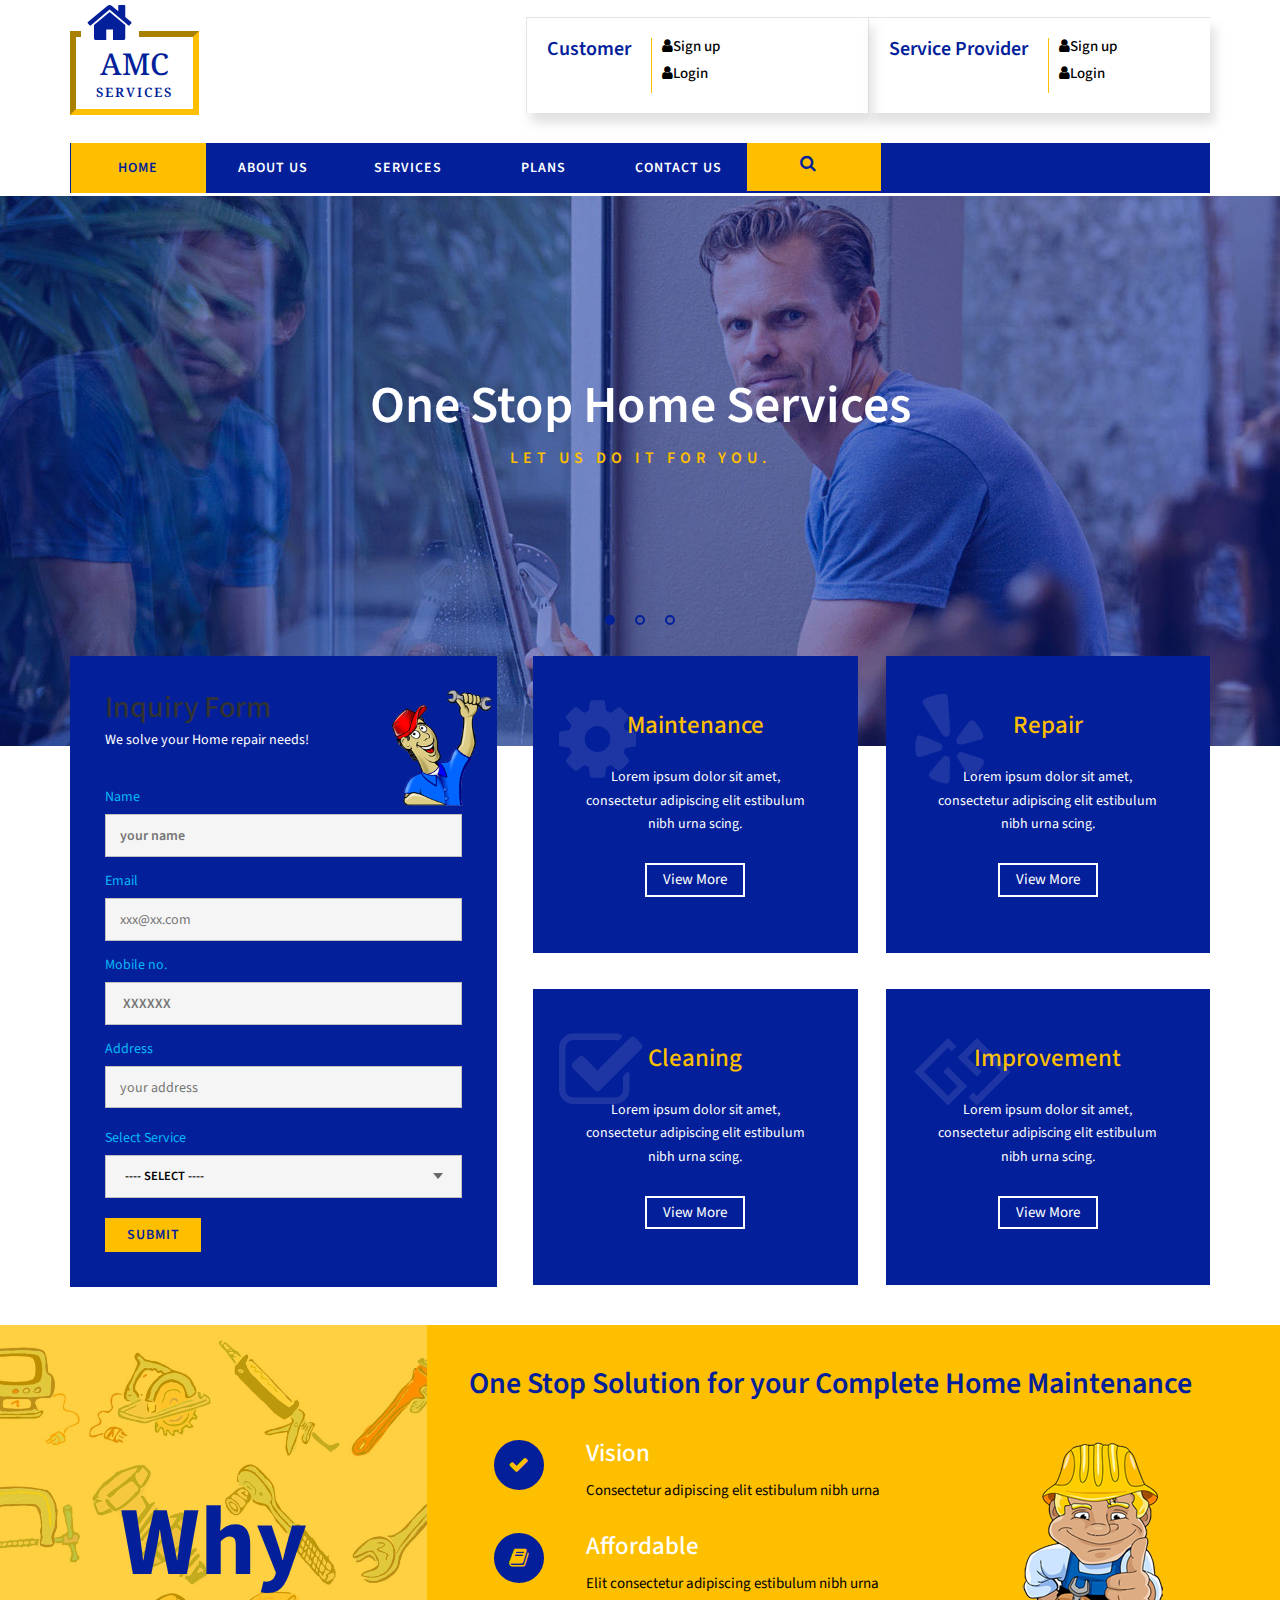
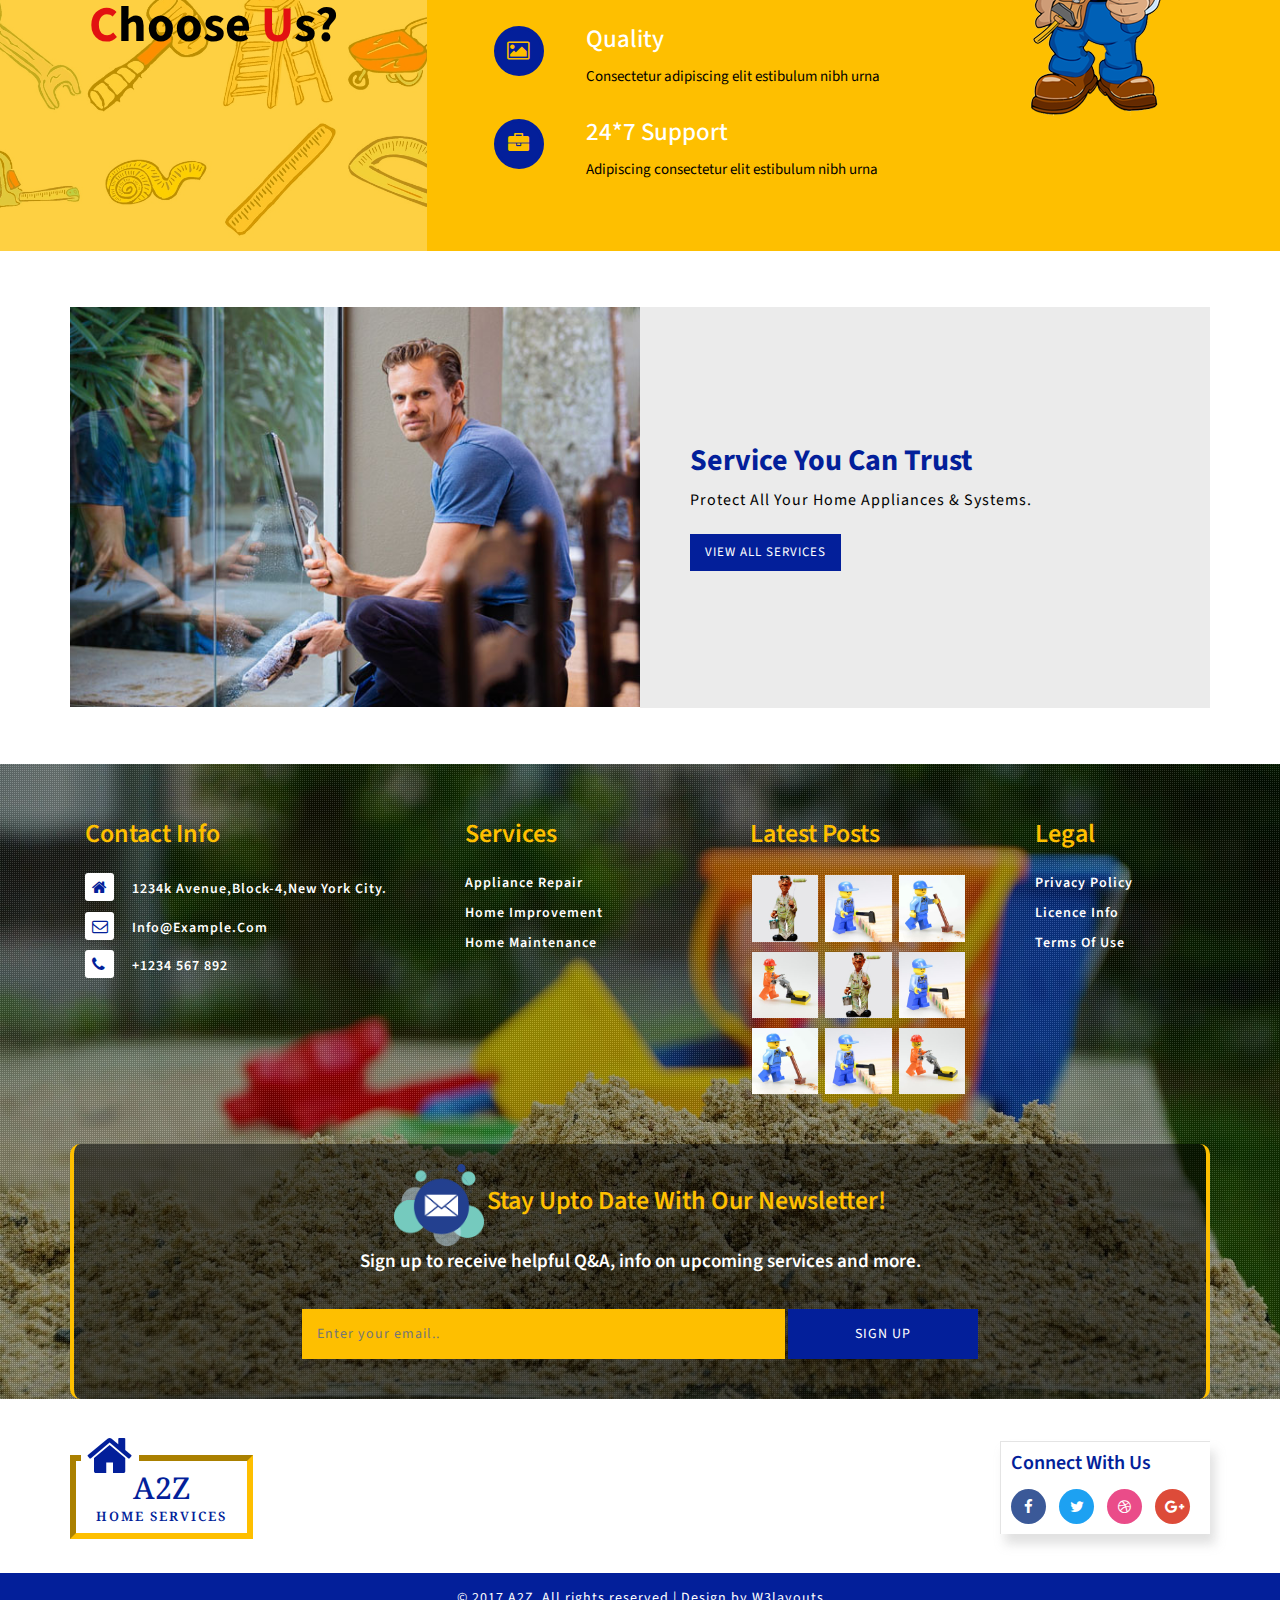
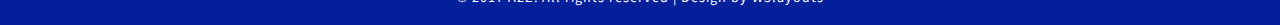
<file: AMC/CustTemp/index.html>
<!--
Author: W3layouts
Author URL: http://w3layouts.com
License: Creative Commons Attribution 3.0 Unported
License URL: http://creativecommons.org/licenses/by/3.0/
-->
<!DOCTYPE html>
<html lang="zxx">

<head>
	<title>A2Z a Corporate Category Flat Bootstrap Responsive Website Template | Home :: w3layouts</title>
	<!-- for-mobile-apps -->
	<meta name="viewport" content="width=device-width, initial-scale=1">
	<meta http-equiv="Content-Type" content="text/html; charset=utf-8" />
	<meta name="keywords" content="a2z Responsive web template, Bootstrap Web Templates, Flat Web Templates, Android Compatible web template, 
Smartphone Compatible web template, free webdesigns for Nokia, Samsung, LG, SonyEricsson, Motorola web design" />
	<script> 
		addEventListener("load", function () {
			setTimeout(hideURLbar, 0);
		}, false);

		function hideURLbar() {
			window.scrollTo(0, 1);
		}
	</script>
	<!-- //for-mobile-apps -->
	<link href="css/bootstrap.css" rel="stylesheet" type="text/css" media="all" />
	<!--banner slider  -->
	<link href="css/JiSlider.css" rel="stylesheet">
	<!-- //banner-slider -->
	<link href="css/font-awesome.css" rel="stylesheet" type="text/css" media="all" />
	<link href="css/style.css" rel="stylesheet" type="text/css" media="all" />
	<link href="//fonts.googleapis.com/css?family=Noto+Serif:400,400i,700,700i" rel="stylesheet">
	<link href="//fonts.googleapis.com/css?family=Source+Sans+Pro:200,200i,300,300i,400,400i,600,600i,700,700i,900,900i" rel="stylesheet">

</head>

<body>
	<!-- header -->
	<div class="w3layouts-header">
		<div class="container">

			<div class="logo-nav-agileits">
				<div class="logo-nav-left">
					<h1>
						<a href="#">
							<span class="fa fa-home"></span>Amc
							<span class="logo-title">Services</span>
						</a>
					</h1>
				</div>
           	<div class="header-grid-left-wthree">
					<div class="h3-title">
						<h3>Service Provider</h3>
					</div>
					<ul>
			   <h1> <li><a href="~/Home/UserRegistration"><i class="fa fa-user"></i>Sign up</a></li></h1>
               <h1> <li><a href="~/Home/UserLogin"><i class="fa fa-user"></i>Login</a></li></h1>
					</ul>
					<div class="clearfix"> </div>
				</div>
				
				<div class="header-grid-left-wthree">
					<div class="h3-title">
						<h3>Customer</h3>
					</div>
					<ul>
			   <h1> <li><a href="~/Home/UserRegistration"><i class="fa fa-user"></i>Sign up</a></li></h1>
               <h1> <li><a href="~/Home/UserLogin"><i class="fa fa-user"></i>Login</a></li></h1>
					</ul>
					<div class="clearfix"> </div>
				</div>
				<div class="clearfix"> </div>
			</div>
			<div class="clearfix"> </div>
			<div class="logo-nav-left1">
				<nav class="navbar navbar-default">
					<!-- Brand and toggle get grouped for better mobile display -->
					<div class="navbar-header">
						<button type="button" class="navbar-toggle collapsed navbar-toggle1" data-toggle="collapse" data-target="#bs-megadropdown-tabs">Menu
							<span class="sr-only">Toggle navigation</span>
							<span class="icon-bar"></span>
							<span class="icon-bar"></span>
							<span class="icon-bar"></span>
						</button>
					</div>

					<div class="collapse navbar-collapse" id="bs-megadropdown-tabs">
						<ul class="nav navbar-nav">
							<li class="active">
								<a href="index.html">Home</a>
							</li>
							<li>
								<a href="about.html">about us</a>
							</li>
							<li>
								<a href="services.html">services</a>
							</li>
							
							<li>
								<a href="plan.html">plans</a>
							</li>
							<li>
								<a href="contact.html">contact us</a>
							</li>
							
							<li class="s-bar">
								<div class="search-w3_agileits">
									
									<label class="icon-search">
										<span class="fa fa-search" ></span>
									</label>
									<div class="search_form">
										<form action="#" method="post">
											<input type="text" name="Search" placeholder=" " />
											<input type="submit" value="Search">
										</form>
									</div>
								</div>
							</li>
							
						</ul>
					</div>

				</nav>
			</div>
			<div class="clearfix"> </div>
		</div>
	</div>
	<!-- //header -->
	<!-- banner -->
	<div class="banner-silder">
		<div id="JiSlider" class="jislider">
			<ul>
				<li>
					<div class="banner-top banner-top1">
						<div class="container">
							<div class="banner-info info2">
								<h3>one stop home services</h3>
								<p>let us do it for you.</p>

							</div>
						</div>
					</div>
				</li>


				<li>
					<div class="banner-top banner-top2">
						<div class="container">
							<div class="banner-info bg3 info2">
								<h3>one click repair service</h3>
								<p>repair.&nbsp;improve.&nbsp;maintain</p>
							</div>

						</div>
					</div>
				</li>
				<li>
					<div class="banner-top banner-top3">
						<div class="container">
							<div class="banner-info bg3">
								<h3>Property Maintenance Services</h3>
								<p>one call does it all.</p>
							</div>

						</div>
					</div>
				</li>
			</ul>
		</div>
		<!-- //banner -->
		<!-- banner bottom -->
		<div class="banner-btm">
			<div class="container">
				<div class="banner-bottom-main">
					<div class="col-md-4 banner-btmg1">

						<div class="form-text">
							<h2>Inquiry Form</h2>
							<p>We solve your Home repair needs!</p>
							<img src="images/f1.png" alt="" />
						</div>
						<form action="#" method="post" class="banner_form">
							<div class="sec-left">
								<label class="contact-form-text">Name</label>
								<input placeholder="your name " name="first name" type="text" required="">
							</div>
							<div class="sec-right">
								<label class="contact-form-text">Email</label>
								<input placeholder="xxx@xx.com " name="first name" type="email" required="">
							</div>
							<div class="sec-left">
								<label class="contact-form-text">Mobile no.</label>
								<input placeholder=" XXXXXX" name="first name" type="text" required="">
							</div>
							<div class="form-tx">
								<label class="contact-form-text">Address</label>
								<textarea placeholder="your address" required=""></textarea>
							</div>
							<div class="form-select sec-right">
								<label class="contact-form-text">Select Service</label>
								<select>
									<option value="0">---- SELECT ----</option>
									<option value="1">Electrical Service</option>
									<option value="2">Plumbing Service</option>
									<option value="3">Painting</option>
									<option value="4">Carpentry</option>
									<option value="5">Gardening</option>
									<option value="6">Other</option>
								</select>
							</div>
							<input type="submit" value="Submit">
						</form>
					</div>
					<div class="col-md-8 banner-btm-grid2">
						<div class="col-md-4 banner-grid2">
							<div class="banner-subg1">
								<h3>maintenance</h3>
								<p>Lorem ipsum dolor sit amet, consectetur adipiscing elit estibulum nibh urna scing.</p>
								<span class="fa fa-cog" aria-hidden="true"></span>
								<div class="read-btn">
									<a href="about.html">view more</a>
								</div>
							</div>
							<div class="banner-subg1">
								<h3>cleaning</h3>
								<p>Lorem ipsum dolor sit amet, consectetur adipiscing elit estibulum nibh urna scing.</p>
								<span class="fa fa-check-square-o" aria-hidden="true"></span>
								<div class="read-btn">
									<a href="about.html">view more</a>
								</div>
							</div>

						</div>
						<div class="col-md-4 banner-grid2">
							<div class="banner-subg1">
								<h3>repair</h3>
								<p>Lorem ipsum dolor sit amet, consectetur adipiscing elit estibulum nibh urna scing.</p>
								<span class="fa fa-yelp" aria-hidden="true"></span>
								<div class="read-btn">
									<a href="about.html">view more</a>
								</div>
							</div>
							<div class="banner-subg1">
								<h3>improvement</h3>
								<p>Lorem ipsum dolor sit amet, consectetur adipiscing elit estibulum nibh urna scing.</p>
								<span class="fa fa-gg" aria-hidden="true"></span>
								<div class="read-btn">
									<a href="about.html">view more</a>
								</div>
							</div>
						</div>
					</div>
					<div class="clearfix"></div>
				</div>
			</div>
		</div>
		<!-- //banner bottom -->
		<!-- about -->
		<div class="agile-about-main">
			<div class="col-md-4 about-left">
				<div class="about-main-bg text-center">
					<h4 class="about-title">Why</h4>
					<h4 class="sub">
						<span>c</span>hoose
						<span>u</span>s?</h4>
				</div>
			</div>
			<div class="col-md-8 about-bottom-g1">
				<h4>One Stop Solution for your Complete Home Maintenance</h4>
				<!-- <h4>get easy home repairs and upgrades with professional home service providers</h4> your complete home solution.-->
				<div class="about-grid">
					<div class="about-bottom-right">
						<div class="abouthome-grid">
							<span class="hi-icon hi-icon-archive fa fa-check"> </span>
						</div>
						<div class="about-bottom">
							<h5>vision</h5>
							<p>Consectetur adipiscing elit estibulum nibh urna</p>
						</div>
						<div class="clearfix"> </div>
					</div>
					<div class="about-bottom-right">
						<div class="abouthome-grid">
							<span class="hi-icon hi-icon-archive  fa fa-book"> </span>
						</div>
						<div class="about-bottom">
							<h5>affordable</h5>
							<p>Elit consectetur adipiscing estibulum nibh urna</p>
						</div>
						<div class="clearfix"> </div>
					</div>
					<div class=" about-bottom-right">
						<div class="abouthome-grid">
							<span class="hi-icon hi-icon-archive fa fa-photo"> </span>
						</div>
						<div class="about-bottom">
							<h5>quality</h5>
							<p>Consectetur adipiscing elit estibulum nibh urna</p>
						</div>
						<div class="clearfix"> </div>
					</div>
					<div class=" about-bottom-right">
						<div class="abouthome-grid">
							<span class="hi-icon hi-icon-archive fa fa-briefcase"> </span>
						</div>
						<div class="about-bottom">
							<h5>24*7 support</h5>
							<p>Adipiscing consectetur elit estibulum nibh urna</p>
						</div>
						<div class="clearfix"> </div>
					</div>
				</div>
				<div class="abt-img">
					<img src="images/a1.png" alt="" class="img-responsive" />
				</div>
				<div class="clearfix"></div>
			</div>

			<div class="clearfix"></div>
		</div>
	</div>
	<!-- //about -->
	<!--  about bottom -->
	<div class="w3ls-section">
		<div class="container">
			<div class="main-bottom">
				<div class="col-md-6 col-sm-6 mb-left">

				</div>
				<div class="col-md-6 col-sm-6 mb-right">
					<h4>service you can trust</h4>
					<p>protect all your home appliances & systems.</p>
					<a href="services.html">view all services</a>
				</div>

			</div>
		</div>
	</div>
	<!--  //about bottom -->
	<!-- footer -->
	<div class="footer-main-w3_agile">
		<div class="footer-dot">
			<div class="container">
				<div class="footer-bottom">
					<div class="col-md-4 col-sm-6 col-xs-6 footer-grid1 address">
						<h4>Contact Info</h4>
						<ul>
							<li>
								<span class="fa fa-home" aria-hidden="true"></span>
								<p>1234k Avenue,block-4,New York City.</p>
							</li>
							<li>
								<span class="fa fa-envelope-o" aria-hidden="true"></span>
								<a href="mailto:info@example.com">info@example.com</a>
							</li>
							<li>
								<span class="fa fa-phone" aria-hidden="true"></span>
								<p>+1234 567 892</p>
							</li>
						</ul>
					</div>
					<div class="col-md-3 col-sm-6 col-xs-6 footer-grid1 res">
						<h4>services</h4>
						<ul>
							<li>
								<a href="#">appliance repair</a>
							</li>
							<li>
								<a href="#">home improvement</a>
							</li>
							<li>
								<a href="#">home maintenance</a>
							</li>
						</ul>
					</div>
					<div class="col-md-3 col-sm-6 col-xs-6 footer-grid1 ftr-img">
						<h4>latest Posts</h4>
						<ul>
							<li>
								<a href="single.html">
									<img src="images/t1.jpg" alt=" " class="img-responsive" />
								</a>
							</li>
							<li>
								<a href="single.html">
									<img src="images/t2.jpg" alt=" " class="img-responsive" />
								</a>
							</li>
							<li>
								<a href="single.html">
									<img src="images/t3.jpg" alt=" " class="img-responsive" />
								</a>
							</li>
							<li>
								<a href="single.html">
									<img src="images/t4.jpg" alt=" " class="img-responsive" />
								</a>
							</li>
							<li>
								<a href="single.html">
									<img src="images/t1.jpg" alt=" " class="img-responsive" />
								</a>
							</li>
							<li>
								<a href="single.html">
									<img src="images/t2.jpg" alt=" " class="img-responsive" />
								</a>
							</li>
							<li>
								<a href="single.html">
									<img src="images/t3.jpg" alt=" " class="img-responsive" />
								</a>
							</li>
							<li>
								<a href="single.html">
									<img src="images/t2.jpg" alt=" " class="img-responsive" />
								</a>
							</li>
							<li>
								<a href="single.html">
									<img src="images/t4.jpg" alt=" " class="img-responsive" />
								</a>
							</li>
						</ul>
					</div>
					<div class="col-md-2 col-sm-6 col-xs-6 footer-grid1">
						<h4>legal</h4>
						<ul>
							<li>
								<a href="privacy.html">privacy policy</a>
							</li>
							<li>
								<a href="#">licence info</a>
							</li>
							<li>
								<a href="terms.html">terms of use</a>
							</li>
						</ul>
					</div>
					<div class="clearfix"></div>
				</div>
				<div class="agileinfo-subscribe-grid text-center">
					<img src="images/mail.png" alt="">
					<h4>stay upto date with our newsletter!</h4>
					<p>Sign up to receive helpful Q&A, info on upcoming services and more.</p>
					<form action="#" method="post">
						<input type="email" placeholder="Enter your email.." name="Subscribe" required="">
						<button class="btn1">sign up</button>
					</form>
				</div>
			</div>
		</div>
	</div>
	<div class="cpy-footer">
		<div class="container">
			<div class="footer-top">
				<div class="logo-nav-left footer-top1">
					<h2>
						<a href="index.html">
							<span class="fa fa-home logo-ftr"></span>a2z
							<span class="logo-title">home services</span>
						</a>
					</h2>
				</div>
				<div class="footer-social">
					<h4>connect with us</h4>
					<ul>
						<li>
							<a href="#">
								<span class="fa fa-facebook icon_facebook"></span>
							</a>
						</li>
						<li>
							<a href="#">
								<span class="fa fa-twitter icon_twitter"></span>
							</a>
						</li>
						<li>
							<a href="#">
								<span class="fa fa-dribbble icon_dribbble"></span>
							</a>
						</li>
						<li>
							<a href="#">
								<span class="fa fa-google-plus icon_g_plus"></span>
							</a>
						</li>
					</ul>
				</div>
				<div class="clearfix"></div>
			</div>
		</div>
		<div class="cpy-text">
			<p>© 2017 A2Z. All rights reserved | Design by
				<a href="http://w3layouts.com/">W3layouts</a>
			</p>
		</div>

	</div>
	<!--//footer  -->
	<!-- js -->
	<script src="js/jquery-2.2.3.min.js"></script>
	<!-- //js-->
	<!--banner-slider-->
	<script src="js/JiSlider.js"></script>
	<script> 
		$(window).load(function () {
			$('#JiSlider').JiSlider({
				color: '#fff',
				start: 1,
				reverse: false
			}).addClass('ff')
		})
	</script>
	<!-- //banner-slider -->
	<!--search-bar-->
	<script src="js/main.js"></script>
	<!--//search-bar-->
	<!-- start-smooth-scrolling -->
	<script  src="js/move-top.js"></script>
	<script  src="js/easing.js"></script>
	<script> 
		jQuery(document).ready(function ($) {
			$(".scroll").click(function (event) {
				event.preventDefault();

				$('html,body').animate({
					scrollTop: $(this.hash).offset().top
				}, 1000);
			});
		});
	</script>
	<!-- //end-smooth-scrolling -->
	<!-- smooth-scrolling-of-move-up -->
	<script> 
		$(document).ready(function () {
			/*
			var defaults = {
				containerID: 'toTop', // fading element id
				containerHoverID: 'toTopHover', // fading element hover id
				scrollSpeed: 1200,
				easingType: 'linear' 
			};
			*/

			$().UItoTop({
				easingType: 'easeOutQuart'
			});

		});
	</script>
	<script  src="js/SmoothScroll.min.js"></script>
	<!-- Bootstrap core JavaScript
    ================================================== -->
	<!-- Placed at the end of the document so the pages load faster -->
	<script src="js/bootstrap.js"></script>
</body>

</html>
</file>
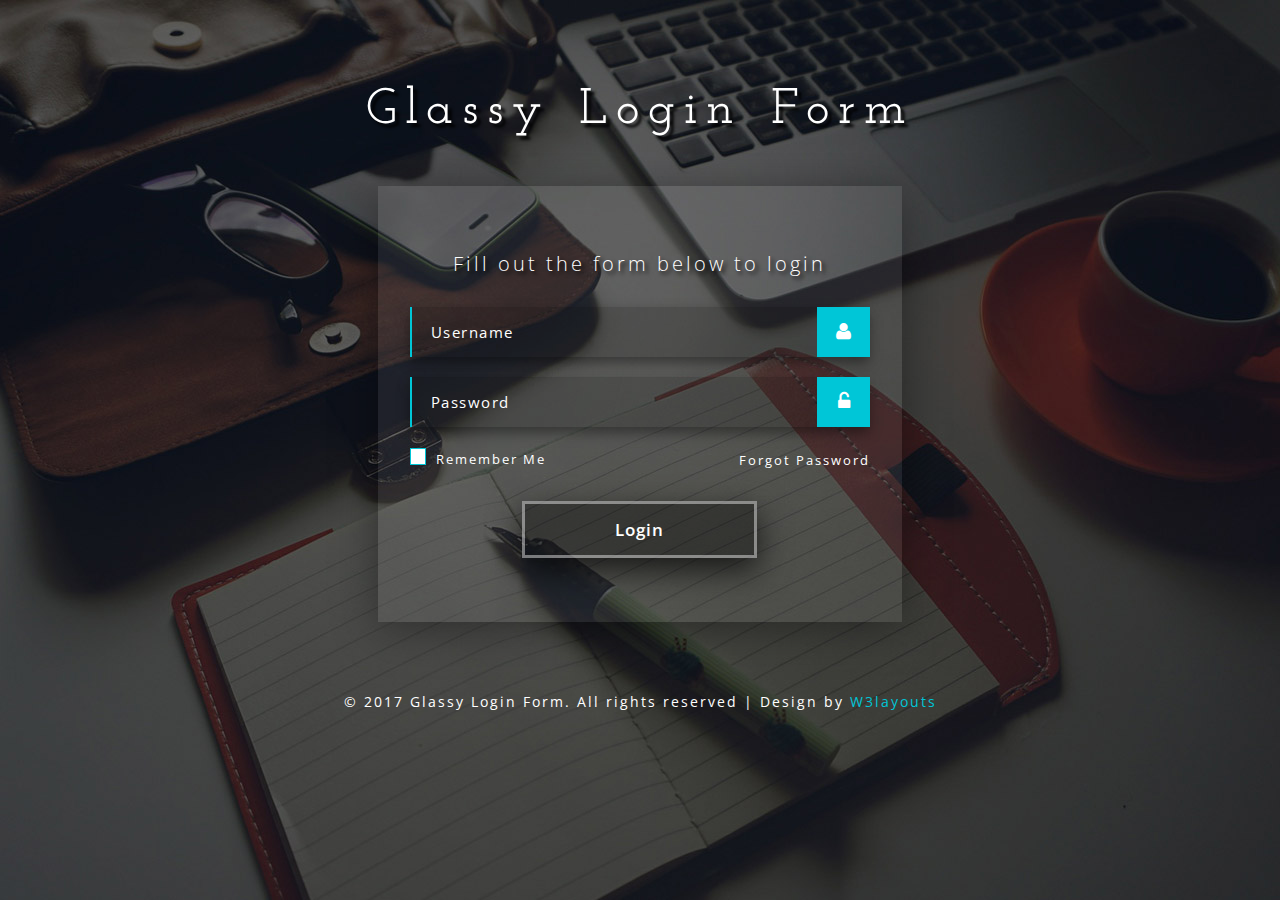
<file: AMC/LoginTemp/index.html>
<!--
Author: W3layouts
Author URL: http://w3layouts.com
License: Creative Commons Attribution 3.0 Unported
License URL: http://creativecommons.org/licenses/by/3.0/
-->
<!DOCTYPE html>
<html lang="en">
<head>
<title>Glassy Login Form A Responsive Widget Template :: w3layouts</title>
<!-- Meta tag Keywords -->
<meta name="viewport" content="width=device-width, initial-scale=1">
<meta http-equiv="Content-Type" content="text/html; charset=utf-8" />
<meta name="keywords" content="Glassy Login Form Responsive Widget,Login form widgets, Sign up Web forms , Login signup Responsive web form,Flat Pricing table,Flat Drop downs,Registration Forms,News letter Forms,Elements" />
<script type="application/x-javascript"> addEventListener("load", function() { setTimeout(hideURLbar, 0); }, false);
function hideURLbar(){ window.scrollTo(0,1); } </script>
<!-- Meta tag Keywords -->
<!-- css files -->
<link rel="stylesheet" href="css/font-awesome.css"> <!-- Font-Awesome-Icons-CSS -->
<link rel="stylesheet" href="css/style.css" type="text/css" media="all" /> <!-- Style-CSS --> 
<!-- //css files -->
<!-- web-fonts -->
<link href="//fonts.googleapis.com/css?family=Open+Sans:300,300i,400,400i,600,600i,700" rel="stylesheet">
<link href="//fonts.googleapis.com/css?family=Josefin+Slab:100,300,400,600,700" rel="stylesheet">
<!-- //web-fonts -->
</head>
<body>
		<!--header-->
		<div class="header-w3l">
			<h1>Glassy Login Form</h1>
		</div>
		<!--//header-->
		<!--main-->
		<div class="main-w3layouts-agileinfo">
	           <!--form-stars-here-->
						<div class="wthree-form">
							<h2>Fill out the form below to login</h2>
							<form action="#" method="post">
								<div class="form-sub-w3">
									<input type="text" name="Username" placeholder="Username " required="" />
								<div class="icon-w3">
									<i class="fa fa-user" aria-hidden="true"></i>
								</div>
								</div>
								<div class="form-sub-w3">
									<input type="password" name="Password" placeholder="Password" required="" />
								<div class="icon-w3">
									<i class="fa fa-unlock-alt" aria-hidden="true"></i>
								</div>
								</div>
								<label class="anim">
								<input type="checkbox" class="checkbox">
									<span>Remember Me</span> 
									<a href="#">Forgot Password</a>
								</label> 
								<div class="clear"></div>
								<div class="submit-agileits">
									<input type="submit" value="Login">
								</div>
							</form>

						</div>
				<!--//form-ends-here-->

		</div>
		<!--//main-->
		<!--footer-->
		<div class="footer">
			<p>&copy; 2017 Glassy Login Form. All rights reserved | Design by <a href="http://w3layouts.com">W3layouts</a></p>
		</div>
		<!--//footer-->
</body>
</html>
</file>
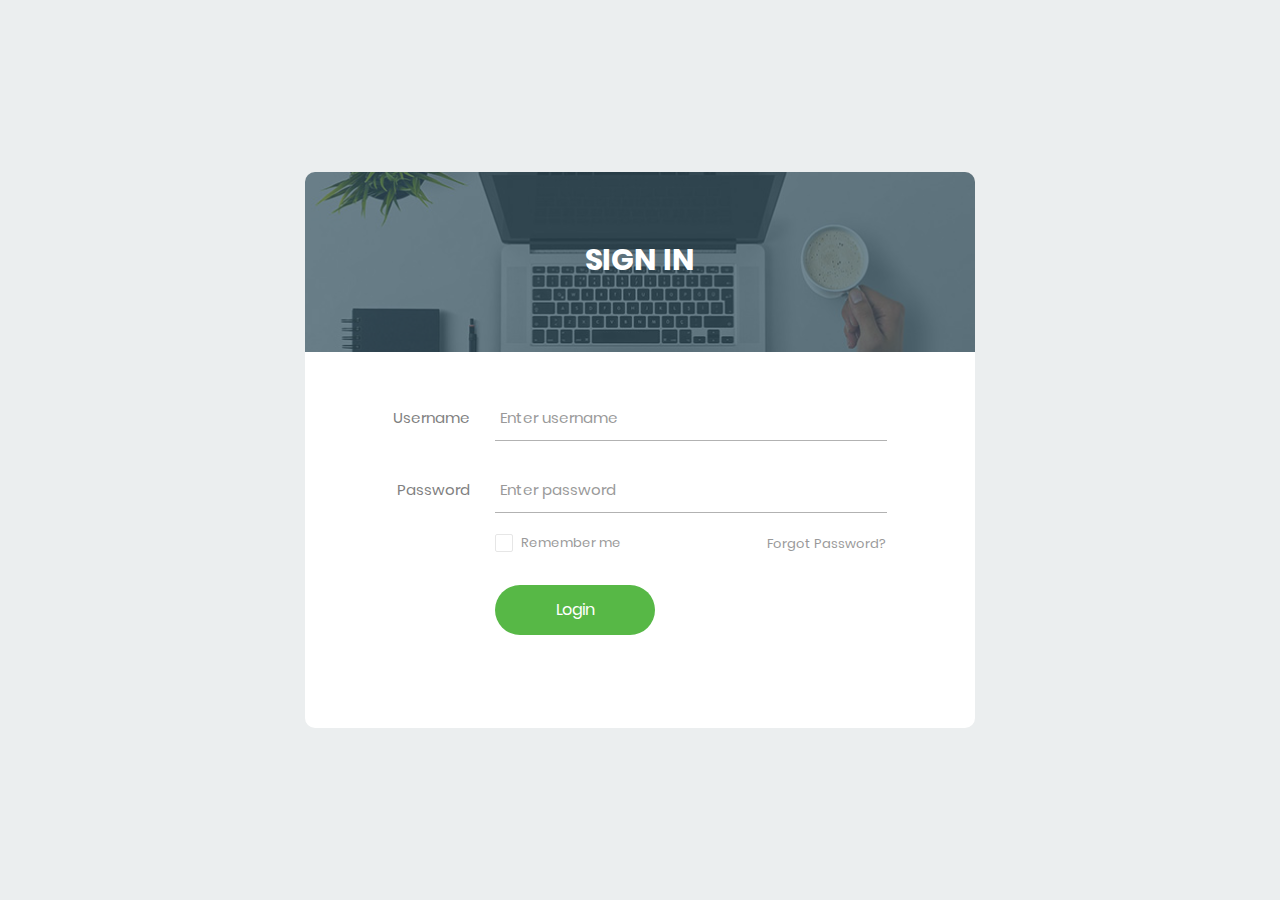
<file: AMC/Logintemplate/index.html>
<!DOCTYPE html>
<html lang="en">
<head>
	<title>Login V15</title>
	<meta charset="UTF-8">
	<meta name="viewport" content="width=device-width, initial-scale=1">
<!--===============================================================================================-->	
	<link rel="icon" type="image/png" href="images/icons/favicon.ico"/>
<!--===============================================================================================-->
	<link rel="stylesheet" type="text/css" href="vendor/bootstrap/css/bootstrap.min.css">
<!--===============================================================================================-->
	<link rel="stylesheet" type="text/css" href="fonts/font-awesome-4.7.0/css/font-awesome.min.css">
<!--===============================================================================================-->
	<link rel="stylesheet" type="text/css" href="fonts/Linearicons-Free-v1.0.0/icon-font.min.css">
<!--===============================================================================================-->
	<link rel="stylesheet" type="text/css" href="vendor/animate/animate.css">
<!--===============================================================================================-->	
	<link rel="stylesheet" type="text/css" href="vendor/css-hamburgers/hamburgers.min.css">
<!--===============================================================================================-->
	<link rel="stylesheet" type="text/css" href="vendor/animsition/css/animsition.min.css">
<!--===============================================================================================-->
	<link rel="stylesheet" type="text/css" href="vendor/select2/select2.min.css">
<!--===============================================================================================-->	
	<link rel="stylesheet" type="text/css" href="vendor/daterangepicker/daterangepicker.css">
<!--===============================================================================================-->
	<link rel="stylesheet" type="text/css" href="css/util.css">
	<link rel="stylesheet" type="text/css" href="css/main.css">
<!--===============================================================================================-->
</head>
<body>
	
	<div class="limiter">
		<div class="container-login100">
			<div class="wrap-login100">
				<div class="login100-form-title" style="background-image: url(images/bg-01.jpg);">
					<span class="login100-form-title-1">
						Sign In
					</span>
				</div>

				<form class="login100-form validate-form">
					<div class="wrap-input100 validate-input m-b-26" data-validate="Username is required">
						<span class="label-input100">Username</span>
						<input class="input100" type="text" name="username" placeholder="Enter username">
						<span class="focus-input100"></span>
					</div>

					<div class="wrap-input100 validate-input m-b-18" data-validate = "Password is required">
						<span class="label-input100">Password</span>
						<input class="input100" type="password" name="pass" placeholder="Enter password">
						<span class="focus-input100"></span>
					</div>

					<div class="flex-sb-m w-full p-b-30">
						<div class="contact100-form-checkbox">
							<input class="input-checkbox100" id="ckb1" type="checkbox" name="remember-me">
							<label class="label-checkbox100" for="ckb1">
								Remember me
							</label>
						</div>

						<div>
							<a href="#" class="txt1">
								Forgot Password?
							</a>
						</div>
					</div>

					<div class="container-login100-form-btn">
						<button class="login100-form-btn">
							Login
						</button>
					</div>
				</form>
			</div>
		</div>
	</div>
	
<!--===============================================================================================-->
	<script src="vendor/jquery/jquery-3.2.1.min.js"></script>
<!--===============================================================================================-->
	<script src="vendor/animsition/js/animsition.min.js"></script>
<!--===============================================================================================-->
	<script src="vendor/bootstrap/js/popper.js"></script>
	<script src="vendor/bootstrap/js/bootstrap.min.js"></script>
<!--===============================================================================================-->
	<script src="vendor/select2/select2.min.js"></script>
<!--===============================================================================================-->
	<script src="vendor/daterangepicker/moment.min.js"></script>
	<script src="vendor/daterangepicker/daterangepicker.js"></script>
<!--===============================================================================================-->
	<script src="vendor/countdowntime/countdowntime.js"></script>
<!--===============================================================================================-->
	<script src="js/main.js"></script>

</body>
</html>
</file>
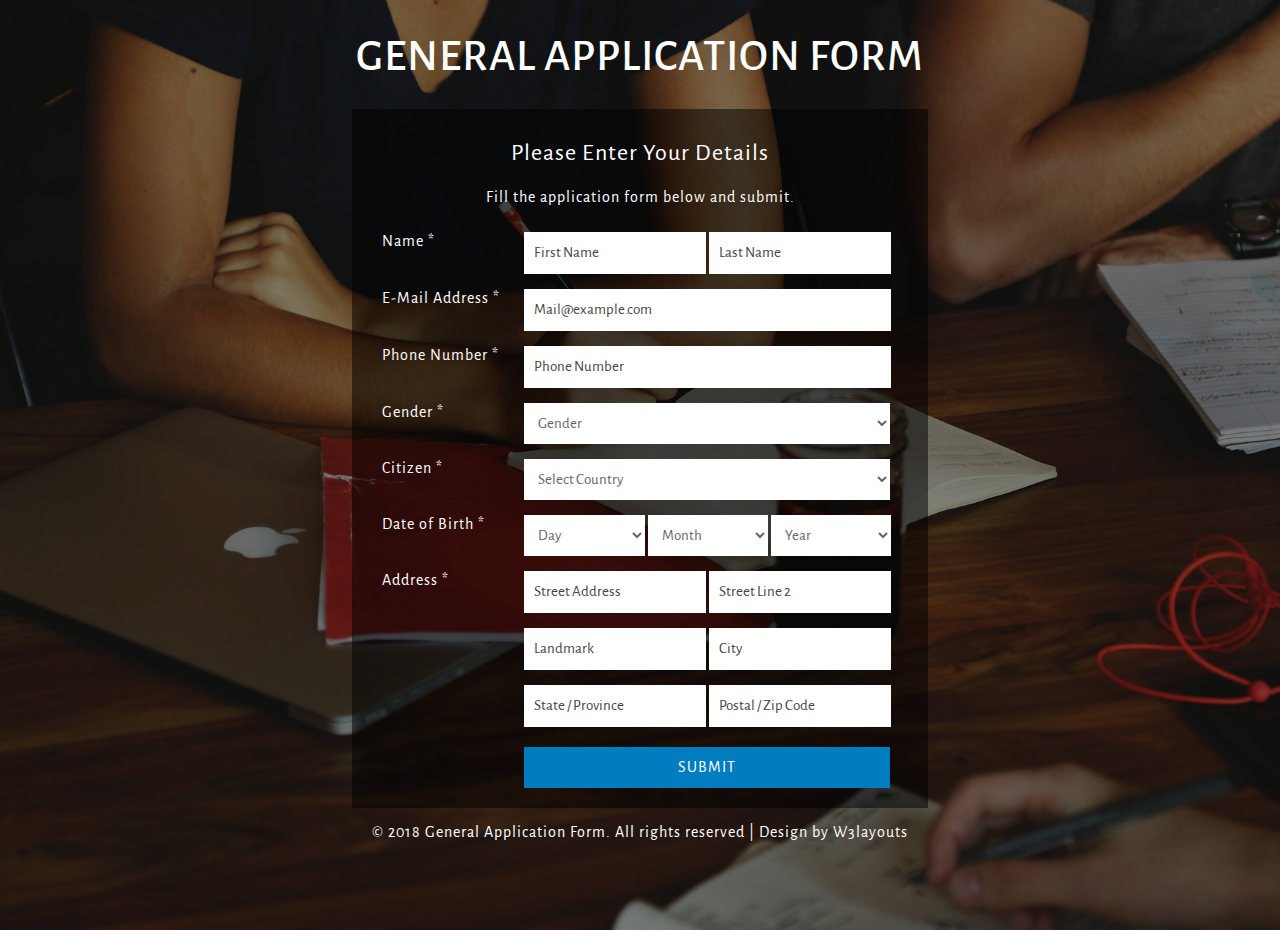
<file: AMC/Registrationpage/index.html>
<!--
	Author: W3layouts
	Author URL: http://w3layouts.com
	License: Creative Commons Attribution 3.0 Unported
	License URL: http://creativecommons.org/licenses/by/3.0/
-->
<!DOCTYPE html>
<html lang="en">
<head>
	<!-- Meta tags -->
	<title>General Application Form a Flat Responsive Widget Template :: w3layouts</title>
	<meta name="keywords" content="General Application Form Responsive widget, Flat Web Templates, Android Compatible web template, 
	Smartphone Compatible web template, free webdesigns for Nokia, Samsung, LG, SonyEricsson, Motorola web design" />
	<meta charset="utf-8">
	<meta http-equiv="X-UA-Compatible" content="IE=edge">
	<meta name="viewport" content="width=device-width, initial-scale=1">
	
	<!-- stylesheets -->
	<link rel="stylesheet" href="css/style.css" type="text/css" media="all">
	
	<!-- google fonts  -->
	<link href="//fonts.googleapis.com/css?family=Alegreya+Sans:100,100i,300,300i,400,400i,500,500i,700,700i,800,800i,900,900i&amp;subset=cyrillic,cyrillic-ext,greek,greek-ext,latin-ext,vietnamese" rel="stylesheet">

</head>
<body>
	<div class="w3ls-banner">
	<div class="heading">
		<h1>General Application Form</h1>
	</div>
		<div class="container">
			<div class="heading">
				<h2>Please Enter Your Details</h2>
				<p>Fill the application form below and submit.</p>
			</div>
			<div class="agile-form">
				<form action="#" method="post">
					<ul class="field-list">
						<li class="name">
							<label class="form-label"> Name <span class="form-required"> * </span></label>
							<div class="form-input add">
								<span class="form-sub-label">
									<input type="text" name="firstname" placeholder="First Name" required>
								</span>
								<span class="form-sub-label">
									<input type="text" name="lastname" placeholder="Last Name" required>
								</span>
							</div>
						</li>
						<li> 
							<label class="form-label"> E-Mail Address <span class="form-required"> * </span></label>
							<div class="form-input">
								<input type="email" name="email" placeholder="Mail@example.com" required>
							
							</div>
						</li>
						<li> 
							<label class="form-label"> Phone Number <span class="form-required"> * </span></label>
							<div class="form-input">
								<input type="text" name="mobile_number" placeholder="Phone Number" required >
							</div>
						</li>
						<li>
							<label class="form-label"> Gender <span class="form-required"> * </span></label>
							<div class="form-input">
								<select class="form-dropdown" name="gender" required>
									<option value="">Gender</option>
									<option value="Male"> Male </option>
									<option value="Female"> Female </option>
									<option value="Transgender"> Transgender </option>
								</select>
							</div>
						</li>
						<li>
							<label class="form-label"> Citizen <span class="form-required"> * </span></label>
							<div class="form-input">
								<select class="form-dropdown" name="citizen" required>
									<option value="">Select Country</option>
									<option value="United states"> United states </option>
									<option value="Afghanisthan"> Afghanistan </option>
									<option value="China"> China </option>
									<option value="Indonesia"> Indonesia </option>
									<option value="England"> England </option>
									<option value="Others"> Others </option>
								</select>
							</div>
						</li>
						<li>
							<label class="form-label"> Date of Birth <span class="form-required"> * </span></label>
							<div class="form-input dob">
								<span class="form-sub-label">
									<select name="day" class="day" required>
										<option>Day</option>
										<option value="1"> 1 </option>
										<option value="2"> 2 </option>
										<option value="3"> 3 </option>
										<option value="4"> 4 </option>
										<option value="5"> 5 </option>
										<option value="6"> 6 </option>
										<option value="7"> 7 </option>
										<option value="8"> 8 </option>
										<option value="9"> 9 </option>
										<option value="10"> 10 </option>
										<option value="11"> 11 </option>
										<option value="12"> 12 </option>
										<option value="13"> 13 </option>
										<option value="14"> 14 </option>
										<option value="15"> 15 </option>
										<option value="16"> 16 </option>
										<option value="17"> 17 </option>
										<option value="18"> 18 </option>
										<option value="19"> 19 </option>
										<option value="20"> 20 </option>
										<option value="21"> 21 </option>
										<option value="22"> 22 </option>
										<option value="23"> 23 </option>
										<option value="24"> 24 </option>
										<option value="25"> 25 </option>
										<option value="26"> 26 </option>
										<option value="27"> 27 </option>
										<option value="28"> 28 </option>
										<option value="29"> 29 </option>
										<option value="30"> 30 </option>
										<option value="31"> 31 </option>
									</select>
								</span>
								<span class="form-sub-label">
									<select name="month" required>
										<option>Month</option>
										<option value="January"> January </option>
										<option value="February"> February </option>
										<option value="March"> March </option>
										<option value="April"> April </option>
										<option value="May"> May </option>
										<option value="June"> June </option>
										<option value="July"> July </option>
										<option value="August"> August </option>
										<option value="September"> September </option>
										<option value="October"> October </option>
										<option value="November"> November </option>
										<option value="December"> December </option>
									 </select>
								</span>
								<span class="form-sub-label">
									<select name="year" required>
										<option>Year</option>
										<option value="1990"> 1990 </option>
										<option value="1990"> 1991 </option>
										<option value="1990"> 1992 </option>
										<option value="1990"> 1993 </option>
										<option value="1990"> 1994 </option>
										<option value="1990"> 1995 </option>
										<option value="1990"> 1996 </option>
										<option value="1990"> 1997 </option>
										<option value="1990"> 1998 </option>
										<option value="1990"> 1999 </option>
										<option value="1990"> 2000 </option>
										<option value="1990"> 2001 </option>
										<option value="1990"> 2002 </option>
										<option value="1990"> 2003 </option>
										<option value="1990"> 2004 </option>
										<option value="1990"> 2005 </option>
										<option value="1990"> 2006 </option>
										<option value="1990"> 2007 </option>
										<option value="1990"> 2008 </option>
										<option value="1990"> 2009 </option>
										<option value="1990"> 2010 </option>
										<option value="1990"> 2011 </option>
										<option value="1990"> 2012 </option>
										<option value="1990"> 2013 </option>
										<option value="1990"> 2014 </option>
										<option value="1990"> 2015 </option>
										<option value="1990"> 2016 </option>
										<option value="1990"> 2017 </option>
										<option value="1990"> 2018 </option>
									 </select>
								</span>
							</div>
						</li>
						<li> 
							<label class="form-label">
							   Address
							   <span class="form-required"> * </span>
							</label>
							<div class="form-input add">
								<span class="form-sub-label">
									<input type="text" name="street_address" placeholder="Street Address " required>
								</span>
								<span class="form-sub-label">
									<input type="text" name="street_address2" placeholder="Street Line 2 " required>
								</span>
								<span class="form-sub-label">
									<input type="text" name="landmark" placeholder="Landmark " required>
								</span>
								<span class="form-sub-label">
									<input type="text" name="City" placeholder="City" required>
								</span>
								<span class="form-sub-label last">
									<input type="text" name="state" placeholder="State / Province " required>
								</span>
								<span class="form-sub-label last">
									<input type="text" name="code" placeholder="Postal / Zip Code " required>
								</span>
							</div>
						</li>
					</ul>
					<div class="submit_btn">
						<input type="submit" value="Submit">
					</div>
				</form>	
			</div>
		</div>
		<div class="copyright">
			<p>© 2018 General Application Form. All rights reserved | Design by <a href="www.w3layouts.com">W3layouts</a></p> 
		</div>
	</div>
</body>
</html>
</file>
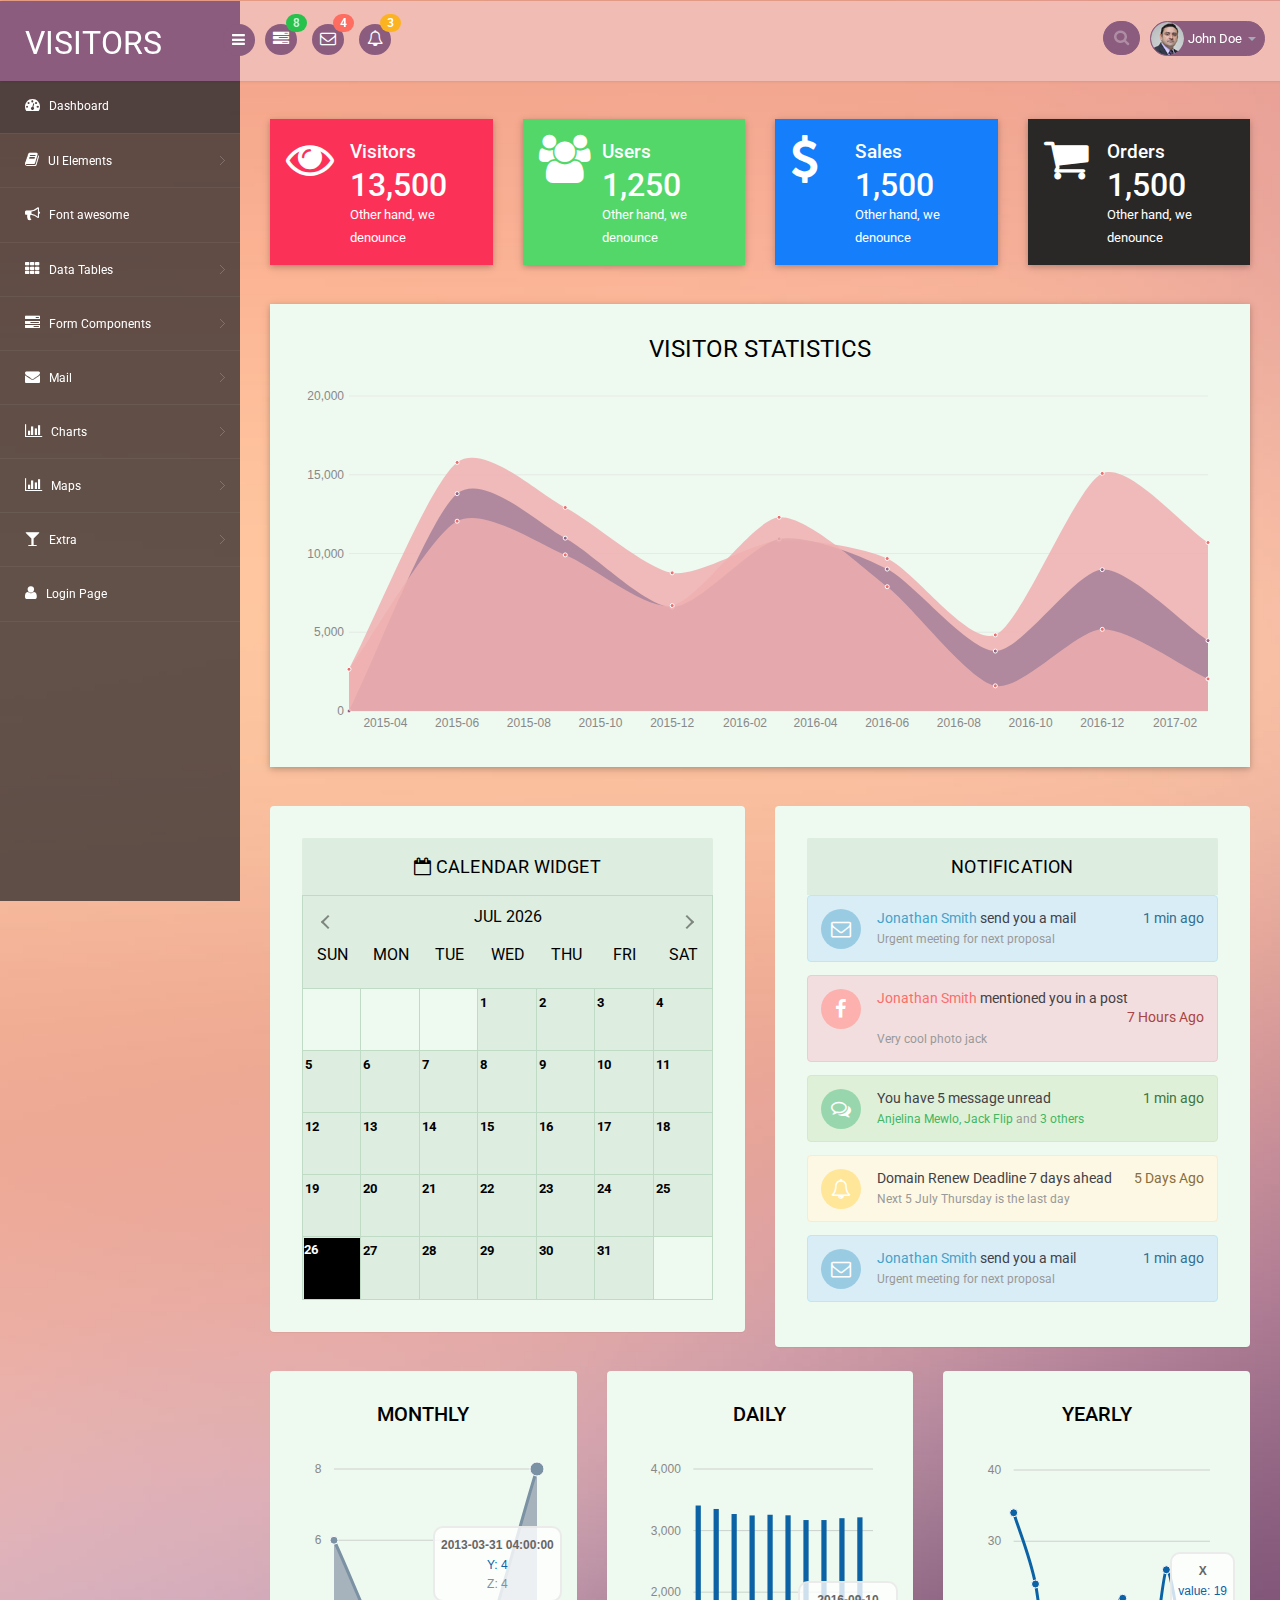
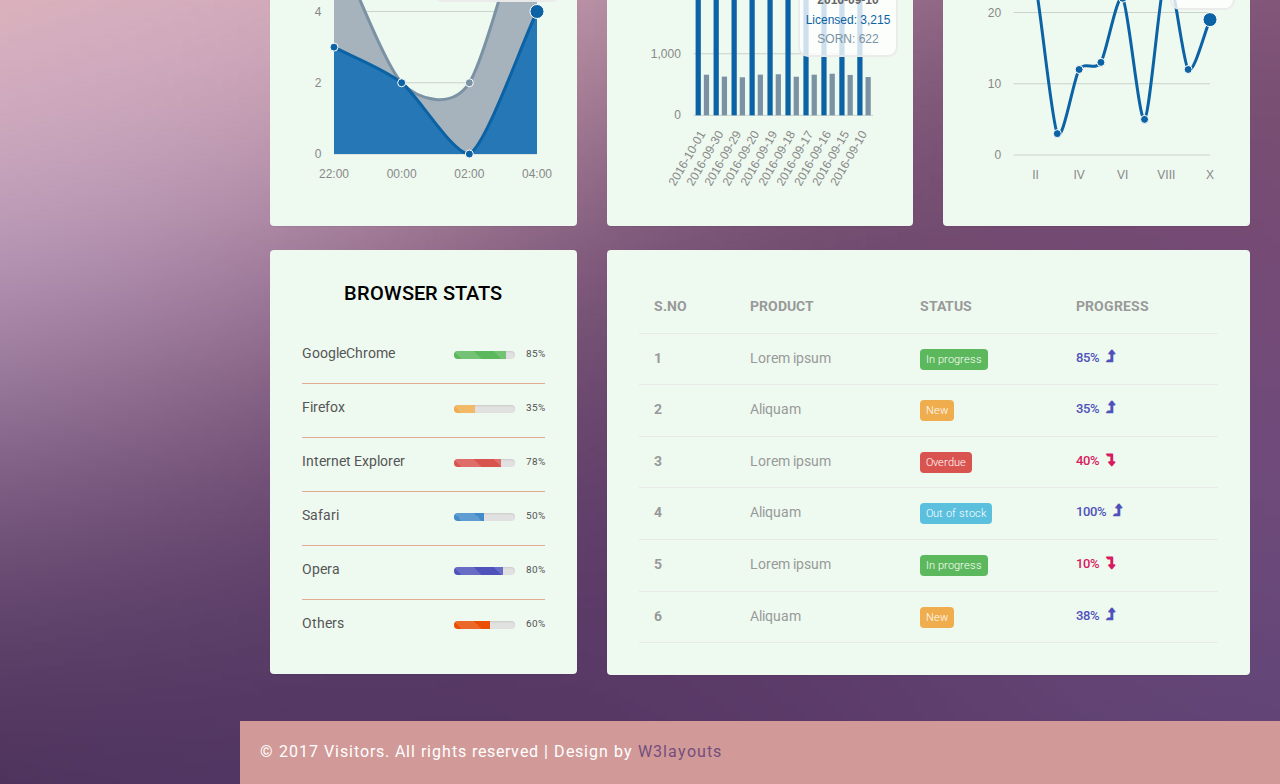
<file: AMC/Template/index.html>
﻿<!--A Design by W3layouts
Author: W3layout
Author URL: http://w3layouts.com
License: Creative Commons Attribution 3.0 Unported
License URL: http://creativecommons.org/licenses/by/3.0/
-->
<!DOCTYPE html>
<head>
<title>Visitors an Admin Panel Category Bootstrap Responsive Website Template | Home :: w3layouts</title>
<meta name="viewport" content="width=device-width, initial-scale=1">
<meta http-equiv="Content-Type" content="text/html; charset=utf-8" />
<meta name="keywords" content="Visitors Responsive web template, Bootstrap Web Templates, Flat Web Templates, Android Compatible web template, 
Smartphone Compatible web template, free webdesigns for Nokia, Samsung, LG, SonyEricsson, Motorola web design" />
<script type="application/x-javascript"> addEventListener("load", function() { setTimeout(hideURLbar, 0); }, false); function hideURLbar(){ window.scrollTo(0,1); } </script>
<!-- bootstrap-css -->
<link rel="stylesheet" href="css/bootstrap.min.css" >
<!-- //bootstrap-css -->
<!-- Custom CSS -->
<link href="css/style.css" rel='stylesheet' type='text/css' />
<link href="css/style-responsive.css" rel="stylesheet"/>
<!-- font CSS -->
<link href='//fonts.googleapis.com/css?family=Roboto:400,100,100italic,300,300italic,400italic,500,500italic,700,700italic,900,900italic' rel='stylesheet' type='text/css'>
<!-- font-awesome icons -->
<link rel="stylesheet" href="css/font.css" type="text/css"/>
<link href="css/font-awesome.css" rel="stylesheet"> 
<link rel="stylesheet" href="css/morris.css" type="text/css"/>
<!-- calendar -->
<link rel="stylesheet" href="css/monthly.css">
<!-- //calendar -->
<!-- //font-awesome icons -->
<script src="js/jquery2.0.3.min.js"></script>
<script src="js/raphael-min.js"></script>
<script src="js/morris.js"></script>
</head>
<body>
<section id="container">
<!--header start-->
<header class="header fixed-top clearfix">
<!--logo start-->
<div class="brand">
    <a href="index.html" class="logo">
        VISITORS
    </a>
    <div class="sidebar-toggle-box">
        <div class="fa fa-bars"></div>
    </div>
</div>
<!--logo end-->
<div class="nav notify-row" id="top_menu">
    <!--  notification start -->
    <ul class="nav top-menu">
        <!-- settings start -->
        <li class="dropdown">
            <a data-toggle="dropdown" class="dropdown-toggle" href="#">
                <i class="fa fa-tasks"></i>
                <span class="badge bg-success">8</span>
            </a>
            <ul class="dropdown-menu extended tasks-bar">
                <li>
                    <p class="">You have 8 pending tasks</p>
                </li>
                <li>
                    <a href="#">
                        <div class="task-info clearfix">
                            <div class="desc pull-left">
                                <h5>Target Sell</h5>
                                <p>25% , Deadline  12 June’13</p>
                            </div>
                                    <span class="notification-pie-chart pull-right" data-percent="45">
                            <span class="percent"></span>
                            </span>
                        </div>
                    </a>
                </li>
                <li>
                    <a href="#">
                        <div class="task-info clearfix">
                            <div class="desc pull-left">
                                <h5>Product Delivery</h5>
                                <p>45% , Deadline  12 June’13</p>
                            </div>
                                    <span class="notification-pie-chart pull-right" data-percent="78">
                            <span class="percent"></span>
                            </span>
                        </div>
                    </a>
                </li>
                <li>
                    <a href="#">
                        <div class="task-info clearfix">
                            <div class="desc pull-left">
                                <h5>Payment collection</h5>
                                <p>87% , Deadline  12 June’13</p>
                            </div>
                                    <span class="notification-pie-chart pull-right" data-percent="60">
                            <span class="percent"></span>
                            </span>
                        </div>
                    </a>
                </li>
                <li>
                    <a href="#">
                        <div class="task-info clearfix">
                            <div class="desc pull-left">
                                <h5>Target Sell</h5>
                                <p>33% , Deadline  12 June’13</p>
                            </div>
                                    <span class="notification-pie-chart pull-right" data-percent="90">
                            <span class="percent"></span>
                            </span>
                        </div>
                    </a>
                </li>

                <li class="external">
                    <a href="#">See All Tasks</a>
                </li>
            </ul>
        </li>
        <!-- settings end -->
        <!-- inbox dropdown start-->
        <li id="header_inbox_bar" class="dropdown">
            <a data-toggle="dropdown" class="dropdown-toggle" href="#">
                <i class="fa fa-envelope-o"></i>
                <span class="badge bg-important">4</span>
            </a>
            <ul class="dropdown-menu extended inbox">
                <li>
                    <p class="red">You have 4 Mails</p>
                </li>
                <li>
                    <a href="#">
                        <span class="photo"><img alt="avatar" src="images/3.png"></span>
                                <span class="subject">
                                <span class="from">Jonathan Smith</span>
                                <span class="time">Just now</span>
                                </span>
                                <span class="message">
                                    Hello, this is an example msg.
                                </span>
                    </a>
                </li>
                <li>
                    <a href="#">
                        <span class="photo"><img alt="avatar" src="images/1.png"></span>
                                <span class="subject">
                                <span class="from">Jane Doe</span>
                                <span class="time">2 min ago</span>
                                </span>
                                <span class="message">
                                    Nice admin template
                                </span>
                    </a>
                </li>
                <li>
                    <a href="#">
                        <span class="photo"><img alt="avatar" src="images/3.png"></span>
                                <span class="subject">
                                <span class="from">Tasi sam</span>
                                <span class="time">2 days ago</span>
                                </span>
                                <span class="message">
                                    This is an example msg.
                                </span>
                    </a>
                </li>
                <li>
                    <a href="#">
                        <span class="photo"><img alt="avatar" src="images/2.png"></span>
                                <span class="subject">
                                <span class="from">Mr. Perfect</span>
                                <span class="time">2 hour ago</span>
                                </span>
                                <span class="message">
                                    Hi there, its a test
                                </span>
                    </a>
                </li>
                <li>
                    <a href="#">See all messages</a>
                </li>
            </ul>
        </li>
        <!-- inbox dropdown end -->
        <!-- notification dropdown start-->
        <li id="header_notification_bar" class="dropdown">
            <a data-toggle="dropdown" class="dropdown-toggle" href="#">

                <i class="fa fa-bell-o"></i>
                <span class="badge bg-warning">3</span>
            </a>
            <ul class="dropdown-menu extended notification">
                <li>
                    <p>Notifications</p>
                </li>
                <li>
                    <div class="alert alert-info clearfix">
                        <span class="alert-icon"><i class="fa fa-bolt"></i></span>
                        <div class="noti-info">
                            <a href="#"> Server #1 overloaded.</a>
                        </div>
                    </div>
                </li>
                <li>
                    <div class="alert alert-danger clearfix">
                        <span class="alert-icon"><i class="fa fa-bolt"></i></span>
                        <div class="noti-info">
                            <a href="#"> Server #2 overloaded.</a>
                        </div>
                    </div>
                </li>
                <li>
                    <div class="alert alert-success clearfix">
                        <span class="alert-icon"><i class="fa fa-bolt"></i></span>
                        <div class="noti-info">
                            <a href="#"> Server #3 overloaded.</a>
                        </div>
                    </div>
                </li>

            </ul>
        </li>
        <!-- notification dropdown end -->
    </ul>
    <!--  notification end -->
</div>
<div class="top-nav clearfix">
    <!--search & user info start-->
    <ul class="nav pull-right top-menu">
        <li>
            <input type="text" class="form-control search" placeholder=" Search">
        </li>
        <!-- user login dropdown start-->
        <li class="dropdown">
            <a data-toggle="dropdown" class="dropdown-toggle" href="#">
                <img alt="" src="images/2.png">
                <span class="username">John Doe</span>
                <b class="caret"></b>
            </a>
            <ul class="dropdown-menu extended logout">
                <li><a href="#"><i class=" fa fa-suitcase"></i>Profile</a></li>
                <li><a href="#"><i class="fa fa-cog"></i> Settings</a></li>
                <li><a href="login.html"><i class="fa fa-key"></i> Log Out</a></li>
            </ul>
        </li>
        <!-- user login dropdown end -->
       
    </ul>
    <!--search & user info end-->
</div>
</header>
<!--header end-->
<!--sidebar start-->
<aside>
    <div id="sidebar" class="nav-collapse">
        <!-- sidebar menu start-->
        <div class="leftside-navigation">
            <ul class="sidebar-menu" id="nav-accordion">
                <li>
                    <a class="active" href="index.html">
                        <i class="fa fa-dashboard"></i>
                        <span>Dashboard</span>
                    </a>
                </li>
                
                <li class="sub-menu">
                    <a href="javascript:;">
                        <i class="fa fa-book"></i>
                        <span>UI Elements</span>
                    </a>
                    <ul class="sub">
						<li><a href="typography.html">Typography</a></li>
						<li><a href="glyphicon.html">glyphicon</a></li>
                        <li><a href="grids.html">Grids</a></li>
                    </ul>
                </li>
                <li>
                    <a href="fontawesome.html">
                        <i class="fa fa-bullhorn"></i>
                        <span>Font awesome </span>
                    </a>
                </li>
                <li class="sub-menu">
                    <a href="javascript:;">
                        <i class="fa fa-th"></i>
                        <span>Data Tables</span>
                    </a>
                    <ul class="sub">
                        <li><a href="basic_table.html">Basic Table</a></li>
                        <li><a href="responsive_table.html">Responsive Table</a></li>
                    </ul>
                </li>
                <li class="sub-menu">
                    <a href="javascript:;">
                        <i class="fa fa-tasks"></i>
                        <span>Form Components</span>
                    </a>
                    <ul class="sub">
                        <li><a href="form_component.html">Form Elements</a></li>
                        <li><a href="form_validation.html">Form Validation</a></li>
						<li><a href="dropzone.html">Dropzone</a></li>
                    </ul>
                </li>
                <li class="sub-menu">
                    <a href="javascript:;">
                        <i class="fa fa-envelope"></i>
                        <span>Mail </span>
                    </a>
                    <ul class="sub">
                        <li><a href="mail.html">Inbox</a></li>
                        <li><a href="mail_compose.html">Compose Mail</a></li>
                    </ul>
                </li>
                <li class="sub-menu">
                    <a href="javascript:;">
                        <i class=" fa fa-bar-chart-o"></i>
                        <span>Charts</span>
                    </a>
                    <ul class="sub">
                        <li><a href="chartjs.html">Chart js</a></li>
                        <li><a href="flot_chart.html">Flot Charts</a></li>
                    </ul>
                </li>
                <li class="sub-menu">
                    <a href="javascript:;">
                        <i class=" fa fa-bar-chart-o"></i>
                        <span>Maps</span>
                    </a>
                    <ul class="sub">
                        <li><a href="google_map.html">Google Map</a></li>
                        <li><a href="vector_map.html">Vector Map</a></li>
                    </ul>
                </li>
                <li class="sub-menu">
                    <a href="javascript:;">
                        <i class="fa fa-glass"></i>
                        <span>Extra</span>
                    </a>
                    <ul class="sub">
                        <li><a href="gallery.html">Gallery</a></li>
						<li><a href="404.html">404 Error</a></li>
                        <li><a href="registration.html">Registration</a></li>
                    </ul>
                </li>
                <li>
                    <a href="login.html">
                        <i class="fa fa-user"></i>
                        <span>Login Page</span>
                    </a>
                </li>
            </ul>            </div>
        <!-- sidebar menu end-->
    </div>
</aside>
<!--sidebar end-->
<!--main content start-->
<section id="main-content">
	<section class="wrapper">
		<!-- //market-->
		<div class="market-updates">
			<div class="col-md-3 market-update-gd">
				<div class="market-update-block clr-block-2">
					<div class="col-md-4 market-update-right">
						<i class="fa fa-eye"> </i>
					</div>
					 <div class="col-md-8 market-update-left">
					 <h4>Visitors</h4>
					<h3>13,500</h3>
					<p>Other hand, we denounce</p>
				  </div>
				  <div class="clearfix"> </div>
				</div>
			</div>
			<div class="col-md-3 market-update-gd">
				<div class="market-update-block clr-block-1">
					<div class="col-md-4 market-update-right">
						<i class="fa fa-users" ></i>
					</div>
					<div class="col-md-8 market-update-left">
					<h4>Users</h4>
						<h3>1,250</h3>
						<p>Other hand, we denounce</p>
					</div>
				  <div class="clearfix"> </div>
				</div>
			</div>
			<div class="col-md-3 market-update-gd">
				<div class="market-update-block clr-block-3">
					<div class="col-md-4 market-update-right">
						<i class="fa fa-usd"></i>
					</div>
					<div class="col-md-8 market-update-left">
						<h4>Sales</h4>
						<h3>1,500</h3>
						<p>Other hand, we denounce</p>
					</div>
				  <div class="clearfix"> </div>
				</div>
			</div>
			<div class="col-md-3 market-update-gd">
				<div class="market-update-block clr-block-4">
					<div class="col-md-4 market-update-right">
						<i class="fa fa-shopping-cart" aria-hidden="true"></i>
					</div>
					<div class="col-md-8 market-update-left">
						<h4>Orders</h4>
						<h3>1,500</h3>
						<p>Other hand, we denounce</p>
					</div>
				  <div class="clearfix"> </div>
				</div>
			</div>
		   <div class="clearfix"> </div>
		</div>	
		<!-- //market-->
		<div class="row">
			<div class="panel-body">
				<div class="col-md-12 w3ls-graph">
					<!--agileinfo-grap-->
						<div class="agileinfo-grap">
							<div class="agileits-box">
								<header class="agileits-box-header clearfix">
									<h3>Visitor Statistics</h3>
										<div class="toolbar">
											
											
										</div>
								</header>
								<div class="agileits-box-body clearfix">
									<div id="hero-area"></div>
								</div>
							</div>
						</div>
	<!--//agileinfo-grap-->

				</div>
			</div>
		</div>
		<div class="agil-info-calendar">
		<!-- calendar -->
		<div class="col-md-6 agile-calendar">
			<div class="calendar-widget">
                <div class="panel-heading ui-sortable-handle">
					<span class="panel-icon">
                      <i class="fa fa-calendar-o"></i>
                    </span>
                    <span class="panel-title"> Calendar Widget</span>
                </div>
				<!-- grids -->
					<div class="agile-calendar-grid">
						<div class="page">
							
							<div class="w3l-calendar-left">
								<div class="calendar-heading">
									
								</div>
								<div class="monthly" id="mycalendar"></div>
							</div>
							
							<div class="clearfix"> </div>
						</div>
					</div>
			</div>
		</div>
		<!-- //calendar -->
		<div class="col-md-6 w3agile-notifications">
			<div class="notifications">
				<!--notification start-->
				
					<header class="panel-heading">
						Notification 
					</header>
					<div class="notify-w3ls">
						<div class="alert alert-info clearfix">
							<span class="alert-icon"><i class="fa fa-envelope-o"></i></span>
							<div class="notification-info">
								<ul class="clearfix notification-meta">
									<li class="pull-left notification-sender"><span><a href="#">Jonathan Smith</a></span> send you a mail </li>
									<li class="pull-right notification-time">1 min ago</li>
								</ul>
								<p>
									Urgent meeting for next proposal
								</p>
							</div>
						</div>
						<div class="alert alert-danger">
							<span class="alert-icon"><i class="fa fa-facebook"></i></span>
							<div class="notification-info">
								<ul class="clearfix notification-meta">
									<li class="pull-left notification-sender"><span><a href="#">Jonathan Smith</a></span> mentioned you in a post </li>
									<li class="pull-right notification-time">7 Hours Ago</li>
								</ul>
								<p>
									Very cool photo jack
								</p>
							</div>
						</div>
						<div class="alert alert-success ">
							<span class="alert-icon"><i class="fa fa-comments-o"></i></span>
							<div class="notification-info">
								<ul class="clearfix notification-meta">
									<li class="pull-left notification-sender">You have 5 message unread</li>
									<li class="pull-right notification-time">1 min ago</li>
								</ul>
								<p>
									<a href="#">Anjelina Mewlo, Jack Flip</a> and <a href="#">3 others</a>
								</p>
							</div>
						</div>
						<div class="alert alert-warning ">
							<span class="alert-icon"><i class="fa fa-bell-o"></i></span>
							<div class="notification-info">
								<ul class="clearfix notification-meta">
									<li class="pull-left notification-sender">Domain Renew Deadline 7 days ahead</li>
									<li class="pull-right notification-time">5 Days Ago</li>
								</ul>
								<p>
									Next 5 July Thursday is the last day
								</p>
							</div>
						</div>
						<div class="alert alert-info clearfix">
							<span class="alert-icon"><i class="fa fa-envelope-o"></i></span>
							<div class="notification-info">
								<ul class="clearfix notification-meta">
									<li class="pull-left notification-sender"><span><a href="#">Jonathan Smith</a></span> send you a mail </li>
									<li class="pull-right notification-time">1 min ago</li>
								</ul>
								<p>
									Urgent meeting for next proposal
								</p>
							</div>
						</div>
						
					</div>
				
				<!--notification end-->
				</div>
			</div>
			<div class="clearfix"> </div>
		</div>
			<!-- tasks -->
			<div class="agile-last-grids">
				<div class="col-md-4 agile-last-left">
					<div class="agile-last-grid">
						<div class="area-grids-heading">
							<h3>Monthly</h3>
						</div>
						<div id="graph7"></div>
						<script>
						// This crosses a DST boundary in the UK.
						Morris.Area({
						  element: 'graph7',
						  data: [
							{x: '2013-03-30 22:00:00', y: 3, z: 3},
							{x: '2013-03-31 00:00:00', y: 2, z: 0},
							{x: '2013-03-31 02:00:00', y: 0, z: 2},
							{x: '2013-03-31 04:00:00', y: 4, z: 4}
						  ],
						  xkey: 'x',
						  ykeys: ['y', 'z'],
						  labels: ['Y', 'Z']
						});
						</script>

					</div>
				</div>
				<div class="col-md-4 agile-last-left agile-last-middle">
					<div class="agile-last-grid">
						<div class="area-grids-heading">
							<h3>Daily</h3>
						</div>
						<div id="graph8"></div>
						<script>
						/* data stolen from http://howmanyleft.co.uk/vehicle/jaguar_'e'_type */
						var day_data = [
						  {"period": "2016-10-01", "licensed": 3407, "sorned": 660},
						  {"period": "2016-09-30", "licensed": 3351, "sorned": 629},
						  {"period": "2016-09-29", "licensed": 3269, "sorned": 618},
						  {"period": "2016-09-20", "licensed": 3246, "sorned": 661},
						  {"period": "2016-09-19", "licensed": 3257, "sorned": 667},
						  {"period": "2016-09-18", "licensed": 3248, "sorned": 627},
						  {"period": "2016-09-17", "licensed": 3171, "sorned": 660},
						  {"period": "2016-09-16", "licensed": 3171, "sorned": 676},
						  {"period": "2016-09-15", "licensed": 3201, "sorned": 656},
						  {"period": "2016-09-10", "licensed": 3215, "sorned": 622}
						];
						Morris.Bar({
						  element: 'graph8',
						  data: day_data,
						  xkey: 'period',
						  ykeys: ['licensed', 'sorned'],
						  labels: ['Licensed', 'SORN'],
						  xLabelAngle: 60
						});
						</script>
					</div>
				</div>
				<div class="col-md-4 agile-last-left agile-last-right">
					<div class="agile-last-grid">
						<div class="area-grids-heading">
							<h3>Yearly</h3>
						</div>
						<div id="graph9"></div>
						<script>
						var day_data = [
						  {"elapsed": "I", "value": 34},
						  {"elapsed": "II", "value": 24},
						  {"elapsed": "III", "value": 3},
						  {"elapsed": "IV", "value": 12},
						  {"elapsed": "V", "value": 13},
						  {"elapsed": "VI", "value": 22},
						  {"elapsed": "VII", "value": 5},
						  {"elapsed": "VIII", "value": 26},
						  {"elapsed": "IX", "value": 12},
						  {"elapsed": "X", "value": 19}
						];
						Morris.Line({
						  element: 'graph9',
						  data: day_data,
						  xkey: 'elapsed',
						  ykeys: ['value'],
						  labels: ['value'],
						  parseTime: false
						});
						</script>

					</div>
				</div>
				<div class="clearfix"> </div>
			</div>
		<!-- //tasks -->
		<div class="agileits-w3layouts-stats">
					<div class="col-md-4 stats-info widget">
						<div class="stats-info-agileits">
							<div class="stats-title">
								<h4 class="title">Browser Stats</h4>
							</div>
							<div class="stats-body">
								<ul class="list-unstyled">
									<li>GoogleChrome <span class="pull-right">85%</span>  
										<div class="progress progress-striped active progress-right">
											<div class="bar green" style="width:85%;"></div> 
										</div>
									</li>
									<li>Firefox <span class="pull-right">35%</span>  
										<div class="progress progress-striped active progress-right">
											<div class="bar yellow" style="width:35%;"></div>
										</div>
									</li>
									<li>Internet Explorer <span class="pull-right">78%</span>  
										<div class="progress progress-striped active progress-right">
											<div class="bar red" style="width:78%;"></div>
										</div>
									</li>
									<li>Safari <span class="pull-right">50%</span>  
										<div class="progress progress-striped active progress-right">
											<div class="bar blue" style="width:50%;"></div>
										</div>
									</li>
									<li>Opera <span class="pull-right">80%</span>  
										<div class="progress progress-striped active progress-right">
											<div class="bar light-blue" style="width:80%;"></div>
										</div>
									</li>
									<li class="last">Others <span class="pull-right">60%</span>  
										<div class="progress progress-striped active progress-right">
											<div class="bar orange" style="width:60%;"></div>
										</div>
									</li> 
								</ul>
							</div>
						</div>
					</div>
					<div class="col-md-8 stats-info stats-last widget-shadow">
						<div class="stats-last-agile">
							<table class="table stats-table ">
								<thead>
									<tr>
										<th>S.NO</th>
										<th>PRODUCT</th>
										<th>STATUS</th>
										<th>PROGRESS</th>
									</tr>
								</thead>
								<tbody>
									<tr>
										<th scope="row">1</th>
										<td>Lorem ipsum</td>
										<td><span class="label label-success">In progress</span></td>
										<td><h5>85% <i class="fa fa-level-up"></i></h5></td>
									</tr>
									<tr>
										<th scope="row">2</th>
										<td>Aliquam</td>
										<td><span class="label label-warning">New</span></td>
										<td><h5>35% <i class="fa fa-level-up"></i></h5></td>
									</tr>
									<tr>
										<th scope="row">3</th>
										<td>Lorem ipsum</td>
										<td><span class="label label-danger">Overdue</span></td>
										<td><h5 class="down">40% <i class="fa fa-level-down"></i></h5></td>
									</tr>
									<tr>
										<th scope="row">4</th>
										<td>Aliquam</td>
										<td><span class="label label-info">Out of stock</span></td>
										<td><h5>100% <i class="fa fa-level-up"></i></h5></td>
									</tr>
									<tr>
										<th scope="row">5</th>
										<td>Lorem ipsum</td>
										<td><span class="label label-success">In progress</span></td>
										<td><h5 class="down">10% <i class="fa fa-level-down"></i></h5></td>
									</tr>
									<tr>
										<th scope="row">6</th>
										<td>Aliquam</td>
										<td><span class="label label-warning">New</span></td>
										<td><h5>38% <i class="fa fa-level-up"></i></h5></td>
									</tr>
								</tbody>
							</table>
						</div>
					</div>
					<div class="clearfix"> </div>
				</div>
</section>
 <!-- footer -->
		  <div class="footer">
			<div class="wthree-copyright">
			  <p>© 2017 Visitors. All rights reserved | Design by <a href="http://w3layouts.com">W3layouts</a></p>
			</div>
		  </div>
  <!-- / footer -->
</section>
<!--main content end-->
</section>
<script src="js/bootstrap.js"></script>
<script src="js/jquery.dcjqaccordion.2.7.js"></script>
<script src="js/scripts.js"></script>
<script src="js/jquery.slimscroll.js"></script>
<script src="js/jquery.nicescroll.js"></script>
<!--[if lte IE 8]><script language="javascript" type="text/javascript" src="js/flot-chart/excanvas.min.js"></script><![endif]-->
<script src="js/jquery.scrollTo.js"></script>
<!-- morris JavaScript -->	
<script>
	$(document).ready(function() {
		//BOX BUTTON SHOW AND CLOSE
	   jQuery('.small-graph-box').hover(function() {
		  jQuery(this).find('.box-button').fadeIn('fast');
	   }, function() {
		  jQuery(this).find('.box-button').fadeOut('fast');
	   });
	   jQuery('.small-graph-box .box-close').click(function() {
		  jQuery(this).closest('.small-graph-box').fadeOut(200);
		  return false;
	   });
	   
	    //CHARTS
	    function gd(year, day, month) {
			return new Date(year, month - 1, day).getTime();
		}
		
		graphArea2 = Morris.Area({
			element: 'hero-area',
			padding: 10,
        behaveLikeLine: true,
        gridEnabled: false,
        gridLineColor: '#dddddd',
        axes: true,
        resize: true,
        smooth:true,
        pointSize: 0,
        lineWidth: 0,
        fillOpacity:0.85,
			data: [
				{period: '2015 Q1', iphone: 2668, ipad: null, itouch: 2649},
				{period: '2015 Q2', iphone: 15780, ipad: 13799, itouch: 12051},
				{period: '2015 Q3', iphone: 12920, ipad: 10975, itouch: 9910},
				{period: '2015 Q4', iphone: 8770, ipad: 6600, itouch: 6695},
				{period: '2016 Q1', iphone: 10820, ipad: 10924, itouch: 12300},
				{period: '2016 Q2', iphone: 9680, ipad: 9010, itouch: 7891},
				{period: '2016 Q3', iphone: 4830, ipad: 3805, itouch: 1598},
				{period: '2016 Q4', iphone: 15083, ipad: 8977, itouch: 5185},
				{period: '2017 Q1', iphone: 10697, ipad: 4470, itouch: 2038},
			
			],
			lineColors:['#eb6f6f','#926383','#eb6f6f'],
			xkey: 'period',
            redraw: true,
            ykeys: ['iphone', 'ipad', 'itouch'],
            labels: ['All Visitors', 'Returning Visitors', 'Unique Visitors'],
			pointSize: 2,
			hideHover: 'auto',
			resize: true
		});
		
	   
	});
	</script>
<!-- calendar -->
	<script type="text/javascript" src="js/monthly.js"></script>
	<script type="text/javascript">
		$(window).load( function() {

			$('#mycalendar').monthly({
				mode: 'event',
				
			});

			$('#mycalendar2').monthly({
				mode: 'picker',
				target: '#mytarget',
				setWidth: '250px',
				startHidden: true,
				showTrigger: '#mytarget',
				stylePast: true,
				disablePast: true
			});

		switch(window.location.protocol) {
		case 'http:':
		case 'https:':
		// running on a server, should be good.
		break;
		case 'file:':
		alert('Just a heads-up, events will not work when run locally.');
		}

		});
	</script>
	<!-- //calendar -->
</body>
</html>
</file>
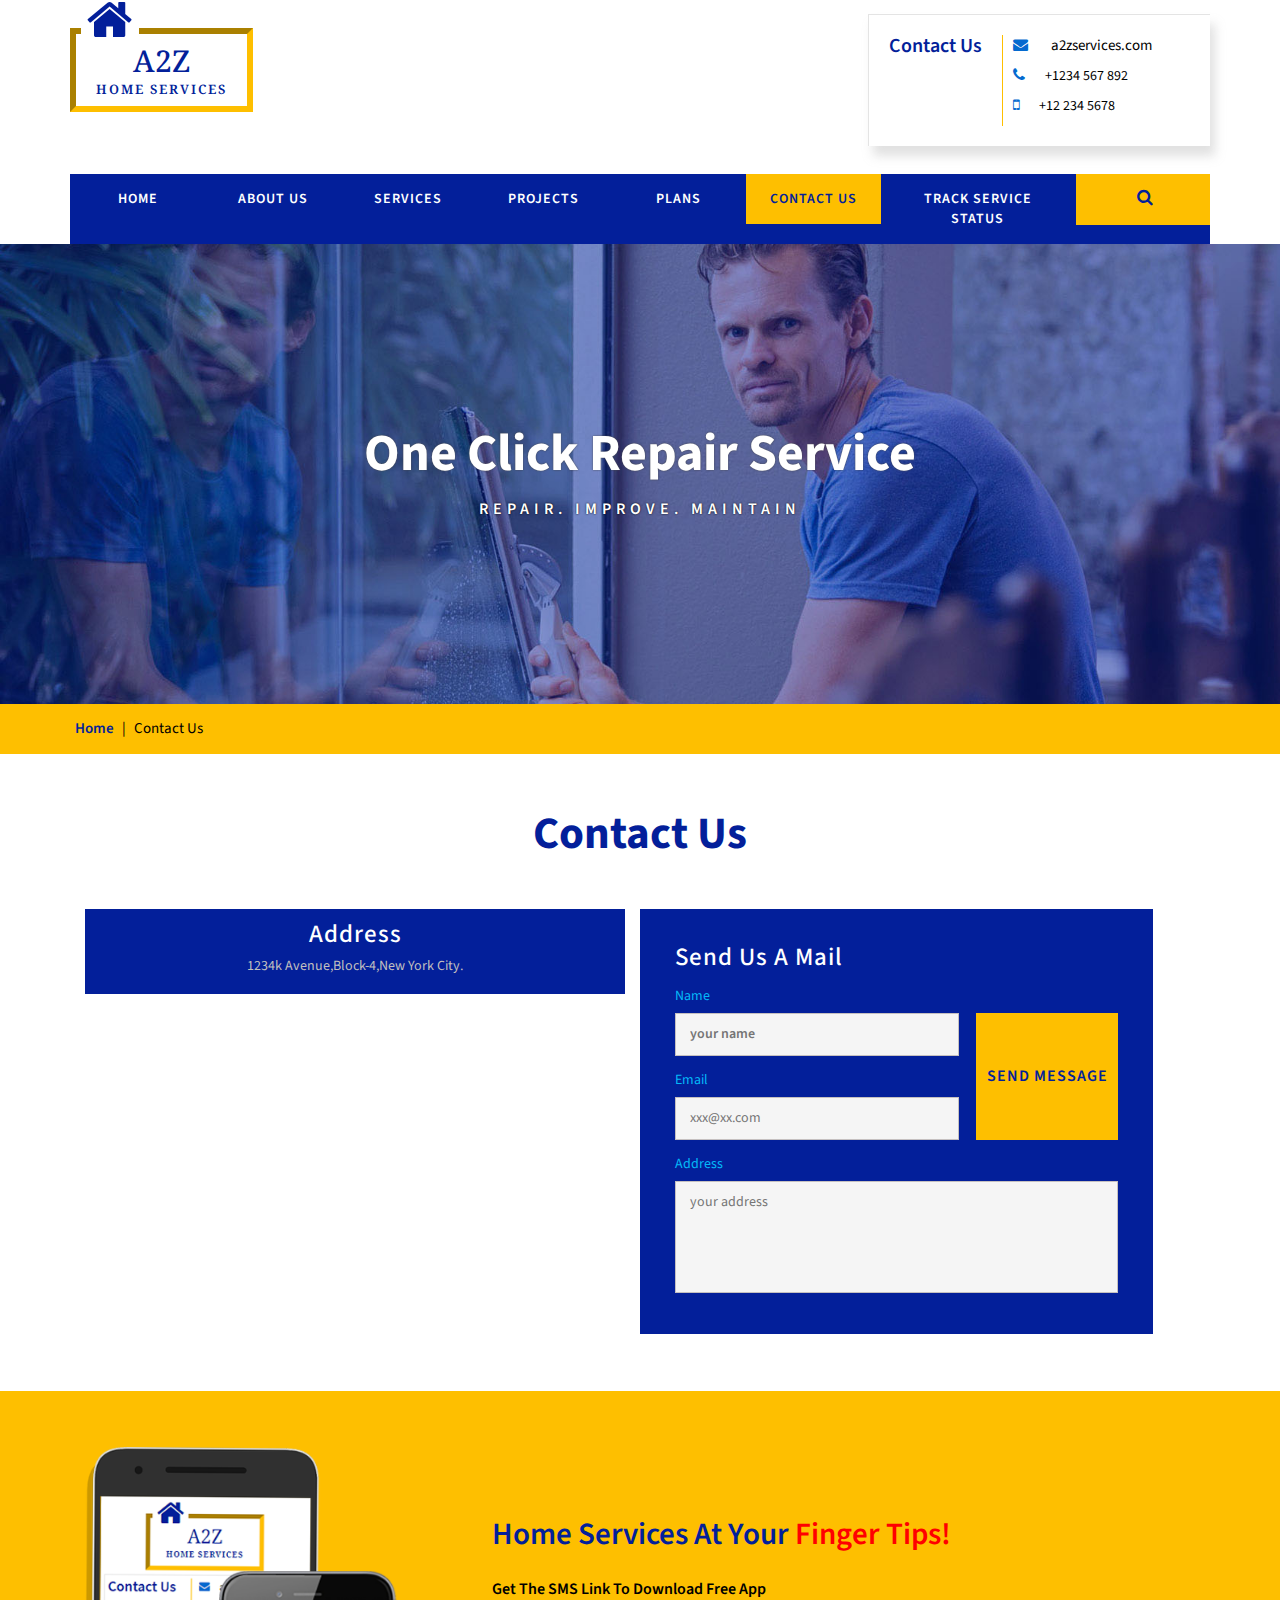
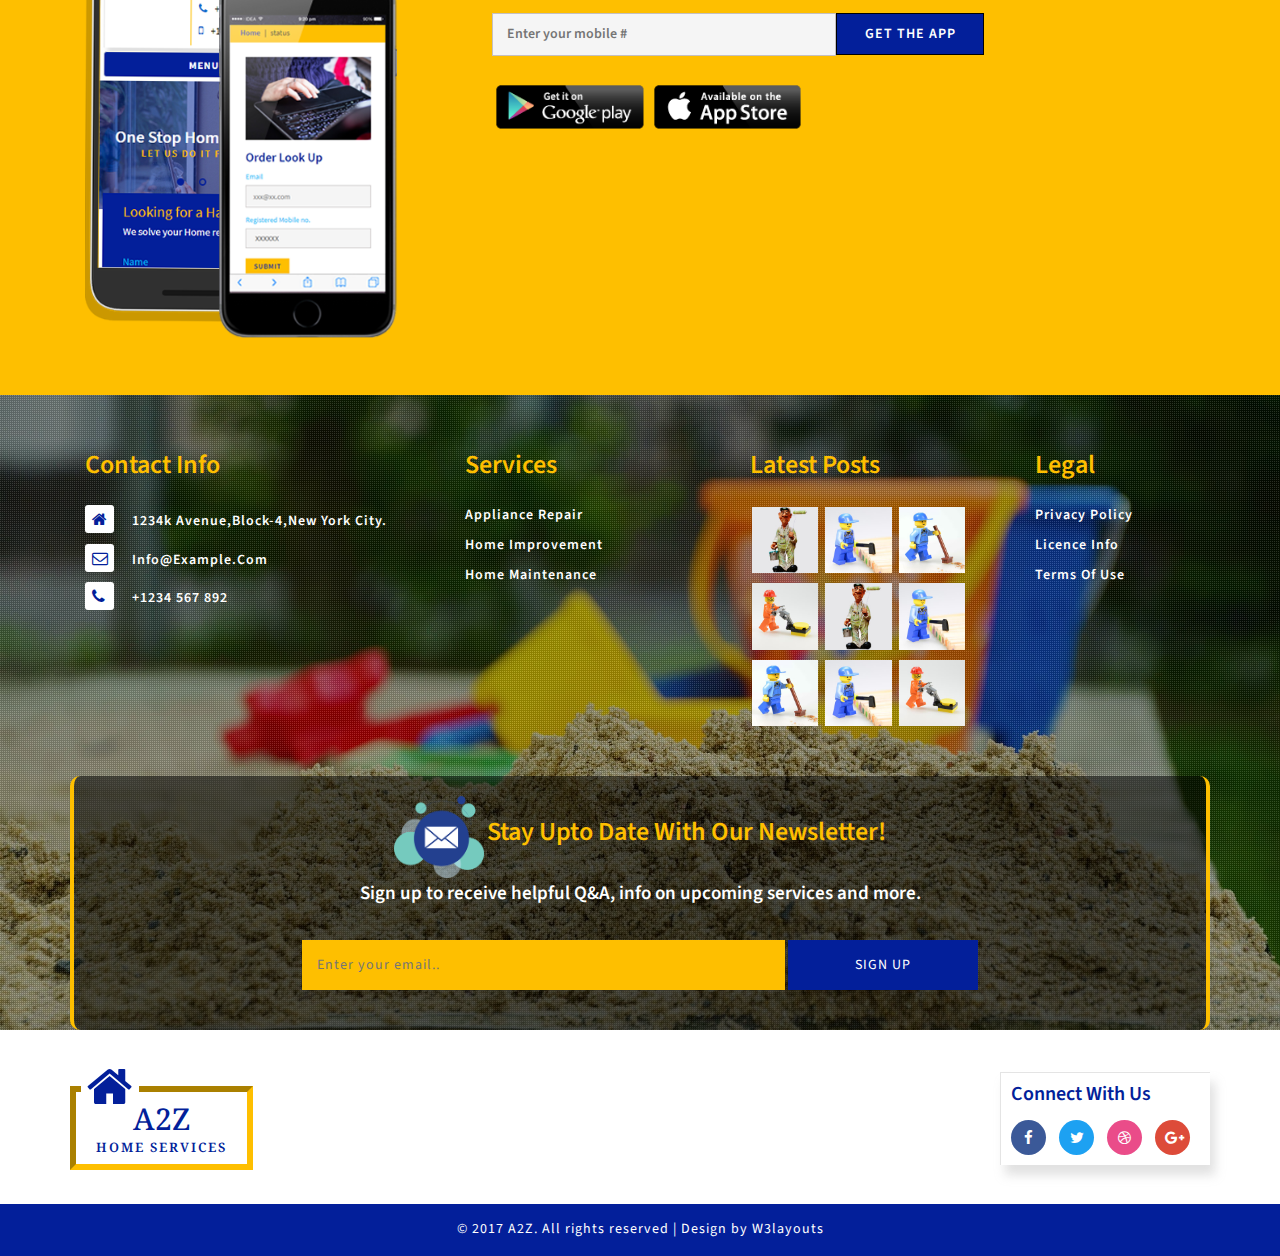
<file: AMC/CustTemp/contact.html>
﻿<!--
Author: W3layouts
Author URL: http://w3layouts.com
License: Creative Commons Attribution 3.0 Unported
License URL: http://creativecommons.org/licenses/by/3.0/
-->
<!DOCTYPE html>
<html lang="zxx">

<head>
	<title>A2Z a corporate Category Flat Bootstrap Responsive Website Template | Contact :: w3layouts</title>
	<!-- for-mobile-apps -->
	<meta name="viewport" content="width=device-width, initial-scale=1">
	<meta http-equiv="Content-Type" content="text/html; charset=utf-8" />
	<meta name="keywords" content="A2Z Responsive web template, Bootstrap Web Templates, Flat Web Templates, Android Compatible web template, 
Smartphone Compatible web template, free webdesigns for Nokia, Samsung, LG, SonyEricsson, Motorola web design" />
	<script>
		addEventListener("load", function () {
			setTimeout(hideURLbar, 0);
		}, false);

		function hideURLbar() {
			window.scrollTo(0, 1);
		}
	</script>
	<!-- //for-mobile-apps -->
	<link href="css/bootstrap.css" rel="stylesheet" type="text/css" media="all" />
	<link href="css/font-awesome.css" rel="stylesheet" type="text/css" media="all" />
	<link href="css/style.css" rel="stylesheet" type="text/css" media="all" />
	<link href="//fonts.googleapis.com/css?family=Noto+Serif:400,400i,700,700i" rel="stylesheet">
	<link href="//fonts.googleapis.com/css?family=Source+Sans+Pro:200,200i,300,300i,400,400i,600,600i,700,700i,900,900i" rel="stylesheet">

</head>

<body>
	<!-- header -->
	<div class="header-w3layouts">
		<div class="container">

			<div class="logo-nav-agileits">
				<div class="logo-nav-left">
					<h1>
						<a href="index.html">
							<span class="fa fa-home"></span>a2z
							<span class="logo-title">home services</span>
						</a>
					</h1>
				</div>

				<div class="header-grid-left-wthree">
					<div class="h3-title">
						<h3>contact us</h3>
					</div>
					<ul>
						<li>
							<span class="fa fa-envelope" aria-hidden="true"></span>
							<a href="mailto:info@example.com">a2zservices.com</a>
						</li>
						<li>
							<span class="fa fa-phone" aria-hidden="true"></span>+1234 567 892</li>
						<li>
							<span class="fa fa-mobile" aria-hidden="true"></span>+12 234 5678
						</li>
					</ul>
					<div class="clearfix"> </div>
				</div>
				<div class="clearfix"> </div>
			</div>
			<div class="clearfix"> </div>
			<div class="logo-nav-left1">
				<nav class="navbar navbar-default">
					<!-- Brand and toggle get grouped for better mobile display -->
					<div class="navbar-header">
						<button type="button" class="navbar-toggle collapsed navbar-toggle1" data-toggle="collapse" data-target="#bs-megadropdown-tabs">Menu
							<span class="sr-only">Toggle navigation</span>
							<span class="icon-bar"></span>
							<span class="icon-bar"></span>
							<span class="icon-bar"></span>
						</button>
					</div>

					<div class="collapse navbar-collapse" id="bs-megadropdown-tabs">
						<ul class="nav navbar-nav">
							<li>
								<a href="index.html">Home</a>
							</li>
							<li>
								<a href="about.html">about us</a>
							</li>
							<li>
								<a href="services.html">services</a>
							</li>
							<li>
								<a href="projects.html">Projects</a>
							</li>
							<li>
								<a href="plan.html">plans</a>
							</li>
							<li class="active">
								<a href="contact.html">contact us</a>
							</li>
							<li>
								<a href="status.html">track service status</a>
							</li>
							<li class="s-bar">
								<div class="search-w3_agileits">
									<input class="search_box" type="checkbox" id="search_box">
									<label class="icon-search" for="search_box">
										<span class="fa fa-search" aria-hidden="true"></span>
									</label>
									<div class="search_form">
										<form action="#" method="post">
											<input type="search" name="Search" placeholder=" " />
											<input type="submit" value="Search">
										</form>
									</div>
								</div>
							</li>
						</ul>
					</div>

				</nav>
			</div>
			<div class="clearfix"> </div>
		</div>
	</div>
	<!-- //header -->
	<div class="banner-bg2 ">
		<div class="banner-info bg3 inner">
			<h3>one click repair service</h3>
			<p>repair.&nbsp;improve.&nbsp;maintain</p>
		</div>
	</div>
	<!-- breadcrumbs -->
	<div class="breadcrumbs-w3l">
		<div class="container">
			<span class="breadcrumbs">
				<a href="index.html">Home</a> |
				<span>Contact Us</span>
			</span>
		</div>
	</div>
	<!-- //breadcrumbs -->
	<!-- contact -->
	<div class="w3ls-section banner-single">
		<div class="container">
			<h4 class="main-title">contact us</h4>
			<div class="about-inner-main">
				<div class="col-md-6 contact-left">
					<div class="agile-contact-top">
						<h4>address </h4>
						<p>1234k Avenue,Block-4,New York City.</p>
					</div>
					<div class="contact-bottom">
						<iframe src="https://www.google.com/maps/embed?pb=!1m18!1m12!1m3!1d387193.3060153584!2d-74.2598711799434!3d40.69714940555201!2m3!1f0!2f0!3f0!3m2!1i1024!2i768!4f13.1!3m3!1m2!1s0x89c24fa5d33f083b%3A0xc80b8f06e177fe62!2sNew+York%2C+NY%2C+USA!5e0!3m2!1sen!2sin!4v1510842846108"
						    style="border:0" allowfullscreen></iframe>
					</div>
				</div>
				<div class="col-md-6 w3layouts-reg-form contact-form-row-agileinfo">
					<h4 class="form-con-txt">send us a mail</h4>
					<form action="#" method="post" class="banner_form contact-inner-form">
						<div class="contact-form-left contact-field1">
							<div class="sec-left">
								<label class="contact-form-text">Name</label>
								<input placeholder="your name " name="first name" type="text" required="">
							</div>
							<div class="sec-right">
								<label class="contact-form-text">Email</label>
								<input placeholder="xxx@xx.com " name="first name" type="email" required="">
							</div>
						</div>
						<div class="contact-form-right contact-field2">
							<input type="submit" value="send message">
						</div>
						<div class="clearfix"></div>
						<div class="form-tx contact-field3">
							<label class="contact-form-text">Address</label>
							<textarea placeholder="your address" required=""></textarea>
						</div>
					</form>
				</div>
				<div class="clearfix"></div>
			</div>
		</div>
	</div>
	<!-- contact -->
	<div class="w3ls-section app-head">
		<div class="container">
			<div class="col-md-4 col-sm-4 app-mobile">
				<img src="images/mobile.png" alt="" class="img-responsive" />
			</div>
			<div class="col-md-8 col-sm-8 app-main">
				<h6>home services at your
					<span>finger tips!</span>
				</h6>
				<div class="app-form">
					<p>get the SMS link to download free app </p>
					<form action="#" method="post" class="banner_form">
						<div class="sec-left">
							<input placeholder="Enter your mobile #" name="first name" type="text" required="">
						</div>
						<input type="submit" value="get the app">
						<div class="clearfix"></div>
					</form>
				</div>
				<ul class="app-links">
					<li>
						<a href="#">
							<img src="images/1.png" alt="">
						</a>
					</li>
					<li>
						<a href="#">
							<img src="images/2.png" alt="">
						</a>
					</li>
				</ul>

			</div>
			<div class="clearfix"></div>
		</div>
	</div>
	<!-- footer -->
	<div class="footer-main-w3_agile">
		<div class="footer-dot">
			<div class="container">
				<div class="footer-bottom">
					<div class="col-md-4 col-sm-6 col-xs-6 footer-grid1 address">
						<h4>Contact Info</h4>
						<ul>
							<li>
								<span class="fa fa-home" aria-hidden="true"></span>
								<p>1234k Avenue,block-4,New York City.</p>
							</li>
							<li>
								<span class="fa fa-envelope-o" aria-hidden="true"></span>
								<a href="mailto:info@example.com">info@example.com</a>
							</li>
							<li>
								<span class="fa fa-phone" aria-hidden="true"></span>
								<p>+1234 567 892</p>
							</li>
						</ul>
					</div>
					<div class="col-md-3 col-sm-6 col-xs-6 footer-grid1 res">
						<h4>services</h4>
						<ul>
							<li>
								<a href="#">appliance repair</a>
							</li>
							<li>
								<a href="#">home improvement</a>
							</li>
							<li>
								<a href="#">home maintenance</a>
							</li>
						</ul>
					</div>
					<div class="col-md-3 col-sm-6 col-xs-6 footer-grid1 ftr-img">
						<h4>latest Posts</h4>
						<ul>
							<li>
								<a href="single.html">
									<img src="images/t1.jpg" alt=" " class="img-responsive" />
								</a>
							</li>
							<li>
								<a href="single.html">
									<img src="images/t2.jpg" alt=" " class="img-responsive" />
								</a>
							</li>
							<li>
								<a href="single.html">
									<img src="images/t3.jpg" alt=" " class="img-responsive" />
								</a>
							</li>
							<li>
								<a href="single.html">
									<img src="images/t4.jpg" alt=" " class="img-responsive" />
								</a>
							</li>
							<li>
								<a href="single.html">
									<img src="images/t1.jpg" alt=" " class="img-responsive" />
								</a>
							</li>
							<li>
								<a href="single.html">
									<img src="images/t2.jpg" alt=" " class="img-responsive" />
								</a>
							</li>
							<li>
								<a href="single.html">
									<img src="images/t3.jpg" alt=" " class="img-responsive" />
								</a>
							</li>
							<li>
								<a href="single.html">
									<img src="images/t2.jpg" alt=" " class="img-responsive" />
								</a>
							</li>
							<li>
								<a href="single.html">
									<img src="images/t4.jpg" alt=" " class="img-responsive" />
								</a>
							</li>
						</ul>
					</div>
					<div class="col-md-2 col-sm-6 col-xs-6 footer-grid1">
						<h4>legal</h4>
						<ul>
							<li>
								<a href="privacy.html">privacy policy</a>
							</li>
							<li>
								<a href="#">licence info</a>
							</li>
							<li>
								<a href="terms.html">terms of use</a>
							</li>
						</ul>
					</div>
					<div class="clearfix"></div>
				</div>
				<div class="agileinfo-subscribe-grid text-center">
					<img src="images/mail.png" alt="">
					<h4>stay upto date with our newsletter!</h4>
					<p>Sign up to receive helpful Q&A, info on upcoming services and more.</p>
					<form action="#" method="post">
						<input type="email" placeholder="Enter your email.." name="Subscribe" required="">
						<button class="btn1">sign up</button>
					</form>
				</div>
			</div>
		</div>
	</div>
	<div class="cpy-footer">
		<div class="container">
			<div class="footer-top">
				<div class="logo-nav-left footer-top1">
					<h2>
						<a href="index.html">
							<span class="fa fa-home logo-ftr"></span>a2z
							<span class="logo-title">home services</span>
						</a>
					</h2>
				</div>
				<div class="footer-social">
					<h4>connect with us</h4>
					<ul>
						<li>
							<a href="#">
								<span class="fa fa-facebook icon_facebook"></span>
							</a>
						</li>
						<li>
							<a href="#">
								<span class="fa fa-twitter icon_twitter"></span>
							</a>
						</li>
						<li>
							<a href="#">
								<span class="fa fa-dribbble icon_dribbble"></span>
							</a>
						</li>
						<li>
							<a href="#">
								<span class="fa fa-google-plus icon_g_plus"></span>
							</a>
						</li>
					</ul>
				</div>
				<div class="clearfix"></div>
			</div>
		</div>
		<div class="cpy-text">
			<p>© 2017 A2Z. All rights reserved | Design by
				<a href="http://w3layouts.com/">W3layouts</a>
			</p>
		</div>

	</div>
	<!--//footer  -->
	<!-- js -->
	<script src="js/jquery-2.2.3.min.js"></script>
	<!-- //js-->
	<!--search-bar-->
	<script src="js/main.js"></script>
	<!--//search-bar-->
	<!-- start-smooth-scrolling -->
	<script src="js/move-top.js"></script>
	<script  src="js/easing.js"></script>
	<script>
		jQuery(document).ready(function ($) {
			$(".scroll").click(function (event) {
				event.preventDefault();

				$('html,body').animate({
					scrollTop: $(this.hash).offset().top
				}, 1000);
			});
		});
	</script>
	<!-- //end-smooth-scrolling -->
	<!-- smooth-scrolling-of-move-up-->
	<script>
		$(document).ready(function () {
			/*
			var defaults = {
				containerID: 'toTop', // fading element id
				containerHoverID: 'toTopHover', // fading element hover id
				scrollSpeed: 1200,
				easingType: 'linear' 
			};
			*/

			$().UItoTop({
				easingType: 'easeOutQuart'
			});

		});
	</script>
	<script src="js/SmoothScroll.min.js"></script>
	<!-- Bootstrap core JavaScript
    ================================================== -->
	<!-- Placed at the end of the document so the pages load faster -->
	<script src="js/bootstrap.js"></script>
</body>

</html>
</file>
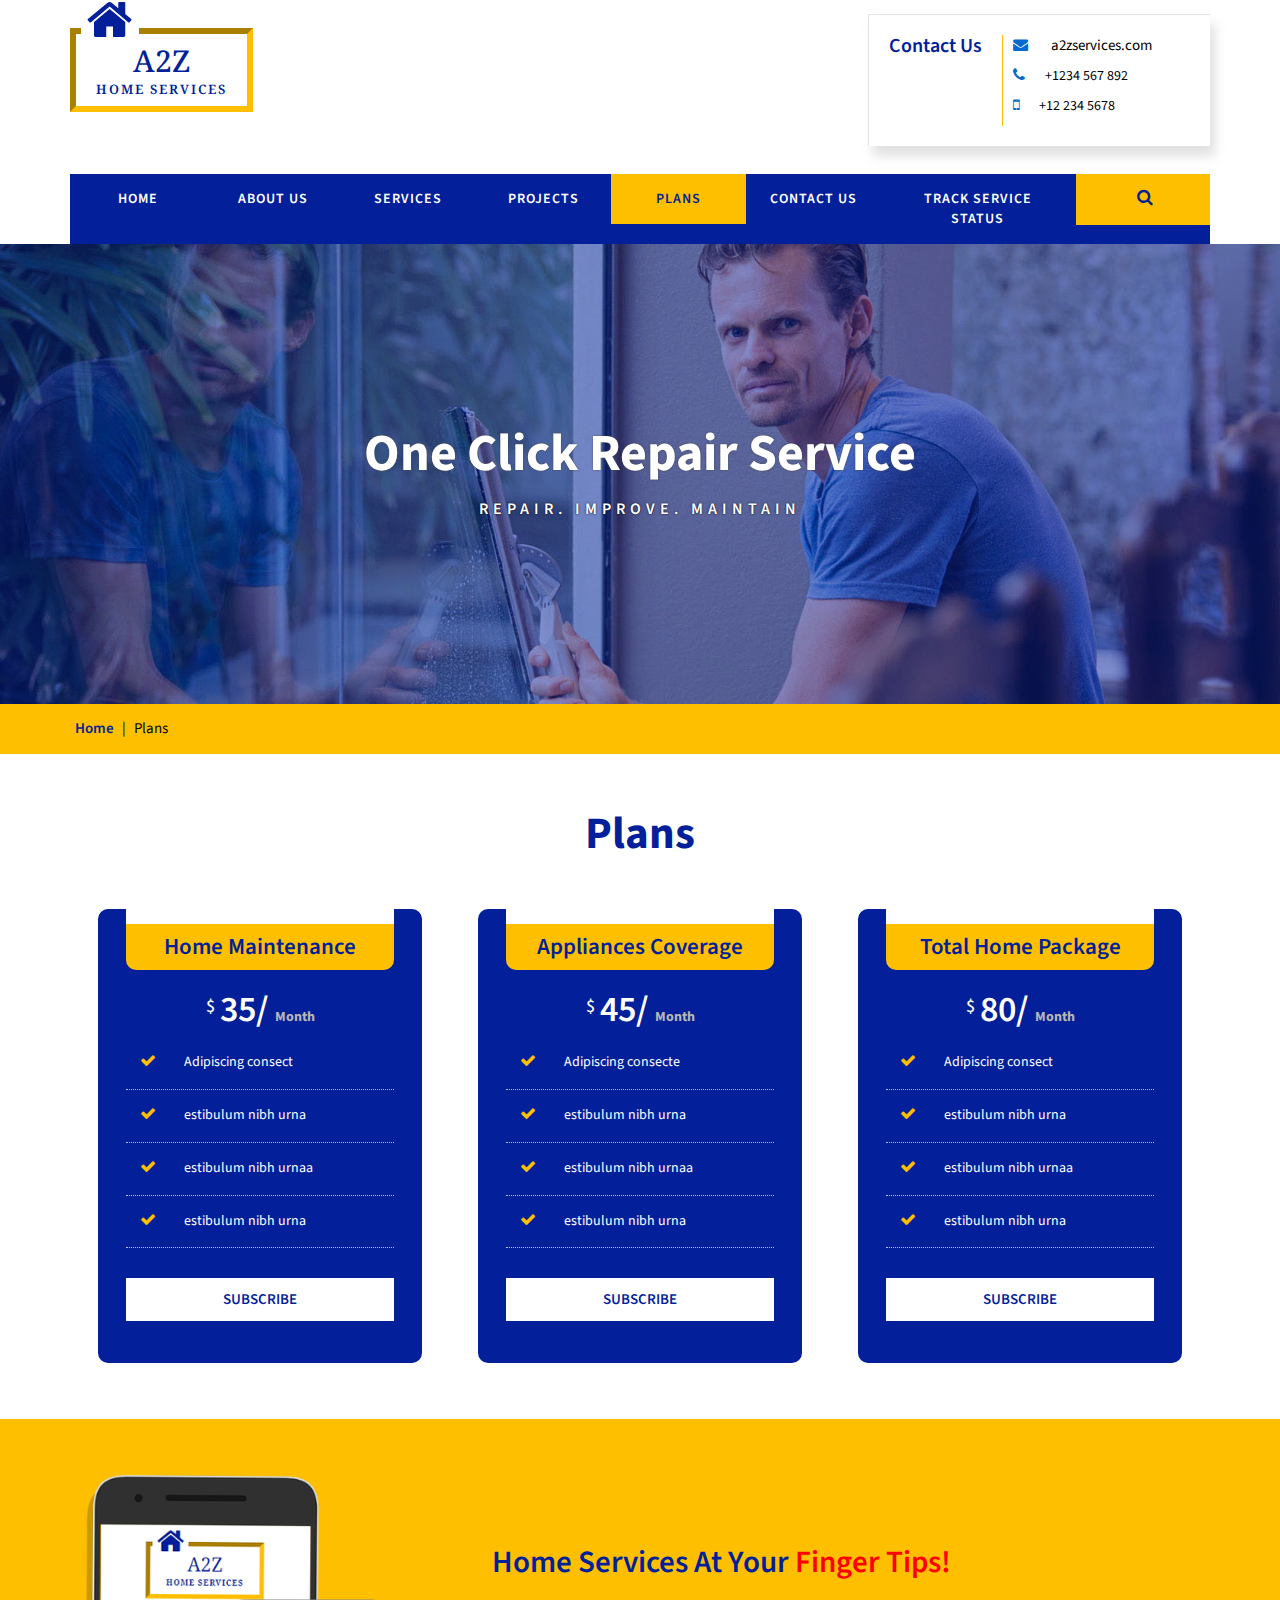
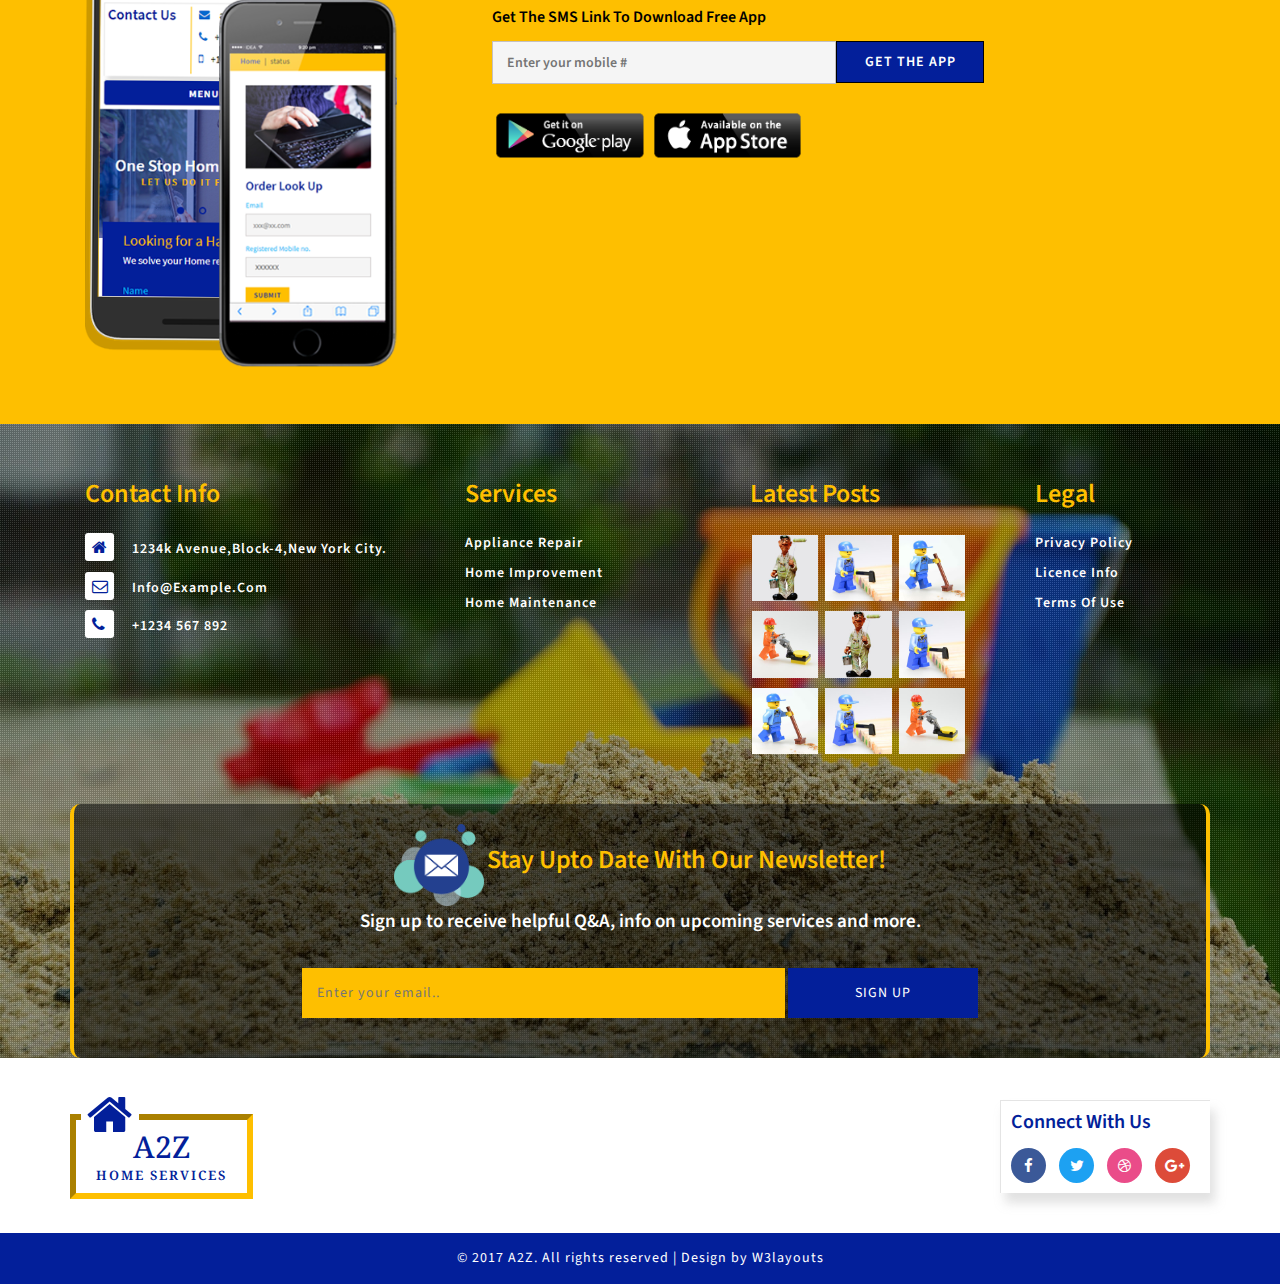
<file: AMC/CustTemp/plan.html>
<!--
Author: W3layouts
Author URL: http://w3layouts.com
License: Creative Commons Attribution 3.0 Unported
License URL: http://creativecommons.org/licenses/by/3.0/
-->
<!DOCTYPE html>
<html lang="zxx">
<head>
	<title>A2Z a Corporate Category Flat Bootstrap Responsive Website Template | Plans :: w3layouts</title>
	<!-- for-mobile-apps -->
	<meta name="viewport" content="width=device-width, initial-scale=1">
	<meta http-equiv="Content-Type" content="text/html; charset=utf-8" />
	<meta name="keywords" content="A2Z Responsive web template, Bootstrap Web Templates, Flat Web Templates, Android Compatible web template, 
Smartphone Compatible web template, free webdesigns for Nokia, Samsung, LG, SonyEricsson, Motorola web design" />
	<script>
		addEventListener("load", function () {
			setTimeout(hideURLbar, 0);
		}, false);

		function hideURLbar() {
			window.scrollTo(0, 1);
		}
	</script>
	<!-- //for-mobile-apps -->
	<link href="css/bootstrap.css" rel="stylesheet" type="text/css" media="all" />
	<link href="css/font-awesome.css" rel="stylesheet" type="text/css" media="all" />
	<link href="css/style.css" rel="stylesheet" type="text/css" media="all" />
	<link href="//fonts.googleapis.com/css?family=Noto+Serif:400,400i,700,700i" rel="stylesheet">
	<link href="//fonts.googleapis.com/css?family=Source+Sans+Pro:200,200i,300,300i,400,400i,600,600i,700,700i,900,900i" rel="stylesheet">

</head>

<body>
	<!-- header -->
	<div class="header-w3layouts">
		<div class="container">

			<div class="logo-nav-agileits">
				<div class="logo-nav-left">
					<h1>
						<a href="index.html">
							<span class="fa fa-home"></span>a2z
							<span class="logo-title">home services</span>
						</a>
					</h1>
				</div>

				<div class="header-grid-left-wthree">
					<div class="h3-title">
						<h3>contact us</h3>
					</div>
					<ul>
						<li>
							<span class="fa fa-envelope" aria-hidden="true"></span>
							<a href="mailto:info@example.com">a2zservices.com</a>
						</li>
						<li>
							<span class="fa fa-phone" aria-hidden="true"></span>+1234 567 892</li>
						<li>
							<span class="fa fa-mobile" aria-hidden="true"></span>+12 234 5678
						</li>
					</ul>
					<div class="clearfix"> </div>
				</div>
				<div class="clearfix"> </div>
			</div>
			<div class="clearfix"> </div>
			<div class="logo-nav-left1">
				<nav class="navbar navbar-default">
					<!-- Brand and toggle get grouped for better mobile display -->
					<div class="navbar-header">
						<button type="button" class="navbar-toggle collapsed navbar-toggle1" data-toggle="collapse" data-target="#bs-megadropdown-tabs">Menu
							<span class="sr-only">Toggle navigation</span>
							<span class="icon-bar"></span>
							<span class="icon-bar"></span>
							<span class="icon-bar"></span>
						</button>
					</div>

					<div class="collapse navbar-collapse" id="bs-megadropdown-tabs">
						<ul class="nav navbar-nav">
							<li>
								<a href="index.html">Home</a>
							</li>
							<li>
								<a href="about.html">about us</a>
							</li>
							<li>
								<a href="services.html">services</a>
							</li>
							<li>
								<a href="projects.html">Projects</a>
							</li>
							<li  class="active">
								<a href="plan.html">plans</a>
							</li>
							<li>
								<a href="contact.html">contact us</a>
							</li>
							<li>
								<a href="status.html">track service status</a>
							</li>
							<li class="s-bar">
								<div class="search-w3_agileits">
									<input class="search_box" type="checkbox" id="search_box">
									<label class="icon-search" for="search_box">
										<span class="fa fa-search" aria-hidden="true"></span>
									</label>
									<div class="search_form">
										<form action="#" method="post">
											<input type="search" name="Search" placeholder=" "/>
											<input type="submit" value="Search">
										</form>
									</div>
								</div>
							</li>
						</ul>
					</div>

				</nav>
			</div>
			<div class="clearfix"> </div>
		</div>
	</div>
	<!-- //header -->
	<div class="banner-bg2">
			<div class="banner-info bg3 inner">
					<h3>one click repair service</h3>
					<p>repair.&nbsp;improve.&nbsp;maintain</p>
				</div>
	</div>
	<!-- breadcrumbs -->
	<div class="breadcrumbs-w3l">
		<div class="container">
			<span class="breadcrumbs">
				<a href="index.html">Home</a> |
				<span>Plans</span>
			</span>
		</div>
	</div>

	<!-- plan -->
	<div class="w3ls-section plans">
		<div class="container">
			<h4 class="main-title">plans</h4>
			<div class="services-main">
				<!-- maintenance essential plan -->
				<div class="col-md-4 col-sm-4 w3_agile-plan-grid">
					<div class="pricing_grid_content">
						<h5>home maintenance</h5>
						<h3>
							<sup>$</sup>
							<span class="counter agile_counter">35/
								<label>Month</label>
							</span>
						</h3>
						<ul class="w3_count">
							<li>
								<span class="fa fa-check" aria-hidden="true"></span>
								<p>Adipiscing consect</p>
							</li>
							<li>
								<span class="fa fa-check" aria-hidden="true"></span>
								<p> estibulum nibh urna</p>
							</li>
							<li>
								<span class="fa fa-check" aria-hidden="true"></span>
								<p> estibulum nibh urna</p>a</li>
							<li>
								<span class="fa fa-check" aria-hidden="true"></span>
								<p> estibulum nibh urna</p>
							</li>
						</ul>
						<a href="#">subscribe</a>
					</div>
				</div>
				<div class="col-md-4 col-sm-4 w3_agile-plan-grid">
					<div class="pricing_grid_content">
							<h5>appliances coverage</h5>
						<h3>
							<sup>$</sup>
							<span class="counter agile_counter">45/
								<label>Month</label>
							</span>
						</h3>
						<ul class="w3_count">
							<li>
								<span class="fa fa-check" aria-hidden="true"></span>
								<p>Adipiscing consecte</p>
							</li>
							<li>
								<span class="fa fa-check" aria-hidden="true"></span>
								<p> estibulum nibh urna</p>
							</li>
							<li>
								<span class="fa fa-check" aria-hidden="true"></span>
								<p> estibulum nibh urna</p>a</li>
							<li>
								<span class="fa fa-check" aria-hidden="true"></span>
								<p> estibulum nibh urna</p>
							</li>
						</ul>
						<a href="#">subscribe</a>
					</div>
				</div>
				<div class="col-md-4 col-sm-4 w3_agile-plan-grid">
					<div class="pricing_grid_content">
						<h5>total home package</h5>
						<h3>
							<sup>$</sup>
							<span class="counter agile_counter">80/
								<label>Month</label>
							</span>
						</h3>
						<ul class="w3_count">
							<li>
								<span class="fa fa-check" aria-hidden="true"></span>
								<p>Adipiscing consect</p>
							</li>
							<li>
								<span class="fa fa-check" aria-hidden="true"></span>
								<p> estibulum nibh urna</p>
							</li>
							<li>
								<span class="fa fa-check" aria-hidden="true"></span>
								<p> estibulum nibh urna</p>a</li>
							<li>
								<span class="fa fa-check" aria-hidden="true"></span>
								<p> estibulum nibh urna</p>
							</li>
						</ul>
						<a href="#">subscribe</a>
					</div>
				</div>
				<div class="clearfix"></div>

			</div>
		</div>
	</div>
	<!-- //plan -->
	<div class="w3ls-section app-head">
			<div class="container">
				<div class="col-md-4 col-sm-4 app-mobile"><img src="images/mobile.png" alt="" class="img-responsive"/></div>
				<div class="col-md-8 col-sm-8 app-main">
					<h6>home services at your <span>finger tips!</span></h6>
					<div class="app-form">
							<p>get the SMS link to download free app </p>
							<form action="#" method="post" class="banner_form">
							<div class="sec-left">
									<input  placeholder="Enter your mobile #" name="first name" type="text" required="">
							</div>	
							<input type="submit" value="get the app">
							<div class="clearfix"></div>
							</form>
					</div>
					<ul class="app-links">
							<li><a href="#"><img src="images/1.png" alt=""></a></li>
							<li><a href="#"><img src="images/2.png" alt=""></a></li>
					</ul>
					
				</div>	
				<div class="clearfix"></div>
			</div>
		</div>
<!-- footer -->
	<div class="footer-main-w3_agile">
		<div class="footer-dot">
			<div class="container">
				<div class="footer-bottom">
					<div class="col-md-4 col-sm-6 col-xs-6 footer-grid1 address">
						<h4>Contact Info</h4>
						<ul>
							<li>
								<span class="fa fa-home" aria-hidden="true"></span>
								<p>1234k Avenue,block-4,New York City.</p>
							</li>
							<li>
								<span class="fa fa-envelope-o" aria-hidden="true"></span>
								<a href="mailto:info@example.com">info@example.com</a>
							</li>
							<li>
								<span class="fa fa-phone" aria-hidden="true"></span>
								<p>+1234 567 892</p>
							</li>
						</ul>
					</div>
					<div class="col-md-3 col-sm-6 col-xs-6 footer-grid1 res">
						<h4>services</h4>
						<ul>
							<li>
								<a href="#">appliance repair</a>
							</li>
							<li>
								<a href="#">home improvement</a>
							</li>
							<li>
								<a href="#">home maintenance</a>
							</li>
						</ul>
					</div>
					<div class="col-md-3 col-sm-6 col-xs-6 footer-grid1 ftr-img">
						<h4>latest Posts</h4>
						<ul>
							<li>
								<a href="single.html">
									<img src="images/t1.jpg" alt=" " class="img-responsive" />
								</a>
							</li>
							<li>
								<a href="single.html">
									<img src="images/t2.jpg" alt=" " class="img-responsive" />
								</a>
							</li>
							<li>
								<a href="single.html">
									<img src="images/t3.jpg" alt=" " class="img-responsive" />
								</a>
							</li>
							<li>
								<a href="single.html">
									<img src="images/t4.jpg" alt=" " class="img-responsive" />
								</a>
							</li>
							<li>
								<a href="single.html">
									<img src="images/t1.jpg" alt=" " class="img-responsive" />
								</a>
							</li>
							<li>
								<a href="single.html">
									<img src="images/t2.jpg" alt=" " class="img-responsive" />
								</a>
							</li>
							<li>
								<a href="single.html">
									<img src="images/t3.jpg" alt=" " class="img-responsive" />
								</a>
							</li>
							<li>
								<a href="single.html">
									<img src="images/t2.jpg" alt=" " class="img-responsive" />
								</a>
							</li>
							<li>
								<a href="single.html">
									<img src="images/t4.jpg" alt=" " class="img-responsive" />
								</a>
							</li>
						</ul>
					</div>
					<div class="col-md-2 col-sm-6 col-xs-6 footer-grid1">
						<h4>legal</h4>
						<ul>
							<li>
								<a href="privacy.html">privacy policy</a>
							</li>
							<li>
								<a href="#">licence info</a>
							</li>
							<li>
								<a href="terms.html">terms of use</a>
							</li>
						</ul>
					</div>
					<div class="clearfix"></div>
				</div>
				<div class="agileinfo-subscribe-grid text-center">
					<img src="images/mail.png" alt="">
					<h4>stay upto date with our newsletter!</h4>
					<p>Sign up to receive helpful Q&A, info on upcoming services and more.</p>
					<form action="#" method="post">
						<input type="email" placeholder="Enter your email.." name="Subscribe" required="">
						<button class="btn1">sign up</button>
					</form>
				</div>
			</div>
		</div>
	</div>
	<div class="cpy-footer">
		<div class="container">
			<div class="footer-top">
				<div class="logo-nav-left footer-top1">
					<h2>
						<a href="index.html">
							<span class="fa fa-home logo-ftr"></span>a2z
							<span class="logo-title">home services</span>
						</a>
					</h2>
				</div>
				<div class="footer-social">
					<h4>connect with us</h4>
					<ul>
						<li>
							<a href="#">
								<span class="fa fa-facebook icon_facebook"></span>
							</a>
						</li>
						<li>
							<a href="#">
								<span class="fa fa-twitter icon_twitter"></span>
							</a>
						</li>
						<li>
							<a href="#">
								<span class="fa fa-dribbble icon_dribbble"></span>
							</a>
						</li>
						<li>
							<a href="#">
								<span class="fa fa-google-plus icon_g_plus"></span>
							</a>
						</li>
					</ul>
				</div>
				<div class="clearfix"></div>
			</div>
		</div>
		<div class="cpy-text">
			<p>© 2017 A2Z. All rights reserved | Design by
				<a href="http://w3layouts.com/">W3layouts</a>
			</p>
		</div>

	</div>
	<!--//footer  -->
	<!-- js -->
	<script src="js/jquery-2.2.3.min.js"></script>
	<!-- //js-->
	<!--search-bar-->
	<script src="js/main.js"></script>
	<!--//search-bar-->
	<!-- start-smooth-scrolling -->
	<script src="js/move-top.js"></script>
	<script src="js/easing.js"></script>
	<script>
		jQuery(document).ready(function ($) {
			$(".scroll").click(function (event) {
				event.preventDefault();

				$('html,body').animate({
					scrollTop: $(this.hash).offset().top
				}, 1000);
			});
		});
	</script>
	<!-- //end-smooth-scrolling -->
	<!-- smooth-scrolling-of-move-up -->
	<script>
		$(document).ready(function () {
			/*
			var defaults = {
				containerID: 'toTop', // fading element id
				containerHoverID: 'toTopHover', // fading element hover id
				scrollSpeed: 1200,
				easingType: 'linear' 
			};
			*/

			$().UItoTop({
				easingType: 'easeOutQuart'
			});

		});
	</script>
	<script src="js/SmoothScroll.min.js"></script>
	<!-- Bootstrap core JavaScript
    ================================================== -->
	<!-- Placed at the end of the document so the pages load faster -->
	<script src="js/bootstrap.js"></script>
</body>

</html>
</file>
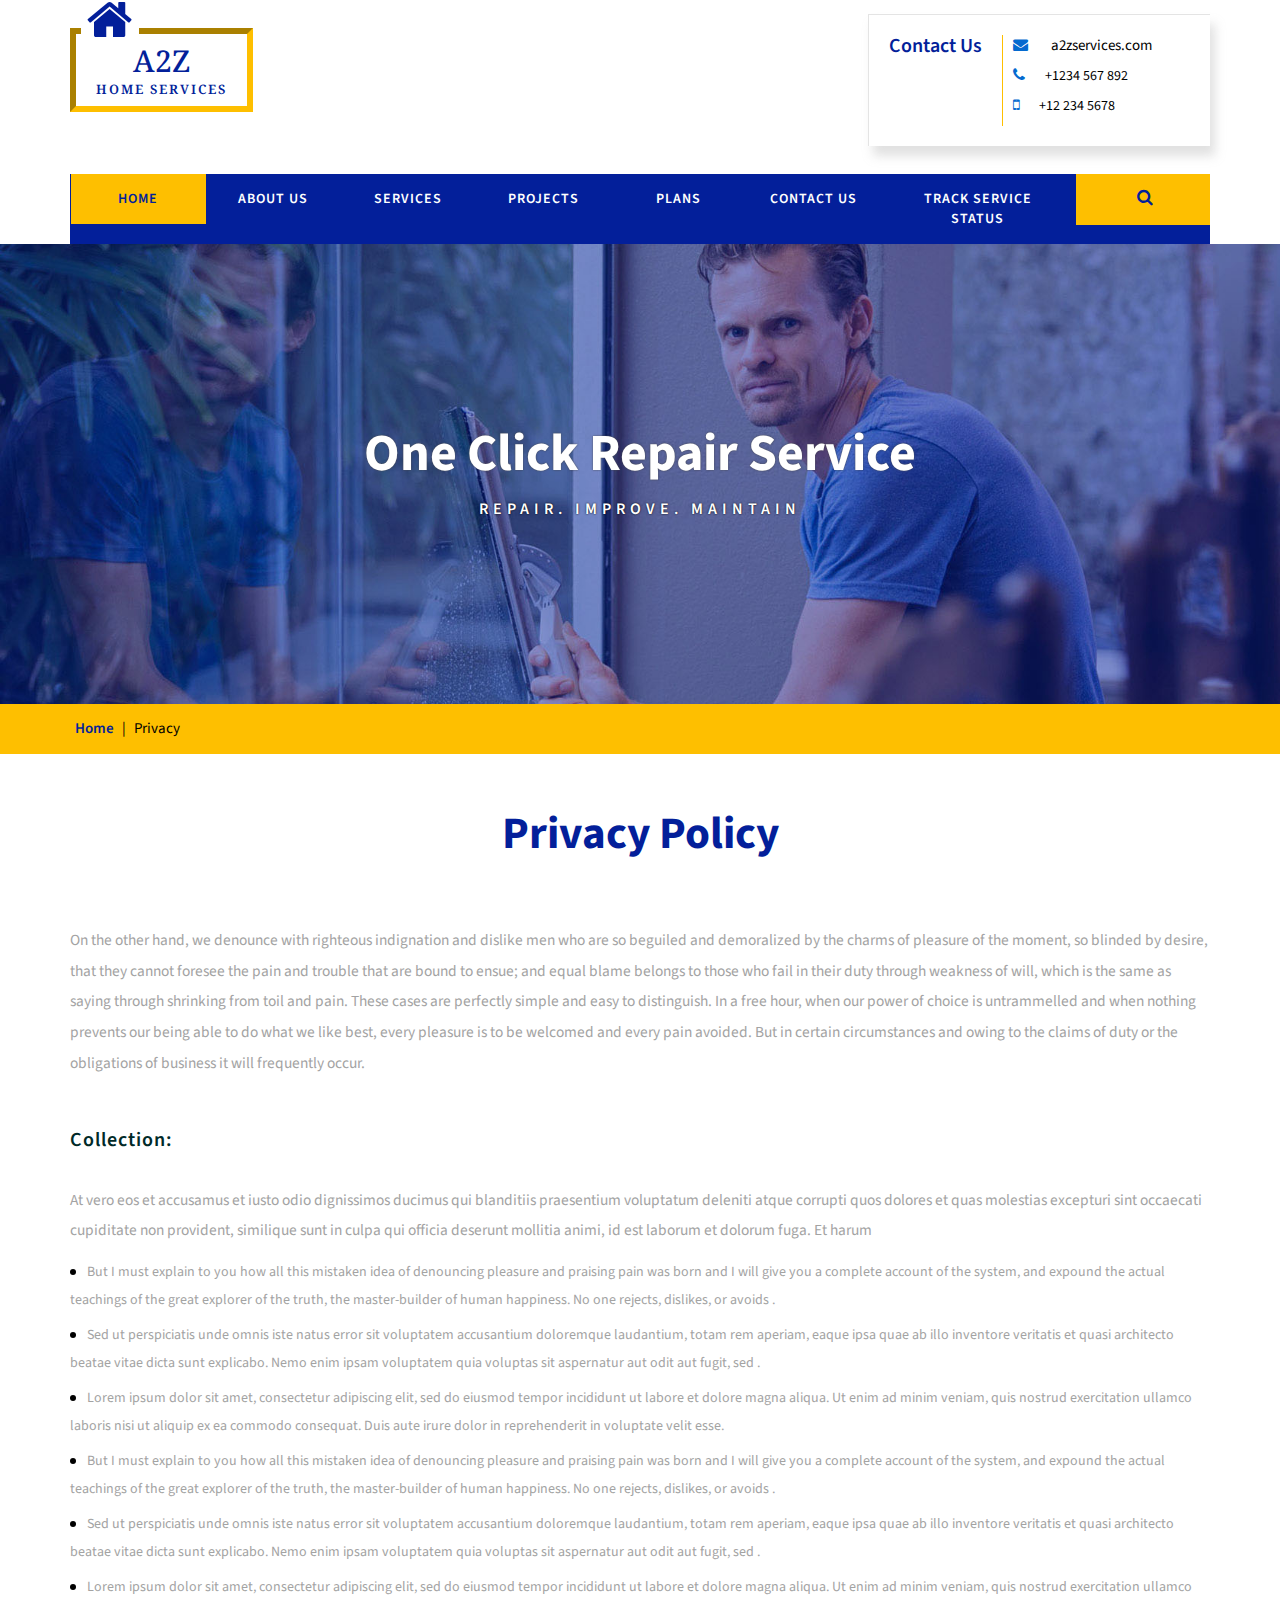
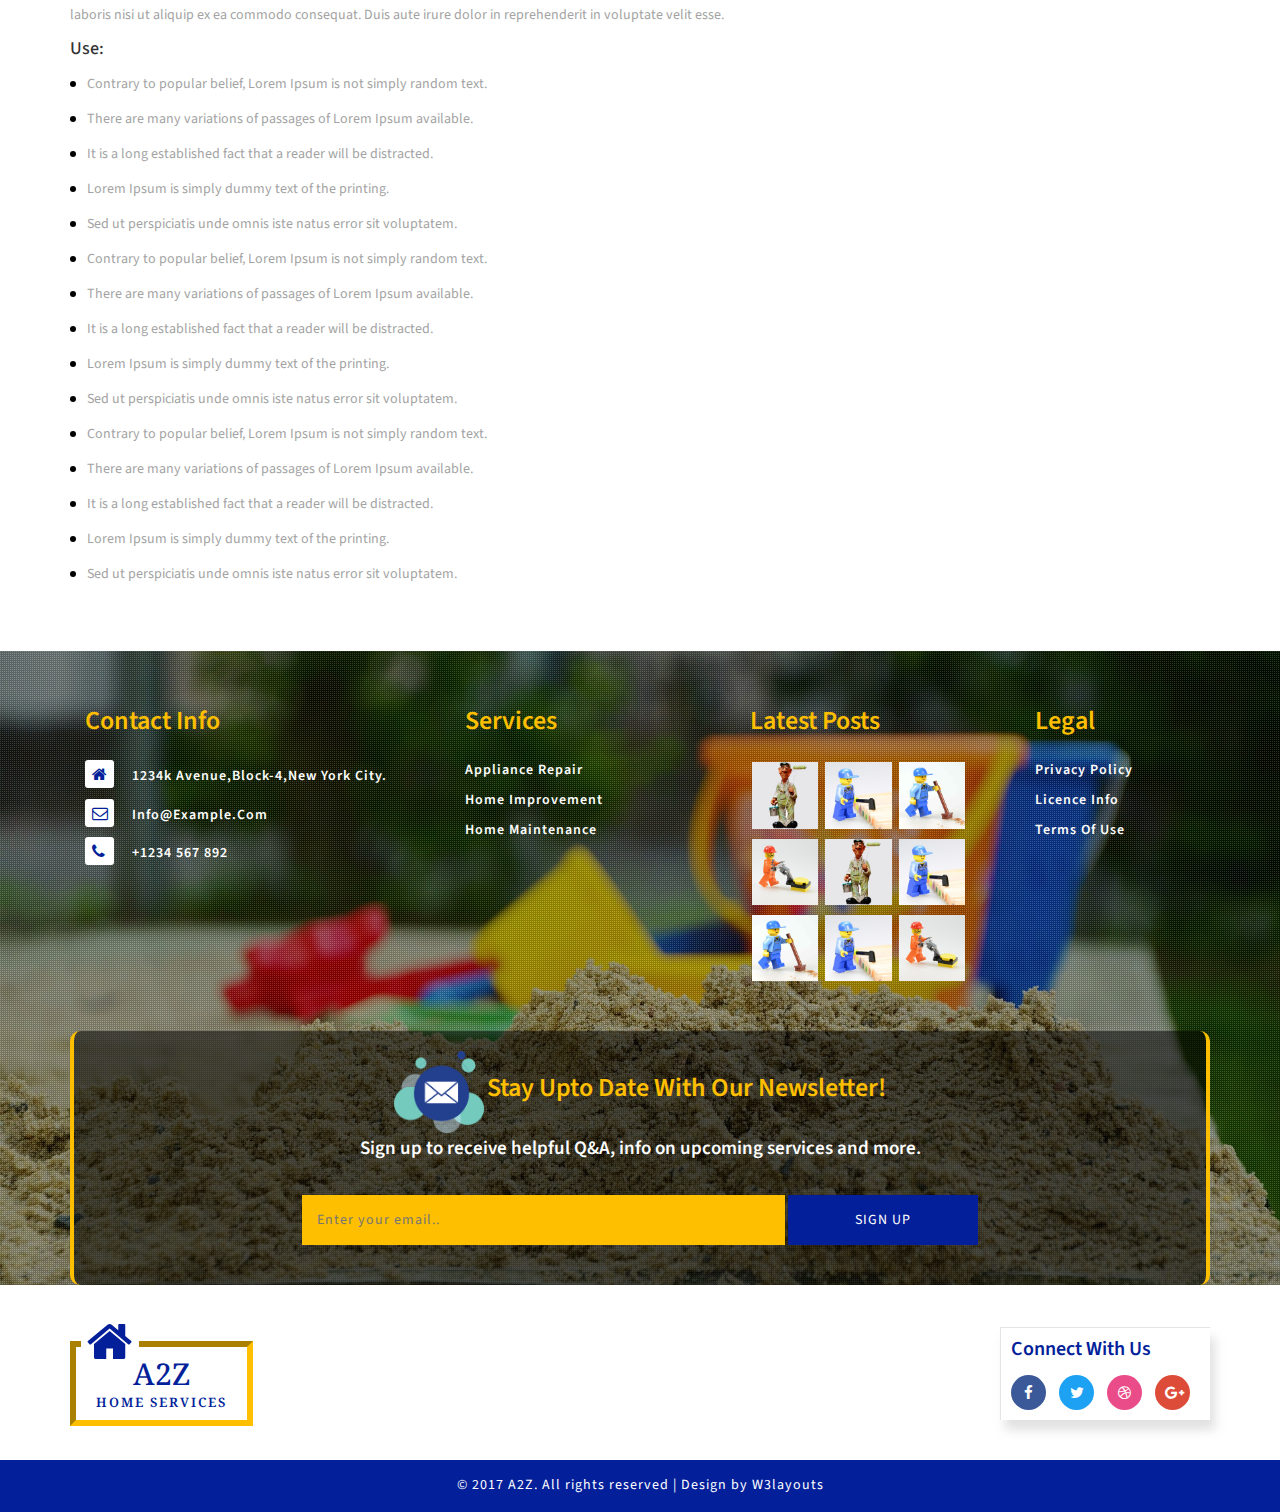
<file: AMC/CustTemp/privacy.html>
<!--
Author: W3layouts
Author URL: http://w3layouts.com
License: Creative Commons Attribution 3.0 Unported
License URL: http://creativecommons.org/licenses/by/3.0/
-->
<!DOCTYPE html>
<html lang="zxx">

<head>
	<title>A2Z a Corporate Category Flat Bootstrap Responsive Website Template | Privacy :: w3layouts</title>
	<!-- for-mobile-apps -->
	<meta name="viewport" content="width=device-width, initial-scale=1">
	<meta http-equiv="Content-Type" content="text/html; charset=utf-8" />
	<meta name="keywords" content="A2Z Responsive web template, Bootstrap Web Templates, Flat Web Templates, Android Compatible web template, 
Smartphone Compatible web template, free webdesigns for Nokia, Samsung, LG, SonyEricsson, Motorola web design" />
	<script>
		addEventListener("load", function () {
			setTimeout(hideURLbar, 0);
		}, false);

		function hideURLbar() {
			window.scrollTo(0, 1);
		}
	</script>
	<!-- //for-mobile-apps -->
	<link href="css/bootstrap.css" rel="stylesheet" type="text/css" media="all" />
	<link href="css/font-awesome.css" rel="stylesheet" type="text/css" media="all" />
	<link href="css/style.css" rel="stylesheet" type="text/css" media="all" />
	<link href="//fonts.googleapis.com/css?family=Noto+Serif:400,400i,700,700i" rel="stylesheet">
	<link href="//fonts.googleapis.com/css?family=Source+Sans+Pro:200,200i,300,300i,400,400i,600,600i,700,700i,900,900i" rel="stylesheet">

</head>

<body>
<!-- header -->
<div class="header-w3layouts">
	<div class="container">

		<div class="logo-nav-agileits">
			<div class="logo-nav-left">
				<h1>
					<a href="index.html">
						<span class="fa fa-home"></span>a2z
						<span class="logo-title">home services</span>
					</a>
				</h1>
			</div>

			<div class="header-grid-left-wthree">
				<div class="h3-title">
					<h3>contact us</h3>
				</div>
				<ul>
					<li>
						<span class="fa fa-envelope" aria-hidden="true"></span>
						<a href="mailto:info@example.com">a2zservices.com</a>
					</li>
					<li>
						<span class="fa fa-phone" aria-hidden="true"></span>+1234 567 892</li>
					<li>
						<span class="fa fa-mobile" aria-hidden="true"></span>+12 234 5678
					</li>
				</ul>
				<div class="clearfix"> </div>
			</div>
			<div class="clearfix"> </div>
		</div>
		<div class="clearfix"> </div>
		<div class="logo-nav-left1">
			<nav class="navbar navbar-default">
				<!-- Brand and toggle get grouped for better mobile display -->
				<div class="navbar-header">
					<button type="button" class="navbar-toggle collapsed navbar-toggle1" data-toggle="collapse" data-target="#bs-megadropdown-tabs">Menu
						<span class="sr-only">Toggle navigation</span>
						<span class="icon-bar"></span>
						<span class="icon-bar"></span>
						<span class="icon-bar"></span>
					</button>
				</div>

				<div class="collapse navbar-collapse" id="bs-megadropdown-tabs">
					<ul class="nav navbar-nav">
						<li class="active">
							<a href="index.html">Home</a>
						</li>
						<li>
							<a href="about.html">about us</a>
						</li>
						<li>
							<a href="services.html">services</a>
						</li>
						<li>
							<a href="projects.html">Projects</a>
						</li>
						<li>
							<a href="plan.html">plans</a>
						</li>
						<li>
							<a href="contact.html">contact us</a>
						</li>
						<li>
							<a href="status.html">track service status</a>
						</li>
						<li class="s-bar">
							<div class="search-w3_agileits">
								<input class="search_box" type="checkbox" id="search_box">
								<label class="icon-search" for="search_box">
									<span class="fa fa-search" aria-hidden="true"></span>
								</label>
								<div class="search_form">
									<form action="#" method="post">
										<input type="search" name="Search" placeholder=" "/>
										<input type="submit" value="Search">
									</form>
								</div>
							</div>
						</li>
					</ul>
				</div>

			</nav>
		</div>
		<div class="clearfix"> </div>
	</div>
</div>
<!-- //header -->
	<div class="banner-bg2">
		<div class="banner-info bg3 inner">
				<h3>one click repair service</h3>
				<p>repair.&nbsp;improve.&nbsp;maintain</p>
			</div>
</div>
	<!-- breadcrumbs -->
	<div class="breadcrumbs-w3l">
		<div class="container">
			<span class="breadcrumbs">
				<a href="index.html">Home</a> |
				<span>Privacy</span>
			</span>
		</div>
	</div>
	<!-- privacy policy -->
	<div class="container">
		<div class="w3ls-section privacy">
			<h4 class="main-title">privacy policy</h4>
		<p class="services-main">On the other hand, we denounce with righteous indignation and dislike men who are so beguiled and demoralized by the charms of pleasure of the moment, so blinded by desire, that they cannot foresee the pain and trouble that are bound to ensue; and equal blame belongs to those who fail in their duty through weakness of will, which is the same as saying through shrinking from toil and pain. These cases are perfectly simple and easy to distinguish. In a free hour, when our power of choice is untrammelled and when nothing prevents our being able to do what we like best, every pleasure is to be welcomed and every pain avoided. But in certain circumstances and owing to the claims of duty or the obligations of business it will frequently occur.</p>
		<h4 class="privacy">Collection:</h4>
		<p class="privacy-para">At vero eos et accusamus et iusto odio dignissimos ducimus qui blanditiis praesentium voluptatum deleniti atque corrupti quos dolores et quas molestias excepturi sint occaecati cupiditate non provident, similique sunt in culpa qui officia deserunt mollitia animi, id est laborum et dolorum fuga. Et harum</p>
		<ul class="privacy-start">
			<li><a href="#"><i></i>But I must explain to you how all this mistaken idea of denouncing pleasure and praising pain was born and I will give you a complete account of the system, and expound the actual teachings of the great explorer of the truth, the master-builder of human happiness. No one rejects, dislikes, or avoids .</a></li>
			<li><a href="#"><i></i>Sed ut perspiciatis unde omnis iste natus error sit voluptatem accusantium doloremque laudantium, totam rem aperiam, eaque ipsa quae ab illo inventore veritatis et quasi architecto beatae vitae dicta sunt explicabo. Nemo enim ipsam voluptatem quia voluptas sit aspernatur aut odit aut fugit, sed .</a></li>
			<li><a href="#"><i></i>Lorem ipsum dolor sit amet, consectetur adipiscing elit, sed do eiusmod tempor incididunt ut labore et dolore magna aliqua. Ut enim ad minim veniam, quis nostrud exercitation ullamco laboris nisi ut aliquip ex ea commodo consequat. Duis aute irure dolor in reprehenderit in voluptate velit esse.</a></li>
			<li><a href="#"><i></i>But I must explain to you how all this mistaken idea of denouncing pleasure and praising pain was born and I will give you a complete account of the system, and expound the actual teachings of the great explorer of the truth, the master-builder of human happiness. No one rejects, dislikes, or avoids .</a></li>
			<li><a href="#"><i></i>Sed ut perspiciatis unde omnis iste natus error sit voluptatem accusantium doloremque laudantium, totam rem aperiam, eaque ipsa quae ab illo inventore veritatis et quasi architecto beatae vitae dicta sunt explicabo. Nemo enim ipsam voluptatem quia voluptas sit aspernatur aut odit aut fugit, sed .</a></li>
			<li><a href="#"><i></i>Lorem ipsum dolor sit amet, consectetur adipiscing elit, sed do eiusmod tempor incididunt ut labore et dolore magna aliqua. Ut enim ad minim veniam, quis nostrud exercitation ullamco laboris nisi ut aliquip ex ea commodo consequat. Duis aute irure dolor in reprehenderit in voluptate velit esse.</a></li>
		</ul>
		<h4 class="use-privay">Use:</h4>
		<ul class="privacy-start">
			<li><a href="#"><i></i>Contrary to popular belief, Lorem Ipsum is not simply random text.</a></li>
			<li><a href="#"><i></i>There are many variations of passages of Lorem Ipsum available.</a></li>
			<li><a href="#"><i></i>It is a long established fact that a reader will be distracted.</a></li>
			<li><a href="#"><i></i>Lorem Ipsum is simply dummy text of the printing.</a></li>
			<li><a href="#"><i></i>Sed ut perspiciatis unde omnis iste natus error sit voluptatem.</a></li>
			<li><a href="#"><i></i>Contrary to popular belief, Lorem Ipsum is not simply random text.</a></li>
			<li><a href="#"><i></i>There are many variations of passages of Lorem Ipsum available.</a></li>
			<li><a href="#"><i></i>It is a long established fact that a reader will be distracted.</a></li>
			<li><a href="#"><i></i>Lorem Ipsum is simply dummy text of the printing.</a></li>
			<li><a href="#"><i></i>Sed ut perspiciatis unde omnis iste natus error sit voluptatem.</a></li>
			<li><a href="#"><i></i>Contrary to popular belief, Lorem Ipsum is not simply random text.</a></li>
			<li><a href="#"><i></i>There are many variations of passages of Lorem Ipsum available.</a></li>
			<li><a href="#"><i></i>It is a long established fact that a reader will be distracted.</a></li>
			<li><a href="#"><i></i>Lorem Ipsum is simply dummy text of the printing.</a></li>
			<li><a href="#"><i></i>Sed ut perspiciatis unde omnis iste natus error sit voluptatem.</a></li>
		</ul>
</div>
<!--//privacy policy-->
	</div>
		<!-- //Terms of use-section -->
<!-- footer -->
<div class="footer-main-w3_agile">
	<div class="footer-dot">
		<div class="container">
			<div class="footer-bottom">
				<div class="col-md-4 col-sm-6 col-xs-6 footer-grid1 address">
					<h4>Contact Info</h4>
					<ul>
						<li>
							<span class="fa fa-home" aria-hidden="true"></span>
							<p>1234k Avenue,block-4,New York City.</p>
						</li>
						<li>
							<span class="fa fa-envelope-o" aria-hidden="true"></span>
							<a href="mailto:info@example.com">info@example.com</a>
						</li>
						<li>
							<span class="fa fa-phone" aria-hidden="true"></span>
							<p>+1234 567 892</p>
						</li>
					</ul>
				</div>
				<div class="col-md-3 col-sm-6 col-xs-6 footer-grid1 res">
					<h4>services</h4>
					<ul>
						<li>
							<a href="#">appliance repair</a>
						</li>
						<li>
							<a href="#">home improvement</a>
						</li>
						<li>
							<a href="#">home maintenance</a>
						</li>
					</ul>
				</div>
				<div class="col-md-3 col-sm-6 col-xs-6 footer-grid1 ftr-img">
					<h4>latest Posts</h4>
					<ul>
						<li>
							<a href="single.html">
								<img src="images/t1.jpg" alt=" " class="img-responsive" />
							</a>
						</li>
						<li>
							<a href="single.html">
								<img src="images/t2.jpg" alt=" " class="img-responsive" />
							</a>
						</li>
						<li>
							<a href="single.html">
								<img src="images/t3.jpg" alt=" " class="img-responsive" />
							</a>
						</li>
						<li>
							<a href="single.html">
								<img src="images/t4.jpg" alt=" " class="img-responsive" />
							</a>
						</li>
						<li>
							<a href="single.html">
								<img src="images/t1.jpg" alt=" " class="img-responsive" />
							</a>
						</li>
						<li>
							<a href="single.html">
								<img src="images/t2.jpg" alt=" " class="img-responsive" />
							</a>
						</li>
						<li>
							<a href="single.html">
								<img src="images/t3.jpg" alt=" " class="img-responsive" />
							</a>
						</li>
						<li>
							<a href="single.html">
								<img src="images/t2.jpg" alt=" " class="img-responsive" />
							</a>
						</li>
						<li>
							<a href="single.html">
								<img src="images/t4.jpg" alt=" " class="img-responsive" />
							</a>
						</li>
					</ul>
				</div>
				<div class="col-md-2 col-sm-6 col-xs-6 footer-grid1">
					<h4>legal</h4>
					<ul>
						<li>
							<a href="privacy.html">privacy policy</a>
						</li>
						<li>
							<a href="#">licence info</a>
						</li>
						<li>
							<a href="terms.html">terms of use</a>
						</li>
					</ul>
				</div>
				<div class="clearfix"></div>
			</div>
			<div class="agileinfo-subscribe-grid text-center">
				<img src="images/mail.png" alt="">
				<h4>stay upto date with our newsletter!</h4>
				<p>Sign up to receive helpful Q&A, info on upcoming services and more.</p>
				<form action="#" method="post">
					<input type="email" placeholder="Enter your email.." name="Subscribe" required="">
					<button class="btn1">sign up</button>
				</form>
			</div>
		</div>
	</div>
</div>
<div class="cpy-footer">
	<div class="container">
		<div class="footer-top">
			<div class="logo-nav-left footer-top1">
				<h2>
					<a href="index.html">
						<span class="fa fa-home logo-ftr"></span>a2z
						<span class="logo-title">home services</span>
					</a>
				</h2>
			</div>
			<div class="footer-social">
				<h4>connect with us</h4>
				<ul>
					<li>
						<a href="#">
							<span class="fa fa-facebook icon_facebook"></span>
						</a>
					</li>
					<li>
						<a href="#">
							<span class="fa fa-twitter icon_twitter"></span>
						</a>
					</li>
					<li>
						<a href="#">
							<span class="fa fa-dribbble icon_dribbble"></span>
						</a>
					</li>
					<li>
						<a href="#">
							<span class="fa fa-google-plus icon_g_plus"></span>
						</a>
					</li>
				</ul>
			</div>
			<div class="clearfix"></div>
		</div>
	</div>
	<div class="cpy-text">
		<p>© 2017 A2Z. All rights reserved | Design by
			<a href="http://w3layouts.com/">W3layouts</a>
		</p>
	</div>

</div>
<!--//footer  -->
	<!-- js -->
	<script src="js/jquery-2.2.3.min.js"></script>
	<!-- //js-->
	<!--search-bar-->
	<script src="js/main.js"></script>
	<!--//search-bar-->
	<!-- start-smooth-scrolling -->
	<script src="js/move-top.js"></script>
	<script src="js/easing.js"></script>
	<script>
		jQuery(document).ready(function ($) {
			$(".scroll").click(function (event) {
				event.preventDefault();

				$('html,body').animate({
					scrollTop: $(this.hash).offset().top
				}, 1000);
			});
		});
	</script>
	<!-- //end-smooth-scrolling -->
	<!-- smooth-scrolling-of-move-up -->
	<script>
		$(document).ready(function () {
			/*
			var defaults = {
				containerID: 'toTop', // fading element id
				containerHoverID: 'toTopHover', // fading element hover id
				scrollSpeed: 1200,
				easingType: 'linear' 
			};
			*/

			$().UItoTop({
				easingType: 'easeOutQuart'
			});

		});
	</script>
	<script src="js/SmoothScroll.min.js"></script>
	<!-- Bootstrap core JavaScript
    ================================================== -->
	<!-- Placed at the end of the document so the pages load faster -->
	<script src="js/bootstrap.js"></script>
</body>

</html>
</file>
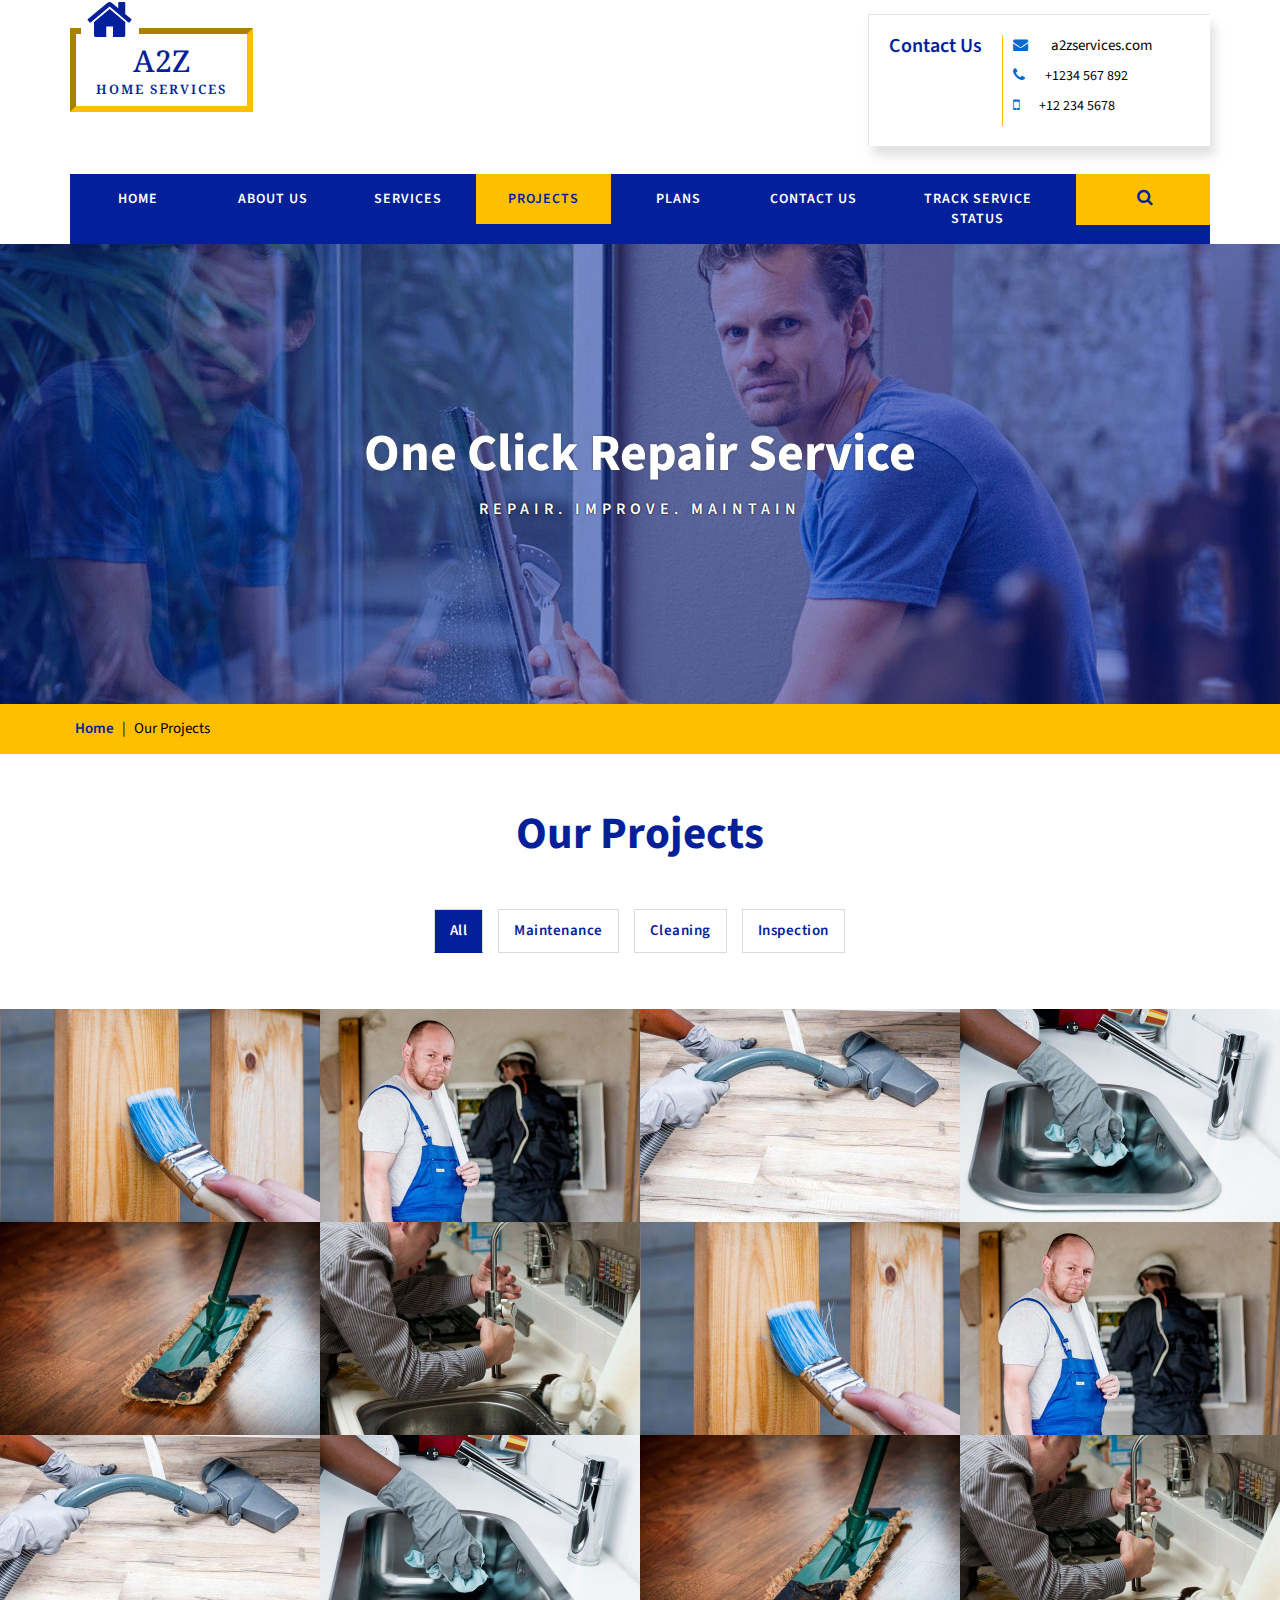
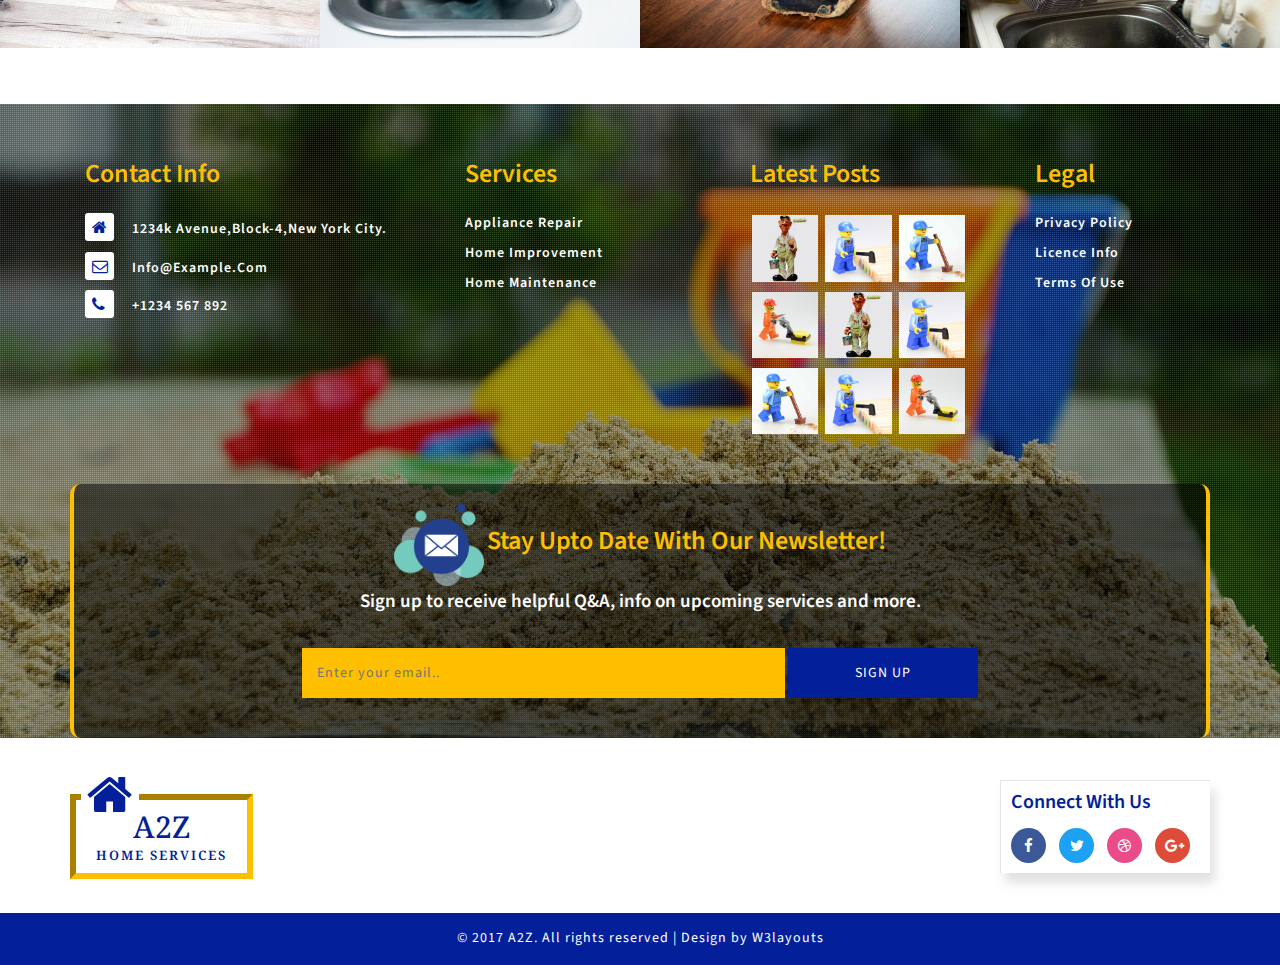
<file: AMC/CustTemp/projects.html>
<!--
Author: W3layouts
Author URL: http://w3layouts.com
License: Creative Commons Attribution 3.0 Unported
License URL: http://creativecommons.org/licenses/by/3.0/
-->
<!DOCTYPE html>
<html lang="zxx">

<head>
	<title>A2Z a Corporate Category Flat Bootstrap Responsive Website Template | Projects :: w3layouts</title>
	<!-- for-mobile-apps -->
	<meta name="viewport" content="width=device-width, initial-scale=1">
	<meta http-equiv="Content-Type" content="text/html; charset=utf-8" />
	<meta name="keywords" content="A2Z Responsive web template, Bootstrap Web Templates, Flat Web Templates, Android Compatible web template, 
Smartphone Compatible web template, free webdesigns for Nokia, Samsung, LG, SonyEricsson, Motorola web design" />
	<script>
		addEventListener("load", function () {
			setTimeout(hideURLbar, 0);
		}, false);

		function hideURLbar() {
			window.scrollTo(0, 1);
		}
	</script>
	<!-- //for-mobile-apps -->
	<link href="css/bootstrap.css" rel="stylesheet" type="text/css" media="all" />
	<link href="css/font-awesome.css" rel="stylesheet" type="text/css" media="all" />
	<link href="css/style.css" rel="stylesheet" type="text/css" media="all" />
	<link href="//fonts.googleapis.com/css?family=Noto+Serif:400,400i,700,700i" rel="stylesheet">
	<link href="//fonts.googleapis.com/css?family=Source+Sans+Pro:200,200i,300,300i,400,400i,600,600i,700,700i,900,900i" rel="stylesheet">

</head>

<body>
	<!-- header -->
	<div class="header-w3layouts">
		<div class="container">

			<div class="logo-nav-agileits">
				<div class="logo-nav-left">
					<h1>
						<a href="index.html">
							<span class="fa fa-home"></span>a2z
							<span class="logo-title">home services</span>
						</a>
					</h1>
				</div>

				<div class="header-grid-left-wthree">
					<div class="h3-title">
						<h3>contact us</h3>
					</div>
					<ul>
						<li>
							<span class="fa fa-envelope" aria-hidden="true"></span>
							<a href="mailto:info@example.com">a2zservices.com</a>
						</li>
						<li>
							<span class="fa fa-phone" aria-hidden="true"></span>+1234 567 892</li>
						<li>
							<span class="fa fa-mobile" aria-hidden="true"></span>+12 234 5678
						</li>
					</ul>
					<div class="clearfix"> </div>
				</div>
				<div class="clearfix"> </div>
			</div>
			<div class="clearfix"> </div>
			<div class="logo-nav-left1">
				<nav class="navbar navbar-default">
					<!-- Brand and toggle get grouped for better mobile display -->
					<div class="navbar-header">
						<button type="button" class="navbar-toggle collapsed navbar-toggle1" data-toggle="collapse" data-target="#bs-megadropdown-tabs">Menu
							<span class="sr-only">Toggle navigation</span>
							<span class="icon-bar"></span>
							<span class="icon-bar"></span>
							<span class="icon-bar"></span>
						</button>
					</div>

					<div class="collapse navbar-collapse" id="bs-megadropdown-tabs">
						<ul class="nav navbar-nav">
							<li>
								<a href="index.html">Home</a>
							</li>
							<li>
								<a href="about.html">about us</a>
							</li>
							<li>
								<a href="services.html">services</a>
							</li>
							<li class="active">
								<a href="projects.html">Projects</a>
							</li>
							<li>
								<a href="plan.html">plans</a>
							</li>
							<li>
								<a href="contact.html">contact us</a>
							</li>
							<li>
								<a href="status.html">track service status</a>
							</li>
							<li class="s-bar">
								<div class="search-w3_agileits">
									<input class="search_box" type="checkbox" id="search_box">
									<label class="icon-search" for="search_box">
										<span class="fa fa-search" aria-hidden="true"></span>
									</label>
									<div class="search_form">
										<form action="#" method="post">
											<input type="search" name="Search" placeholder=" " />
											<input type="submit" value="Search">
										</form>
									</div>
								</div>
							</li>
						</ul>
					</div>

				</nav>
			</div>
			<div class="clearfix"> </div>
		</div>
	</div>
	<!-- //header -->
	<div class="banner-bg2">
		<div class="banner-info bg3 inner">
			<h3>one click repair service</h3>
			<p>repair.&nbsp;improve.&nbsp;maintain</p>
		</div>
	</div>
	<!-- breadcrumbs -->
	<div class="breadcrumbs-w3l">
		<div class="container">
			<span class="breadcrumbs">
				<a href="index.html">Home</a> |
				<span>Our Projects</span>
			</span>
		</div>
	</div>
	<!-- //breadcrumbs -->
	<!--Gallery  section starts here-->
	<div class="gallery  agileinfo w3ls-section" id="gallery">
		<div class="container">
			<h4 class="main-title">our projects</h4>
		</div>
		<div class="bs-example bs-example-tabs services-main" role="tabpanel" data-example-id="togglable-tabs">
			<ul id="myTab" class="nav nav-tabs" role="tablist">
				<li role="presentation" class="active">
					<a href="#home-main" id="home-tab" role="tab" data-toggle="tab" aria-controls="home-main" aria-expanded="true">All</a>
				</li>
				<li role="presentation">
					<a href="#learning" role="tab" id="learning-tab" data-toggle="tab" aria-controls="learning">Maintenance</a>
				</li>
				<li role="presentation">
					<a href="#playing" role="tab" id="playing-tab" data-toggle="tab" aria-controls="playing">Cleaning</a>
				</li>
				<li role="presentation">
					<a href="#school" role="tab" id="school-tab" data-toggle="tab" aria-controls="school">Inspection</a>
				</li>
			</ul>
			<div id="myTabContent" class="tab-content">
				<div role="tabpanel" class="tab-pane fade in active" id="home-main" aria-labelledby="home-tab">
					<div class="w3_tab_img">
						<div class="col-md-3 col-sm-4  col-xs-6 w3_tab_img_left">
							<div class="demo">
								<a class="cm-overlay" href="images/g1.jpg">
									<img src="images/g1.jpg" alt=" " class="img-responsive" />
								</a>
							</div>
						</div>
						<div class="col-md-3 col-sm-4  col-xs-6  w3_tab_img_left">
							<div class="demo">
								<a class="cm-overlay" href="images/g2.jpg">
									<img src="images/g2.jpg" alt=" " class="img-responsive" />

								</a>
							</div>
						</div>
						<div class="col-md-3 col-sm-4  col-xs-6 w3_tab_img_left">
							<div class="demo">
								<a class="cm-overlay" href="images/g3.jpg">
									<img src="images/g3.jpg" alt=" " class="img-responsive" />
								</a>
							</div>
						</div>
						<div class="col-md-3 col-sm-4  col-xs-6 w3_tab_img_left">
							<div class="demo">
								<a class="cm-overlay" href="images/g4.jpg">
									<img src="images/g4.jpg" alt=" " class="img-responsive" />
								</a>
							</div>
						</div>
						<div class="col-md-3 col-sm-4  col-xs-6  w3_tab_img_left">
							<div class="demo">
								<a class="cm-overlay" href="images/g5.jpg">
									<img src="images/g5.jpg" alt=" " class="img-responsive" />
								</a>
							</div>
						</div>
						<div class="col-md-3 col-sm-4  col-xs-6 w3_tab_img_left">
							<div class="demo">
								<a class="cm-overlay" href="images/g6.jpg">
									<img src="images/g6.jpg" alt=" " class="img-responsive" />
								</a>
							</div>
						</div>
						<div class="col-md-3 col-sm-4  col-xs-6 w3_tab_img_left">
							<div class="demo">
								<a class="cm-overlay" href="images/g1.jpg">
									<img src="images/g1.jpg" alt=" " class="img-responsive" />
								</a>
							</div>
						</div>
						<div class="col-md-3 col-sm-4  col-xs-6 w3_tab_img_left">
							<div class="demo">
								<a class="cm-overlay" href="images/g2.jpg">
									<img src="images/g2.jpg" alt=" " class="img-responsive" />
								</a>
							</div>
						</div>

						<div class="col-md-3 col-sm-4  col-xs-6 w3_tab_img_left">
							<div class="demo">
								<a class="cm-overlay" href="images/g3.jpg">
									<img src="images/g3.jpg" alt=" " class="img-responsive" />
								</a>
							</div>
						</div>
						<div class="col-md-3 col-sm-4   col-xs-6 w3_tab_img_left">
							<div class="demo">
								<a class="cm-overlay" href="images/g4.jpg">
									<img src="images/g4.jpg" alt=" " class="img-responsive" />
								</a>
							</div>
						</div>
						<div class="col-md-3 col-sm-4  col-xs-6 w3_tab_img_left">
							<div class="demo">
								<a class="cm-overlay" href="images/g5.jpg">
									<img src="images/g5.jpg" alt=" " class="img-responsive" />
								</a>
							</div>
						</div>
						<div class="col-md-3 col-sm-4  col-xs-6 w3_tab_img_left">
							<div class="demo">
								<a class="cm-overlay" href="images/g6.jpg">
									<img src="images/g6.jpg" alt=" " class="img-responsive" />
								</a>
							</div>
						</div>



						<div class="clearfix"> </div>
					</div>
				</div>
				<div role="tabpanel" class="tab-pane fade" id="learning" aria-labelledby="learning-tab">
					<div class="w3_tab_img">
						<div class="col-md-3 col-sm-4  col-xs-6 w3_tab_img_left">
							<div class="demo">
								<a class="cm-overlay" href="images/g2.jpg">
									<img src="images/g2.jpg" alt=" " class="img-responsive" />
								</a>
							</div>
						</div>
						<div class="col-md-3 col-sm-4  col-xs-6 w3_tab_img_left">
							<div class="demo">
								<a class="cm-overlay" href="images/g4.jpg">
									<img src="images/g4.jpg" alt=" " class="img-responsive" />
								</a>
							</div>
						</div>
						<div class="col-md-3 col-sm-4  col-xs-6 w3_tab_img_left">
							<div class="demo">
								<a class="cm-overlay" href="images/g5.jpg">
									<img src="images/g5.jpg" alt=" " class="img-responsive" />
								</a>
							</div>
						</div>
						<div class="col-md-3 col-sm-4  col-xs-6 w3_tab_img_left">
							<div class="demo">
								<a class="cm-overlay" href="images/g3.jpg">
									<img src="images/g3.jpg" alt=" " class="img-responsive" />
								</a>
							</div>
						</div>
						<div class="clearfix"> </div>
					</div>
				</div>
				<div role="tabpanel" class="tab-pane fade" id="playing" aria-labelledby="playing-tab">
					<div class="w3_tab_img">
						<div class="col-md-3 col-sm-4  col-xs-6  w3_tab_img_left">
							<div class="demo">
								<a class="cm-overlay" href="images/g5.jpg">
									<img src="images/g5.jpg" alt=" " class="img-responsive" />
								</a>
							</div>
						</div>
						<div class="col-md-3 col-sm-4  col-xs-6 w3_tab_img_left">
							<div class="demo">
								<a class="cm-overlay" href="images/g6.jpg">
									<img src="images/g6.jpg" alt=" " class="img-responsive" />
								</a>
							</div>
						</div>
						<div class="col-md-3 col-sm-4  col-xs-6 w3_tab_img_left">
							<div class="demo">
								<a class="cm-overlay" href="images/g1.jpg">
									<img src="images/g1.jpg" alt=" " class="img-responsive" />
								</a>
							</div>
						</div>
						<div class="col-md-3 col-sm-4  col-xs-6 w3_tab_img_left">
							<div class="demo">
								<a class="cm-overlay" href="images/g2.jpg">
									<img src="images/g2.jpg" alt=" " class="img-responsive" />
								</a>
							</div>
						</div>

						<div class="clearfix"> </div>
					</div>
				</div>
				<div role="tabpanel" class="tab-pane fade" id="school" aria-labelledby="school-tab">
					<div class="w3_tab_img">
						<div class="col-md-3 col-sm-4  col-xs-6 w3_tab_img_left">
							<div class="demo">
								<a class="cm-overlay" href="images/g3.jpg">
									<img src="images/g3.jpg" alt=" " class="img-responsive" />
								</a>
							</div>
						</div>
						<div class="col-md-3 col-sm-4  col-xs-6 w3_tab_img_left">
							<div class="demo">
								<a class="cm-overlay" href="images/g4.jpg">
									<img src="images/g4.jpg" alt=" " class="img-responsive" />
								</a>
							</div>
						</div>
						<div class="col-md-3 col-sm-4  col-xs-6 w3_tab_img_left">
							<div class="demo">
								<a class="cm-overlay" href="images/g5.jpg">
									<img src="images/g5.jpg" alt=" " class="img-responsive" />
								</a>
							</div>
						</div>
						<div class="col-md-3 col-sm-4  col-xs-6 w3_tab_img_left">
							<div class="demo">
								<a class="cm-overlay" href="images/g6.jpg">
									<img src="images/g6.jpg" alt=" " class="img-responsive" />
								</a>
							</div>
						</div>
						<div class="clearfix"> </div>
					</div>
				</div>


			</div>
		</div>
	</div>
	<!--Gallery section ends here-->
	<!-- footer -->
	<div class="footer-main-w3_agile">
		<div class="footer-dot">
			<div class="container">
				<div class="footer-bottom">
					<div class="col-md-4 col-sm-6 col-xs-6 footer-grid1 address">
						<h4>Contact Info</h4>
						<ul>
							<li>
								<span class="fa fa-home" aria-hidden="true"></span>
								<p>1234k Avenue,block-4,New York City.</p>
							</li>
							<li>
								<span class="fa fa-envelope-o" aria-hidden="true"></span>
								<a href="mailto:info@example.com">info@example.com</a>
							</li>
							<li>
								<span class="fa fa-phone" aria-hidden="true"></span>
								<p>+1234 567 892</p>
							</li>
						</ul>
					</div>
					<div class="col-md-3 col-sm-6 col-xs-6 footer-grid1 res">
						<h4>services</h4>
						<ul>
							<li>
								<a href="#">appliance repair</a>
							</li>
							<li>
								<a href="#">home improvement</a>
							</li>
							<li>
								<a href="#">home maintenance</a>
							</li>
						</ul>
					</div>
					<div class="col-md-3 col-sm-6 col-xs-6 footer-grid1 ftr-img">
						<h4>latest Posts</h4>
						<ul>
							<li>
								<a href="single.html">
									<img src="images/t1.jpg" alt=" " class="img-responsive" />
								</a>
							</li>
							<li>
								<a href="single.html">
									<img src="images/t2.jpg" alt=" " class="img-responsive" />
								</a>
							</li>
							<li>
								<a href="single.html">
									<img src="images/t3.jpg" alt=" " class="img-responsive" />
								</a>
							</li>
							<li>
								<a href="single.html">
									<img src="images/t4.jpg" alt=" " class="img-responsive" />
								</a>
							</li>
							<li>
								<a href="single.html">
									<img src="images/t1.jpg" alt=" " class="img-responsive" />
								</a>
							</li>
							<li>
								<a href="single.html">
									<img src="images/t2.jpg" alt=" " class="img-responsive" />
								</a>
							</li>
							<li>
								<a href="single.html">
									<img src="images/t3.jpg" alt=" " class="img-responsive" />
								</a>
							</li>
							<li>
								<a href="single.html">
									<img src="images/t2.jpg" alt=" " class="img-responsive" />
								</a>
							</li>
							<li>
								<a href="single.html">
									<img src="images/t4.jpg" alt=" " class="img-responsive" />
								</a>
							</li>
						</ul>
					</div>
					<div class="col-md-2 col-sm-6 col-xs-6 footer-grid1">
						<h4>legal</h4>
						<ul>
							<li>
								<a href="privacy.html">privacy policy</a>
							</li>
							<li>
								<a href="#">licence info</a>
							</li>
							<li>
								<a href="terms.html">terms of use</a>
							</li>
						</ul>
					</div>
					<div class="clearfix"></div>
				</div>
				<div class="agileinfo-subscribe-grid text-center">
					<img src="images/mail.png" alt="">
					<h4>stay upto date with our newsletter!</h4>
					<p>Sign up to receive helpful Q&A, info on upcoming services and more.</p>
					<form action="#" method="post">
						<input type="email" placeholder="Enter your email.." name="Subscribe" required="">
						<button class="btn1">sign up</button>
					</form>
				</div>
			</div>
		</div>
	</div>
	<div class="cpy-footer">
		<div class="container">
			<div class="footer-top">
				<div class="logo-nav-left footer-top1">
					<h2>
						<a href="index.html">
							<span class="fa fa-home logo-ftr"></span>a2z
							<span class="logo-title">home services</span>
						</a>
					</h2>
				</div>
				<div class="footer-social">
					<h4>connect with us</h4>
					<ul>
						<li>
							<a href="#">
								<span class="fa fa-facebook icon_facebook"></span>
							</a>
						</li>
						<li>
							<a href="#">
								<span class="fa fa-twitter icon_twitter"></span>
							</a>
						</li>
						<li>
							<a href="#">
								<span class="fa fa-dribbble icon_dribbble"></span>
							</a>
						</li>
						<li>
							<a href="#">
								<span class="fa fa-google-plus icon_g_plus"></span>
							</a>
						</li>
					</ul>
				</div>
				<div class="clearfix"></div>
			</div>
		</div>
		<div class="cpy-text">
			<p>© 2017 A2Z. All rights reserved | Design by
				<a href="http://w3layouts.com/">W3layouts</a>
			</p>
		</div>

	</div>
	<!--//footer  -->
	<!-- js -->
	<script src="js/jquery-2.2.3.min.js"></script>
	<!-- //js-->

	<!-- Gallery-plugin -->
	<script src="js/jquery.mobile.custom.min.js"></script>
	<script src="js/jquery.cm-overlay.js"></script>
	<script>
		$(document).ready(function () {
			$('.cm-overlay').cmOverlay();
		});
	</script>
	<!-- //Gallery-plugin -->

	<!--search-bar-->
	<script src="js/main.js"></script>
	<!--//search-bar-->
	<!-- start-smooth-scrolling -->
	<script src="js/move-top.js"></script>
	<script src="js/easing.js"></script>
	<script>
		jQuery(document).ready(function ($) {
			$(".scroll").click(function (event) {
				event.preventDefault();

				$('html,body').animate({
					scrollTop: $(this.hash).offset().top
				}, 1000);
			});
		});
	</script>
	<!-- //end-smooth-scrolling -->
	<!-- smooth-scrolling-of-move-up -->
	<script>
		$(document).ready(function () {
			/*
			var defaults = {
				containerID: 'toTop', // fading element id
				containerHoverID: 'toTopHover', // fading element hover id
				scrollSpeed: 1200,
				easingType: 'linear' 
			};
			*/

			$().UItoTop({
				easingType: 'easeOutQuart'
			});

		});
	</script>
	<script src="js/SmoothScroll.min.js"></script>
	<!-- Bootstrap core JavaScript
    ================================================== -->
	<!-- Placed at the end of the document so the pages load faster -->
	<script src="js/bootstrap.js"></script>
</body>

</html>
</file>
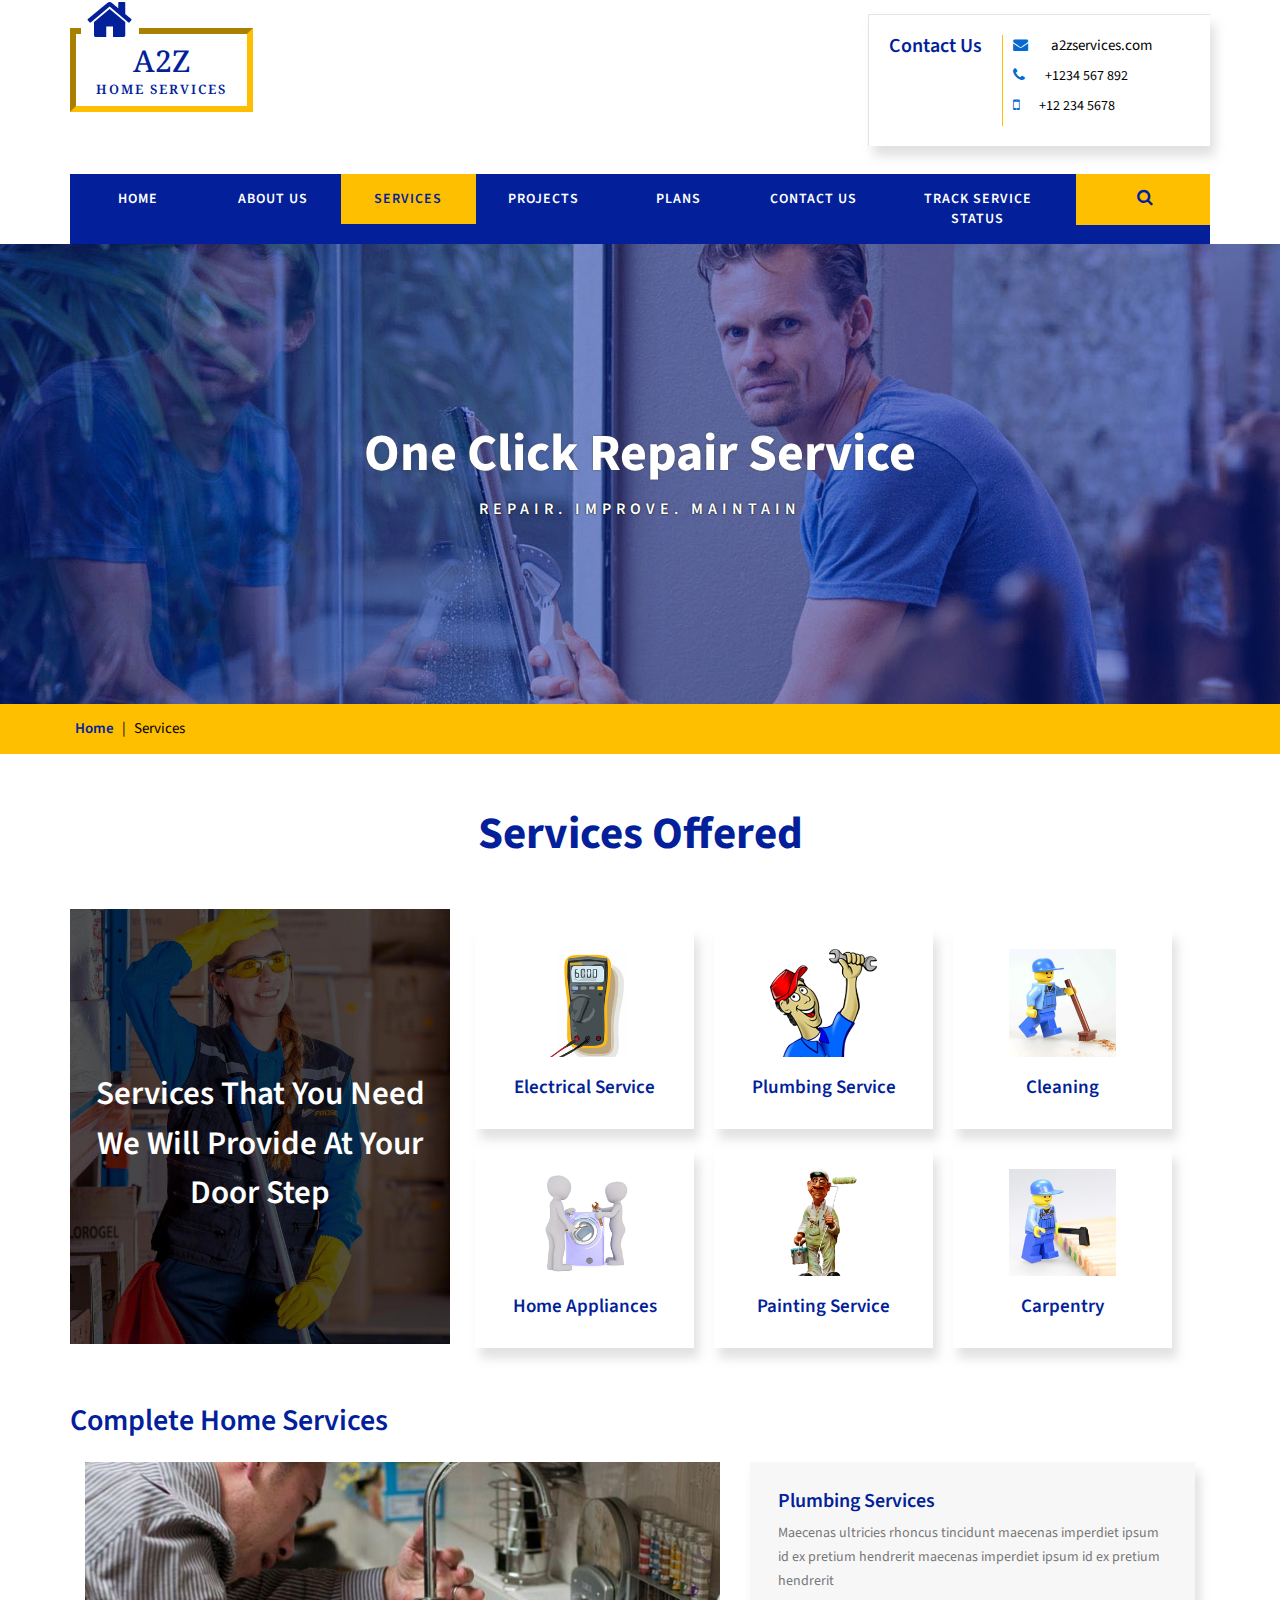
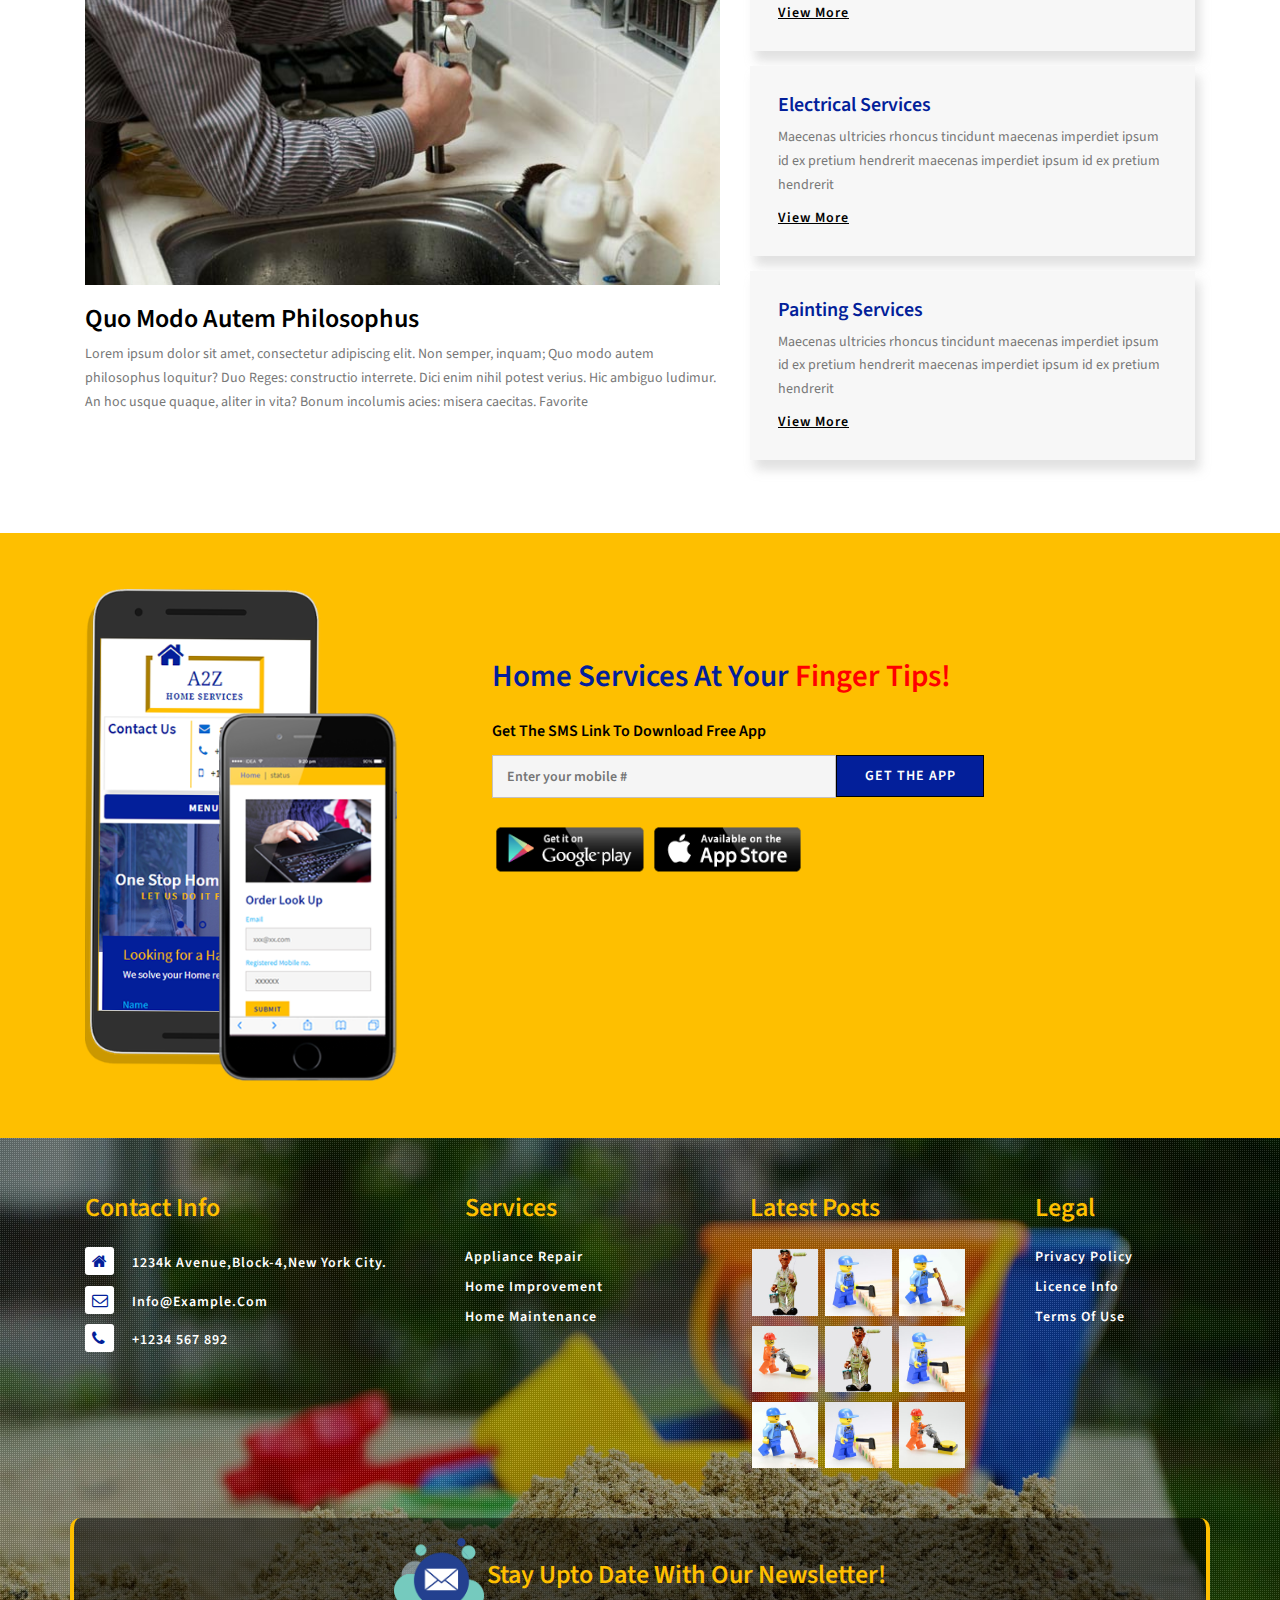
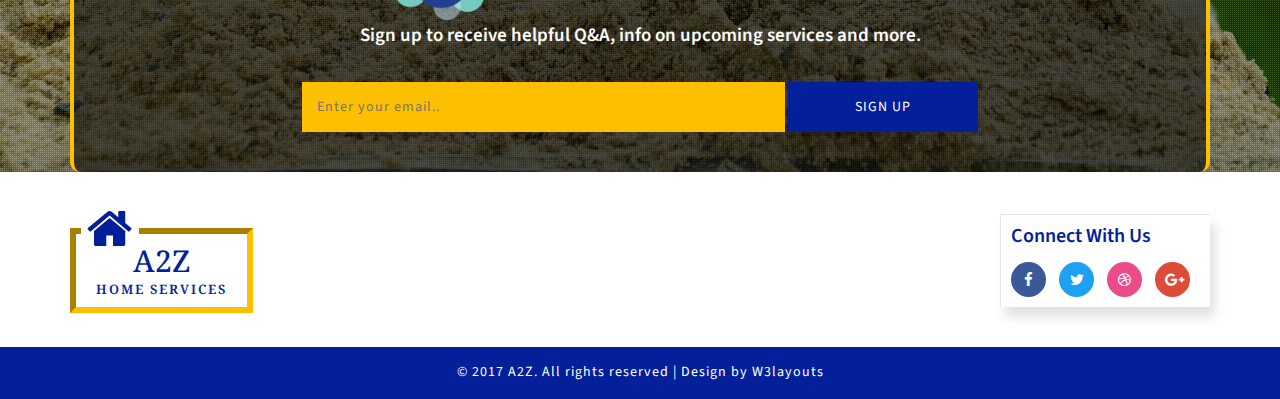
<file: AMC/CustTemp/services.html>
<!--
Author: W3layouts
Author URL: http://w3layouts.com
License: Creative Commons Attribution 3.0 Unported
License URL: http://creativecommons.org/licenses/by/3.0/
-->
<!DOCTYPE html>
<html lang="zxx">

<head>
	<title>A2Z a Corporate Category Flat Bootstrap Responsive Website Template | Services :: w3layouts</title>
	<!-- for-mobile-apps -->
	<meta name="viewport" content="width=device-width, initial-scale=1">
	<meta http-equiv="Content-Type" content="text/html; charset=utf-8" />
	<meta name="keywords" content="A2Z Responsive web template, Bootstrap Web Templates, Flat Web Templates, Android Compatible web template, 
Smartphone Compatible web template, free webdesigns for Nokia, Samsung, LG, SonyEricsson, Motorola web design" />
	<script>
		addEventListener("load", function () {
			setTimeout(hideURLbar, 0);
		}, false);

		function hideURLbar() {
			window.scrollTo(0, 1);
		}
	</script>
	<!-- //for-mobile-apps -->
	<link href="css/bootstrap.css" rel="stylesheet" type="text/css" media="all" />
	<link href="css/font-awesome.css" rel="stylesheet" type="text/css" media="all" />
	<link href="css/style.css" rel="stylesheet" type="text/css" media="all" />
	<link href="//fonts.googleapis.com/css?family=Noto+Serif:400,400i,700,700i" rel="stylesheet">
	<link href="//fonts.googleapis.com/css?family=Source+Sans+Pro:200,200i,300,300i,400,400i,600,600i,700,700i,900,900i" rel="stylesheet">

</head>

<body>
	<!-- header -->
	<div class="header-w3layouts">
		<div class="container">

			<div class="logo-nav-agileits">
				<div class="logo-nav-left">
					<h1>
						<a href="index.html">
							<span class="fa fa-home"></span>a2z
							<span class="logo-title">home services</span>
						</a>
					</h1>
				</div>

				<div class="header-grid-left-wthree">
					<div class="h3-title">
						<h3>contact us</h3>
					</div>
					<ul>
						<li>
							<span class="fa fa-envelope" aria-hidden="true"></span>
							<a href="mailto:info@example.com">a2zservices.com</a>
						</li>
						<li>
							<span class="fa fa-phone" aria-hidden="true"></span>+1234 567 892</li>
						<li>
							<span class="fa fa-mobile" aria-hidden="true"></span>+12 234 5678
						</li>
					</ul>
					<div class="clearfix"> </div>
				</div>
				<div class="clearfix"> </div>
			</div>
			<div class="clearfix"> </div>
			<div class="logo-nav-left1">
				<nav class="navbar navbar-default">
					<!-- Brand and toggle get grouped for better mobile display -->
					<div class="navbar-header">
						<button type="button" class="navbar-toggle collapsed navbar-toggle1" data-toggle="collapse" data-target="#bs-megadropdown-tabs">Menu
							<span class="sr-only">Toggle navigation</span>
							<span class="icon-bar"></span>
							<span class="icon-bar"></span>
							<span class="icon-bar"></span>
						</button>
					</div>

					<div class="collapse navbar-collapse" id="bs-megadropdown-tabs">
						<ul class="nav navbar-nav">
							<li>
								<a href="index.html">Home</a>
							</li>
							<li>
								<a href="about.html">about us</a>
							</li>
							<li class="active">
								<a href="services.html">services</a>
							</li>
							<li>
								<a href="projects.html">Projects</a>
							</li>
							<li>
								<a href="plan.html">plans</a>
							</li>
							<li>
								<a href="contact.html">contact us</a>
							</li>
							<li>
								<a href="status.html">track service status</a>
							</li>
							<li class="s-bar">
								<div class="search-w3_agileits">
									<input class="search_box" type="checkbox" id="search_box">
									<label class="icon-search" for="search_box">
										<span class="fa fa-search" aria-hidden="true"></span>
									</label>
									<div class="search_form">
										<form action="#" method="post">
											<input type="search" name="Search" placeholder=" " />
											<input type="submit" value="Search">
										</form>
									</div>
								</div>
							</li>
						</ul>
					</div>

				</nav>
			</div>
			<div class="clearfix"> </div>
		</div>
	</div>
	<!-- //header -->
	<div class="banner-bg2">
		<div class="banner-info bg3 inner">
			<h3>one click repair service</h3>
			<p>repair.&nbsp;improve.&nbsp;maintain</p>
		</div>
	</div>
	<!-- breadcrumbs -->
	<div class="breadcrumbs-w3l">
		<div class="container">
			<span class="breadcrumbs">
				<a href="index.html">Home</a> |
				<span> Services</span>
			</span>
		</div>
	</div>
	<!-- //breadcrumbs -->
	<!-- /services -->
	<div class="services w3ls-section">
		<div class="container">
			<h4 class="main-title">services offered</h4>
			<div class="services-main">
				<div class="col-md-4 serv-grid1">
					<!-- <h4 class="sub1">your complete home solution</h4> -->
					<h4 class="sub1">services that you need we will provide at your door step</h4>

				</div>
				<div class="col-md-8 serv-grid2">
					<div class="col-md-4 serv-sub1">
						<img src="images/t8.png" alt="" />
						<h5>electrical service</h5>
					</div>
					<div class="col-md-4 serv-sub1">
						<img src="images/t5.png" alt="" />
						<h5>plumbing service</h5>
					</div>
					<div class="col-md-4 serv-sub1">
						<img src="images/t3.jpg" alt="" />
						<h5>cleaning</h5>
					</div>
					<div class="col-md-4 serv-sub1">
						<img src="images/t6.png" alt="" />
						<h5>home appliances</h5>
					</div>
					<div class="col-md-4 serv-sub1">
						<img src="images/t7.png" alt="" />
						<h5>painting service</h5>
					</div>
					<div class="col-md-4 serv-sub1">
						<img src="images/t2.jpg" alt="" />
						<h5>carpentry</h5>
					</div>
					<div class="clearfix"> </div>
				</div>
				<div class="clearfix"> </div>
			</div>
		</div>
	</div>
	<!-- //services -->
	<div class="container">
		<div class="single-left serv-bottom">
			<h5 class="main-title">complete home services
			</h5>
			<div class="post-media col-md-7">
				<img src="images/g6.jpg" class="img-responsive" alt="">
				<div class="blog-text">
					<h5>Quo modo autem philosophus</h5>
					<p>Lorem ipsum dolor sit amet, consectetur adipiscing elit. Non semper, inquam; Quo modo autem philosophus loquitur? Duo
						Reges: constructio interrete. Dici enim nihil potest verius. Hic ambiguo ludimur. An hoc usque quaque, aliter in vita?
						Bonum incolumis acies: misera caecitas. Favorite</p>
				</div>
			</div>
			<div class="all-comments col-md-5">
				<div class="media-grids">
					<div class="w3l-media">
						<h5>plumbing services</h5>
						<div class="media-body">
							<p>Maecenas ultricies rhoncus tincidunt maecenas imperdiet ipsum id ex pretium hendrerit maecenas imperdiet ipsum id
								ex pretium hendrerit</p>
							<a href="projects.html"> view more </a>
						</div>
					</div>
					<div class="w3l-media">
						<h5>electrical services</h5>
						<div class="media-body">
							<p>Maecenas ultricies rhoncus tincidunt maecenas imperdiet ipsum id ex pretium hendrerit maecenas imperdiet ipsum id
								ex pretium hendrerit</p>
							<a href="projects.html"> view more </a>
						</div>
					</div>
					<div class="w3l-media">
						<h5>painting services</h5>
						<div class="media-body">
							<p>Maecenas ultricies rhoncus tincidunt maecenas imperdiet ipsum id ex pretium hendrerit maecenas imperdiet ipsum id
								ex pretium hendrerit</p>
							<a href="projects.html"> view more </a>
						</div>
					</div>

				</div>


			</div>
			<div class="clearfix"></div>
		</div>
	</div>
	<div class="w3ls-section app-head">
		<div class="container">
			<div class="col-md-4 col-sm-4 app-mobile">
				<img src="images/mobile.png" alt="" class="img-responsive" />
			</div>
			<div class="col-md-8 col-sm-8 app-main">
				<h6>home services at your
					<span>finger tips!</span>
				</h6>
				<div class="app-form">
					<p>get the SMS link to download free app </p>
					<form action="#" method="post" class="banner_form">
						<div class="sec-left">
							<input placeholder="Enter your mobile #" name="first name" type="text" required="">
						</div>
						<input type="submit" value="get the app">
						<div class="clearfix"></div>
					</form>
				</div>
				<ul class="app-links">
					<li>
						<a href="#">
							<img src="images/1.png" alt="">
						</a>
					</li>
					<li>
						<a href="#">
							<img src="images/2.png" alt="">
						</a>
					</li>
				</ul>

			</div>
			<div class="clearfix"></div>
		</div>
	</div>
	<!-- footer -->
	<div class="footer-main-w3_agile">
		<div class="footer-dot">
			<div class="container">
				<div class="footer-bottom">
					<div class="col-md-4 col-sm-6 col-xs-6 footer-grid1 address">
						<h4>Contact Info</h4>
						<ul>
							<li>
								<span class="fa fa-home" aria-hidden="true"></span>
								<p>1234k Avenue,block-4,New York City.</p>
							</li>
							<li>
								<span class="fa fa-envelope-o" aria-hidden="true"></span>
								<a href="mailto:info@example.com">info@example.com</a>
							</li>
							<li>
								<span class="fa fa-phone" aria-hidden="true"></span>
								<p>+1234 567 892</p>
							</li>
						</ul>
					</div>
					<div class="col-md-3 col-sm-6 col-xs-6 footer-grid1 res">
						<h4>services</h4>
						<ul>
							<li>
								<a href="#">appliance repair</a>
							</li>
							<li>
								<a href="#">home improvement</a>
							</li>
							<li>
								<a href="#">home maintenance</a>
							</li>
						</ul>
					</div>
					<div class="col-md-3 col-sm-6 col-xs-6 footer-grid1 ftr-img">
						<h4>latest Posts</h4>
						<ul>
							<li>
								<a href="single.html">
									<img src="images/t1.jpg" alt=" " class="img-responsive" />
								</a>
							</li>
							<li>
								<a href="single.html">
									<img src="images/t2.jpg" alt=" " class="img-responsive" />
								</a>
							</li>
							<li>
								<a href="single.html">
									<img src="images/t3.jpg" alt=" " class="img-responsive" />
								</a>
							</li>
							<li>
								<a href="single.html">
									<img src="images/t4.jpg" alt=" " class="img-responsive" />
								</a>
							</li>
							<li>
								<a href="single.html">
									<img src="images/t1.jpg" alt=" " class="img-responsive" />
								</a>
							</li>
							<li>
								<a href="single.html">
									<img src="images/t2.jpg" alt=" " class="img-responsive" />
								</a>
							</li>
							<li>
								<a href="single.html">
									<img src="images/t3.jpg" alt=" " class="img-responsive" />
								</a>
							</li>
							<li>
								<a href="single.html">
									<img src="images/t2.jpg" alt=" " class="img-responsive" />
								</a>
							</li>
							<li>
								<a href="single.html">
									<img src="images/t4.jpg" alt=" " class="img-responsive" />
								</a>
							</li>
						</ul>
					</div>
					<div class="col-md-2 col-sm-6 col-xs-6 footer-grid1">
						<h4>legal</h4>
						<ul>
							<li>
								<a href="privacy.html">privacy policy</a>
							</li>
							<li>
								<a href="#">licence info</a>
							</li>
							<li>
								<a href="terms.html">terms of use</a>
							</li>
						</ul>
					</div>
					<div class="clearfix"></div>
				</div>
				<div class="agileinfo-subscribe-grid text-center">
					<img src="images/mail.png" alt="">
					<h4>stay upto date with our newsletter!</h4>
					<p>Sign up to receive helpful Q&A, info on upcoming services and more.</p>
					<form action="#" method="post">
						<input type="email" placeholder="Enter your email.." name="Subscribe" required="">
						<button class="btn1">sign up</button>
					</form>
				</div>
			</div>
		</div>
	</div>
	<div class="cpy-footer">
		<div class="container">
			<div class="footer-top">
				<div class="logo-nav-left footer-top1">
					<h2>
						<a href="index.html">
							<span class="fa fa-home logo-ftr"></span>a2z
							<span class="logo-title">home services</span>
						</a>
					</h2>
				</div>
				<div class="footer-social">
					<h4>connect with us</h4>
					<ul>
						<li>
							<a href="#">
								<span class="fa fa-facebook icon_facebook"></span>
							</a>
						</li>
						<li>
							<a href="#">
								<span class="fa fa-twitter icon_twitter"></span>
							</a>
						</li>
						<li>
							<a href="#">
								<span class="fa fa-dribbble icon_dribbble"></span>
							</a>
						</li>
						<li>
							<a href="#">
								<span class="fa fa-google-plus icon_g_plus"></span>
							</a>
						</li>
					</ul>
				</div>
				<div class="clearfix"></div>
			</div>
		</div>
		<div class="cpy-text">
			<p>© 2017 A2Z. All rights reserved | Design by
				<a href="http://w3layouts.com/">W3layouts</a>
			</p>
		</div>

	</div>
	<!--//footer  -->
	<!-- js -->
	<script src="js/jquery-2.2.3.min.js"></script>
	<!-- //js-->
	<!--search-bar-->
	<script src="js/main.js"></script>
	<!--//search-bar-->
	<!-- start-smooth-scrolling -->
	<script src="js/move-top.js"></script>
	<script src="js/easing.js"></script>
	<script>
		jQuery(document).ready(function ($) {
			$(".scroll").click(function (event) {
				event.preventDefault();

				$('html,body').animate({
					scrollTop: $(this.hash).offset().top
				}, 1000);
			});
		});
	</script>
	<!-- //end-smooth-scrolling -->
	<!-- smooth-scrolling-of-move-up -->
	<script>
		$(document).ready(function () {
			/*
			var defaults = {
				containerID: 'toTop', // fading element id
				containerHoverID: 'toTopHover', // fading element hover id
				scrollSpeed: 1200,
				easingType: 'linear' 
			};
			*/

			$().UItoTop({
				easingType: 'easeOutQuart'
			});

		});
	</script>
	<script src="js/SmoothScroll.min.js"></script>
	<!-- Bootstrap core JavaScript
    ================================================== -->
	<!-- Placed at the end of the document so the pages load faster -->
	<script src="js/bootstrap.js"></script>
</body>

</html>
</file>
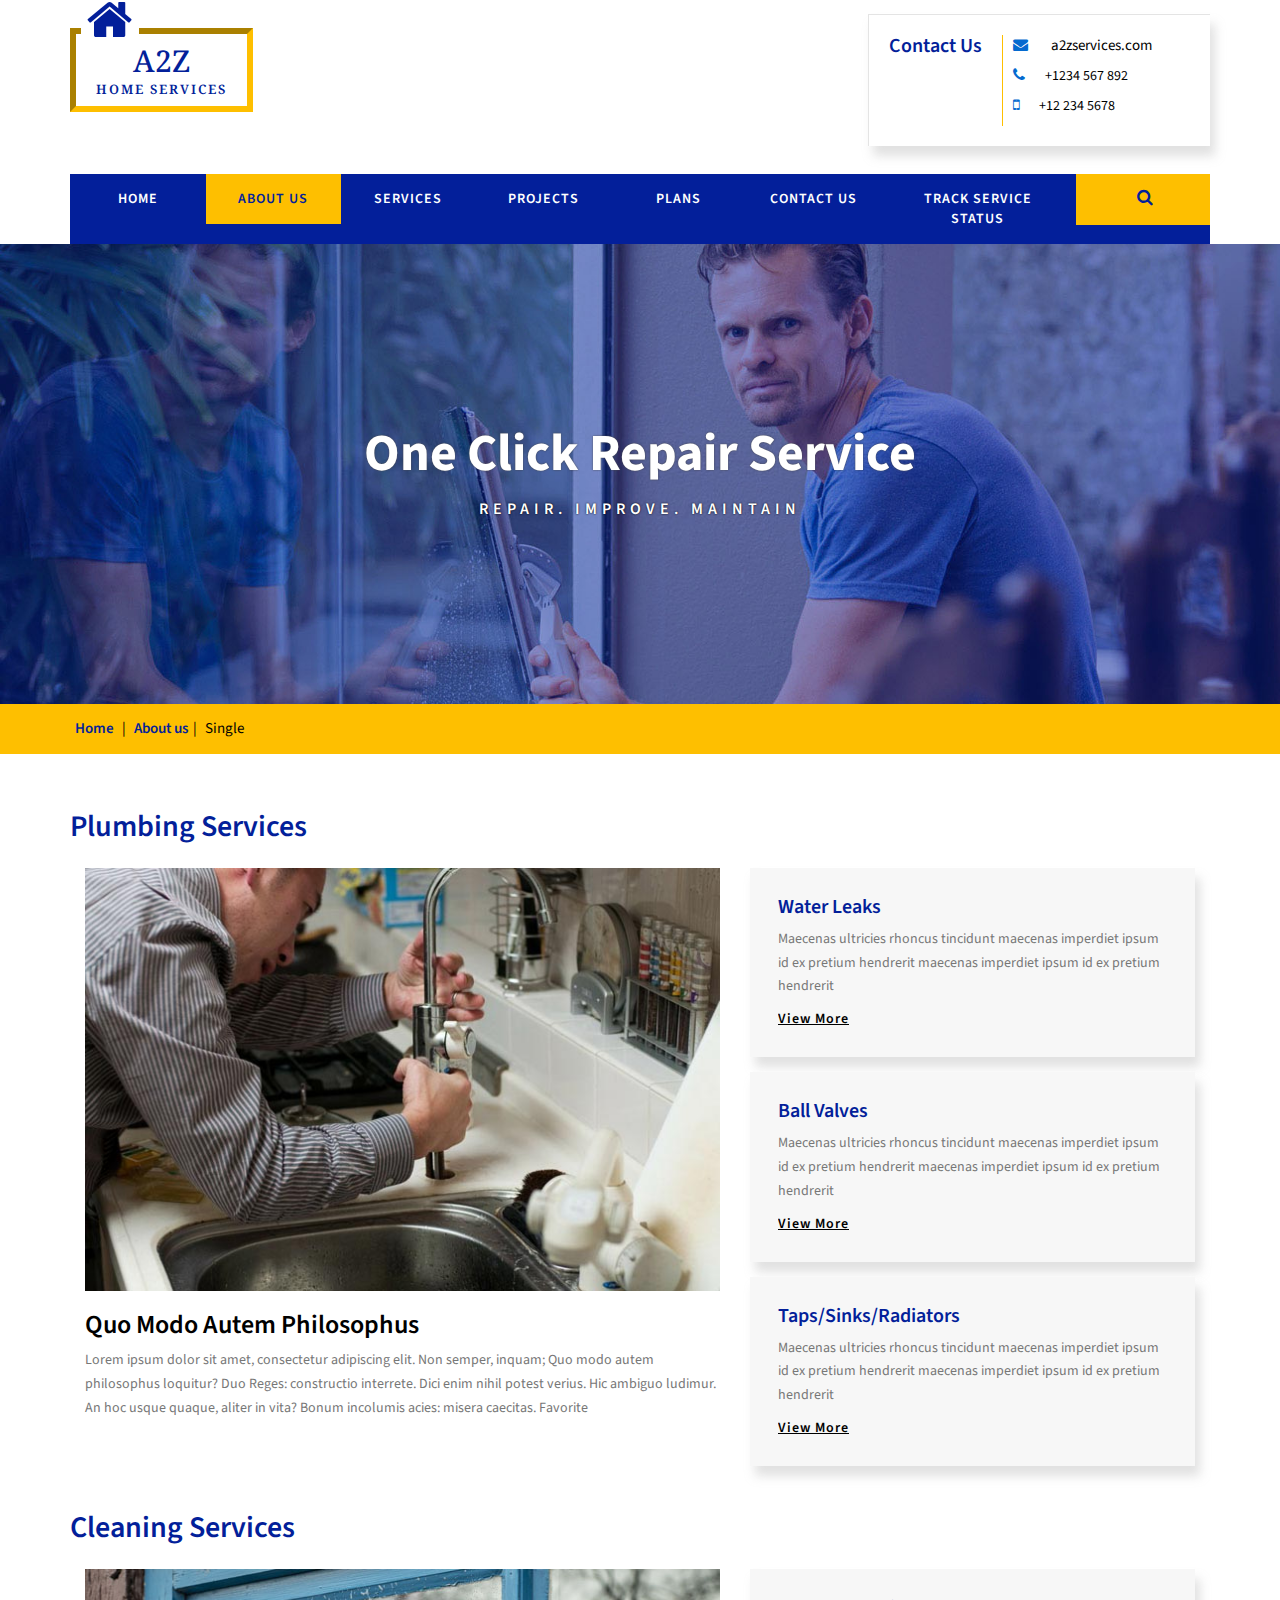
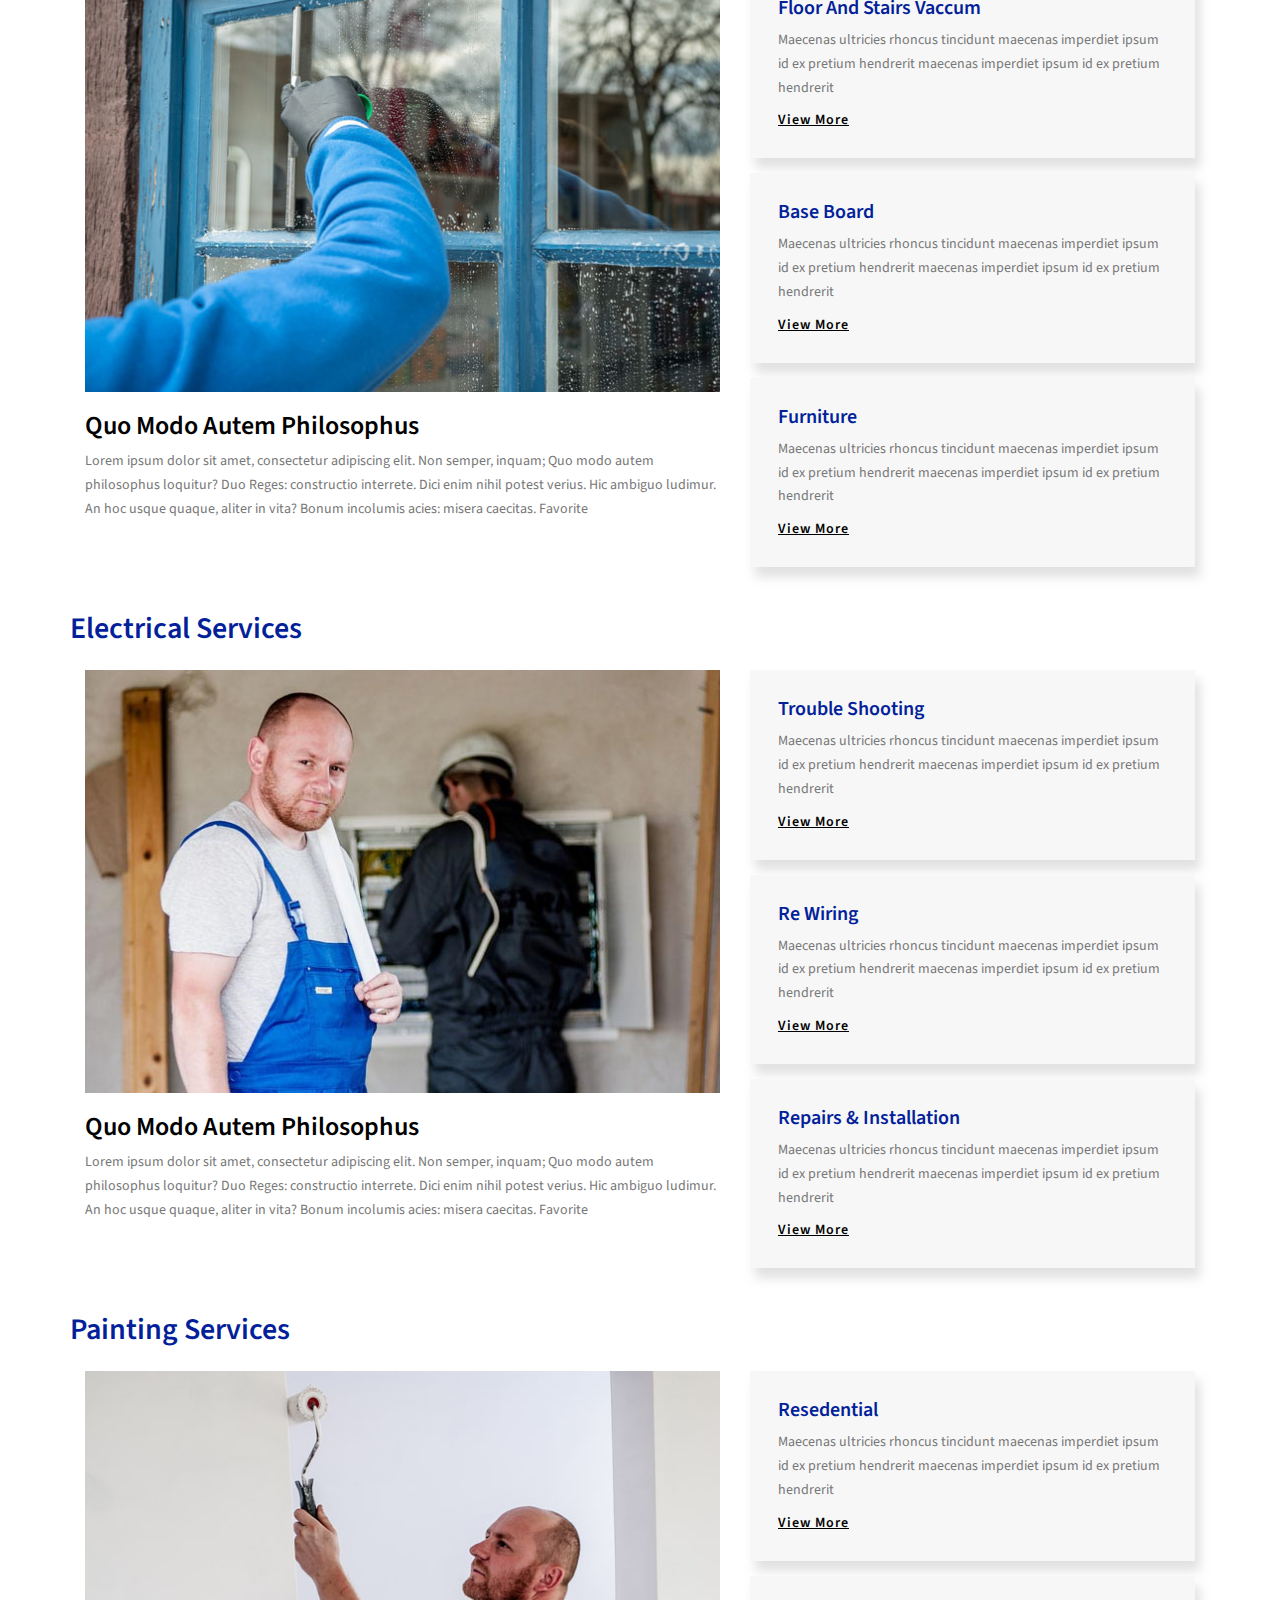
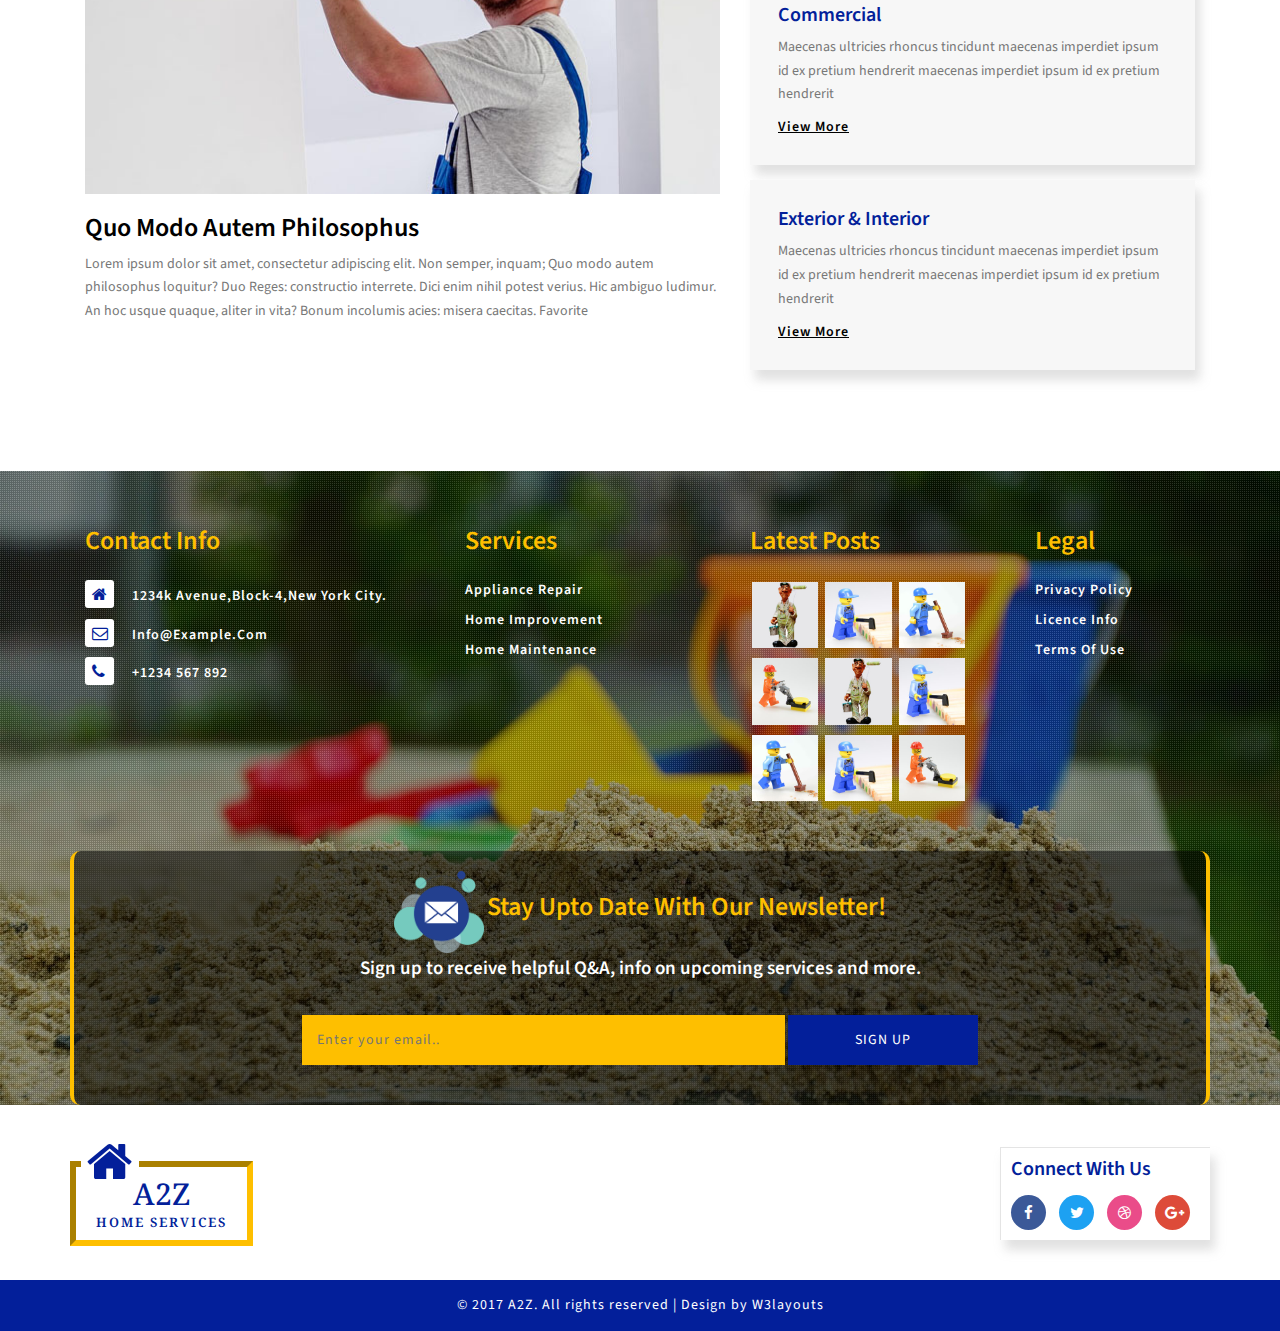
<file: AMC/CustTemp/single.html>
<!--
Author: W3layouts
Author URL: http://w3layouts.com
License: Creative Commons Attribution 3.0 Unported
License URL: http://creativecommons.org/licenses/by/3.0/
-->
<!DOCTYPE html>
<html lang="zxx">

<head>
	<title>A2Z a Corporate Category Flat Bootstrap Responsive Website Template | single :: w3layouts</title>
	<!-- for-mobile-apps -->
	<meta name="viewport" content="width=device-width, initial-scale=1">
	<meta http-equiv="Content-Type" content="text/html; charset=utf-8" />
	<meta name="keywords" content="A2Z Responsive web template, Bootstrap Web Templates, Flat Web Templates, Android Compatible web template, 
Smartphone Compatible web template, free webdesigns for Nokia, Samsung, LG, SonyEricsson, Motorola web design" />
	<script>
		addEventListener("load", function () {
			setTimeout(hideURLbar, 0);
		}, false);

		function hideURLbar() {
			window.scrollTo(0, 1);
		}
	</script>
	<!-- //for-mobile-apps -->
	<link href="css/bootstrap.css" rel="stylesheet" type="text/css" media="all" />
	<link href="css/font-awesome.css" rel="stylesheet" type="text/css" media="all" />
	<link href="css/style.css" rel="stylesheet" type="text/css" media="all" />
	<link href="//fonts.googleapis.com/css?family=Noto+Serif:400,400i,700,700i" rel="stylesheet">
	<link href="//fonts.googleapis.com/css?family=Source+Sans+Pro:200,200i,300,300i,400,400i,600,600i,700,700i,900,900i" rel="stylesheet">

</head>

<body>
	<!-- header -->
	<div class="header-w3layouts">
		<div class="container">

			<div class="logo-nav-agileits">
				<div class="logo-nav-left">
					<h1>
						<a href="index.html">
							<span class="fa fa-home"></span>a2z
							<span class="logo-title">home services</span>
						</a>
					</h1>
				</div>

				<div class="header-grid-left-wthree">
					<div class="h3-title">
						<h3>contact us</h3>
					</div>
					<ul>
						<li>
							<span class="fa fa-envelope" aria-hidden="true"></span>
							<a href="mailto:info@example.com">a2zservices.com</a>
						</li>
						<li>
							<span class="fa fa-phone" aria-hidden="true"></span>+1234 567 892</li>
						<li>
							<span class="fa fa-mobile" aria-hidden="true"></span>+12 234 5678
						</li>
					</ul>
					<div class="clearfix"> </div>
				</div>
				<div class="clearfix"> </div>
			</div>
			<div class="clearfix"> </div>
			<div class="logo-nav-left1">
				<nav class="navbar navbar-default">
					<!-- Brand and toggle get grouped for better mobile display -->
					<div class="navbar-header">
						<button type="button" class="navbar-toggle collapsed navbar-toggle1" data-toggle="collapse" data-target="#bs-megadropdown-tabs">Menu
							<span class="sr-only">Toggle navigation</span>
							<span class="icon-bar"></span>
							<span class="icon-bar"></span>
							<span class="icon-bar"></span>
						</button>
					</div>

					<div class="collapse navbar-collapse" id="bs-megadropdown-tabs">
						<ul class="nav navbar-nav">
							<li>
								<a href="index.html">Home</a>
							</li>
							<li class="active">
								<a href="about.html">about us</a>
							</li>
							<li>
								<a href="services.html">services</a>
							</li>
							<li>
								<a href="projects.html">Projects</a>
							</li>
							<li>
								<a href="plan.html">plans</a>
							</li>
							<li>
								<a href="contact.html">contact us</a>
							</li>
							<li>
								<a href="status.html">track service status</a>
							</li>
							<li class="s-bar">
								<div class="search-w3_agileits">
									<input class="search_box" type="checkbox" id="search_box">
									<label class="icon-search" for="search_box">
										<span class="fa fa-search" aria-hidden="true"></span>
									</label>
									<div class="search_form">
										<form action="#" method="post">
											<input type="search" name="Search" placeholder=" " />
											<input type="submit" value="Search">
										</form>
									</div>
								</div>
							</li>
						</ul>
					</div>

				</nav>
			</div>
			<div class="clearfix"> </div>
		</div>
	</div>
	<!-- //header -->
	<div class="banner-bg2">
		<div class="banner-info bg3 inner">
			<h3>one click repair service</h3>
			<p>repair.&nbsp;improve.&nbsp;maintain</p>
		</div>
	</div>
	<!-- breadcrumbs -->
	<div class="breadcrumbs-w3l">
		<div class="container">
			<span class="breadcrumbs">
				<a href="index.html">Home</a> |
				<a href="about.html">About us</a>|
				<span>Single</span>
			</span>
		</div>
	</div>
	<!--single -->
	<div class="w3ls-section">
		<div class="container">

			<div class="single-left">
				<h5 class="main-title">plumbing services
				</h5>
				<div class="post-media col-md-7">
					<img src="images/g6.jpg" class="img-responsive" alt="">
					<div class="blog-text">
						<h5>Quo modo autem philosophus</h5>
						<p>Lorem ipsum dolor sit amet, consectetur adipiscing elit. Non semper, inquam; Quo modo autem philosophus loquitur? Duo
							Reges: constructio interrete. Dici enim nihil potest verius. Hic ambiguo ludimur. An hoc usque quaque, aliter in vita?
							Bonum incolumis acies: misera caecitas. Favorite</p>
					</div>
				</div>
				<div class="all-comments col-md-5">
					<div class="media-grids">
						<div class="w3l-media">
							<h5>water leaks</h5>
							<div class="media-body">
								<p>Maecenas ultricies rhoncus tincidunt maecenas imperdiet ipsum id ex pretium hendrerit maecenas imperdiet ipsum id
									ex pretium hendrerit</p>
								<a href="projects.html"> view more </a>
							</div>
						</div>
						<div class="w3l-media">
							<h5>ball valves</h5>
							<div class="media-body">
								<p>Maecenas ultricies rhoncus tincidunt maecenas imperdiet ipsum id ex pretium hendrerit maecenas imperdiet ipsum id
									ex pretium hendrerit</p>
								<a href="projects.html"> view more </a>
							</div>
						</div>
						<div class="w3l-media">
							<h5>taps/sinks/radiators</h5>
							<div class="media-body">
								<p>Maecenas ultricies rhoncus tincidunt maecenas imperdiet ipsum id ex pretium hendrerit maecenas imperdiet ipsum id
									ex pretium hendrerit</p>
								<a href="projects.html"> view more </a>
							</div>
						</div>

					</div>


				</div>
				<div class="clearfix"></div>
			</div>
			<div class="single-left">
				<h5 class="main-title">cleaning services
				</h5>
				<div class="post-media col-md-7">
					<img src="images/g8.jpg" class="img-responsive" alt="">
					<div class="blog-text">
						<h5>Quo modo autem philosophus</h5>
						<p>Lorem ipsum dolor sit amet, consectetur adipiscing elit. Non semper, inquam; Quo modo autem philosophus loquitur? Duo
							Reges: constructio interrete. Dici enim nihil potest verius. Hic ambiguo ludimur. An hoc usque quaque, aliter in vita?
							Bonum incolumis acies: misera caecitas. Favorite</p>
					</div>
				</div>
				<div class="all-comments col-md-5">
					<div class="media-grids">
						<div class="w3l-media">
							<h5>floor and stairs vaccum</h5>
							<div class="media-body">
								<p>Maecenas ultricies rhoncus tincidunt maecenas imperdiet ipsum id ex pretium hendrerit maecenas imperdiet ipsum id
									ex pretium hendrerit</p>
								<a href="projects.html"> view more </a>
							</div>
						</div>
						<div class="w3l-media">
							<h5>base board</h5>
							<div class="media-body">
								<p>Maecenas ultricies rhoncus tincidunt maecenas imperdiet ipsum id ex pretium hendrerit maecenas imperdiet ipsum id
									ex pretium hendrerit</p>
								<a href="projects.html"> view more </a>
							</div>
						</div>
						<div class="w3l-media">
							<h5>furniture</h5>
							<div class="media-body">
								<p>Maecenas ultricies rhoncus tincidunt maecenas imperdiet ipsum id ex pretium hendrerit maecenas imperdiet ipsum id
									ex pretium hendrerit</p>
								<a href="projects.html"> view more </a>
							</div>
						</div>

					</div>


				</div>
				<div class="clearfix"></div>
			</div>

			<div class="single-left">
				<h5 class="main-title">electrical services
				</h5>
				<div class="post-media col-md-7">
					<img src="images/g2.jpg" class="img-responsive" alt="">
					<div class="blog-text">
						<h5>Quo modo autem philosophus</h5>
						<p>Lorem ipsum dolor sit amet, consectetur adipiscing elit. Non semper, inquam; Quo modo autem philosophus loquitur? Duo
							Reges: constructio interrete. Dici enim nihil potest verius. Hic ambiguo ludimur. An hoc usque quaque, aliter in vita?
							Bonum incolumis acies: misera caecitas. Favorite</p>
					</div>
				</div>
				<div class="all-comments col-md-5">
					<div class="media-grids">
						<div class="w3l-media">
							<h5>trouble shooting</h5>
							<div class="media-body">
								<p>Maecenas ultricies rhoncus tincidunt maecenas imperdiet ipsum id ex pretium hendrerit maecenas imperdiet ipsum id
									ex pretium hendrerit</p>
								<a href="projects.html"> view more </a>
							</div>
						</div>
						<div class="w3l-media">
							<h5>re wiring</h5>
							<div class="media-body">
								<p>Maecenas ultricies rhoncus tincidunt maecenas imperdiet ipsum id ex pretium hendrerit maecenas imperdiet ipsum id
									ex pretium hendrerit</p>
								<a href="projects.html"> view more </a>
							</div>
						</div>
						<div class="w3l-media">
							<h5>repairs & installation</h5>
							<div class="media-body">
								<p>Maecenas ultricies rhoncus tincidunt maecenas imperdiet ipsum id ex pretium hendrerit maecenas imperdiet ipsum id
									ex pretium hendrerit</p>
								<a href="projects.html"> view more </a>
							</div>
						</div>

					</div>


				</div>
				<div class="clearfix"></div>
			</div>
			<div class="single-left">
				<h5 class="main-title">painting services
				</h5>
				<div class="post-media col-md-7">
					<img src="images/r1.jpg" class="img-responsive" alt="">
					<div class="blog-text">
						<h5>Quo modo autem philosophus</h5>
						<p>Lorem ipsum dolor sit amet, consectetur adipiscing elit. Non semper, inquam; Quo modo autem philosophus loquitur? Duo
							Reges: constructio interrete. Dici enim nihil potest verius. Hic ambiguo ludimur. An hoc usque quaque, aliter in vita?
							Bonum incolumis acies: misera caecitas. Favorite</p>
					</div>
				</div>
				<div class="all-comments col-md-5">
					<div class="media-grids">
						<div class="w3l-media">
							<h5>resedential</h5>
							<div class="media-body">
								<p>Maecenas ultricies rhoncus tincidunt maecenas imperdiet ipsum id ex pretium hendrerit maecenas imperdiet ipsum id
									ex pretium hendrerit</p>
								<a href="projects.html"> view more </a>
							</div>
						</div>
						<div class="w3l-media">
							<h5>commercial</h5>
							<div class="media-body">
								<p>Maecenas ultricies rhoncus tincidunt maecenas imperdiet ipsum id ex pretium hendrerit maecenas imperdiet ipsum id
									ex pretium hendrerit</p>
								<a href="projects.html"> view more </a>
							</div>
						</div>
						<div class="w3l-media">
							<h5>exterior & interior</h5>
							<div class="media-body">
								<p>Maecenas ultricies rhoncus tincidunt maecenas imperdiet ipsum id ex pretium hendrerit maecenas imperdiet ipsum id
									ex pretium hendrerit</p>
								<a href="projects.html"> view more </a>
							</div>
						</div>

					</div>


				</div>
				<div class="clearfix"></div>
			</div>

		</div>
	</div>
	<!-- //single -->
	<!-- footer -->
	<div class="footer-main-w3_agile">
		<div class="footer-dot">
			<div class="container">
				<div class="footer-bottom">
					<div class="col-md-4 col-sm-6 col-xs-6 footer-grid1 address">
						<h4>Contact Info</h4>
						<ul>
							<li>
								<span class="fa fa-home" aria-hidden="true"></span>
								<p>1234k Avenue,block-4,New York City.</p>
							</li>
							<li>
								<span class="fa fa-envelope-o" aria-hidden="true"></span>
								<a href="mailto:info@example.com">info@example.com</a>
							</li>
							<li>
								<span class="fa fa-phone" aria-hidden="true"></span>
								<p>+1234 567 892</p>
							</li>
						</ul>
					</div>
					<div class="col-md-3 col-sm-6 col-xs-6 footer-grid1 res">
						<h4>services</h4>
						<ul>
							<li>
								<a href="#">appliance repair</a>
							</li>
							<li>
								<a href="#">home improvement</a>
							</li>
							<li>
								<a href="#">home maintenance</a>
							</li>
						</ul>
					</div>
					<div class="col-md-3 col-sm-6 col-xs-6 footer-grid1 ftr-img">
						<h4>latest Posts</h4>
						<ul>
							<li>
								<a href="single.html">
									<img src="images/t1.jpg" alt=" " class="img-responsive" />
								</a>
							</li>
							<li>
								<a href="single.html">
									<img src="images/t2.jpg" alt=" " class="img-responsive" />
								</a>
							</li>
							<li>
								<a href="single.html">
									<img src="images/t3.jpg" alt=" " class="img-responsive" />
								</a>
							</li>
							<li>
								<a href="single.html">
									<img src="images/t4.jpg" alt=" " class="img-responsive" />
								</a>
							</li>
							<li>
								<a href="single.html">
									<img src="images/t1.jpg" alt=" " class="img-responsive" />
								</a>
							</li>
							<li>
								<a href="single.html">
									<img src="images/t2.jpg" alt=" " class="img-responsive" />
								</a>
							</li>
							<li>
								<a href="single.html">
									<img src="images/t3.jpg" alt=" " class="img-responsive" />
								</a>
							</li>
							<li>
								<a href="single.html">
									<img src="images/t2.jpg" alt=" " class="img-responsive" />
								</a>
							</li>
							<li>
								<a href="single.html">
									<img src="images/t4.jpg" alt=" " class="img-responsive" />
								</a>
							</li>
						</ul>
					</div>
					<div class="col-md-2 col-sm-6 col-xs-6 footer-grid1">
						<h4>legal</h4>
						<ul>
							<li>
								<a href="privacy.html">privacy policy</a>
							</li>
							<li>
								<a href="#">licence info</a>
							</li>
							<li>
								<a href="terms.html">terms of use</a>
							</li>
						</ul>
					</div>
					<div class="clearfix"></div>
				</div>
				<div class="agileinfo-subscribe-grid text-center">
					<img src="images/mail.png" alt="">
					<h4>stay upto date with our newsletter!</h4>
					<p>Sign up to receive helpful Q&A, info on upcoming services and more.</p>
					<form action="#" method="post">
						<input type="email" placeholder="Enter your email.." name="Subscribe" required="">
						<button class="btn1">sign up</button>
					</form>
				</div>
			</div>
		</div>
	</div>
	<div class="cpy-footer">
		<div class="container">
			<div class="footer-top">
				<div class="logo-nav-left footer-top1">
					<h2>
						<a href="index.html">
							<span class="fa fa-home logo-ftr"></span>a2z
							<span class="logo-title">home services</span>
						</a>
					</h2>
				</div>
				<div class="footer-social">
					<h4>connect with us</h4>
					<ul>
						<li>
							<a href="#">
								<span class="fa fa-facebook icon_facebook"></span>
							</a>
						</li>
						<li>
							<a href="#">
								<span class="fa fa-twitter icon_twitter"></span>
							</a>
						</li>
						<li>
							<a href="#">
								<span class="fa fa-dribbble icon_dribbble"></span>
							</a>
						</li>
						<li>
							<a href="#">
								<span class="fa fa-google-plus icon_g_plus"></span>
							</a>
						</li>
					</ul>
				</div>
				<div class="clearfix"></div>
			</div>
		</div>
		<div class="cpy-text">
			<p>© 2017 A2Z. All rights reserved | Design by
				<a href="http://w3layouts.com/">W3layouts</a>
			</p>
		</div>

	</div>
	<!--//footer  -->
	<!-- js -->
	<script src="js/jquery-2.2.3.min.js"></script>
	<!-- //js-->
	<!--search-bar-->
	<script src="js/main.js"></script>
	<!--//search-bar-->
	<!-- start-smooth-scrolling -->
	<script src="js/move-top.js"></script>
	<script src="js/easing.js"></script>
	<script>
		jQuery(document).ready(function ($) {
			$(".scroll").click(function (event) {
				event.preventDefault();

				$('html,body').animate({
					scrollTop: $(this.hash).offset().top
				}, 1000);
			});
		});
	</script>
	<!-- //end-smooth-scrolling -->
	<!-- smooth-scrolling-of-move-up -->
	<script>
		$(document).ready(function () {
			/*
			var defaults = {
				containerID: 'toTop', // fading element id
				containerHoverID: 'toTopHover', // fading element hover id
				scrollSpeed: 1200,
				easingType: 'linear' 
			};
			*/

			$().UItoTop({
				easingType: 'easeOutQuart'
			});

		});
	</script>
	<script src="js/SmoothScroll.min.js"></script>
	<!-- Bootstrap core JavaScript
    ================================================== -->
	<!-- Placed at the end of the document so the pages load faster -->
	<script src="js/bootstrap.js"></script>
</body>

</html>
</file>
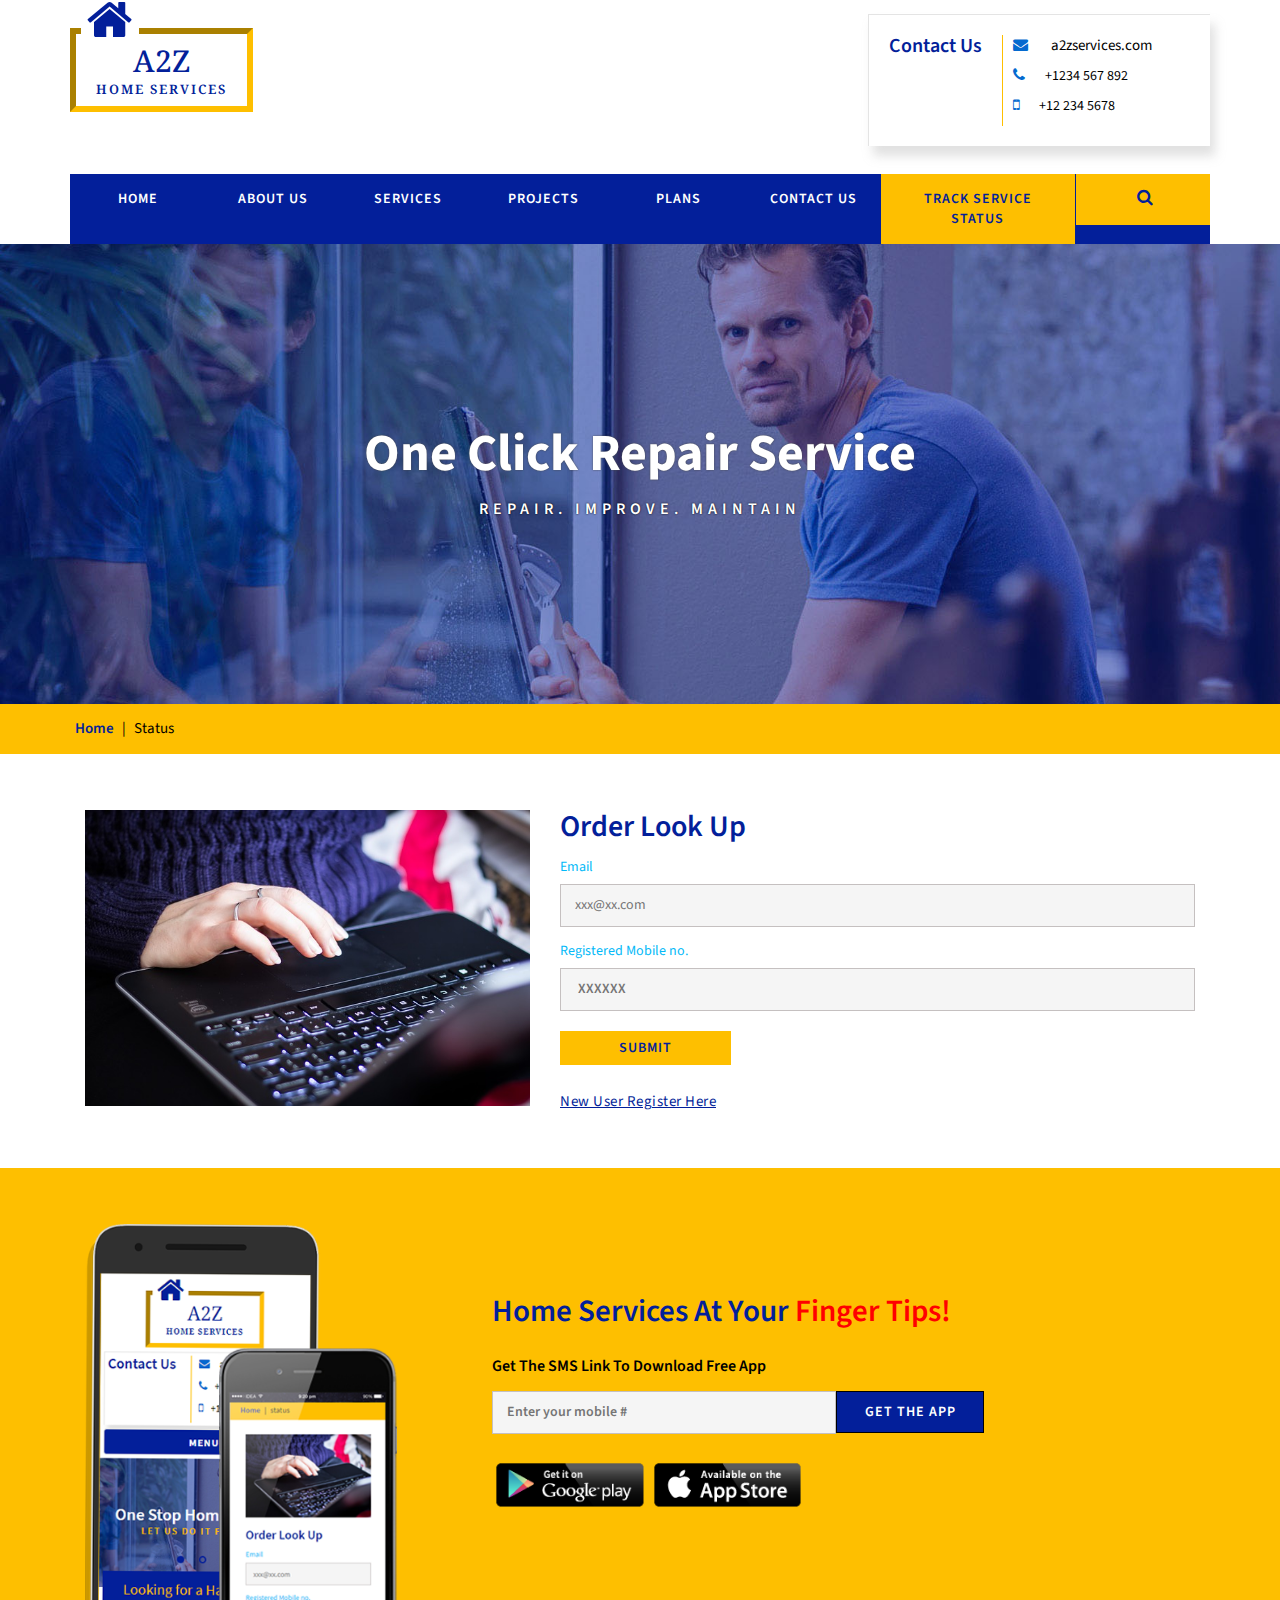
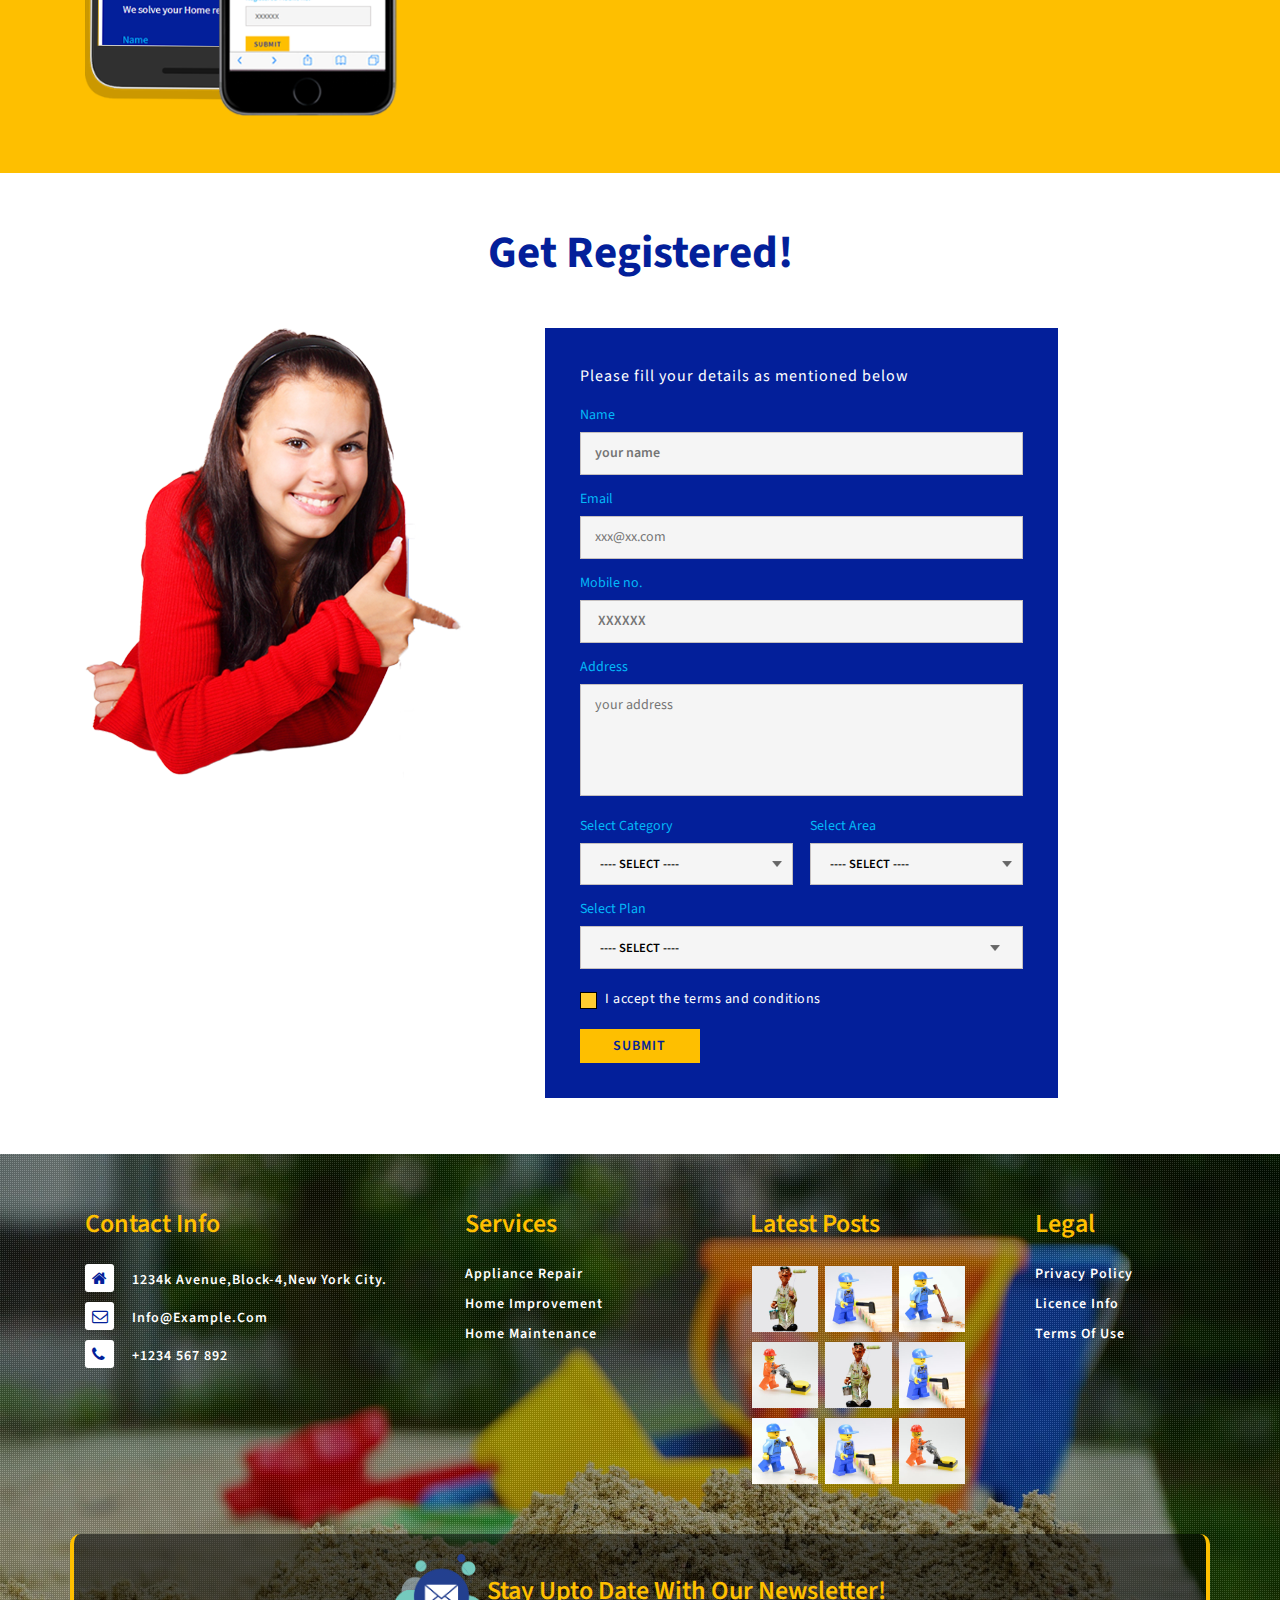
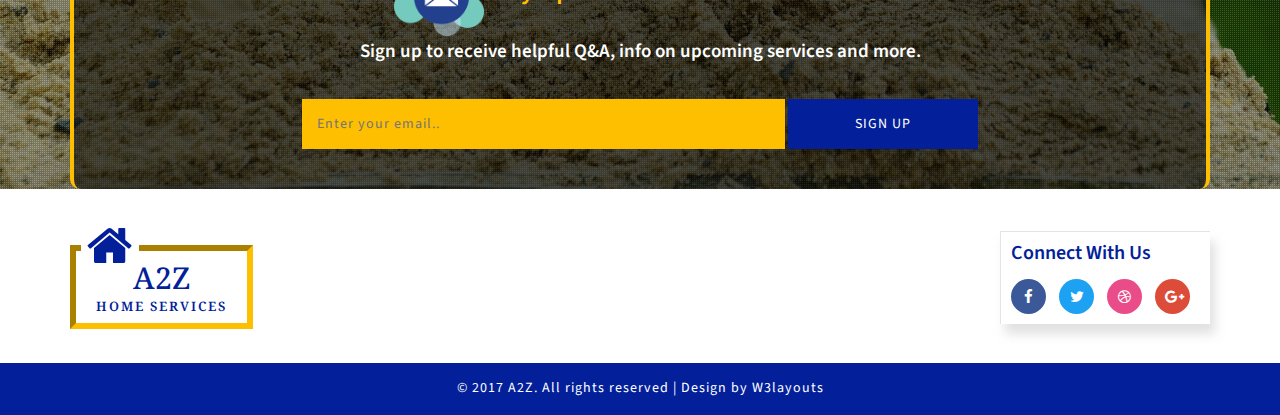
<file: AMC/CustTemp/status.html>
<!--
Author: W3layouts
Author URL: http://w3layouts.com
License: Creative Commons Attribution 3.0 Unported
License URL: http://creativecommons.org/licenses/by/3.0/
-->
<!DOCTYPE html>
<html lang="zxx">

<head>
	<title>A2Z a corporate Category Flat Bootstrap Responsive Website Template | Status :: w3layouts</title>
	<!-- for-mobile-apps -->
	<meta name="viewport" content="width=device-width, initial-scale=1">
	<meta http-equiv="Content-Type" content="text/html; charset=utf-8" />
	<meta name="keywords" content="A2Z Responsive web template, Bootstrap Web Templates, Flat Web Templates, Android Compatible web template, 
Smartphone Compatible web template, free webdesigns for Nokia, Samsung, LG, SonyEricsson, Motorola web design" />
	<script>
		addEventListener("load", function () {
			setTimeout(hideURLbar, 0);
		}, false);

		function hideURLbar() {
			window.scrollTo(0, 1);
		}
	</script>
	<!-- //for-mobile-apps -->
	<link href="css/bootstrap.css" rel="stylesheet" type="text/css" media="all" />
	<link href="css/font-awesome.css" rel="stylesheet" type="text/css" media="all" />
	<link href="css/style.css" rel="stylesheet" type="text/css" media="all" />
	<link href="//fonts.googleapis.com/css?family=Noto+Serif:400,400i,700,700i" rel="stylesheet">
	<link href="//fonts.googleapis.com/css?family=Source+Sans+Pro:200,200i,300,300i,400,400i,600,600i,700,700i,900,900i" rel="stylesheet">
</head>

<body>
	<!-- header -->
	<div class="header-w3layouts">
		<div class="container">

			<div class="logo-nav-agileits">
				<div class="logo-nav-left">
					<h1>
						<a href="index.html">
							<span class="fa fa-home"></span>a2z
							<span class="logo-title">home services</span>
						</a>
					</h1>
				</div>

				<div class="header-grid-left-wthree">
					<div class="h3-title">
						<h3>contact us</h3>
					</div>
					<ul>
						<li>
							<span class="fa fa-envelope" aria-hidden="true"></span>
							<a href="mailto:info@example.com">a2zservices.com</a>
						</li>
						<li>
							<span class="fa fa-phone" aria-hidden="true"></span>+1234 567 892</li>
						<li>
							<span class="fa fa-mobile" aria-hidden="true"></span>+12 234 5678
						</li>
					</ul>
					<div class="clearfix"> </div>
				</div>
				<div class="clearfix"> </div>
			</div>
			<div class="clearfix"> </div>
			<div class="logo-nav-left1">
				<nav class="navbar navbar-default">
					<!-- Brand and toggle get grouped for better mobile display -->
					<div class="navbar-header">
						<button type="button" class="navbar-toggle collapsed navbar-toggle1" data-toggle="collapse" data-target="#bs-megadropdown-tabs">Menu
							<span class="sr-only">Toggle navigation</span>
							<span class="icon-bar"></span>
							<span class="icon-bar"></span>
							<span class="icon-bar"></span>
						</button>
					</div>

					<div class="collapse navbar-collapse" id="bs-megadropdown-tabs">
						<ul class="nav navbar-nav">
							<li>
								<a href="index.html">Home</a>
							</li>
							<li>
								<a href="about.html">about us</a>
							</li>
							<li>
								<a href="services.html">services</a>
							</li>
							<li>
								<a href="projects.html">Projects</a>
							</li>
							<li>
								<a href="plan.html">plans</a>
							</li>
							<li>
								<a href="contact.html">contact us</a>
							</li>
							<li class="active">
								<a href="status.html">track service status</a>
							</li>
							<li class="s-bar">
								<div class="search-w3_agileits">
									<input class="search_box" type="checkbox" id="search_box">
									<label class="icon-search" for="search_box">
										<span class="fa fa-search" aria-hidden="true"></span>
									</label>
									<div class="search_form">
										<form action="#" method="post">
											<input type="search" name="Search" placeholder=" " />
											<input type="submit" value="Search">
										</form>
									</div>
								</div>
							</li>
						</ul>
					</div>

				</nav>
			</div>
			<div class="clearfix"> </div>
		</div>
	</div>
	<!-- //header -->
	<div class="banner-bg2">
		<div class="banner-info bg3 inner">
			<h3>one click repair service</h3>
			<p>repair.&nbsp;improve.&nbsp;maintain</p>
		</div>
	</div>
	<!-- breadcrumbs -->
	<div class="breadcrumbs-w3l">
		<div class="container">
			<span class="breadcrumbs">
				<a href="index.html">Home</a> |
				<span>Status</span>
			</span>
		</div>
	</div>
	<!-- //breadcrumbs -->
	<!-- track order -->

	<div class="w3ls-section">
		<div class="container">
			<div class="register-top">
				<div class="col-md-5 col-sm-5 register-left">
					<img src="images/order.jpg" alt="" class="img-responsive" />
				</div>
				<div class="col-md-7 col-sm-7 register-right">
					<form action="#" method="post" class="banner_form">
						<h6>order look up </h6>
						<div class="sec-right">
							<label class="contact-form-text">Email</label>
							<input placeholder="xxx@xx.com " name="first name" type="email" required="">
						</div>
						<div class="sec-left">
							<label class="contact-form-text">Registered Mobile no.</label>
							<input placeholder=" XXXXXX" name="first name" type="text" required="">
						</div>
						<input type="submit" value="Submit">
					</form>
					<a href="#register" class="scroll">new user register here</a>
				</div>
				<div class="clearfix"></div>
			</div>
		</div>
	</div>
	<!-- //track order -->

	<div class="w3ls-section app-head">
		<div class="container">
			<div class="col-md-4 col-sm-4 app-mobile">
				<img src="images/mobile.png" alt="" class="img-responsive" />
			</div>
			<div class="col-md-8 col-sm-8 app-main">
				<h6>home services at your
					<span>finger tips!</span>
				</h6>
				<div class="app-form">
					<p>get the SMS link to download free app </p>
					<form action="#" method="post" class="banner_form">
						<div class="sec-left">
							<input placeholder="Enter your mobile #" name="first name" type="text" required="">
						</div>
						<input type="submit" value="get the app">
						<div class="clearfix"></div>
					</form>
				</div>
				<ul class="app-links">
					<li>
						<a href="#">
							<img src="images/1.png" alt="">
						</a>
					</li>
					<li>
						<a href="#">
							<img src="images/2.png" alt="">
						</a>
					</li>
				</ul>

			</div>
			<div class="clearfix"></div>
		</div>
	</div>
	<!-- register -->

	<div class="w3ls-section banner-single" id="register">
		<div class="container">
			<h4 class="main-title">get registered!</h4>
			<div class="about-inner-main">
				<div class="col-md-5 reg-img">
					<img src="images/girl.png" alt="" class="img-responsive" />
				</div>
				<div class="col-md-7  w3layouts-reg-form">
					<form action="#" method="post" class="banner_form">
						<p>Please fill your details as mentioned below </p>
						<div class="sec-left">
							<label class="contact-form-text">Name</label>
							<input placeholder="your name " name="first name" type="text" required="">
						</div>
						<div class="sec-right">
							<label class="contact-form-text">Email</label>
							<input placeholder="xxx@xx.com " name="first name" type="email" required="">
						</div>
						<div class="sec-left">
							<label class="contact-form-text">Mobile no.</label>
							<input placeholder=" XXXXXX" name="first name" type="text" required="">
						</div>
						<div class="form-tx">
							<label class="contact-form-text">Address</label>
							<textarea placeholder="your address" required></textarea>
						</div>
						<div class="form-select sec-left">
							<label class="contact-form-text">Select Category</label>
							<select>
								<option value="0">---- SELECT ----</option>
								<option value="1">Electrical Service</option>
								<option value="2">Plumbing Service</option>
								<option value="3">Painting</option>
								<option value="4">Carpentry</option>
								<option value="5">Gardening</option>
								<option value="6">Other</option>
							</select>
						</div>
						<div class="form-select sec-right">
							<label class="contact-form-text">Select Area</label>
							<select>
								<option value="0">---- SELECT ----</option>
								<option value="1">place1</option>
								<option value="2">place2</option>
								<option value="3">place3</option>
								<option value="4">place4</option>
								<option value="5">place5</option>
							</select>
						</div>
						<div class="clearfix"></div>
						<div class="form-select">
							<label class="contact-form-text">Select Plan</label>
							<select>
								<option value="0">---- SELECT ----</option>
								<option value="1">Normal plan (free)</option>
								<option value="2">First preference $50</option>
								<option value="3">Second preference $38</option>
								<option value="4">Third preference $25</option>
							</select>
						</div>
						<div class="wthree-text">
							<ul>
								<li>
									<label class="anim">
										<input type="checkbox" class="checkbox">
										<span> I accept the terms and conditions</span>
									</label>
								</li>
							</ul>
							<div class="clearfix"> </div>
						</div>
						<input type="submit" value="Submit">
					</form>

				</div>
				<div class="clearfix"></div>
			</div>
		</div>
	</div>
	<!-- //register -->
	<!-- footer -->
	<div class="footer-main-w3_agile">
		<div class="footer-dot">
			<div class="container">
				<div class="footer-bottom">
					<div class="col-md-4 col-sm-6 col-xs-6 footer-grid1 address">
						<h4>Contact Info</h4>
						<ul>
							<li>
								<span class="fa fa-home" aria-hidden="true"></span>
								<p>1234k Avenue,block-4,New York City.</p>
							</li>
							<li>
								<span class="fa fa-envelope-o" aria-hidden="true"></span>
								<a href="mailto:info@example.com">info@example.com</a>
							</li>
							<li>
								<span class="fa fa-phone" aria-hidden="true"></span>
								<p>+1234 567 892</p>
							</li>
						</ul>
					</div>
					<div class="col-md-3 col-sm-6 col-xs-6 footer-grid1 res">
						<h4>services</h4>
						<ul>
							<li>
								<a href="#">appliance repair</a>
							</li>
							<li>
								<a href="#">home improvement</a>
							</li>
							<li>
								<a href="#">home maintenance</a>
							</li>
						</ul>
					</div>
					<div class="col-md-3 col-sm-6 col-xs-6 footer-grid1 ftr-img">
						<h4>latest Posts</h4>
						<ul>
							<li>
								<a href="single.html">
									<img src="images/t1.jpg" alt=" " class="img-responsive" />
								</a>
							</li>
							<li>
								<a href="single.html">
									<img src="images/t2.jpg" alt=" " class="img-responsive" />
								</a>
							</li>
							<li>
								<a href="single.html">
									<img src="images/t3.jpg" alt=" " class="img-responsive" />
								</a>
							</li>
							<li>
								<a href="single.html">
									<img src="images/t4.jpg" alt=" " class="img-responsive" />
								</a>
							</li>
							<li>
								<a href="single.html">
									<img src="images/t1.jpg" alt=" " class="img-responsive" />
								</a>
							</li>
							<li>
								<a href="single.html">
									<img src="images/t2.jpg" alt=" " class="img-responsive" />
								</a>
							</li>
							<li>
								<a href="single.html">
									<img src="images/t3.jpg" alt=" " class="img-responsive" />
								</a>
							</li>
							<li>
								<a href="single.html">
									<img src="images/t2.jpg" alt=" " class="img-responsive" />
								</a>
							</li>
							<li>
								<a href="single.html">
									<img src="images/t4.jpg" alt=" " class="img-responsive" />
								</a>
							</li>
						</ul>
					</div>
					<div class="col-md-2 col-sm-6 col-xs-6 footer-grid1">
						<h4>legal</h4>
						<ul>
							<li>
								<a href="privacy.html">privacy policy</a>
							</li>
							<li>
								<a href="#">licence info</a>
							</li>
							<li>
								<a href="terms.html">terms of use</a>
							</li>
						</ul>
					</div>
					<div class="clearfix"></div>
				</div>
				<div class="agileinfo-subscribe-grid text-center">
					<img src="images/mail.png" alt="">
					<h4>stay upto date with our newsletter!</h4>
					<p>Sign up to receive helpful Q&A, info on upcoming services and more.</p>
					<form action="#" method="post">
						<input type="email" placeholder="Enter your email.." name="Subscribe" required="">
						<button class="btn1">sign up</button>
					</form>
				</div>
			</div>
		</div>
	</div>
	<div class="cpy-footer">
		<div class="container">
			<div class="footer-top">
				<div class="logo-nav-left footer-top1">
					<h2>
						<a href="index.html">
							<span class="fa fa-home logo-ftr"></span>a2z
							<span class="logo-title">home services</span>
						</a>
					</h2>
				</div>
				<div class="footer-social">
					<h4>connect with us</h4>
					<ul>
						<li>
							<a href="#">
								<span class="fa fa-facebook icon_facebook"></span>
							</a>
						</li>
						<li>
							<a href="#">
								<span class="fa fa-twitter icon_twitter"></span>
							</a>
						</li>
						<li>
							<a href="#">
								<span class="fa fa-dribbble icon_dribbble"></span>
							</a>
						</li>
						<li>
							<a href="#">
								<span class="fa fa-google-plus icon_g_plus"></span>
							</a>
						</li>
					</ul>
				</div>
				<div class="clearfix"></div>
			</div>
		</div>
		<div class="cpy-text">
			<p>© 2017 A2Z. All rights reserved | Design by
				<a href="http://w3layouts.com/">W3layouts</a>
			</p>
		</div>

	</div>
	<!--//footer  -->
	<!-- js -->
	<script src="js/jquery-2.2.3.min.js"></script>
	<!-- //js-->
	<!--search-bar-->
	<script src="js/main.js"></script>
	<!--//search-bar-->
	<!-- start-smooth-scrolling -->
	<script src="js/move-top.js"></script>
	<script src="js/easing.js"></script>
	<script>
		jQuery(document).ready(function ($) {
			$(".scroll").click(function (event) {
				event.preventDefault();

				$('html,body').animate({
					scrollTop: $(this.hash).offset().top
				}, 1000);
			});
		});
	</script>
	<!-- //end-smooth-scrolling -->
	<!-- smooth-scrolling-of-move-up -->
	<script>
		$(document).ready(function () {
			/*
			var defaults = {
				containerID: 'toTop', // fading element id
				containerHoverID: 'toTopHover', // fading element hover id
				scrollSpeed: 1200,
				easingType: 'linear' 
			};
			*/

			$().UItoTop({
				easingType: 'easeOutQuart'
			});

		});
	</script>
	<script src="js/SmoothScroll.min.js"></script>
	<!-- Bootstrap core JavaScript
    ================================================== -->
	<!-- Placed at the end of the document so the pages load faster -->
	<script src="js/bootstrap.js"></script>
</body>

</html>
</file>
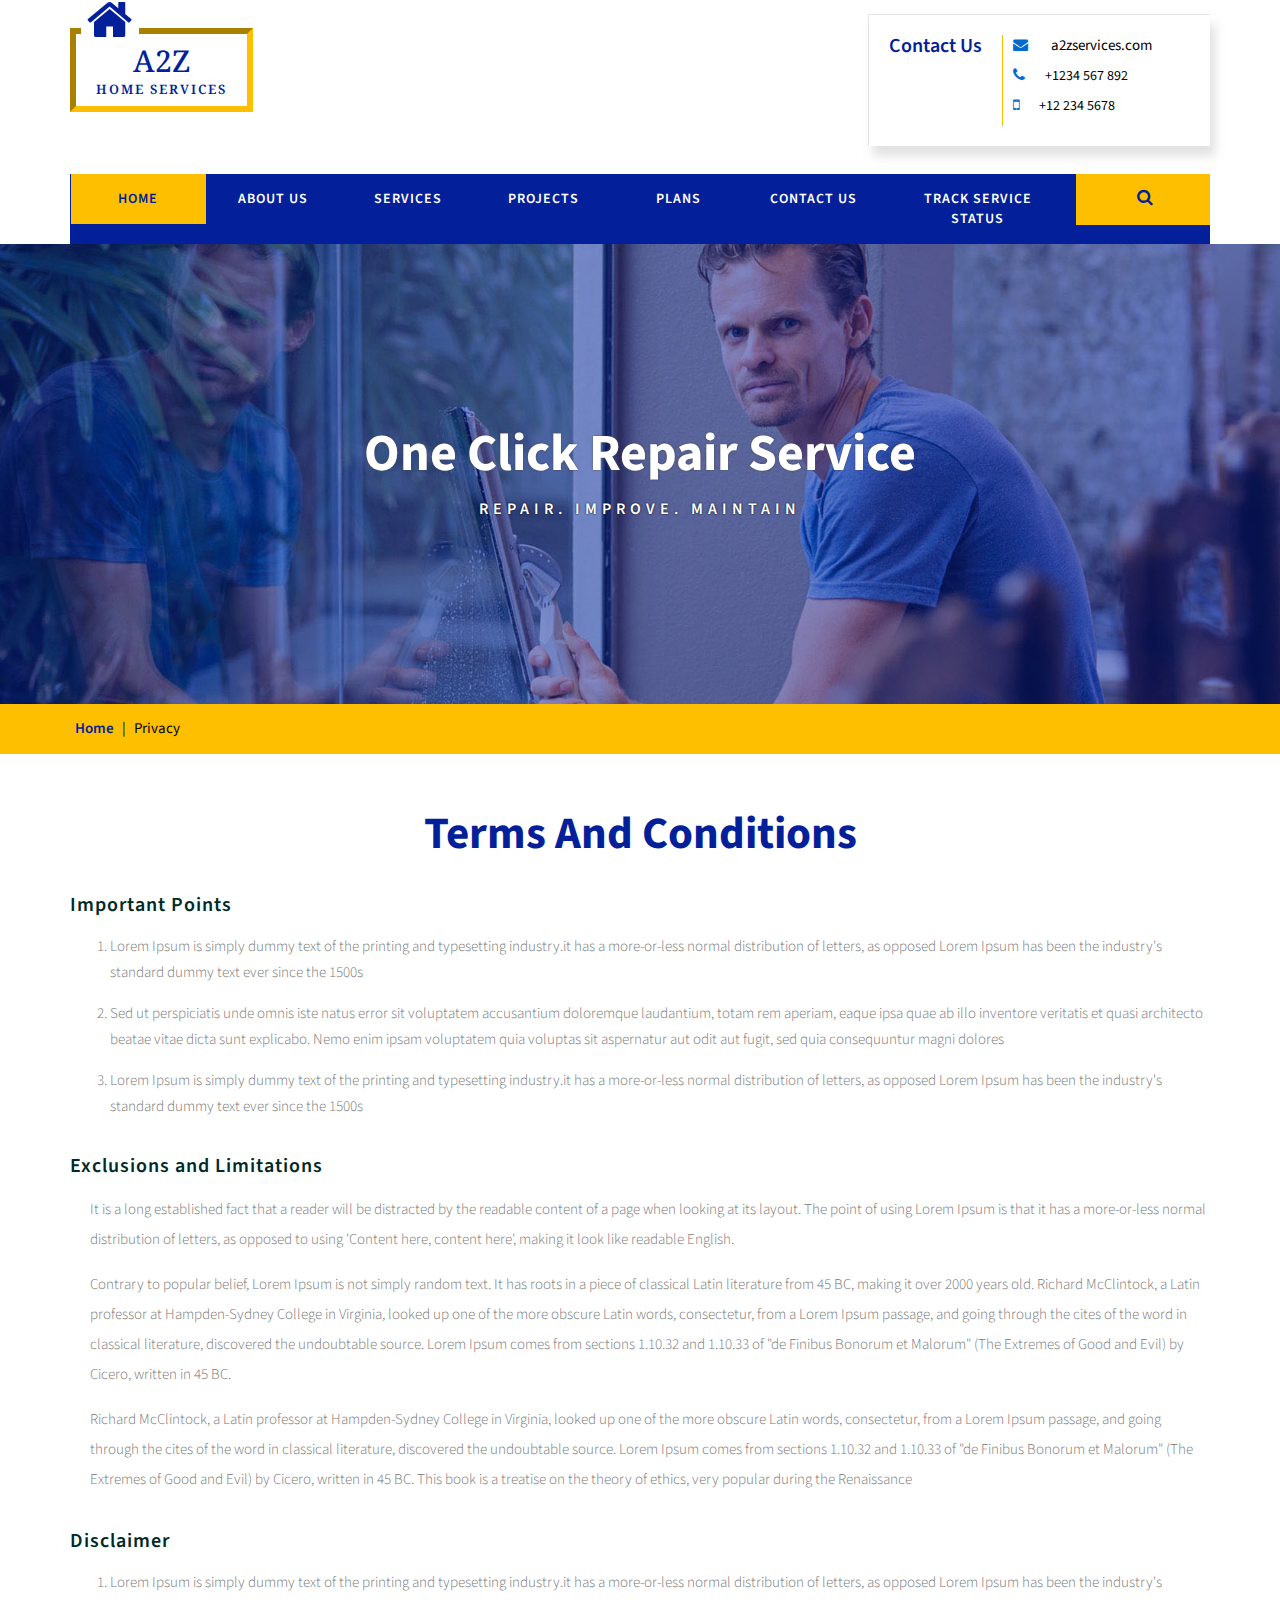
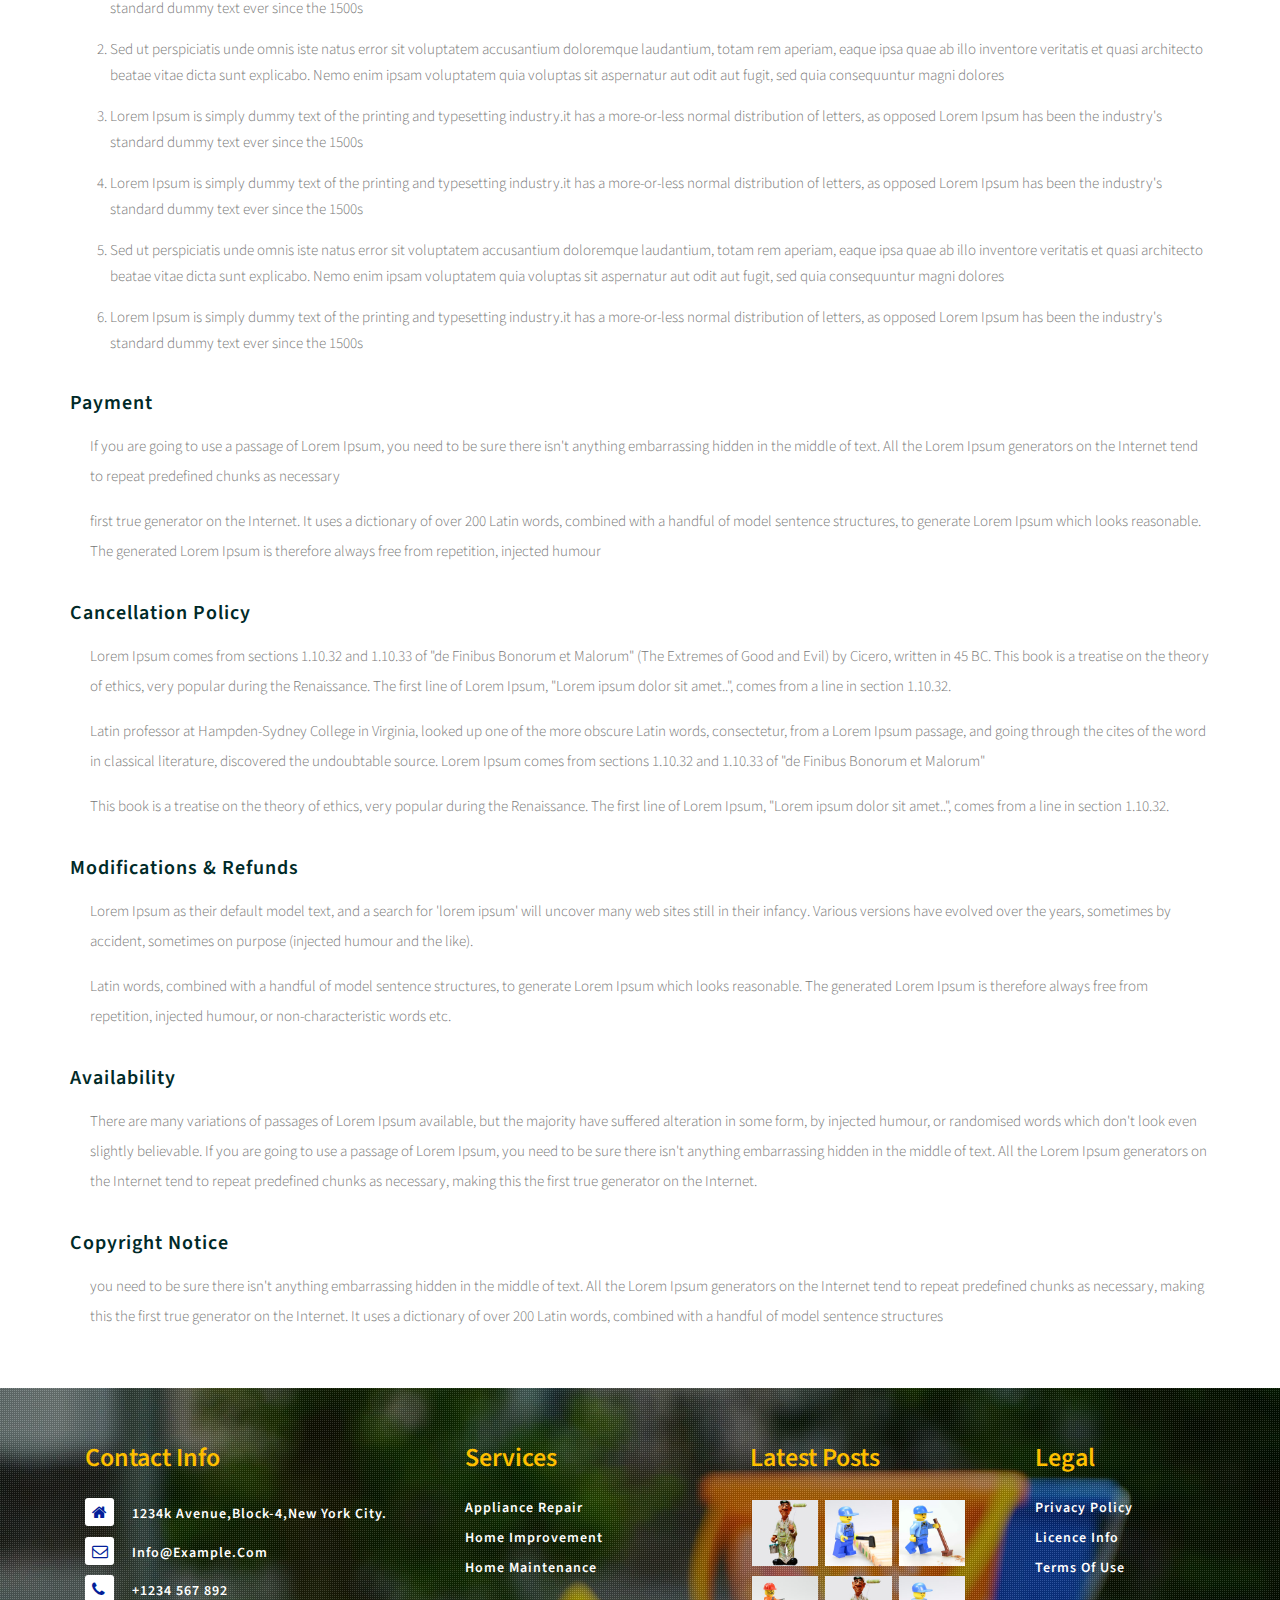
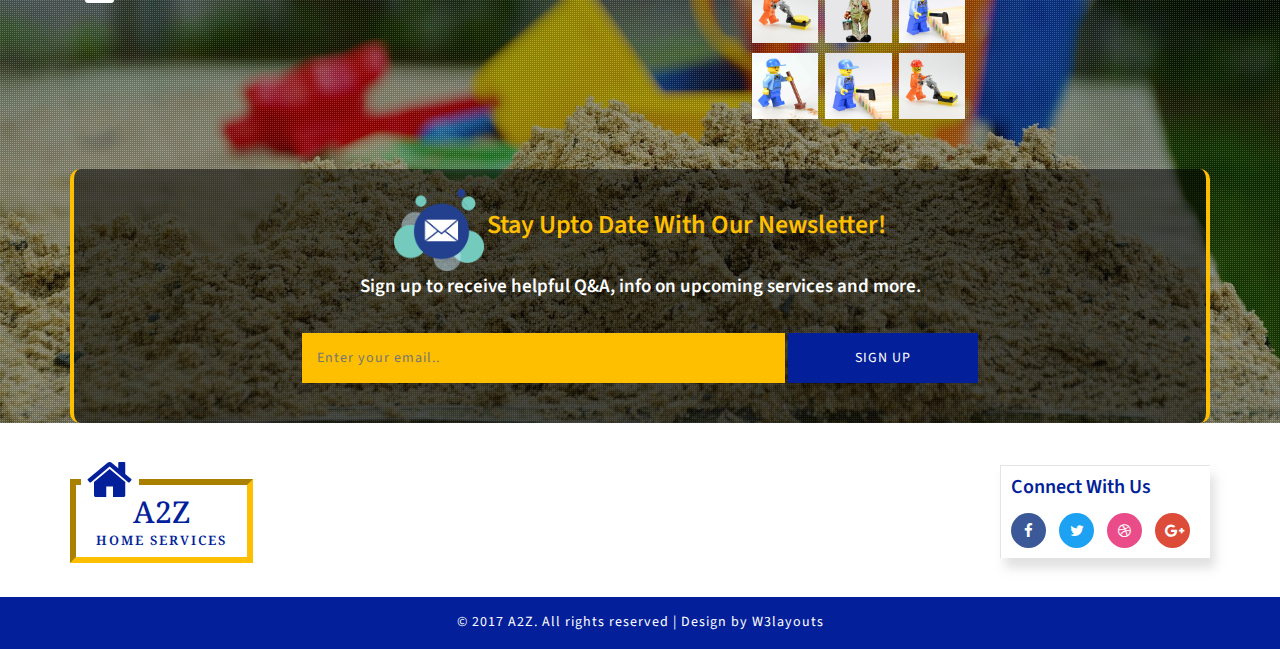
<file: AMC/CustTemp/terms.html>
<!--
Author: W3layouts
Author URL: http://w3layouts.com
License: Creative Commons Attribution 3.0 Unported
License URL: http://creativecommons.org/licenses/by/3.0/
-->
<!DOCTYPE html>
<html lang="zxx">

<head>
	<title>A2Z a Corporate Category Flat Bootstrap Responsive Website Template | Terms :: w3layouts</title>
	<!-- for-mobile-apps -->
	<meta name="viewport" content="width=device-width, initial-scale=1">
	<meta http-equiv="Content-Type" content="text/html; charset=utf-8" />
	<meta name="keywords" content="A2Z Responsive web template, Bootstrap Web Templates, Flat Web Templates, Android Compatible web template, 
Smartphone Compatible web template, free webdesigns for Nokia, Samsung, LG, SonyEricsson, Motorola web design" />
	<script>
		addEventListener("load", function () {
			setTimeout(hideURLbar, 0);
		}, false);

		function hideURLbar() {
			window.scrollTo(0, 1);
		}
	</script>
	<!-- //for-mobile-apps -->
	<link href="css/bootstrap.css" rel="stylesheet" type="text/css" media="all" />
	<link href="css/font-awesome.css" rel="stylesheet" type="text/css" media="all" />
	<link href="css/style.css" rel="stylesheet" type="text/css" media="all" />
	<link href="//fonts.googleapis.com/css?family=Noto+Serif:400,400i,700,700i" rel="stylesheet">
	<link href="//fonts.googleapis.com/css?family=Source+Sans+Pro:200,200i,300,300i,400,400i,600,600i,700,700i,900,900i" rel="stylesheet">

</head>

<body>
	<!-- header -->
	<div class="header-w3layouts">
		<div class="container">

			<div class="logo-nav-agileits">
				<div class="logo-nav-left">
					<h1>
						<a href="index.html">
							<span class="fa fa-home"></span>a2z
							<span class="logo-title">home services</span>
						</a>
					</h1>
				</div>

				<div class="header-grid-left-wthree">
					<div class="h3-title">
						<h3>contact us</h3>
					</div>
					<ul>
						<li>
							<span class="fa fa-envelope" aria-hidden="true"></span>
							<a href="mailto:info@example.com">a2zservices.com</a>
						</li>
						<li>
							<span class="fa fa-phone" aria-hidden="true"></span>+1234 567 892</li>
						<li>
							<span class="fa fa-mobile" aria-hidden="true"></span>+12 234 5678
						</li>
					</ul>
					<div class="clearfix"> </div>
				</div>
				<div class="clearfix"> </div>
			</div>
			<div class="clearfix"> </div>
			<div class="logo-nav-left1">
				<nav class="navbar navbar-default">
					<!-- Brand and toggle get grouped for better mobile display -->
					<div class="navbar-header">
						<button type="button" class="navbar-toggle collapsed navbar-toggle1" data-toggle="collapse" data-target="#bs-megadropdown-tabs">Menu
							<span class="sr-only">Toggle navigation</span>
							<span class="icon-bar"></span>
							<span class="icon-bar"></span>
							<span class="icon-bar"></span>
						</button>
					</div>

					<div class="collapse navbar-collapse" id="bs-megadropdown-tabs">
						<ul class="nav navbar-nav">
							<li class="active">
								<a href="index.html">Home</a>
							</li>
							<li>
								<a href="about.html">about us</a>
							</li>
							<li>
								<a href="services.html">services</a>
							</li>
							<li>
								<a href="projects.html">Projects</a>
							</li>
							<li>
								<a href="plan.html">plans</a>
							</li>
							<li>
								<a href="contact.html">contact us</a>
							</li>
							<li>
								<a href="status.html">track service status</a>
							</li>
							<li class="s-bar">
								<div class="search-w3_agileits">
									<input class="search_box" type="checkbox" id="search_box">
									<label class="icon-search" for="search_box">
										<span class="fa fa-search" aria-hidden="true"></span>
									</label>
									<div class="search_form">
										<form action="#" method="post">
											<input type="search" name="Search" placeholder=" " />
											<input type="submit" value="Search">
										</form>
									</div>
								</div>
							</li>
						</ul>
					</div>

				</nav>
			</div>
			<div class="clearfix"> </div>
		</div>
	</div>
	<!-- //header -->
	<div class="banner-bg2">
		<div class="banner-info bg3 inner">
			<h3>one click repair service</h3>
			<p>repair.&nbsp;improve.&nbsp;maintain</p>
		</div>
	</div>
	<!-- breadcrumbs -->
	<div class="breadcrumbs-w3l">
		<div class="container">
			<span class="breadcrumbs">
				<a href="index.html">Home</a> |
				<span>Privacy</span>
			</span>
		</div>
	</div>
	<!-- Terms of use-section -->

	<div class="container">
		<div class="w3ls-section">
			<section class="terms-of-use">
				<!-- terms -->
				<div class="terms">
					<h4 class="main-title">Terms and Conditions</h4>
					<h6>Important Points</h6>
					<ol start="1">
						<li>Lorem Ipsum is simply dummy text of the printing and typesetting industry.it has a more-or-less normal distribution
							of letters, as opposed Lorem Ipsum has been the industry's standard dummy text ever since the 1500s</li>
						<li>Sed ut perspiciatis unde omnis iste natus error sit voluptatem accusantium doloremque laudantium, totam rem aperiam,
							eaque ipsa quae ab illo inventore veritatis et quasi architecto beatae vitae dicta sunt explicabo. Nemo enim ipsam
							voluptatem quia voluptas sit aspernatur aut odit aut fugit, sed quia consequuntur magni dolores</li>
						<li>Lorem Ipsum is simply dummy text of the printing and typesetting industry.it has a more-or-less normal distribution
							of letters, as opposed Lorem Ipsum has been the industry's standard dummy text ever since the 1500s</li>
					</ol>
					<h6>Exclusions and Limitations</h6>
					<p>It is a long established fact that a reader will be distracted by the readable content of a page when looking at its
						layout. The point of using Lorem Ipsum is that it has a more-or-less normal distribution of letters, as opposed to
						using 'Content here, content here', making it look like readable English.</p>
					<p>Contrary to popular belief, Lorem Ipsum is not simply random text. It has roots in a piece of classical Latin literature
						from 45 BC, making it over 2000 years old. Richard McClintock, a Latin professor at Hampden-Sydney College in Virginia,
						looked up one of the more obscure Latin words, consectetur, from a Lorem Ipsum passage, and going through the cites
						of the word in classical literature, discovered the undoubtable source. Lorem Ipsum comes from sections 1.10.32 and
						1.10.33 of "de Finibus Bonorum et Malorum" (The Extremes of Good and Evil) by Cicero, written in 45 BC. </p>
					<p> Richard McClintock, a Latin professor at Hampden-Sydney College in Virginia, looked up one of the more obscure Latin
						words, consectetur, from a Lorem Ipsum passage, and going through the cites of the word in classical literature, discovered
						the undoubtable source. Lorem Ipsum comes from sections 1.10.32 and 1.10.33 of "de Finibus Bonorum et Malorum" (The
						Extremes of Good and Evil) by Cicero, written in 45 BC. This book is a treatise on the theory of ethics, very popular
						during the Renaissance</p>
					<h6>Disclaimer</h6>
					<ol start="1">
						<li>Lorem Ipsum is simply dummy text of the printing and typesetting industry.it has a more-or-less normal distribution
							of letters, as opposed Lorem Ipsum has been the industry's standard dummy text ever since the 1500s</li>
						<li>Sed ut perspiciatis unde omnis iste natus error sit voluptatem accusantium doloremque laudantium, totam rem aperiam,
							eaque ipsa quae ab illo inventore veritatis et quasi architecto beatae vitae dicta sunt explicabo. Nemo enim ipsam
							voluptatem quia voluptas sit aspernatur aut odit aut fugit, sed quia consequuntur magni dolores</li>
						<li>Lorem Ipsum is simply dummy text of the printing and typesetting industry.it has a more-or-less normal distribution
							of letters, as opposed Lorem Ipsum has been the industry's standard dummy text ever since the 1500s</li>
						<li>Lorem Ipsum is simply dummy text of the printing and typesetting industry.it has a more-or-less normal distribution
							of letters, as opposed Lorem Ipsum has been the industry's standard dummy text ever since the 1500s</li>
						<li>Sed ut perspiciatis unde omnis iste natus error sit voluptatem accusantium doloremque laudantium, totam rem aperiam,
							eaque ipsa quae ab illo inventore veritatis et quasi architecto beatae vitae dicta sunt explicabo. Nemo enim ipsam
							voluptatem quia voluptas sit aspernatur aut odit aut fugit, sed quia consequuntur magni dolores</li>
						<li>Lorem Ipsum is simply dummy text of the printing and typesetting industry.it has a more-or-less normal distribution
							of letters, as opposed Lorem Ipsum has been the industry's standard dummy text ever since the 1500s</li>
					</ol>
					<h6>Payment</h6>
					<p>If you are going to use a passage of Lorem Ipsum, you need to be sure there isn't anything embarrassing hidden in the
						middle of text. All the Lorem Ipsum generators on the Internet tend to repeat predefined chunks as necessary</p>
					<p>first true generator on the Internet. It uses a dictionary of over 200 Latin words, combined with a handful of model
						sentence structures, to generate Lorem Ipsum which looks reasonable. The generated Lorem Ipsum is therefore always
						free from repetition, injected humour</p>
					<h6>Cancellation Policy</h6>
					<p>Lorem Ipsum comes from sections 1.10.32 and 1.10.33 of "de Finibus Bonorum et Malorum" (The Extremes of Good and Evil)
						by Cicero, written in 45 BC. This book is a treatise on the theory of ethics, very popular during the Renaissance.
						The first line of Lorem Ipsum, "Lorem ipsum dolor sit amet..", comes from a line in section 1.10.32.</p>
					<p>Latin professor at Hampden-Sydney College in Virginia, looked up one of the more obscure Latin words, consectetur, from
						a Lorem Ipsum passage, and going through the cites of the word in classical literature, discovered the undoubtable
						source. Lorem Ipsum comes from sections 1.10.32 and 1.10.33 of "de Finibus Bonorum et Malorum"</p>
					<p>This book is a treatise on the theory of ethics, very popular during the Renaissance. The first line of Lorem Ipsum,
						"Lorem ipsum dolor sit amet..", comes from a line in section 1.10.32.</p>
					<h6>Modifications & Refunds</h6>
					<p> Lorem Ipsum as their default model text, and a search for 'lorem ipsum' will uncover many web sites still in their infancy.
						Various versions have evolved over the years, sometimes by accident, sometimes on purpose (injected humour and the
						like).
					</p>
					<p> Latin words, combined with a handful of model sentence structures, to generate Lorem Ipsum which looks reasonable. The
						generated Lorem Ipsum is therefore always free from repetition, injected humour, or non-characteristic words etc.</p>
					<h6>Availability</h6>
					<p>There are many variations of passages of Lorem Ipsum available, but the majority have suffered alteration in some form,
						by injected humour, or randomised words which don't look even slightly believable. If you are going to use a passage
						of Lorem Ipsum, you need to be sure there isn't anything embarrassing hidden in the middle of text. All the Lorem Ipsum
						generators on the Internet tend to repeat predefined chunks as necessary, making this the first true generator on the
						Internet.
					</p>
					<h6>Copyright Notice</h6>
					<p> you need to be sure there isn't anything embarrassing hidden in the middle of text. All the Lorem Ipsum generators on
						the Internet tend to repeat predefined chunks as necessary, making this the first true generator on the Internet. It
						uses a dictionary of over 200 Latin words, combined with a handful of model sentence structures</p>
				</div>
				<!-- /terms -->
			</section>
		</div>
	</div>
	<!-- //Terms of use-section -->

	<!-- footer -->
	<div class="footer-main-w3_agile">
		<div class="footer-dot">
			<div class="container">
				<div class="footer-bottom">
					<div class="col-md-4 col-sm-6 col-xs-6 footer-grid1 address">
						<h4>Contact Info</h4>
						<ul>
							<li>
								<span class="fa fa-home" aria-hidden="true"></span>
								<p>1234k Avenue,block-4,New York City.</p>
							</li>
							<li>
								<span class="fa fa-envelope-o" aria-hidden="true"></span>
								<a href="mailto:info@example.com">info@example.com</a>
							</li>
							<li>
								<span class="fa fa-phone" aria-hidden="true"></span>
								<p>+1234 567 892</p>
							</li>
						</ul>
					</div>
					<div class="col-md-3 col-sm-6 col-xs-6 footer-grid1 res">
						<h4>services</h4>
						<ul>
							<li>
								<a href="#">appliance repair</a>
							</li>
							<li>
								<a href="#">home improvement</a>
							</li>
							<li>
								<a href="#">home maintenance</a>
							</li>
						</ul>
					</div>
					<div class="col-md-3 col-sm-6 col-xs-6 footer-grid1 ftr-img">
						<h4>latest Posts</h4>
						<ul>
							<li>
								<a href="single.html">
									<img src="images/t1.jpg" alt=" " class="img-responsive" />
								</a>
							</li>
							<li>
								<a href="single.html">
									<img src="images/t2.jpg" alt=" " class="img-responsive" />
								</a>
							</li>
							<li>
								<a href="single.html">
									<img src="images/t3.jpg" alt=" " class="img-responsive" />
								</a>
							</li>
							<li>
								<a href="single.html">
									<img src="images/t4.jpg" alt=" " class="img-responsive" />
								</a>
							</li>
							<li>
								<a href="single.html">
									<img src="images/t1.jpg" alt=" " class="img-responsive" />
								</a>
							</li>
							<li>
								<a href="single.html">
									<img src="images/t2.jpg" alt=" " class="img-responsive" />
								</a>
							</li>
							<li>
								<a href="single.html">
									<img src="images/t3.jpg" alt=" " class="img-responsive" />
								</a>
							</li>
							<li>
								<a href="single.html">
									<img src="images/t2.jpg" alt=" " class="img-responsive" />
								</a>
							</li>
							<li>
								<a href="single.html">
									<img src="images/t4.jpg" alt=" " class="img-responsive" />
								</a>
							</li>
						</ul>
					</div>
					<div class="col-md-2 col-sm-6 col-xs-6 footer-grid1">
						<h4>legal</h4>
						<ul>
							<li>
								<a href="privacy.html">privacy policy</a>
							</li>
							<li>
								<a href="#">licence info</a>
							</li>
							<li>
								<a href="terms.html">terms of use</a>
							</li>
						</ul>
					</div>
					<div class="clearfix"></div>
				</div>
				<div class="agileinfo-subscribe-grid text-center">
					<img src="images/mail.png" alt="">
					<h4>stay upto date with our newsletter!</h4>
					<p>Sign up to receive helpful Q&A, info on upcoming services and more.</p>
					<form action="#" method="post">
						<input type="email" placeholder="Enter your email.." name="Subscribe" required="">
						<button class="btn1">sign up</button>
					</form>
				</div>
			</div>
		</div>
	</div>
	<div class="cpy-footer">
		<div class="container">
			<div class="footer-top">
				<div class="logo-nav-left footer-top1">
					<h2>
						<a href="index.html">
							<span class="fa fa-home logo-ftr"></span>a2z
							<span class="logo-title">home services</span>
						</a>
					</h2>
				</div>
				<div class="footer-social">
					<h4>connect with us</h4>
					<ul>
						<li>
							<a href="#">
								<span class="fa fa-facebook icon_facebook"></span>
							</a>
						</li>
						<li>
							<a href="#">
								<span class="fa fa-twitter icon_twitter"></span>
							</a>
						</li>
						<li>
							<a href="#">
								<span class="fa fa-dribbble icon_dribbble"></span>
							</a>
						</li>
						<li>
							<a href="#">
								<span class="fa fa-google-plus icon_g_plus"></span>
							</a>
						</li>
					</ul>
				</div>
				<div class="clearfix"></div>
			</div>
		</div>
		<div class="cpy-text">
			<p>© 2017 A2Z. All rights reserved | Design by
				<a href="http://w3layouts.com/">W3layouts</a>
			</p>
		</div>

	</div>
	<!--//footer  -->
	<!-- js -->
	<script src="js/jquery-2.2.3.min.js"></script>
	<!-- //js-->
	<!--search-bar-->
	<script src="js/main.js"></script>
	<!--//search-bar-->
	<!-- start-smooth-scrolling -->
	<script src="js/move-top.js"></script>
	<script src="js/easing.js"></script>
	<script>
		jQuery(document).ready(function ($) {
			$(".scroll").click(function (event) {
				event.preventDefault();

				$('html,body').animate({
					scrollTop: $(this.hash).offset().top
				}, 1000);
			});
		});
	</script>
	<!-- //end-smooth-scrolling -->
	<!-- smooth-scrolling-of-move-up -->
	<script>
		$(document).ready(function () {
			/*
			var defaults = {
				containerID: 'toTop', // fading element id
				containerHoverID: 'toTopHover', // fading element hover id
				scrollSpeed: 1200,
				easingType: 'linear' 
			};
			*/

			$().UItoTop({
				easingType: 'easeOutQuart'
			});

		});
	</script>
	<script src="js/SmoothScroll.min.js"></script>
	<!-- Bootstrap core JavaScript
    ================================================== -->
	<!-- Placed at the end of the document so the pages load faster -->
	<script src="js/bootstrap.js"></script>
</body>

</html>
</file>
<file: AMC/CustTemp/css/JiSlider.css>
/****** JiSlider css ******/
	#JiSlider {
				width: 100%;
				height: 100%;
			}
.jislider ul {
	height: 100%;
	margin: 0;
	padding: 0;
	position: relative;
	list-style-type: none;
}

.jislider ul li {
	position: relative;
	height: 100%;
	float: left;
	overflow: hidden;
}

.jislider__img {
	position: absolute;
	top: 0;
	left: 0;
	background-size: cover;
	background-position: center;
	width: 100%;
	height: 100%;
	z-index: -1;
}

.jislider__left-arrow {
	position: absolute;
	left: 30px;
	top: 0;
	bottom: 0;
	margin: auto;
	width: 30px;
	height: 60px;
	cursor: pointer;
	display:none;
}

.jislider__left-arrow__top {
	content: '';
	position: absolute;
	top: 0;
	left: 0;
	width: 2px;
	height: 30px;
	background-color: inherit;
	-webkit-transform: rotate(30deg) translateX(10px) translateY(-3px);
	-ms-transform: rotate(30deg) translateX(10px) translateY(-3px);
	transform: rotate(30deg) translateX(10px) translateY(-3px);
	display:none;
}

.jislider__left-arrow__bottom {
	content: '';
	position: absolute;
	bottom: 0;
	left: 0;
	width: 2px;
	height: 30px;
	background-color: inherit;
	-webkit-transform: rotate(-30deg) translateX(10px) translateY(3px);
	-ms-transform: rotate(-30deg) translateX(10px) translateY(3px);
	transform: rotate(-30deg) translateX(10px) translateY(3px);
	display:none;
}


.jislider__right-arrow {
	position: absolute;
	right: 30px;
	top: 0;
	bottom: 0;
	margin: auto;
	width: 30px;
	height: 60px;
	cursor: pointer;
	display:none;
}

.jislider__right-arrow__top {
	content: '';
	position: absolute;
	top: 0;
	right: 0;
	width: 2px;
	height: 30px;
	background-color: inherit;
	-webkit-transform: rotate(-30deg) translateX(-10px) translateY(-3px);
	-ms-transform: rotate(-30deg) translateX(-10px) translateY(-3px);
	transform: rotate(-30deg) translateX(-10px) translateY(-3px);
	display:none;
}

.jislider__right-arrow__bottom {
	content: '';
	position: absolute;
	bottom: 0;
	right: 0;
	width: 2px;
	height: 30px;
	background-color: inherit;
	-webkit-transform: rotate(30deg) translateX(-10px) translateY(3px);
	-ms-transform: rotate(30deg) translateX(-10px) translateY(3px);
	transform: rotate(30deg) translateX(-10px) translateY(3px);
	display:none;
}

.jislider__controller {
    position: absolute;
    max-width: 80%;
    padding: 0 30px;
    left:0%;
    right: 0;
    bottom: 20%;
    margin: auto;
    text-align: center;
}

.jislider__button {
    display: inline-block;
    width: 10px;
    height: 10px;
    margin: 5px 10px;
    border-radius: 50%;
    -webkit-border-radius: 50%;
    -o-border-radius: 50%;
    -moz-border-radius: 50%;
    -ms-border-radius: 50%;
    cursor: pointer;
    border: 2px solid #031f9a!important;
}
.jislider__button.jislider__on {
    background: #031f9a!important;
    border: 2px solid #031f9a!important;
}
.jislider__controller {
    width: 500px!important;
}
/*--start-responsive-design--*/

@media (max-width:600px){
	.jislider__left-arrow {
		position: absolute;
		left: 10px;
		top: 0;
		bottom: 0;
		margin: auto;
		width: 30px;
		height: 60px;
		cursor: pointer;
	}
	.jislider__right-arrow {
		position: absolute;
		right: 10px;
		top: 0;
		bottom: 0;
		margin: auto;
		width: 30px;
		height: 60px;
		cursor: pointer;
	}
}
@media (max-width:480px){

	
}
@media (max-width:414px){

}
@media (max-width:384px){

}
@media (max-width:375px){
	.jislider__controller {
		bottom: 16%;
	}
}
@media (max-width:320px){
.jislider__controller {
		bottom: 13%;
	}
}
</file>
<file: AMC/CustTemp/css/style.css>
/*--
Author: W3layouts
Author URL: http://w3layouts.com
License: Creative Commons Attribution 3.0 Unported
License URL: http://creativecommons.org/licenses/by/3.0/
--*/

html,
body {
    background: #fff;
    font-family: 'Source Sans Pro', sans-serif;
}

p {
    margin: 0;
    color: #777;
    font-size: 14px;
    line-height: 1.7;
}

h1,
h2,
h3,
h4,
h5,
h6 {
    font-family: 'Source Sans Pro', sans-serif;
    margin: 0;
}

ul,
label {
    margin: 0;
    list-style-type: none;
    padding: 0;
}

body a {
    transition: 0.5s all;
    -webkit-transition: 0.5s all;
    -moz-transition: 0.5s all;
    -o-transition: 0.5s all;
    -ms-transition: 0.5s all;
    text-decoration: none;
    outline: none;
}

body a:hover {
    text-decoration: none;
}


/*-- header --*/

.header-grid-left ul li a,
.new-collections-grid1-image-pos a,
.new-collections-grid1 h4 a,
.login a,
.register-home a,
.checkout-right-basket a,
.bootstrap-tab-text-grid-right ul li a,
.occasion-cart a,
input[type="submit"],
.mail-grid-right1 ul li a,
.categories ul li a,
.new-products-grid-right-add-cart p a,
.new-products-grid-right h4 a,
.products-right-grid1-add-cart p a,
.timer-grid-left h3 a,
.new-collections-grid1-left p a,
.copy-right p a,
.footer-grid-sub-grid-right h4 a,
input[type="submit"],
.footer-grid ul li a {
    transition: .5s ease-in-out;
    -webkit-transition: .5s ease-in-out;
    -moz-transition: .5s ease-in-out;
    -o-transition: .5s ease-in-out;
}

.w3layouts-header{
    background: #fff;
    margin: 0.2em 0;
}

.header-grid {
    padding: 1em 0;
    border-top: 1px solid #DEDEDE;
    background: #fff;
    float: right;
}

.logo-nav-agileits {
    padding: 1em 0;
}

.header-grid-left-wthree {
    float: right;
    width: 30%;
    -webkit-box-shadow: 5px 10px 10px 0px rgba(216, 216, 216, 0.78);
    -moz-box-shadow: 5px 10px 10px 0px rgba(216, 216, 216, 0.78);
    box-shadow: 5px 10px 10px 0px rgba(216, 216, 216, 0.78);
    padding: 20px;
    border-style: solid;
    border-width: 1px 0 0 1px;
    border-color: #e4e4e4;
}

.header-grid-left-wthree ul li {
    display: block;
    font-size: 14px;
    color: #000;
    margin-bottom: 10px;
}
.header-grid-left-wthree ul li a {
    text-decoration: none;
    color: #000000;
    font-size: 15px;
}

.header-grid-left ul li a:hover {
    color: #1da1f2;
}

.header-grid-right {
    float: right;
}

.h3-title h3 {
    float: left;
    font-size: 20px;
    text-transform: capitalize;
    font-weight: 600;
    margin-right: 20px;
    color: #031f9a;
}

.header-grid-left-wthree ul {
    float: left;
    padding: 0 10px;
    border-left: 1px solid #febf00;
}

.logo-nav-left {
    float: left;
    border-top: none;
    margin: 1em 0 0;
    padding: 10px 20px 10px;
    text-align: center;
    border: 6px inset #febf00;
    position: relative;
}

.logo-nav-left h1 a {
    font-size: 30px;
    color: #031f9a;
    text-transform: uppercase;
    display: block;
    text-decoration: none;
    font-family: 'Noto Serif', serif;
}

.logo-nav-left h1 a span.fa {
    padding: 6px;
    font-size: 49px;
    top: -45px;
    background: #fff;
    left: 5px;
    position: absolute;
    color: #031f9a;
}

.header-grid-left-wthree ul li span.fa {
    margin-right: 20px;
    font-size: 15px;
    color: #046acf;
}

span.logo-title {
    display: block;
    letter-spacing: 2px;
    font-size: 13px;
    margin-top: 5px;
    font-weight: 600;
    color: #031f9a;
    text-transform: uppercase;
}

span.sub-title {
    color: #fff;
    display: inline-block;
    width: 100px;
    height: 4px;
    background-color: #fff;
    margin: 0px 13px;
    /* transform: rotate(45deg); */
}

.logo-nav-left1 ul li a {
    font-size: 14px;
    color: #fff;
    text-decoration: none;
    font-family: 'Source Sans Pro', sans-serif;
    text-transform: uppercase;
    font-weight: 600;
    letter-spacing: 1px;
}
.navbar-nav > li:nth-child(7) {
    width: 17.05%;
}
.navbar-nav > li {
    float: left;
    width: 11.85%;
    text-align: center;
}
.navbar-default .navbar-nav>li>a {
    color: #fff;
}

.logo-nav-left1 ul li.active a.act {
    color: #1da1f2;
}

.multi-column-dropdown li a {
    color: #fff !important;
}

.navbar-default .navbar-nav>.active>a,
.navbar-default .navbar-nav>.active>a:hover,
.navbar-default .navbar-nav>.active>a:focus {
    background-color: #febf00;
    color: #031f9a !important;
}

.navbar-default .navbar-collapse,
.navbar-default .navbar-form {
    border: none;
}

.nav .open>a,
.nav .open>a:hover,
.nav .open>a:focus {
    color: #d8703f;
}

.navbar-default {
    background: none;
    border: none;
    margin: 1em 0 0;
    min-height: auto;
}

.navbar-collapse {
    padding: 0;
}

.dropdown-menu li a {
    color: #fff;
}

.dropdown-menu>li>a:hover,
.dropdown-menu>li>a:focus {
    background-color: #fff;
    color: #031f9a;
}

.nav .open>a,
.nav .open>a:hover,
.nav .open>a:focus {
    background: none;
    border: none;
}

.navbar-default .navbar-nav>.open>a,
.navbar-default .navbar-nav>.open>a:hover,
.navbar-default .navbar-nav>.open>a:focus {
    background-color: #febf00;
    color: #031f9a;
}

.navbar-default .navbar-nav>li>a:hover,
.navbar-default .navbar-nav>li>a:focus {
    color: #031f9a;
    background-color: #febf00;
}

li.active {
    background: #fff;
}

li.active a {
    color: #006eb7 !important;
}

ul.nav.navbar-nav {
    background: #031f9a;
    float: none;
    border-left: 1px solid #031f9a;
}

li.dropdown-menu {
    border: none;
}

.dropdown-menu {
    position: absolute;
    top: 100%;
    left: 0;
    z-index: 1000;
    display: none;
    float: left;
    min-width: 160px;
    padding: 0;
    margin: 2px 0 0;
    font-size: 14px;
    text-align: left;
    list-style: none;
    background-color: #031f9a;
    -webkit-background-clip: padding-box;
    background-clip: padding-box;
    border: 1px solid #ccc;
    border: 1px solid rgba(0, 0, 0, .15);
    border-radius: 4px;
    -webkit-box-shadow: 0 6px 12px rgba(0, 0, 0, .175);
    box-shadow: 0 6px 12px rgba(0, 0, 0, .175);
}


/*--search--*/

ul li.s-bar {
    background: #febf00;
    padding: 12px 11px 16px 12px;
    border-left: 1px solid #031f9a;
}

.search label.icon-search {
    color: #212121;
    cursor: pointer;
}

.search_form {
    position: absolute;
    z-index: 9999;
    right: 0;
    top: 15px;
    overflow: hidden;
    width: 20px;
    height: 0px;
    background: #031f9a;
    transition: height 0.2s ease-out 0.5s, top 0.2s ease-out 0.5s, padding 0.2s ease-out 0.5s, width 0.3s ease-out 0.2s;
    -webkit-transition: height 0.2s ease-out 0.5s, top 0.2s ease-out 0.5s, padding 0.2s ease-out 0.5s, width 0.3s ease-out 0.2s;
}

.search_form form {
    opacity: 0;
    transition: all 0.3s ease-out;
    -webkit-transition: all 0.3s ease-out;
}

.search_form input[type='search'] {
    width: 353px;
    padding: 6px;
    outline: none;
    font-size: 14px;
    color: #555;
    border: 1px solid #fff;
    background: #fff;
}

.search_form input[type='search']::-webkit-input-placeholder {
    color: #fff !important;
}

.search_form input[type='submit'] {
    outline: none;
    display: inline-block;
    color: #031f9a;
    font-size: 14px;
    letter-spacing: .5px;
    background: #febf00;
    border: none;
    text-transform: uppercase;
    padding: 7px 36px;
    font-weight: 600;
}

.search_form input[type='submit']:hover {
    background: #046acf;
    color: #fff;
}

.search_box {
    visibility: hidden;
}

.search_box:checked~.search_form {
    width: 500px;
    height: 53px;
    padding: 10px;
    top: 52px;
    transition: height 0.2s ease-out, top 0.2s ease-out, padding 0.2s ease-out, 0.3s width ease-out 0.2s;
    -webkit-transition: height 0.2s ease-out, top 0.2s ease-out, padding 0.2s ease-out, 0.3s width ease-out 0.2s;
}

.search_box:checked~.search_form form {
    opacity: 1;
    transition: 0.3s all ease-out 0.5s;
    -webkit-transition: 0.3s all ease-out 0.5s;
}

label.icon-search span {
    color: #031f9a;
    font-size: 1.2em;
    padding-right: 12px;
    cursor: pointer;
}


/*--//search--*/


/*-- //banner --*/


/*-- banner-top --*/

.banner-info {
    padding: 13em 0 0em;
    text-align: center;
}

.banner-top1 {
    background: url(../images/bg1.jpg) no-repeat center;
    background-size: cover;
    -webkit-background-size: cover;
    -moz-background-size: cover;
    -o-background-size: cover;
    -moz-background-size: cover;
}

.banner-top2 {
    background: url(../images/bg2.jpg) no-repeat center;
    background-size: cover;
    -webkit-background-size: cover;
    -moz-background-size: cover;
    -o-background-size: cover;
    -moz-background-size: cover;
}

.banner-top3 {
    background: url(../images/bg3.jpg) no-repeat center;
    background-size: cover;
    -webkit-background-size: cover;
    -moz-background-size: cover;
    -o-background-size: cover;
    -moz-background-size: cover;
}

.banner-top1,
.banner-top2,
.banner-top3 {
    min-height: 578px;
}

.banner-info h3 {
    color: #fff;
    font-size: 55px;
    font-weight: 600;
    text-transform: capitalize;
    margin-bottom: 10px;
}

.banner-info.info2 h3 {
    text-shadow: 0px 0px 0px #031f9a;
    color: #fff;
}

.banner-info p {
    color: #febf00;
    font-size: 16px;
    letter-spacing: 5px;
    font-weight: 600;
    text-transform: uppercase;
}

.bg3 {
    text-align: center;
}


/* //banner */

.w3ls-section {
    padding: 4em 0;
}


/* footer */

.logo-nav-left h2 a {
    font-size: 30px;
    color: #031f9a;
    text-transform: uppercase;
    display: block;
    text-decoration: none;
    font-family: 'Noto Serif', serif;
}

.logo-nav-left h2 a span.fa {
    padding: 6px;
    font-size: 49px;
    top: -36px;
    left: 5px;
    position: absolute;
    color: #031f9a;
}


/*-- //fixed social icons --*/

span.logo-ftr {
    background: #fff;
}

.footer-social {
    float: right;
    -webkit-box-shadow: 5px 10px 10px 0px rgba(216, 216, 216, 0.78);
    -moz-box-shadow: 5px 10px 10px 0px rgba(216, 216, 216, 0.78);
    box-shadow: 5px 10px 10px 0px rgba(216, 216, 216, 0.78);
    padding: 10px;
    border-style: solid;
    border-width: 1px 0 0 1px;
    border-color: #e4e4e4;
}

.footer-top {
    padding-bottom: 1em;
}

.footer-social ul li {
    display: inline-block;
}

span.icon_twitter {
    background: #1da1f2;
}

span.icon_facebook {
    background: #3b5998;
}

span.icon_dribbble {
    background: #ea4c89;
}

span.icon_g_plus {
    background: #dd4b39;
}

.footer-social ul li a {
    color: #212121;
}

.footer-social ul li span {
    margin-right: 10px;
    color: #fff;
    padding: 10px;
    -webkit-border-radius: 50%;
    -moz-border-radius: 50%;
    border-radius: 50%;
    width: 35px;
    height: 35px;
    font-size: 15px;
    text-align: center;
}

.footer-social ul {
    padding: 0px;
    -webkit-transform: translate(0px, 0);
    -moz-transform: translate(0px, 0);
    -ms-transform: translate(0px, 0);
    -o-transform: translate(0px, 0);
    transform: translate(0px, 0);
}

.footer-social ul li a {
    color: #212121;
}

.footer-social ul li:hover a {
    color: #fff;
    text-decoration: none;
}


/*-- //fixed wthree-social icons --*/

.footer-bottom {
    padding: 1em 0 3em;
}

.footer-grid1 h4,
.agileinfo-subscribe-grid h4,
.blog-text h5 {
    color: #febf00;
    font-weight: 600;
    font-size: 26px;
    margin-bottom: 25px;
    text-transform: capitalize;
}

.agileinfo-subscribe-grid h4 {
    display: inline;
}

.footer-social h4 {
    color: #031f9a;
    text-transform: capitalize;
    font-weight: 600;
    margin-bottom: 15px;
    font-size: 20px;
}

.footer-grid1 ul li {
    margin: 10px 0;
}

.footer-grid1 ul li span {
    font-size: 1em;
    margin: 0px 15px 0 0;
}

.footer-grid1.address ul li span {
    font-size: 16px;
    margin: 0px 15px 0 0;
    color: #031f9a;
    background: #fff;
    width: 29px;
    height: 28px;
    padding: 6px 7px;
    border-radius: 3px;
}

.footer-grid1 ul li a {
    color: #fff;
}

.footer-grid1 p,
.footer-grid1 a {
    display: inline;
    color: #fff;
    letter-spacing: 1px;
    font-weight: 600;
    text-transform: capitalize;
}

.agileinfo-subscribe-grid p {
    color: #fff;
    font-weight: 600;
    font-size: 19px;
}

.footer-main-w3_agile {
    background: url(../images/f.jpg) center no-repeat;
    background-size: cover;
}

.footer-dot {
    background: url(../images/dott.png)repeat 0px 0px;
    background-size: 2px;
    -webkit-background-size: 2px;
    -moz-background-size: 2px;
    -o-background-size: 2px;
    -ms-background-size: 2px;
    padding: 3em 0 0;
}

.agileinfo-subscribe-grid img {
    width: 8%;
}

.agileinfo-subscribe-grid input[type="email"] {
    display: inline-block;
    background: #febf00;
    border: none;
    width: 71%;
    outline: none;
    padding: 15px;
    font-size: 1em;
    color: #000;
    letter-spacing: 1px;
}

.agileinfo-subscribe-grid i.fa.fa-paper-plane-o {
    color: #FFFFFF !important;
    font-size: 1.2em !important;
}

.agileinfo-subscribe-grid form {
    width: 60%;
    margin: 30px auto 0;
}

.agileinfo-subscribe-grid button.btn1 {
    color: #ffffff;
    font-size: 1em;
    width: 28%;
    letter-spacing: 1px;
    border: none;
    outline: none;
    padding: 15px;
    text-transform: uppercase;
    text-align: center;
    text-decoration: none;
    background: #031f9a;
    transition: 0.5s all;
    -webkit-transition: 0.5s all;
    -moz-transition: 0.5s all;
    -o-transition: 0.5s all;
    -ms-transition: 0.5s all;
}

.agileinfo-subscribe-grid {
    border: solid #febf00;
    border-width: 0px 4px 0px;
    border-radius: 10px;
    padding: 20px 0 40px;
    background: rgba(0, 0, 0, 0.51);
}

button.btn1:hover {
    color: #febf00;
}

button.btn1:hover i.fa.fa-paper-plane-o {
    color: #2f2f2f !important;
}

.agile-info-subscribe.text-center p {
    color: #fff;
    letter-spacing: 1px;
    margin: 1em 0 0;
}

.cpy-footer {
    padding: 3em 0 0;
}

.cpy-text {
    background: #031f9a;
    margin: 20px 0 0;
}

.cpy-text {
    background: #031f9a;
    margin: 20px 0 0;
}

.cpy-text p {
    text-align: center;
    padding: 1em 0;
    color: #fff;
    letter-spacing: 1px;
}

.cpy-text p a {
    color: #fff;
}

.footer-grid1.ftr-img li {
    display: inline-block;
    width: 26%;
    margin: 2px;
}


/* //footer */

label.contact-form-text {
    font-size: 1em;
    margin: 1em 0 0.5em;
    color: #03b9f8;
    font-weight: 400;
}

.agileinfo-contact-main-address span {
    color: #ff0000;
}

.icon2 {
    margin-bottom: 1em;
}

label.header span {
    color: #fd1707;
}

.banner_form input[type=text] {
    padding: 0.75em 1em;
    color: #000;
    width: 100%;
    font-size: 1em;
    outline: none;
    border: 1px solid #c5c0c0;
    background: #f5f5f5;
    font-weight: 600;
}

.banner_form input[type="email"] {
    width: 100%;
    padding: 0.75em 1em;
    color: #000;
    font-size: 1em;
    outline: none;
    border: 1px solid #c5c0c0;
    background: #f5f5f5;
}

.form-select select {
    border: none;
    outline: none;
    font-size: 0.9em;
    background: url(../images/icon.png) no-repeat 95% center #f5f5f5;
    width: 100%;
    padding: 0.9em 1.5em;
    color: #000;
    -webkit-appearance: none;
    border: 1px solid #c5c0c0;
    font-weight: 600;
}

.banner_form input[type="submit"] {
    width: 27%;
    text-transform: uppercase;
    outline: none;
    cursor: pointer;
    color: #031f9a;
    font-size: 1em;
    font-weight: 600;
    padding: 0.5em 0;
    letter-spacing: 1px;
    border: none;
    background: #febf00;
    margin-top: 20px;
}

.banner_form input[type="submit"]:hover {
    color: #1853a1;
    background: rgb(255, 255, 255);
}

.banner-btm {
    margin-top: -7%;
    margin-bottom: 3%;
}

.banner-btm-grid2 {
    padding: 0;
}

.banner-btmg1,
.w3layouts-reg-form {
    background: #031f9a;
    padding: 2.5em;
    width: 45%;
}

.banner-subg1 {
    background: #031f9a;
    padding: 4em 2em;
    position: relative;
    text-align: center;
    margin-bottom: 2.6em;
}

.banner-btmg1 h3 {
    font-size: 24px;
    color: #febf00;
}

.banner-subg1 h3,
.about-bottom h5 {
    color: #febf00;
    font-size: 25px;
    text-transform: capitalize;
}

.about-bottom h5 {
    color: #FFF;
}

.w3ls-about-bottom h5 {
    color: #031f9a;
    font-weight: 600;
}

.banner-grid2 {
    margin: 0 0 0 2.6em;
    padding: 0;
}

.banner-grid2:last-child {
    margin: 0 0 0 2em;
}

.banner-subg1:last-child {
    margin-bottom: 0;
}

.banner-subg1 span.fa {
    font-size: 90px;
    color: #ffffff;
    opacity: 0.1;
    position: absolute;
    top: 38px;
    left: 8%;
}

.banner-subg1 p {
    color: #fff;
    width: 86%;
    margin: 26px auto;
}

.form-text {
    position: relative;
}

.banner-btmg1 img {
    position: absolute;
    right: -30px;
    width: 28%;
    top: -1px;
}

.form-text p {
    color: #fff;
    margin-top: 5px;
}

.banner_form {
    margin: 20px 0 0;
}

.form-tx textarea {
    font-size: 1em;
    color: #000;
    padding: 0.75em 1em;
    width: 100%;
    outline: none;
    resize: none;
    height: 3em;
    border: 1px solid #c5c0c0;
    background: #f5f5f5;
}

.read-btn a {
    color: #fff;
    display: inline-block;
    text-decoration: none;
    padding: 4px 16px;
    font-size: 15px;
    text-transform: capitalize;
    background: transparent;
    border: 2px solid #fff;
    transition: .5s ease-in;
    -webkit-transition: .5s ease-in;
    -moz-transition: .5s ease-in;
    -o-transition: .5s ease-in;
    -ms-transition: .5s ease-in;
    border-radius: 0px;
}


/*-- //banner-bottom --*/


/*-- about --*/

.agile-about-main {
    background: #febf00;
}

.about-left {
    background: url(../images/about.jpg) no-repeat center;
    background-size: cover;
    padding: 0;
}

.about-left,
.about-main-bg {
    min-height: 498px;
}

.about-main-bg {
    background: rgba(254, 191, 0, 0.74);
    padding-top: 150px;
}

h4.about-title {
    font-size: 7em;
    font-weight: bold;
    color: #031f9a;
}

h4.sub {
    font-size: 50px;
    font-weight: bold;
    color: #000;
    text-transform: capitalize;
}

h4.sub span {
    color: #e21111;
}

.about-bottom {
    float: left;
    margin-left: 3em;
}

.about-bottom p {
    color: #000;
    margin-top: 10px;
    font-size: 15px;
}

.about-bottom-right {
    margin-bottom: 30px;
}

.about-bottom-g1 {
    padding: 3em 3em 1em;
}

.abouthome-grid {
    float: left;
}

.hi-icon {
    display: inline-block;
    width: 50px;
    height: 50px;
    border-radius: 50%;
    text-align: center;
    color: #febf00;
    background: #031f9a;
    border: 3px solid #031f9a;
}

.hi-icon:before {
    font-size: 1.5em;
    display: block;
    line-height: 2.12em;
}

.about-bottom-g1 h4,
.stats h5 {
    font-weight: 600;
    color: #031f9a;
    font-size: 30px;
}

.about-grid {
    margin: 40px 25px 0;
    float: left;
    width: 65%;
}

.abt-img {
    padding: 3em 0 0;
    float: left;
    width: 20%;
}


/*-- //about --*/

.banner-bg2 {
    background: url(../images/bg1.jpg) no-repeat center;
    background-size: cover;
    min-height: 460px;
}


/*-- breadcrumbs --*/
.breadcrumbs-w3l {
    background: #febf00;
    padding: 14px 0;
}

span.breadcrumbs {
    color: #000;
    font-size: 15px;
}

span.breadcrumbs a {
    color: #031f9a;
    margin: 0 5px;
    font-size: 15px;
    font-weight: 600;
}

span.breadcrumbs span {
    padding: 0 5px;
}

span.breadcrumbs a:hover {
    text-decoration: underline;
}

h4.main-title {
    font-size: 45px;
    text-transform: capitalize;
    font-weight: bold;
    color: #031f9a;
    text-align: center;
}

.about-inner-main,
.services-main {
    margin-top: 50px;
}


/*-- checkbox --*/

.wthree-text {
    margin-top: 20px;
}

.wthree-text ul li {
    display: inline-block;
}

.wthree-text label {
    font-size: 1em;
    color: #fff;
    letter-spacing: 0.5px;
    font-weight: 400;
    cursor: pointer;
    position: relative;
}

input.checkbox {
    background: #ffcd30;
    cursor: pointer;
    width: 1.2em;
    height: 1.2em;
    display: inline-block;
    margin: 0 5px 0 0;
    vertical-align: text-bottom;
}

input.checkbox:before {
    content: "";
    position: absolute;
    width: 1.2em;
    height: 1.2em;
    background: inherit;
    cursor: pointer;
}

input.checkbox:after {
    content: "";
    position: absolute;
    top: 0px;
    left: 0;
    z-index: 1;
    width: 1.2em;
    height: 1.2em;
    border: 1px solid #000;
    -webkit-transition: .4s ease-in-out;
    -moz-transition: .4s ease-in-out;
    transition: .4s ease-in-out;
}

input.checkbox:checked:after {
    -webkit-transform: rotate(-45deg);
    -moz-transform: rotate(-45deg);
    -o-transform: rotate(-45deg);
    -ms-transform: rotate(-45deg);
    transform: rotate(-45deg);
    height: 1.2em;
    border-color: #000;
    border-top-color: transparent;
    border-right-color: transparent;
}

.anim input.checkbox:checked:after {
    -webkit-transform: rotate(-45deg);
    -moz-transform: rotate(-45deg);
    -o-transform: rotate(-45deg);
    -ms-transform: rotate(-45deg);
    transform: rotate(-45deg);
    height: .6em;
    border-color: transparent;
    border-right-color: transparent;
    animation: .4s rippling .4s ease;
    animation-fill-mode: forwards;
}

@keyframes rippling {
    50% {
        border-left-color: #000;
    }
    100% {
        border-bottom-color: #000;
        border-left-color: #000;
    }
}


/*-- //checkbox --*/

.w3layouts-reg-form .form-tx textarea {
    height: 8em;
}

.w3layouts-reg-form .banner_form {
    margin-top: 0;
}

.w3layouts-reg-form p {
    color: #fff;
    letter-spacing: 1px;
    font-size: 16px;
}

.w3layouts-reg-form .form-select.sec-right {
    width: 48%;
    float: right;
}

.w3layouts-reg-form .form-select.sec-left {
    width: 48%;
    float: left;
}

.register-right h6 {
    color: #031f9a;
    font-size: 30px;
    text-transform: capitalize;
    font-weight: 600;
}

.register-right .banner_form {
    margin-top: 0;
}

.register-right a {
    font-size: 15px;
    text-transform: capitalize;
    margin: 26px 0 0;
    display: inline-block;
    text-decoration: underline;
    color: #031f9a;
    letter-spacing: 0.5px;
}

.app-head {
    background: #febf00;
}

.app-main span {
    color: #ff0000;
}

.app-main h6 {
    font-size: 31px;
    text-transform: capitalize;
    font-weight: 600;
    color: #031f9a;
}

.app-links li img {
    width: 22%;
}

.app-links li {
    display: inline;
}

.app-form {
    width: 70%;
    margin: 25px 0;
}

.app-form .banner_form {
    margin-top: 0;
}

.app-form p {
    text-transform: capitalize;
    margin: 10px 0;
    font-size: 16px;
    color: #000;
    font-weight: 600;
}

.app-form input[type="text"] {
    width: 70%;
    float: left;
}

.app-form input[type="submit"] {
    width: 30%;
    float: right;
    margin-top: 0;
    background: #031f9a;
    padding: 10px;
    color: #fff;
    border: 1px solid #000;
}

.app-mobile img {
    width: 90%;
}

.app-main {
    margin-top: 5em;
    padding-left: 3em;
}


/*-- //register --*/


/*-- services--*/

.serv-grid1 {
    background: url(../images/service.jpg) no-repeat center;
    background-size: cover;
    min-height: 435px;
    padding: 160px 25px 0;
    text-align: center;
}

h4.sub1 {
    font-size: 33px;
    color: #fff;
    text-transform: capitalize;
    font-weight: 600;
    line-height: 1.5;
}

.serv-sub1 {
    text-align: center;
}

.serv-sub1 img {
    width: 60%;
}

.serv-sub1 h5 {
    color: #031f9a;
    margin: 21px 0 10px;
    font-size: 19px;
    font-weight: 600;
    text-transform: capitalize;
}

.serv-sub1 {
    width: 30%;
    margin: 20px 10px 0;
    -webkit-box-shadow: 5px 10px 10px 0px rgba(216, 216, 216, 0.78);
    -moz-box-shadow: 5px 10px 10px 0px rgba(216, 216, 216, 0.78);
    box-shadow: 5px 10px 10px 0px rgba(216, 216, 216, 0.78);
    padding: 20px;
}

.serv-sub1:nth-child(3),
.serv-sub1:nth-child(6) {
    margin-right: 0;
}

.serv-bottom {
    padding-bottom: 2em;
}


/*-- //services--*/


/*-- plans--*/

.pricing_grid_content {
    padding: 0em 2em 3em;
    border-radius: 10px;
    text-align: center;
    background: #031f9a;
}

.pricing_grid_content ul li {
    list-style-type: none;
    padding: 1em;
    border-bottom: 1px dotted #c1c1c1;
    font-size: 14px;
    color: #fff;
}

.pricing_grid_content ul li p {
    color: #fff;
}

.pricing_grid_content ul li span.fa {
    margin-right: 25px;
    color: #febf00;
    font-size: 16px;
    font-weight: normal;
}

.pricing_grid_content a {
    display: block;
    margin: 2em auto 0;
    background: #fff;
    padding: 0.7em 0;
    color: #031f9a;
    text-transform: uppercase;
    font-weight: 600;
    font-size: 15px;
}

ul.w3_count {
    text-align: left;
}

.pricing_grid_content a:hover {
    background: #febf00;
}

.pricing_grid_content span {
    font-size: 1.5em;
    color: #ffffff;
    font-weight: 600;
}

ul.w3_count li p {
    display: inline;
}

.pricing_grid_content h5 {
    color: #031f9a;
    background: #febf00;
    font-size: 23px;
    text-transform: capitalize;
    padding: 10px;
    font-weight: 600;
    border-radius: 0px 0px 10px 10px;
    border-top: 15px solid #fff;
}

sup {
    color: #fff;
}

span.counter.agile_counter label {
    display: inline;
    color: #b7b6b5;
    font-size: 14px;
}

.pricing_grid_content h3 {
    margin: 20px 0 8px;
    color: #fff;
}

.w3_agile-plan-grid {
    padding: 0 2em;
}


/* plans */

.contact-bottom iframe {
    width: 100%;
    height: 335px;
    padding-top: 15px;
}

.contact-form-left {
    width: 64%;
    float: left;
}

.contact-form-right {
    width: 32%;
    float: right;
}

.contact-form-right input[type="submit"] {
    width: 100%;
    font-size: 16px;
    padding: 52px 8px;
    margin-top: 41px;
    letter-spacing: 1px;
    display: inline-block;
}

.agile-contact-top {
    background: #031f9a;
    padding: 12px;
    text-align: center;
}

.agile-contact-top h4,
h4.form-con-txt {
    font-size: 25px;
    color: #fff;
    letter-spacing: 1px;
    text-transform: capitalize;
}

.agile-contact-top p {
    color: #c1bfbf;
    margin: 6px 0 3px;
}


/*-- gallery starts here --*/


/* overlay - centered modal dialog*/

.overlay-visible {
    overflow: hidden !important;
}

#cm-overlay-mask,
#cm-wrap {
    position: fixed;
    left: 0;
    top: 0;
    width: 100%;
    height: 100%;
    z-index: 9991;
    text-align: center;
    /* IE<9 support hack */
}


/* chrome bug fix causing overlay-mask to not appear 
@media screen and (-webkit-min-device-pixel-ratio:0) {
#cm-overlay-mask
{
    overflow:scroll;
}
#cm-overlay-mask::-webkit-scrollbar
{
    width:0px; 
}}*/

#cm-wrap {
    visibility: hidden;
    white-space: nowrap;
}

#cm-wrap * {
    -webkit-touch-callout: none;
    -webkit-user-select: none;
    -moz-user-select: none;
}

#cm-wrap .cm-box,
#cm-wrap .cm-scale {
    white-space: normal;
    vertical-align: middle;
    position: relative;
    display: inline-block;
}

#cm-wrap .cm-scale {
    height: 100%;
    line-height: 100%;
    width: 0;
}

#cm-wrap .cm-box img,
#cm-wrap .cm-box iframe {
    display: block;
}


/* customise mask colour */

#cm-overlay-mask {
    background-color: #000000;
}


/* customise loader GIF */

#cm-wrap {
    background: none;
}

#cm-wrap.cm-loaded {
    background-image: none;
}


/* overlay border and shadow */

#cm-overlay {
    -webkit-box-shadow: 0 0 90px #000;
    -khtml-box-shadow: 0 0 90px 5px #000;
    -moz-box-shadow: 0 0 90px 5px #000;
    box-shadow: 0 0 90px 5px #000;
    /**/
    opacity: 0;
    z-index: 9992;
}


/* close link style */

#cm-wrap #cm-close {
    display: block;
    height: 61px;
    width: 59px;
    position: absolute;
    right: 0;
    top: 0;
    background: transparent url(../images/close.png) scroll no-repeat center center;
    cursor: pointer;
    z-index: 9993;
    text-indent: -999em;
    opacity: 0.5;
}


/* prev and next buttons */

#cm-wrap #cm-prev,
#cm-wrap #cm-next {
    display: block;
    position: absolute;
    height: 97px;
    width: 49px;
    top: 50%;
    margin-top: -63px;
    text-indent: -999em;
    opacity: 0.5;
    outline: none;
    z-index: 9993;
}

#cm-wrap #cm-prev {
    left: 0;
    background: transparent url(../images/prev.png) scroll no-repeat 0 center;
}

#cm-wrap #cm-next {
    right: 0;
    background: transparent url(../images/next.png) scroll no-repeat 100% center;
}

#cm-wrap #cm-prev:hover,
#cm-wrap #cm-next:hover,
#cm-wrap #cm-close:hover {
    opacity: 1;
}


/* tooltip for close link (jquery tools) */

.tooltip {
    text-align: center;
    font-family: sans-serif;
    color: #eee;
    background: #000;
    padding: 10px;
    border: 1px solid #eee;
    z-index: 99999;
    font-size: 12px;
    background: #000;
    border: 1px solid #eee;
}

.tooltip:after,
.tooltip:before {
    bottom: 100%;
    border: solid transparent;
    content: " ";
    height: 0;
    width: 0;
    position: absolute;
}

.tooltip:after {
    border-color: rgba(0, 0, 0, 0);
    border-bottom-color: #000;
    border-width: 10px;
    left: 50%;
    margin-left: -10px;
}

.tooltip:before {
    border-color: rgba(238, 238, 238, 0);
    border-bottom-color: #eee;
    border-width: 11px;
    left: 50%;
    margin-left: -11px;
}

@media (max-width: 640px) {
    #cm-wrap .cm-box img,
    #cm-wrap .cm-box iframe {
        display: block;
        width: 80%;
        margin: 0 auto;
        height: inherit;
    }
    #cm-overlay {
        border: none;
    }
}

.nav-tabs>li.active>a,
.nav-tabs>li.active>a:hover,
.nav-tabs>li.active>a:focus {
    color: #fff;
    cursor: default;
    background: #031f9a;
    color: #fff !important;
}

.nav-tabs>li>a {
    font-size: 15px;
    border: solid 1px #dadada;
    border-radius: 0;
    color: #031f9a;
    text-decoration: none;
    padding: 10px 15px;
    letter-spacing: 0.5px;
    font-weight: 600;
}

.nav-tabs>li>a:focus {
    background: transparent;
}

.nav-tabs {
    border-bottom: none;
    margin: 0 0 4em;
    text-align: center;
}

.nav-tabs>li {
    margin: 0 5px;
    float: none;
    display: inline-block;
}

.nav-tabs>li>a:hover {
    color: #FFFFFF;
    background: #031f9a;
}

.nav .open>a,
.nav .open>a:hover,
.nav .open>a:focus {
    border-color: #337ab7;
}

.dropdown-menu>li>a:hover,
.dropdown-menu>li>a:focus {
    text-decoration: none;
}

.w3_tab_img_left {
    padding: 0;
}


/*-- //gallery ends here --*/

.quotes img {
    width: 100%;
}

p.w3l {
    font-size: 14px;
    color: #fff;
    margin: 0 auto;
    line-height: 28px;
}

.de_testi_by,
.de_testi_by a {
    color: #031f9a;
    font-size: 15px;
}

.de_testi {
    margin: 0;
    padding: 3em 2em;
    font-style: normal;
    line-height: 1.6em;
    font-weight: 400;
    text-align: left;
    color: #fff;
    font-size: 0.96em;
}

.quotes {
    width: 15%;
    margin: 0 auto;
    border-style: solid;
    border-color: rgba(254, 191, 0, 0.74);
    border-width: 8px 8px;
    padding: 10px;
    background: #efefef;
}

.de_testi_by p {
    font-size: 16px;
    width: 50%;
    margin: 0 auto 1em;
}

.de_testi_by {
    padding: 3em;
    text-align: center;
    -webkit-box-shadow: 8px 9px 10px 0px rgba(181, 181, 181, 0.78);
    -moz-box-shadow: 8px 9px 10px 0px rgba(181, 181, 181, 0.78);
    box-shadow: 8px 9px 10px 0px rgba(181, 181, 181, 0.78);
    background: #efefef;
}

.de_testi_by h6 {
    color: #e21111;
    font-size: 22px;
    text-transform: capitalize;
    margin-bottom: 18px;
}


/* //client / 
/*-- stats --*/

.agileits_w3layouts-stats-grids:nth-child(1) {
    background: #eb5273;
    border: 10px solid #efdbdb;
    margin-top: 100px;
}

.agileits_w3layouts-stats-grids:nth-child(4) {
    background: #00b9ef;
    border: 10px solid #fff;
}

.agileits_w3layouts-stats-grids:nth-child(3) {
    background: #fc7e46;
    border: 10px solid #efdbdb;
    margin-top: 100px;
}

.agileits_w3layouts-stats-grids:nth-child(2) {
    background: #4ddba6;
    border: 10px solid #ffffff;
}

h4.title-about {
    font-weight: 600;
    letter-spacing: 3px;
    line-height: 1.5;
    font-size: 30px;
    color: #fff;
    text-transform: capitalize;
}

.stats-aboutinfo {
    text-align: left;
}

.stats-aboutinfo h6 {
    letter-spacing: 2px;
    margin: 0;
    font-size: 20px;
    margin-top: 15px;
    font-weight: 600;
    color: #031f9a;
    text-transform: uppercase;
}

.agileits_w3layouts-stats-grids {
    padding: 30px 0;
}

.stats-icon span {
    font-size: 41px;
    padding: 10px 13px;
    color: #ffffff;
    border: 1px solid #fff;
}

.numscroller {
    font-size: 40px;
    font-weight: 600;
    color: #fff;
}

h4.title-about.about.text-center span {
    background: #febf00;
    padding: 0px 2px 0 7px;
    color: #031f9a;
}


/*-- //stats --*/


/*-- team --*/

div#team {
    background: #e6e6e6;
}

.team-grid1 {
    background: url(../images/order1.jpg) no-repeat center;
    background-size: cover;
    min-height: 520px;
    padding: 173px 74px 0;
    text-align: center;
}

.team-grids {
    padding: 0;
}

.team-grids .team-gridimg {
    overflow: hidden;
    position: relative;
    display: block;
}

.captn h4 {
    color: #fff;
    font-size: 2em;
    margin-top: 2px;
}

.captn p {
    font-size: 1em;
    margin-top: 0.5em;
    color: #fff;
    line-height: 1.8em;
}

.team-grids .captn {
    display: inline-block;
    height: 100%;
    width: 100%;
    position: absolute;
    top: 100%;
    right: 0;
    background-color: rgba(0, 0, 0, 0.65);
    text-align: center;
    -o-transition: all 0.5s;
    -moz-transition: all 0.5s;
    -ms-transition: all 0.5s;
    -webkit-transition: all 0.5s;
    transition: all 0.5s;
}

.captn-top {
    padding: 9% 10% 4%;
}

.team-gridimg:hover .captn {
    width: 100%;
    top: 44%;
}

.team-grids .agileits_social_list li {
    margin: 0 0.5em;
}

.team .social-teamicon {
    -webkit-transform: scale(0);
    -moz-transform: scale(0);
    -o-transform: scale(0);
    -ms-transform: scale(0);
    transform: scale(0);
    -webkit-transition: 1s all;
    -moz-transition: 1s all;
    transition: 1s all;
}

.team-gridimg:hover .social-teamicon {
    -webkit-transform: scale(1);
    -moz-transform: scale(1);
    -o-transform: scale(1);
    -ms-transform: scale(1);
    transform: scale(1);
}


/*-- social-icons --*/

.teaminfo-social-grids ul {
    padding: 0;
    margin: 0;
}

.teaminfo-social-grids ul li {
    display: inline-block;
}

.teaminfo-social-grids ul li a {
    color: #FFFFFF;
    text-align: center;
}

.teaminfo-social-grids ul li a span.fa {
    transition: 0.5s all;
    -webkit-transition: 0.5s all;
    -moz-transition: 0.5s all;
    -o-transition: 0.5s all;
    -ms-transition: 0.5s all;
    width: 40px;
    height: 40px;
    line-height: 2.8em;
    -webkit-border-radius: 50%;
    -moz-border-radius: 50%;
    -o-border-radius: 50%;
    -ms-border-radius: 50%;
    border-radius: 50%;
}

.teaminfo-social-grids ul li a span.fa.fa-facebook:hover {
    background: #3b5998;
}

.teaminfo-social-grids ul li a span.fa.fa-twitter {
    margin: 0 .5em;
}

.teaminfo-social-grids ul li a span.fa.fa-twitter:hover {
    background: #55acee;
}

.teaminfo-social-grids ul li a span.fa.fa-rss {
    margin: 0 .5em 0 0;
}

.teaminfo-social-grids ul li a span.fa.fa-rss:hover {
    background: #f26522;
}

.teaminfo-social-grids ul li a span.fa.fa-vk:hover {
    background: #45668e;
}


/*-- //team --*/


/*-- news --*/

.news-gridimgtext {
    padding: 1em 2em;
    background: #fbfbfb;
}

.agileits-news-gridtext {
    -webkit-box-shadow: -2px 4px 5px rgba(25, 13, 15, 0.17);
    -moz-box-shadow: -2px 4px 5px rgba(25, 13, 15, 0.17);
    box-shadow: -2px 4px 5px rgba(25, 13, 15, 0.17);
    -webkit-transition: .5s all;
    -moz-transition: .5s all;
    transition: .5s all;
}

.news-gridimg{
     overflow: hidden;

}
.news-gridimgtext {
    padding: 2em 2.5em;
}
.news h5 {
    font-size: 1em;
    color: #000;
    letter-spacing: 1px;
    display: inline-block;
}
.news h4 a {
    color: #333;
    text-decoration: none;
    -webkit-transition: .5s all;
    -moz-transition: .5s all;
    transition: .5s all;
}
.news h4 a:hover {
    color: #FF5722;
}
.news a.w3-agilebtn {
    padding: .6em 1.5em;
    color: #999;
    font-size: 0.9em;
    border-color: #999;
    margin: 1.5em 0 0;
}
.news a.w3-agilebtn:hover {
    color: #fff;
}
.news-gridimgtext h4 {
    color: #031f9a;
    font-size: 20px;
    font-weight: 600;
    text-transform: capitalize;
    margin: 10px 0;
}
.about-innergrids {
    padding: 15px;
}

/*-- //news --*/
.about-slid {
    background: url(../images/slide.jpg) no-repeat center;
    min-height: 400px;
    background-size: cover;
}
h6.slid {
    text-align: center;
    font-size: 50px;
    color: #fff;
    font-weight: bold;
    width: 70%;
    margin: 0 auto;
    padding-top: 120px;
    line-height: 1.3;
    text-shadow: 0px 0px 2px rgb(70, 69, 69);
}

/*-- inner-banner-bottom --*/
.inner-banner {
    background: #031f9a;
    padding: 155px 30px;
}
.inner-main-bg {
    background: url(../images/inner-bg.png) no-repeat center;
    background-size: cover;
    min-height: 400px;
    padding: 0;
    -webkit-box-shadow: 5px 10px 10px 0px rgba(216, 216, 216, 0.78);
    -moz-box-shadow: 5px 10px 10px 0px rgba(216, 216, 216, 0.78);
    box-shadow: 5px 10px 10px 0px rgba(216, 216, 216, 0.78);
}
.banner-info.bg3.inner h3 {
    color: #fff;
    font-weight: bold;
    text-shadow: 0px 0px 2px rgb(70, 69, 69);
}
.banner-info.bg3.inner {
    text-align: center;
}
.banner-info.bg3.inner p {
    color: #fff;
    text-shadow: 0px 0px 2px #000;
    margin-top: 12px;
}

/*-- /inner-banner-bottom --*/

/* single */
h5.main-title {
    font-size: 30px;
    color: #031f9a;
    text-transform: capitalize;
    font-weight: 600;
}
.blog-text {
    padding-top: 20px;
}
.blog-text h5 {
    color: #000;
    margin-bottom: 10px;
}
.w3l-media {
    margin-bottom: 15px;
    padding: 2em;
    background: #f7f7f7;
    -webkit-box-shadow: 5px 10px 10px 0px rgba(216, 216, 216, 0.78);
    -moz-box-shadow: 5px 10px 10px 0px rgba(216, 216, 216, 0.78);
    box-shadow: 5px 10px 10px 0px rgba(216, 216, 216, 0.78);
}
.w3l-media h5 {
    color: #031f9a;
    font-size: 20px;
    text-transform: capitalize;
    font-weight: 600;
}
.media-body p {
    margin: 10px 0;
}
.media-body a {
    color: #000;
    text-transform: capitalize;
    letter-spacing: 1px;
    font-weight: 600;
    text-decoration: underline;
}
.single-left h5.main-title {
    margin-bottom: 25px;
}
.single-left {
    margin-bottom: 30px;
}

/* //single */
.mb-left {
    background: url(../images/g7.jpg) no-repeat center;
    background-size: cover;
    min-height: 400px;
}
.mb-right {
    padding: 137px 50px;
    background: #ebebeb;
}
.mb-right h4 {
    font-size: 30px;
    text-transform: capitalize;
    font-weight: bold;
    color: #031f9a;
}
.mb-right a {
    display: inline-block;
    background: #031f9a;
    padding: 9px 15px;
    color: #fff;
    text-transform: uppercase;
    letter-spacing: 1px;
    margin-top: 10px;
    font-size: 13px;
}
.mb-right p {
    margin: 10px 0;
    color: #000;
    text-transform: capitalize;
    font-size: 16px;
    letter-spacing: 1px;
}

/*-- terms-section-starts --*/
.terms h6,
h4.privacy {
    font-size: 20px;
    color: #002a28;
    font-weight: 600;
    margin: 35px 0 18px 0;
    letter-spacing: 1px;
}
.terms p {
    color: #777;
    font-size: 15px;
    font-weight: 300;
    line-height: 30px;
    margin-top: 15px;
    padding-left: 20px;
}
.terms ol li {
    color: #777;
    font-size: 15px;
    font-weight: 300;
    line-height: 26px;
    margin-top: 15px;
}
.terms {}
.terms span {
    color: #000;
    font-weight: 600;
    font-size: 1.3em;
}
.terms-bottom {
    margin-top: 3em;
}

/*-- //terms-section-ends --*/

/*--privacy--*/
.privacy h3 {
    font-size: 3em;
    color: #000;
    padding: 0 0 0.3em;
    text-align: center;
}
.privacy h3:after,
.privacy h3:before {
    width: 200px;
    height: 1px;
    display: inline-block;
    vertical-align: middle;
    content: "";
    background: #000;
    margin: 0 1%;
}
.privacy p {
    font-size: 1.1em;
    color: #a3a3a3;
    line-height: 2em;
    padding: 1em 0;
}
ul.privacy-start li {
    list-style: none;
}
ul.privacy-start li a {
    display: block;
    text-decoration: none;
    color: #a3a3a3;
    margin: 0.5em 0;
    line-height: 2em;
}
ul.privacy-start li a:hover {
    color: #ea4c89;
}
ul.privacy-start li a i {
    display: inline-block;
    border-radius: 100px;
    width: 6px;
    height: 6px;
    background: #000;
    vertical-align: middle;
    margin: 0 1% 0 0;
}
.use-privay {
    padding: 0.2em 0;
}
p.privacy-para {
    padding: 1em 0 0.3em;
}

/*--//privacy--*/

/*-- to-top --*/
#toTop {
    display: none;
    text-decoration: none;
    position: fixed;
    bottom: 20px;
    right: 2%;
    overflow: hidden;
    z-index: 999;
    width: 35px;
    height: 35px;
    border: none;
    text-indent: 100%;
    background: url(../images/move-up.png) no-repeat 0px 0px;
    border-radius: 50%;
    -webkit-border-radius: 50%;
    -o-border-radius: 50%;
    -moz-border-radius: 50%;
}
#toTopHover {
    width: 35px;
    height: 35px;
    display: block;
    overflow: hidden;
    float: right;
    opacity: 0;
    -moz-opacity: 0;
    filter: alpha(opacity=0);
}

/*-- //to-top --*/

/* -- Responsive code -- */
@media screen and (max-width: 1366px) {
    .banner-top,
    .banner-top1,
    .banner-top2 {
        min-height: 550px;
    }

    .banner-info h3 {
        font-size: 52px;
    }

    about-bottom-g1 h4,
    .stats h5 {
        font-size: 29px;
    }

    .about-left,
    .about-main-bg {
        min-height: 526px;
    }

    .about-main-bg {
        padding-top: 165px;
    }
}
@media screen and (max-width: 1080px) {
    .navbar-nav > li{
        width:10.2%;
    }
    .navbar-nav > li:nth-child(6), .navbar-nav > li:nth-child(2) {
        width: 14%;
    }
   .navbar-nav > li:nth-child(7) {
        width: 21%;
    }
    .header-grid-left-wthree {
        width: 33%;
    }
   .banner-top,
    .banner-top1,
    .banner-top2 {
        min-height: 510px;
    }

    .banner-info h3 {
        font-size: 49px;
    }

    h4.about-title {
        font-size: 6.5em;
    }

    h4.sub {
        font-size: 48px;
    }

    .footer-grid1 p,
    .footer-grid1 a {
        letter-spacing: 0.4px;
    }

    .about-bottom {
        margin-left: 2em;
    }

    .about-bottom-g1 h4 {
        font-size: 25px;
    }

    .banner-btmg1 img {
        right: -26px;
        top: 21px;
    }

    .banner-grid2 {
        margin: 0 0 0 2em;
    }

    .banner-subg1 {
        margin-bottom: 2em;
    }

    .banner-subg1 p {
        margin: 28px auto;
    }

    .contact-left {
        width: 47%;
    }

    .w3layouts-reg-form {
        width: 53%;
    }

    .footer-grid1 h4,
    .agileinfo-subscribe-grid h4,
    .blog-text h5 {
        font-size: 24px;
    }

    .w3_agile-plan-grid {
        padding: 0 1em;
    }

    .serv-sub1 {
        padding: 18px;
    }

    .serv-grid1 {
        padding: 100px 25px 0;
        min-height: 390px;
    }

    h4.sub1 {
        font-size: 30px;
    }

    h6.slid {
        width: 90%;
    }

    .about-slid {
        min-height: 375px;
    }

    .team-grid1 {
        min-height: 425px;
        padding: 150px 55px 0;
    }

    .captn-top {
        padding: 2% 10% 4%;
    }
}
@media screen and (max-width: 1050px) {
    .banner-top,
    .banner-top1,
    .banner-top2 {
        min-height: 470px;
    }

    .banner-bg2 {
        min-height: 420px;
    }

    .banner-info.bg3.inner {
        padding-top: 11em;
    }

    h4.about-title {
        font-size: 6.3em;
    }

    .about-main-bg {
        padding-top: 180px;
    }

    .about-bottom-g1 h4 {
        font-size: 24px;
    }

    h4.title-about {
        letter-spacing: 2px;
        line-height: 1.8;
        font-size: 27px;
    }

    .inner-main-bg {
        min-height: 405px;
    }
}
@media screen and (max-width: 1024px) {
    .about-bottom h5 {
        font-size: 23px;
    }

    .agileinfo-subscribe-grid img {
        width: 10%;
    }

    .banner-bg2 {
        min-height: 400px;
    }

    h5.main-title {
        font-size: 28px;
    }

    h6.slid {
        font-size: 45px;
    }

    .about-slid {
        min-height: 350px;
    }

    .de_testi_by p {
        width: 60%;
    }
}
@media screen and (min-width: 992px) {
    .banner-bottom-main,
    .banner-btm-grid2 {
        display: -webkit-box;
        display: -moz-box;
        display: -ms-flexbox;
        display: -webkit-flex;
        display: flex;
    }

    .banner-btmg1,
    .banner-grid2 {
        -webkit-box-flex: 1;
        -moz-box-flex: 1;
        -webkit-flex: 1;
        -ms-flex: 1;
        flex: 1;
    }

    .banner-btm-grid2 {
        -webkit-box-flex: 2;
        -moz-box-flex: 2;
        -webkit-flex: 2;
        -ms-flex: 2;
        flex: 2;
    }
}
@media screen and (max-width: 991px) {
    .logo-nav-left1 ul li a {
       letter-spacing: 0px;
       font-size: 13px;
    }
    .navbar-nav > li {
        width: 12%;
    }
    .navbar-nav > li:first-child {
        width: 9%;
    }
    .navbar-nav > li:nth-child(4) {
        width: 12%;
    }
    .navbar-nav > li:nth-child(7) {
        width: 24%;
    }
    .navbar-nav > li:nth-child(2) {
        width: 13%;
    }
    .navbar-nav > li:nth-child(6) {
        width: 15%;
    }
    .navbar-nav > li:nth-child(5) {
        width: 9%;
    }
    .navbar-nav > li:nth-child(8) {
        width: 6%;
    }
    .search_form input[type='submit'] {
        padding: 16px 36px;
    }
    ul li.s-bar {
        padding: 0 6px 17px 14px;
        line-height: 0;
    }
    .banner-btmg1 {
        width: 100%;
    }

    .banner-btmg1 img {
        right: -54px;
        top: -97px;
    }
    .header-grid-left-wthree {
        width: 43%;
    }

    .logo-nav-left h1 a span.fa {
        top: -33px;
        left: 7px;
    }

    .banner-info h3 {
        font-size: 44px;
    }

    .banner-top,
    .banner-top1,
    .banner-top2 {
        min-height: 445px;
    }

    .banner-info {
        padding: 11em 0 0em;
    }

    .banner-grid2 {
        margin: 2em 0;
    }

    .banner-grid2:last-child {
        margin: 0;
    }

    .banner-subg1 {
        width: 48%;
        float: left;
        margin: 0;
    }

    .banner-subg1:nth-child(even) {
        margin: 0 0 2em 2em
    }

    .about-left,
    .about-main-bg {
        min-height: 400px;
    }

    .about-main-bg {
        padding-top: 125px;
    }

    .mb-right {
        padding: 140px 39px;
    }

    .mb-right h4 {
        font-size: 27px;
    }

    .mb-right p {
        font-size: 15px;
        letter-spacing: 0px;
    }

    .agileinfo-subscribe-grid {
        padding: 40px 0;
    }

    .agileinfo-subscribe-grid form {
        width: 65%;
    }

    .agileinfo-subscribe-grid img {
        width: 15%;
    }

    .contact-left,
    .contact-right,
    .w3layouts-reg-form {
        width: 100%;
        float: none;
    }

    .w3layouts-reg-form {
        margin-top: 1em;
    }

    .app-main h6 {
        font-size: 29px;
    }

    .app-form {
        width: 100%;
    }

    .app-links li img {
        width: 30%;
    }

    h4.main-title {
        font-size: 42px;
    }

    .about-inner-main,
    .services-main {
        margin-top: 35px;
    }

    .footer-dot {
        padding: 0;
    }

    .footer-grid1.ftr-img {
        width: 51%;
    }

    .footer-grid1:nth-child(4) {
        width: 49%;
    }

    .footer-grid1 {
        margin: 30px 0 0;
    }

    .banner-bg2 {
        min-height: 370px;
    }

    .reg-img img {
        margin: 0 auto;
        display: block;
    }

    .pricing_grid_content {
        padding: 0em 1em 2em;
    }

    .pricing_grid_content h5 {
        font-size: 21px;
        padding: 10px 6px;
        line-height: 1.2;
    }

    .pricing_grid_content ul li {
        padding: 1em 0.5em;
    }

    .pricing_grid_content ul li span.fa {
        margin-right: 15px;
    }

    .pricing_grid_content a {
        padding: 0.4em 0;
    }

    .serv-grid1 {
        min-height: 280px;
    }

    .serv-grid1 {
        padding: 100px 30px 0;
    }

    .serv-sub1 {
        width: 31.5%;
        float: left;
        margin: 10px 5px;
    }

    .serv-grid2 {
        padding: 0;
    }

    .blog-text {
        padding: 20px 0;
    }

    .inner-banner {
        padding: 85px 30px;
    }

    .inner-main-bg {
        min-height: 524px;
        background-size: contain;
    }

    .stats-icon span {
        font-size: 30px;
    }

    h6.slid {
        width: 96%;
    }

    .team-gridimg:hover .captn {
        top: 58%;
    }

    .captn-top {
        padding: 10% 10% 4%;
    }

    .de_testi_by p {
        width: 80%;
    }

    .team-grid1 {
        min-height: 295px;
        padding: 115px 55px 0;
    }

    .abt-img {
        width: 15%;
    }

    .team-main-grid {
        padding: 0;
    }

    .quotes {
        width: 25%;
    }
}
@media screen and (max-width: 900px) {
    .footer-grid1 h4,
    .agileinfo-subscribe-grid h4,
    .blog-text h5 {
        font-size: 22px;
    }

    .navbar-default {
        margin: 0;
    }

    h4.about-title {
        font-size: 6em;
    }

    .about-main-bg {
        padding-top: 110px;
    }

    .about-left,
    .about-main-bg {
        min-height: 355px;
    }

    .inner-banner {
        padding: 70px 30px;
    }
}
@media screen and (max-width: 800px) {
    .banner-info h3 {
        font-size: 40px;
    }

    .banner-info h3 {
        font-size: 40px;
    }

    .register-right h6 {
        font-size: 28px
    }

    .nav-tabs {
        margin: 0 0 3em;
    }

    h6.slid {
        font-size: 41px;
    }

    .about-slid {
        min-height: 330px;
    }

    .stats-aboutinfo h6 {
        letter-spacing: 1px;
        font-size: 18px;
    }

    .team-grid1 {
        min-height: 276px;
        padding: 95px 55px 0;
    }

    .app-main {
        margin-top: 4em;
        padding-left: 1em;
    }

    .app-main h6 {
        font-size: 27px;
    }
}
@media screen and (max-width: 768px) {
    .banner-btmg1 img {
        right: -49px;
        top: -75px;
        width: 25%;
    }

    .agileinfo-subscribe-grid input[type="email"],
    .agileinfo-subscribe-grid button.btn1 {
        padding: 10px 15px;
    }

    .serv-grid1 {
        padding: 90px 78px 0;
        min-height: 250px;
    }

    .about-slid {
        min-height: 295px;
    }

    h6.slid {
        padding-top: 100px;
        font-size: 39px;
    }

    .de_testi_by p {
        width: 100%;
    }
}
@media screen and (max-width: 767px) {
    .logo-nav-left1 {
        float: none;
    }

    .navbar-default .navbar-toggle:hover,
    .navbar-default .navbar-toggle:hover,
    .navbar-default .navbar-toggle:focus,
    .navbar-default .navbar-toggle {
        background-color: #031f9a;
        color: #fff;
    }

    .navbar-default .navbar-toggle .icon-bar {
        background-color: transparent;
    }
    .navbar-nav li,.navbar-nav > li:nth-child(even),.navbar-nav > li:nth-child(odd){
        width:100%;
    }
    label.icon-search span {
        padding: 16px 0 0;
        line-height: 0.2;
        font-size: 1.1em;
    }
    .navbar-nav {
        margin: 1em 0 0;
        background: #DFDFDF;
        text-align: center;
        padding-bottom: 1em;
        width: 100%;
    }

    .navbar-toggle {
        color: #fff;
        font-size: 1em;
        text-transform: uppercase;
        font-weight: bold;
        background: #031f9a;
        letter-spacing: 1px;
        height: 48px;
        padding: 0.95em 1em 0;
    }

    .logo-nav-agileits {
        padding: 0.5em 0;
    }

    .navbar-toggle {
        position: relative;
        float: none;
        width: 100%;
    }

       navbar-default .navbar-nav .open .dropdown-menu>li>a,
    .navbar-default .navbar-nav .open .dropdown-menu>li>a:hover,
    .navbar-default .navbar-nav .open .dropdown-menu>li>a:focus {
        color: #fff;
    }

    .navbar-default .navbar-nav .open .dropdown-menu>ul {
        background-color: #1da1f2;
    }
}
@media screen and (max-width: 736px) {
    .header-grid-left-wthree {
        width: 45%;
    }

    .banner-btmg1 img {
        right: -45px;
        top: -65px;
    }

    .agileinfo-subscribe-grid {
        padding: 20px 0 40px;
    }

    .about-left,
    .about-main-bg {
        min-height: 330px;
    }

    .about-main-bg {
        padding-top: 94px;
    }

    .banner-subg1:nth-child(even) {
        margin: 0 0 1.9em 1.9em;
    }

    .banner-top,
    .banner-top1,
    .banner-top2 {
        min-height: 415px;
    }

    h4.about-title {
        font-size: 5.6em;
    }

    .banner-bg2 {
        min-height: 340px;
    }

    .banner-info.bg3.inner {
        padding-top: 10em;
    }

    .mb-left {
        min-height: 350px;
    }

    .mb-right {
        padding: 100px 39px;
    }

    .app-mobile {
        width: 40%;
        margin: 0 auto 20px;
        float: none;
    }

    .app-links li img {
        width: 26%;
    }

    .register-right {
        margin-top: 2em;
    }

    .w3_agile-plan-grid {
        width: 57%;
        margin: 0 auto;
    }

    .w3_agile-plan-grid:nth-child(2) {
        margin: 2em auto;
    }

    .inner-banner {
        padding: 55px 30px;
    }

    .inner-main-bg {
        min-height: 496px;
    }

    .about-slid {
        min-height: 270px;
    }

    h6.slid {
        font-size: 34px;
    }

    .de_testi_by {
        padding: 2em;
    }

    .search_box:checked~.search_form {
        width: 100%;
    }
}
@media screen and (max-width: 667px) {
    .header-grid-left-wthree {
        width: 50%;
    }

    .banner-info h3 {
        font-size: 38px;
    }

    .banner-btmg1 img {
        right: -41px;
        top: -44px;
    }

    .banner-subg1 {
        width: 47.78%;
    }

    .agileinfo-subscribe-grid form {
        margin: 16px auto 0;
    }

    .agileinfo-subscribe-grid p {
        font-size: 18px;
    }

    .logo-nav-left h2 a {
        font-size: 26px;
    }

    span.logo-title {
        font-size: 12px;
    }

    .about-bottom {
        margin-left: 1em;
    }

    .mb-right {
        padding: 80px 39px;
    }

    .hi-icon:before {
        font-size: 1.2em;
    }

    .hi-icon {
        width: 40px;
        height: 40px;
    }

    .banner-bg2 {
        min-height: 310px;
    }

    .footer-social ul li span {
        padding: 8px;
        width: 30px;
        height: 30px;
    }

    .about-bottom-g1 h4 {
        font-size: 23px;
    }

    .w3ls-section {
        padding: 3.5em 0;
    }

    .footer-grid1.res {
        width: 40%;
    }

    .footer-grid1.address {
        width: 60%;
    }

    .footer-grid1:nth-child(4) {
        width: 39%;
    }

    .footer-grid1.ftr-img {
        width: 61%;
    }

    h4.sub1 {
        font-size: 26px;
    }

    .inner-main-bg {
        min-height: 448px;
    }

    .stats-icon span {
        padding: 6px 8px;
    }

    .numscroller {
        font-size: 35px;
    }

    .stats h5 {
        font-size: 27px;
    }

    .team-grid1 {
        min-height: 245px;
        padding: 80px 55px 0;
    }

    .quotes {
        width: 30%;
    }

    .logo-nav-left h1 a span.fa {
        left: 3px;
    }

    .banner-bg2 {
        min-height: 290px;
    }

    .banner-info.bg3.inner {
        padding-top: 8em;
    }

    .app-mobile img {
        width: 100%;
    }
}
@media screen and (max-width: 640px) {
     .header-grid-left-wthree {
        width: 52%;
    }

    .logo-nav-left h2 a span.fa {
        font-size: 46px;
        top: -34px;
        left: 7px;
    }

    .banner-btmg1 img {
        top: -35px;
    }

    .banner-subg1 {
        width: 47.7%;
    }

    h4.about-title {
        font-size: 5.3em;
    }

    .about-main-bg {
        padding-top: 85px;
    }

    .about-left,
    .about-main-bg {
        min-height: 295px;
    }

    .about-bottom-g1 h4 {
        font-size: 22px;
    }

    .banner-bg2 {
        min-height: 315px;
    }

    .banner-info.bg3.inner {
        padding-top: 9.5em;
    }

    .app-main h6 {
        font-size: 25px;
    }

    h4.main-title {
        font-size: 40px;
    }

    .banner-bg2 {
        min-height: 295px;
    }

    .nav-tabs>li>a {
        font-size: 14px;
        padding: 7px 13px;
    }

    h5.main-title {
        font-size: 26px;
    }

    .team-gridimg:hover .captn {
        top: 54%;
    }

    h6.slid {
        font-size: 32px;
        padding-top: 84px;
    }

    .about-slid {
        min-height: 230px;
    }

    .quotes {
        padding: 5px;
    }

    h4.title-about {
        font-size: 26px;
    }

    .inner-banner {
        padding: 35px 30px;
    }

    .inner-main-bg {
        min-height: 427px;
    }

    .banner-info.bg3.inner {
        padding-top: 8.5em;
    }
}
@media screen and (max-width: 600px) {
    .logo-nav-left {
        float: none;
        width: 36%;
        margin: 35px auto 20px;
    }

    .header-grid-left-wthree {
        width: 60%;
        float: none;
        margin: 0 auto;
    }

    .banner-info h3 {
        font-size: 36px;
    }

    .banner-top,
    .banner-top1,
    .banner-top2 {
        min-height: 375px;
    }

    .banner-info {
        padding: 9em 0 0em;
    }

    .banner-subg1 {
        width: 47.5%;
    }

    .about-bottom-g1 h4 {
        font-size: 21px;
        line-height: 1.5;
    }

    .agileinfo-subscribe-grid {
        padding: 20px 20px 40px;
    }

    .agileinfo-subscribe-grid form {
        width: 70%;
    }

    .banner-btmg1 img {
        top: -24px;
        right: -37px;
    }

    h4.sub {
        font-size: 46px;
    }

    .about-grid {
        margin: 40px 0 0 0px;
        float: left;
        width: 72%;
    }

    .mb-left {
        min-height: 300px;
    }

    .mb-right {
        padding: 60px 39px;
    }

    .banner-btmg1 img {
        top: -25px;
        right: -38px;
    }

    .footer-social {
        float: none;
        width: 50%;
        margin: 0 auto;
        text-align: center;
    }

    .cpy-footer {
        padding: 0;
    }

    .banner-info.bg3.inner {
        padding-top: 8em;
    }

    .w3_agile-plan-grid {
        width: 65%;
    }

    .serv-sub1 h5 {
        font-size: 18px;
    }

    h4.sub1 {
        font-size: 24px;
    }

    .team-grid1 {
        min-height: 209px;
        padding: 68px 55px 0;
    }

    .captn-top {
        padding: 7% 10% 4%;
    }

    .inner-main-bg {
        min-height: 400px;
    }

    .agileits_w3layouts-stats-grids {
        width: 50%;
    }

    .stats h5 {
        font-size: 24px;
    }

    .banner-bg2 {
        min-height: 275px;
    }
}
@media screen and (max-width: 568px) {
    .banner-top,
    .banner-top1,
    .banner-top2 {
        min-height: 335px;
    }

    .banner-info {
        padding: 8em 0 0em;
    }

    .banner-bg2 {
        min-height: 260px;
    }

    .banner-info h3 {
        font-size: 34px;
    }

    .banner-info.bg3.inner {
        padding-top: 7.5em;
    }

    .banner-btmg1 img {
        top: -15px;
        right: -35px;
    }

    .banner-subg1 {
        width: 47.4%;
    }

    h4.about-title {
        font-size: 5em;
    }

    .about-grid {
        margin: 40px 0 0 0px;
        float: left;
        width: 80%;
    }

    .agileinfo-subscribe-grid p {
        font-size: 16px;
    }

    .serv-sub1 {
        width: 47.5%;
    }

    h4.title-about {
        font-size: 23px;
    }

    .inner-main-bg {
        min-height: 375px;
    }

    h4.sub1 {
        font-size: 22px;
    }

    .team-grid1 {
        min-height: 181px;
        padding: 60px 55px 0;
    }

    .de_testi_by p {
        font-size: 15px;
    }

    h6.slid {
        font-size: 29px;
    }

    .stats h5 {
        font-size: 23px;
    }

    p.services-main {
        padding: 0;
    }

    .app-main {
        margin-top: 2em;
    }

    .app-main h6 {
        font-size: 23px;
    }

    .app-mobile {
        width: 46%;
    }
}
@media screen and (max-width: 480px) {
    .logo-nav-left {
        width: 45%;
    }

    .header-grid-left-wthree {
        width: 72%;
    }

    .banner-subg1 {
        width: 100%;
    }

    .banner-info h3 {
        margin-bottom: 5px;
    }

    .banner-bg2 {
        min-height: 240px;
    }

    .banner-info.bg3.inner {
        padding-top: 6.5em;
    }

    .banner-subg1:nth-child(even) {
        margin: 1em 0em;
    }

    h4.about-title {
        font-size: 4.5em;
    }

    h4.sub {
        font-size: 42px;
    }

    .about-left,
    .about-main-bg {
        min-height: 260px;
    }

    .about-main-bg {
        padding-top: 70px;
    }

    .about-bottom-g1 {
        padding: 3em 2em 1em;
    }

    .about-grid {
        width: 100%;
    }

    .banner-btmg1 img {
        top: 9px;
        right: -29px;
    }

    .abt-img {
        padding: 0;
        float: left;
        width: 24%;
    }

    .mb-right h4 {
        font-size: 25px;
    }

    .mb-right {
        padding: 40px;
    }

    .about-bottom h5 {
        font-size: 21px;
    }

    .footer-grid1 h4,
    .agileinfo-subscribe-grid h4,
    .blog-text h5 {
        font-size: 20px;
    }

    .agileinfo-subscribe-grid form {
        width: 100%;
    }

    .footer-grid1,
    .footer-grid1.address {
        width: 100%;
        float: none;
    }

    .footer-grid1:nth-child(even) {
        margin: 30px 0 0;
    }

    .agileinfo-subscribe-grid img {
        width: 18%;
        margin: 10px auto;
        display: block;
    }

    .footer-social h4 {
        font-size: 18px;
    }

    .agileinfo-subscribe-grid p {
        margin-top: 7px;
    }

    .footer-grid1.res,
    .footer-grid1.ftr-img {
        width: 100%;
    }

    .contact-form-right input[type="submit"] {
        font-size: 14px;
    }

    .app-links li img {
        width: 30%;
    }

    h4.main-title {
        font-size: 38px;
    }

    .w3_agile-plan-grid {
        width: 75%;
    }

    .nav-tabs>li {
        margin: 0 2px;
    }

    .serv-grid1 {
        padding: 80px 55px 0;
        min-height: 220px;
    }

    h4.sub1 {
        font-size: 23px;
    }

    h6.slid {
        font-size: 27px;
        padding-top: 70px;
    }

    .about-slid {
        min-height: 198px;
    }

    h4.sub1 {
        font-size: 19px;
    }

    .team-grid1 {
        min-height: 168px;
        padding: 60px 41px 0;
    }

    .stats h5 {
        font-size: 21px;
    }

    .about-inner-main,
    .services-main {
        margin-top: 20px;
    }

    .team-gridimg:hover .captn {
        top: 45%;
    }

    .inner-main-bg {
        min-height: 313px;
    }

    .navbar-toggle {
        height: 40px;
        padding: 0.6em 1em 0;
    }

    .app-mobile {
        width: 50%;
    }
	.search_form input[type='search'] {
		width: 265px;
	}
}
@media screen and (max-width: 414px) {
    .header-grid-left-wthree {
        width: 84%;
        padding: 10px;
    }

    .banner-info h3 {
        font-size: 31px;
    }

    .banner-top,
    .banner-top1,
    .banner-top2 {
        min-height: 310px;
    }

    .banner-info p {
        font-size: 14px;
        letter-spacing: 3px;
    }

    .banner-btmg1 img {
        top: 29px;
        right: -24px;
    }

    h4.about-title {
        font-size: 4.3em;
    }

    .abouthome-grid {
        float: none;
    }

    .about-bottom {
        margin-left: 0;
        margin-top: 1em;
    }

    .mb-left {
        min-height: 250px;
    }

    .footer-top {
        padding-top: 1em;
    }

    .serv-grid1 {
        padding: 64px 35px 0;
        min-height: 194px;
    }

    .serv-sub1 {
        width: 100%;
        margin: 10px 0;
    }

    .logo-nav-agileits {
        padding: 0;
    }

    .logo-nav-left {
        margin: 23px auto 15px;
    }

    .logo-nav-left h1 a span.fa,
    .logo-nav-left h2 a span.fa {
        font-size: 43px;
    }

    .logo-nav-left h1 a,
    .logo-nav-left h2 a {
        font-size: 26px;
    }

    span.logo-title {
        font-size: 11px;
        letter-spacing: 1px;
    }

    .agileinfo-subscribe-grid img {
        width: 27%;
        display: block;
        margin: 0 auto 10px;
    }

    .footer-social {
        width: 59%;
    }

    .banner-bg2 {
        min-height: 225px;
    }

    .contact-form-right input[type="submit"],
    .contact-form-right,
    .contact-field3 {
        width: 100%;
        float: none;
    }

    .contact-inner-form {
        display: -webkit-box;
        display: -moz-box;
        display: -ms-flexbox;
        display: -webkit-flex;
        display: flex;
        flex-wrap: wrap;
    }

    .contact-form-right input[type="submit"] {
        margin-top: 25px;
        padding: 40px 8px;
    }

    .contact-form-left {
        width: 100%;
        float: none;
    }

    .contact-field1 {
        order: 1;
        -webkit-order: 1;
    }

    .contact-field2 {
        order: 3;
        -webkit-order: 3;
    }

    .contact-field3 {
        order: 2;
        -webkit-order: 2;
    }

    .app-main h6 {
        font-size: 22px;
    }

    .app-form input[type="text"],
    .app-form input[type="submit"] {
        width: 100%;
        float: none;
    }

    .w3ls-section {
        padding: 3em 0;
    }

    .app-links li img {
        width: 37%;
    }

    .agile-contact-top h4,
    h4.form-con-txt {
        font-size: 23px;
        letter-spacing: 0px;
    }

    h4.main-title {
        font-size: 35px;
    }

    .register-right h6 {
        font-size: 26px;
    }

    .w3layouts-reg-form p {
        font-size: 14px;
    }

    .w3_agile-plan-grid {
        width: 87%;
    }

    h4.title-about {
        font-size: 21px;
    }

    .team-grid1 {
        padding: 43px 33px 0;
    }

    .inner-main-bg {
        min-height: 265px;
    }

    .quotes {
        width: 37%;
    }

    .stats h5 {
        font-size: 20px;
        line-height: 1.5;
    }

    .team-grids {
        padding: 0;
        width: 100%;
        float: none;
    }

    .team-gridimg:hover .captn {
        top: 63%;
    }

    .de_testi_by h6 {
        font-size: 21px;
    }

    .de_testi {
        padding: 3em 0em;
    }

    .app-mobile {
        width: 55%;
    }
    ul li.s-bar {
        padding: 0px 6px 10px 2px;
    }
	.search_form input[type='submit'] {
        padding: 16px 18px;
    }
	.search_form input[type='search'] {
		width: 232px;
	}
}
@media screen and (max-width: 384px) {
    .banner-bg2 {
        min-height: 210px;
    }

    .banner-top,
    .banner-top1,
    .banner-top2 {
        min-height: 230px;
    }

    .banner-info.bg3.inner {
        padding-top: 5.5em;
    }

    .header-grid-left-wthree {
        width: 85%;
    }

    .agileinfo-subscribe-grid input[type="email"],
    .agileinfo-subscribe-grid button.btn1 {
        width: 90%;
    }

    .footer-social {
        width: 63%;
    }

    .logo-nav-left {
        width: 53%;
    }

    .cpy-text p {
        padding: 1em;
    }

    .navbar-toggle {
        height: 40px;
        padding: 0.5em 1em 0;
    }

    .banner-btmg1 img {
        top: 38px;
        right: -21px;
    }

    .banner-btmg1 h3 {
        font-size: 22px;
    }

    .banner-subg1 {
        padding: 3em 2em;
    }

    .about-main-bg {
        padding-top: 60px;
    }

    .about-left,
    .about-main-bg {
        min-height: 234px;
    }

    h4.about-title {
        font-size: 4.1em;
    }

    h4.sub {
        font-size: 41px;
    }

    .banner-info h3 {
        font-size: 28px;
    }

    .banner-info {
        padding: 6em 0 0em;
    }

    .about-bottom-g1 h4 {
        font-size: 19px;
    }

    .mb-right {
        padding: 30px 20px;
    }

    .agile-contact-top h4,
    h4.form-con-txt {
        font-size: 23px;
    }

    .app-main h6 {
        font-size: 20px;
    }

    .agile-contact-top h4,
    h4.form-con-txt {
        font-size: 22px;
    }

    .w3layouts-reg-form p {
        letter-spacing: 0px;
    }

    .w3_agile-plan-grid {
        width: 91%;
    }

    .nav-tabs>li>a {
        padding: 7px 10px;
    }

    h5.main-title {
        font-size: 24px;
    }

    .serv-grid1 {
        padding: 51px 35px 0;
        min-height: 160px;
    }

    h4.sub1 {
        font-size: 19px;
    }

    .w3l-media {
        padding: 1.5em;
    }

    .w3l-media h5 {
        font-size: 19px;
    }

    .de_testi_by {
        padding: 2em 1em;
    }

    h4.main-title {
        font-size: 33px;
    }

    .captn h4 {
        font-size: 1.8em;
    }

    h4.title-about {
        font-size: 20px;
    }

    h4.title-about.about.span {
        padding: 0px 1px 0 3px;
    }

    .breadcrumbs-w3l {
        padding: 10px 0;
    }

    .app-form {
        margin: 10px 0;
    }

    .app-mobile {
        width: 60%;
    }

    .app-links li img {
        width: 44%;
    }
	.search_form input[type='search'] {
		width: 200px;
	}
}
@media screen and (max-width: 375px) {
    .header-grid-left-wthree {
        width: 88%;
    }
     .banner-info {
        padding: 5em 0 0em;
    }

    .banner-top,
    .banner-top1,
    .banner-top2 {
        min-height: 205px;
    }

    .banner-btmg1 img {
        top: 38px;
        right: -21px;
    }

    .banner-btmg1 {
        padding: 2.5em 2em;
    }

    .banner-subg1 p {
        margin: 18px auto;
        width: 100%;
    }

    .banner-btmg1 h3 {
        font-size: 20px;
    }

    .footer-social {
        width: 65%;
    }

    .banner-bg2 {
        min-height: 230px;
    }

    .banner-info.bg3.inner {
        padding-top: 6.5em;
    }

    .app-form {
        margin: 12px 0;
    }

    .app-form p {
        font-size: 15px;
    }

    .pricing_grid_content a {
        padding: 0.3em 0;
        font-size: 14px;
    }

    .pricing_grid_content h5 {
        font-size: 20px;
    }

    h6.slid {
        font-size: 25px;
        padding-top: 56px;
    }

    .about-slid {
        min-height: 175px;
    }

    .news-gridimgtext {
        padding: 1em;
    }

    h4.main-title {
        font-size: 30px;
    }

    .de_testi_by h6 {
        font-size: 19px;
    }

    .de_testi {
        padding: 2em 0em;
    }

    .banner-bg2 {
        min-height: 220px;
    }

    .agileinfo-subscribe-grid {
        padding: 20px 5px 40px;
    }
	.search_form input[type='search'] {
		width: 190px;
	}
}
@media screen and (max-width: 320px) {
    .logo-nav-left {
        width: 59%;
        margin: 19px auto 6px;
    }

    .logo-nav-left h1 a span.fa,
    .logo-nav-left h2 a span.fa {
        font-size: 40px;
    }

    .banner-info {
        padding: 4.5em 0 0em;
    }

    .navbar-toggle {
        margin: 5px 0 2px;
        height: 35px;
        padding: 0.5em 1em 0;
    }

    .header-grid-left-wthree {
        width: 100%;
        padding: 4px;
    }

    .banner-info h3 {
        font-size: 23px;
    }

    .banner-info p {
        font-size: 13px;
        letter-spacing: 2px;
    }

    .banner-top,
    .banner-top1,
    .banner-top2 {
        min-height: 175px;
    }

    .banner-info {
        padding: 4em 0 0em;
    }

    .banner-btmg1 img {
        top: 48px;
        right: -17px;
    }

    .banner-subg1 h3,
    .about-bottom h5 {
        font-size: 24px;
    }

    h4.about-title {
        font-size: 3.7em;
    }

    h4.sub {
        font-size: 38px;
    }

    .about-left,
    .about-main-bg {
        min-height: 200px;
    }

    .banner_form input[type=text],
    .form-tx textarea,
    .form-select select {
        padding: 8px 15px;
    }

    .mb-right h4 {
        font-size: 24px;
    }

    .mb-right p {
        font-size: 13px;
    }

    .banner-btmg1 {
        padding: 1em 2em 2em;
    }

    .banner-subg1 {
        padding: 2em;
    }

    .footer-social {
        width: 77%;
    }

    .about-inner-main,
    .services-main {
        margin-top: 30px;
    }

    .banner-bg2 {
        min-height: 180px;
    }

    .banner-info.bg3.inner {
        padding-top: 5em;
    }

    .breadcrumbs-w3l {
        padding: 9px 0;
    }

    .app-main {
        padding: 0;
    }

    .app-main h6 {
        font-size: 18px;
    }

    .w3ls-section {
        padding: 2em 0;
    }

    h6.slid {
        font-size: 23px;
        padding-top: 45px;
    }

    .app-form p {
        font-size: 14px;
    }

    .app-form {
        width: 100%;
    }

    .footer-grid1,
    .footer-grid1.address {
        padding: 0;
    }

    .footer-grid1.address ul li span {
        margin: 0px 6px 0 0;
    }

    .w3layouts-reg-form {
        padding: 1em;
    }

    h4.main-title {
        font-size: 32px;
    }

    .footer-bottom {
        padding: 0em 0 3em;
    }

    .register-right h6 {
        font-size: 24px;
    }

    .w3_agile-plan-grid {
        width: 100%;
    }

    .nav-tabs>li>a {
        padding: 7px 6px;
        font-size: 13px;
    }

    h4.sub1 {
        font-size: 18px;
    }

    .serv-grid1 {
        padding: 50px 19px 0;
    }

    .post-media {
        padding: 0;
    }

    .all-comments {
        padding: 0;
    }

    .agileits_w3layouts-stats-grids {
        width: 100%;
    }

    .agileits_w3layouts-stats-grids:nth-child(3),
    .agileits_w3layouts-stats-grids:nth-child(1) {
        margin-top: 2px;
    }

    h4.title-about {
        font-size: 18px;
    }

    .inner-banner {
        padding: 26px 7px;
    }

    .team-grid1 {
        padding: 41px 19px 0;
    }

    .team-gridimg:hover .captn {
        top: 56%;
    }

    h4.main-title {
        font-size: 28px;
    }

    .de_testi {
        padding: 1em 0em;
    }

    .banner_form input[type="submit"] {
        width: 32%;
        padding: 0.3em 0;
    }

    .banner_form {
        margin: 5px 0 0;
    }

    .banner-btmg1 img {
        top: 38px;
        right: -16px;
        width: 23%;
    }

    h5.main-title {
        font-size: 22px;
    }

    .footer-grid1 h4,
    .agileinfo-subscribe-grid h4,
    .blog-text h5 {
        font-size: 19px;
    }

    .contact-form-right input[type="submit"] {
        margin-top: 20px;
        padding: 25px 8px;
        width: 100%;
    }

    .app-form input[type="text"],
    .app-form input[type="submit"] {
        width: 100%;
        float: none;
    }

    .app-mobile {
        width: 65%;
    }

    .app-links li img {
        width: 46%;
    }
	.search_form input[type='search'] {
        width: 143px;
    }
	
}

/* -- //Responsive code -- */
</file>
<file: AMC/Logintemplate/vendor/daterangepicker/daterangepicker.css>
.daterangepicker {
  position: absolute;
  color: inherit;
  background-color: #fff;
  border-radius: 4px;
  width: 278px;
  padding: 4px;
  margin-top: 1px;
  top: 100px;
  left: 20px;
  /* Calendars */ }
  .daterangepicker:before, .daterangepicker:after {
    position: absolute;
    display: inline-block;
    border-bottom-color: rgba(0, 0, 0, 0.2);
    content: ''; }
  .daterangepicker:before {
    top: -7px;
    border-right: 7px solid transparent;
    border-left: 7px solid transparent;
    border-bottom: 7px solid #ccc; }
  .daterangepicker:after {
    top: -6px;
    border-right: 6px solid transparent;
    border-bottom: 6px solid #fff;
    border-left: 6px solid transparent; }
  .daterangepicker.opensleft:before {
    right: 9px; }
  .daterangepicker.opensleft:after {
    right: 10px; }
  .daterangepicker.openscenter:before {
    left: 0;
    right: 0;
    width: 0;
    margin-left: auto;
    margin-right: auto; }
  .daterangepicker.openscenter:after {
    left: 0;
    right: 0;
    width: 0;
    margin-left: auto;
    margin-right: auto; }
  .daterangepicker.opensright:before {
    left: 9px; }
  .daterangepicker.opensright:after {
    left: 10px; }
  .daterangepicker.dropup {
    margin-top: -5px; }
    .daterangepicker.dropup:before {
      top: initial;
      bottom: -7px;
      border-bottom: initial;
      border-top: 7px solid #ccc; }
    .daterangepicker.dropup:after {
      top: initial;
      bottom: -6px;
      border-bottom: initial;
      border-top: 6px solid #fff; }
  .daterangepicker.dropdown-menu {
    max-width: none;
    z-index: 3001; }
  .daterangepicker.single .ranges, .daterangepicker.single .calendar {
    float: none; }
  .daterangepicker.show-calendar .calendar {
    display: block; }
  .daterangepicker .calendar {
    display: none;
    max-width: 270px;
    margin: 4px; }
    .daterangepicker .calendar.single .calendar-table {
      border: none; }
    .daterangepicker .calendar th, .daterangepicker .calendar td {
      white-space: nowrap;
      text-align: center;
      min-width: 32px; }
  .daterangepicker .calendar-table {
    border: 1px solid #fff;
    padding: 4px;
    border-radius: 4px;
    background-color: #fff; }
  .daterangepicker table {
    width: 100%;
    margin: 0; }
  .daterangepicker td, .daterangepicker th {
    text-align: center;
    width: 20px;
    height: 20px;
    border-radius: 4px;
    border: 1px solid transparent;
    white-space: nowrap;
    cursor: pointer; }
    .daterangepicker td.available:hover, .daterangepicker th.available:hover {
      background-color: #eee;
      border-color: transparent;
      color: inherit; }
    .daterangepicker td.week, .daterangepicker th.week {
      font-size: 80%;
      color: #ccc; }
  .daterangepicker td.off, .daterangepicker td.off.in-range, .daterangepicker td.off.start-date, .daterangepicker td.off.end-date {
    background-color: #fff;
    border-color: transparent;
    color: #999; }
  .daterangepicker td.in-range {
    background-color: #ebf4f8;
    border-color: transparent;
    color: #000;
    border-radius: 0; }
  .daterangepicker td.start-date {
    border-radius: 4px 0 0 4px; }
  .daterangepicker td.end-date {
    border-radius: 0 4px 4px 0; }
  .daterangepicker td.start-date.end-date {
    border-radius: 4px; }
  .daterangepicker td.active, .daterangepicker td.active:hover {
    background-color: #357ebd;
    border-color: transparent;
    color: #fff; }
  .daterangepicker th.month {
    width: auto; }
  .daterangepicker td.disabled, .daterangepicker option.disabled {
    color: #999;
    cursor: not-allowed;
    text-decoration: line-through; }
  .daterangepicker select.monthselect, .daterangepicker select.yearselect {
    font-size: 12px;
    padding: 1px;
    height: auto;
    margin: 0;
    cursor: default; }
  .daterangepicker select.monthselect {
    margin-right: 2%;
    width: 56%; }
  .daterangepicker select.yearselect {
    width: 40%; }
  .daterangepicker select.hourselect, .daterangepicker select.minuteselect, .daterangepicker select.secondselect, .daterangepicker select.ampmselect {
    width: 50px;
    margin-bottom: 0; }
  .daterangepicker .input-mini {
    border: 1px solid #ccc;
    border-radius: 4px;
    color: #555;
    height: 30px;
    line-height: 30px;
    display: block;
    vertical-align: middle;
    margin: 0 0 5px 0;
    padding: 0 6px 0 28px;
    width: 100%; }
    .daterangepicker .input-mini.active {
      border: 1px solid #08c;
      border-radius: 4px; }
  .daterangepicker .daterangepicker_input {
    position: relative; }
    .daterangepicker .daterangepicker_input i {
      position: absolute;
      left: 8px;
      top: 8px; }
  .daterangepicker.rtl .input-mini {
    padding-right: 28px;
    padding-left: 6px; }
  .daterangepicker.rtl .daterangepicker_input i {
    left: auto;
    right: 8px; }
  .daterangepicker .calendar-time {
    text-align: center;
    margin: 5px auto;
    line-height: 30px;
    position: relative;
    padding-left: 28px; }
    .daterangepicker .calendar-time select.disabled {
      color: #ccc;
      cursor: not-allowed; }

.ranges {
  font-size: 11px;
  float: none;
  margin: 4px;
  text-align: left; }
  .ranges ul {
    list-style: none;
    margin: 0 auto;
    padding: 0;
    width: 100%; }
  .ranges li {
    font-size: 13px;
    background-color: #f5f5f5;
    border: 1px solid #f5f5f5;
    border-radius: 4px;
    color: #08c;
    padding: 3px 12px;
    margin-bottom: 8px;
    cursor: pointer; }
    .ranges li:hover {
      background-color: #08c;
      border: 1px solid #08c;
      color: #fff; }
    .ranges li.active {
      background-color: #08c;
      border: 1px solid #08c;
      color: #fff; }

/*  Larger Screen Styling */
@media (min-width: 564px) {
  .daterangepicker {
    width: auto; }
    .daterangepicker .ranges ul {
      width: 160px; }
    .daterangepicker.single .ranges ul {
      width: 100%; }
    .daterangepicker.single .calendar.left {
      clear: none; }
    .daterangepicker.single.ltr .ranges, .daterangepicker.single.ltr .calendar {
      float: left; }
    .daterangepicker.single.rtl .ranges, .daterangepicker.single.rtl .calendar {
      float: right; }
    .daterangepicker.ltr {
      direction: ltr;
      text-align: left; }
      .daterangepicker.ltr .calendar.left {
        clear: left;
        margin-right: 0; }
        .daterangepicker.ltr .calendar.left .calendar-table {
          border-right: none;
          border-top-right-radius: 0;
          border-bottom-right-radius: 0; }
      .daterangepicker.ltr .calendar.right {
        margin-left: 0; }
        .daterangepicker.ltr .calendar.right .calendar-table {
          border-left: none;
          border-top-left-radius: 0;
          border-bottom-left-radius: 0; }
      .daterangepicker.ltr .left .daterangepicker_input {
        padding-right: 12px; }
      .daterangepicker.ltr .calendar.left .calendar-table {
        padding-right: 12px; }
      .daterangepicker.ltr .ranges, .daterangepicker.ltr .calendar {
        float: left; }
    .daterangepicker.rtl {
      direction: rtl;
      text-align: right; }
      .daterangepicker.rtl .calendar.left {
        clear: right;
        margin-left: 0; }
        .daterangepicker.rtl .calendar.left .calendar-table {
          border-left: none;
          border-top-left-radius: 0;
          border-bottom-left-radius: 0; }
      .daterangepicker.rtl .calendar.right {
        margin-right: 0; }
        .daterangepicker.rtl .calendar.right .calendar-table {
          border-right: none;
          border-top-right-radius: 0;
          border-bottom-right-radius: 0; }
      .daterangepicker.rtl .left .daterangepicker_input {
        padding-left: 12px; }
      .daterangepicker.rtl .calendar.left .calendar-table {
        padding-left: 12px; }
      .daterangepicker.rtl .ranges, .daterangepicker.rtl .calendar {
        text-align: right;
        float: right; } }
@media (min-width: 730px) {
  .daterangepicker .ranges {
    width: auto; }
  .daterangepicker.ltr .ranges {
    float: left; }
  .daterangepicker.rtl .ranges {
    float: right; }
  .daterangepicker .calendar.left {
    clear: none !important; } }
</file>
<file: AMC/Logintemplate/css/util.css>
/*[ FONT SIZE ]
///////////////////////////////////////////////////////////
*/
.fs-1 {font-size: 1px;}
.fs-2 {font-size: 2px;}
.fs-3 {font-size: 3px;}
.fs-4 {font-size: 4px;}
.fs-5 {font-size: 5px;}
.fs-6 {font-size: 6px;}
.fs-7 {font-size: 7px;}
.fs-8 {font-size: 8px;}
.fs-9 {font-size: 9px;}
.fs-10 {font-size: 10px;}
.fs-11 {font-size: 11px;}
.fs-12 {font-size: 12px;}
.fs-13 {font-size: 13px;}
.fs-14 {font-size: 14px;}
.fs-15 {font-size: 15px;}
.fs-16 {font-size: 16px;}
.fs-17 {font-size: 17px;}
.fs-18 {font-size: 18px;}
.fs-19 {font-size: 19px;}
.fs-20 {font-size: 20px;}
.fs-21 {font-size: 21px;}
.fs-22 {font-size: 22px;}
.fs-23 {font-size: 23px;}
.fs-24 {font-size: 24px;}
.fs-25 {font-size: 25px;}
.fs-26 {font-size: 26px;}
.fs-27 {font-size: 27px;}
.fs-28 {font-size: 28px;}
.fs-29 {font-size: 29px;}
.fs-30 {font-size: 30px;}
.fs-31 {font-size: 31px;}
.fs-32 {font-size: 32px;}
.fs-33 {font-size: 33px;}
.fs-34 {font-size: 34px;}
.fs-35 {font-size: 35px;}
.fs-36 {font-size: 36px;}
.fs-37 {font-size: 37px;}
.fs-38 {font-size: 38px;}
.fs-39 {font-size: 39px;}
.fs-40 {font-size: 40px;}
.fs-41 {font-size: 41px;}
.fs-42 {font-size: 42px;}
.fs-43 {font-size: 43px;}
.fs-44 {font-size: 44px;}
.fs-45 {font-size: 45px;}
.fs-46 {font-size: 46px;}
.fs-47 {font-size: 47px;}
.fs-48 {font-size: 48px;}
.fs-49 {font-size: 49px;}
.fs-50 {font-size: 50px;}
.fs-51 {font-size: 51px;}
.fs-52 {font-size: 52px;}
.fs-53 {font-size: 53px;}
.fs-54 {font-size: 54px;}
.fs-55 {font-size: 55px;}
.fs-56 {font-size: 56px;}
.fs-57 {font-size: 57px;}
.fs-58 {font-size: 58px;}
.fs-59 {font-size: 59px;}
.fs-60 {font-size: 60px;}
.fs-61 {font-size: 61px;}
.fs-62 {font-size: 62px;}
.fs-63 {font-size: 63px;}
.fs-64 {font-size: 64px;}
.fs-65 {font-size: 65px;}
.fs-66 {font-size: 66px;}
.fs-67 {font-size: 67px;}
.fs-68 {font-size: 68px;}
.fs-69 {font-size: 69px;}
.fs-70 {font-size: 70px;}
.fs-71 {font-size: 71px;}
.fs-72 {font-size: 72px;}
.fs-73 {font-size: 73px;}
.fs-74 {font-size: 74px;}
.fs-75 {font-size: 75px;}
.fs-76 {font-size: 76px;}
.fs-77 {font-size: 77px;}
.fs-78 {font-size: 78px;}
.fs-79 {font-size: 79px;}
.fs-80 {font-size: 80px;}
.fs-81 {font-size: 81px;}
.fs-82 {font-size: 82px;}
.fs-83 {font-size: 83px;}
.fs-84 {font-size: 84px;}
.fs-85 {font-size: 85px;}
.fs-86 {font-size: 86px;}
.fs-87 {font-size: 87px;}
.fs-88 {font-size: 88px;}
.fs-89 {font-size: 89px;}
.fs-90 {font-size: 90px;}
.fs-91 {font-size: 91px;}
.fs-92 {font-size: 92px;}
.fs-93 {font-size: 93px;}
.fs-94 {font-size: 94px;}
.fs-95 {font-size: 95px;}
.fs-96 {font-size: 96px;}
.fs-97 {font-size: 97px;}
.fs-98 {font-size: 98px;}
.fs-99 {font-size: 99px;}
.fs-100 {font-size: 100px;}
.fs-101 {font-size: 101px;}
.fs-102 {font-size: 102px;}
.fs-103 {font-size: 103px;}
.fs-104 {font-size: 104px;}
.fs-105 {font-size: 105px;}
.fs-106 {font-size: 106px;}
.fs-107 {font-size: 107px;}
.fs-108 {font-size: 108px;}
.fs-109 {font-size: 109px;}
.fs-110 {font-size: 110px;}
.fs-111 {font-size: 111px;}
.fs-112 {font-size: 112px;}
.fs-113 {font-size: 113px;}
.fs-114 {font-size: 114px;}
.fs-115 {font-size: 115px;}
.fs-116 {font-size: 116px;}
.fs-117 {font-size: 117px;}
.fs-118 {font-size: 118px;}
.fs-119 {font-size: 119px;}
.fs-120 {font-size: 120px;}
.fs-121 {font-size: 121px;}
.fs-122 {font-size: 122px;}
.fs-123 {font-size: 123px;}
.fs-124 {font-size: 124px;}
.fs-125 {font-size: 125px;}
.fs-126 {font-size: 126px;}
.fs-127 {font-size: 127px;}
.fs-128 {font-size: 128px;}
.fs-129 {font-size: 129px;}
.fs-130 {font-size: 130px;}
.fs-131 {font-size: 131px;}
.fs-132 {font-size: 132px;}
.fs-133 {font-size: 133px;}
.fs-134 {font-size: 134px;}
.fs-135 {font-size: 135px;}
.fs-136 {font-size: 136px;}
.fs-137 {font-size: 137px;}
.fs-138 {font-size: 138px;}
.fs-139 {font-size: 139px;}
.fs-140 {font-size: 140px;}
.fs-141 {font-size: 141px;}
.fs-142 {font-size: 142px;}
.fs-143 {font-size: 143px;}
.fs-144 {font-size: 144px;}
.fs-145 {font-size: 145px;}
.fs-146 {font-size: 146px;}
.fs-147 {font-size: 147px;}
.fs-148 {font-size: 148px;}
.fs-149 {font-size: 149px;}
.fs-150 {font-size: 150px;}
.fs-151 {font-size: 151px;}
.fs-152 {font-size: 152px;}
.fs-153 {font-size: 153px;}
.fs-154 {font-size: 154px;}
.fs-155 {font-size: 155px;}
.fs-156 {font-size: 156px;}
.fs-157 {font-size: 157px;}
.fs-158 {font-size: 158px;}
.fs-159 {font-size: 159px;}
.fs-160 {font-size: 160px;}
.fs-161 {font-size: 161px;}
.fs-162 {font-size: 162px;}
.fs-163 {font-size: 163px;}
.fs-164 {font-size: 164px;}
.fs-165 {font-size: 165px;}
.fs-166 {font-size: 166px;}
.fs-167 {font-size: 167px;}
.fs-168 {font-size: 168px;}
.fs-169 {font-size: 169px;}
.fs-170 {font-size: 170px;}
.fs-171 {font-size: 171px;}
.fs-172 {font-size: 172px;}
.fs-173 {font-size: 173px;}
.fs-174 {font-size: 174px;}
.fs-175 {font-size: 175px;}
.fs-176 {font-size: 176px;}
.fs-177 {font-size: 177px;}
.fs-178 {font-size: 178px;}
.fs-179 {font-size: 179px;}
.fs-180 {font-size: 180px;}
.fs-181 {font-size: 181px;}
.fs-182 {font-size: 182px;}
.fs-183 {font-size: 183px;}
.fs-184 {font-size: 184px;}
.fs-185 {font-size: 185px;}
.fs-186 {font-size: 186px;}
.fs-187 {font-size: 187px;}
.fs-188 {font-size: 188px;}
.fs-189 {font-size: 189px;}
.fs-190 {font-size: 190px;}
.fs-191 {font-size: 191px;}
.fs-192 {font-size: 192px;}
.fs-193 {font-size: 193px;}
.fs-194 {font-size: 194px;}
.fs-195 {font-size: 195px;}
.fs-196 {font-size: 196px;}
.fs-197 {font-size: 197px;}
.fs-198 {font-size: 198px;}
.fs-199 {font-size: 199px;}
.fs-200 {font-size: 200px;}

/*[ PADDING ]
///////////////////////////////////////////////////////////
*/
.p-t-0 {padding-top: 0px;}
.p-t-1 {padding-top: 1px;}
.p-t-2 {padding-top: 2px;}
.p-t-3 {padding-top: 3px;}
.p-t-4 {padding-top: 4px;}
.p-t-5 {padding-top: 5px;}
.p-t-6 {padding-top: 6px;}
.p-t-7 {padding-top: 7px;}
.p-t-8 {padding-top: 8px;}
.p-t-9 {padding-top: 9px;}
.p-t-10 {padding-top: 10px;}
.p-t-11 {padding-top: 11px;}
.p-t-12 {padding-top: 12px;}
.p-t-13 {padding-top: 13px;}
.p-t-14 {padding-top: 14px;}
.p-t-15 {padding-top: 15px;}
.p-t-16 {padding-top: 16px;}
.p-t-17 {padding-top: 17px;}
.p-t-18 {padding-top: 18px;}
.p-t-19 {padding-top: 19px;}
.p-t-20 {padding-top: 20px;}
.p-t-21 {padding-top: 21px;}
.p-t-22 {padding-top: 22px;}
.p-t-23 {padding-top: 23px;}
.p-t-24 {padding-top: 24px;}
.p-t-25 {padding-top: 25px;}
.p-t-26 {padding-top: 26px;}
.p-t-27 {padding-top: 27px;}
.p-t-28 {padding-top: 28px;}
.p-t-29 {padding-top: 29px;}
.p-t-30 {padding-top: 30px;}
.p-t-31 {padding-top: 31px;}
.p-t-32 {padding-top: 32px;}
.p-t-33 {padding-top: 33px;}
.p-t-34 {padding-top: 34px;}
.p-t-35 {padding-top: 35px;}
.p-t-36 {padding-top: 36px;}
.p-t-37 {padding-top: 37px;}
.p-t-38 {padding-top: 38px;}
.p-t-39 {padding-top: 39px;}
.p-t-40 {padding-top: 40px;}
.p-t-41 {padding-top: 41px;}
.p-t-42 {padding-top: 42px;}
.p-t-43 {padding-top: 43px;}
.p-t-44 {padding-top: 44px;}
.p-t-45 {padding-top: 45px;}
.p-t-46 {padding-top: 46px;}
.p-t-47 {padding-top: 47px;}
.p-t-48 {padding-top: 48px;}
.p-t-49 {padding-top: 49px;}
.p-t-50 {padding-top: 50px;}
.p-t-51 {padding-top: 51px;}
.p-t-52 {padding-top: 52px;}
.p-t-53 {padding-top: 53px;}
.p-t-54 {padding-top: 54px;}
.p-t-55 {padding-top: 55px;}
.p-t-56 {padding-top: 56px;}
.p-t-57 {padding-top: 57px;}
.p-t-58 {padding-top: 58px;}
.p-t-59 {padding-top: 59px;}
.p-t-60 {padding-top: 60px;}
.p-t-61 {padding-top: 61px;}
.p-t-62 {padding-top: 62px;}
.p-t-63 {padding-top: 63px;}
.p-t-64 {padding-top: 64px;}
.p-t-65 {padding-top: 65px;}
.p-t-66 {padding-top: 66px;}
.p-t-67 {padding-top: 67px;}
.p-t-68 {padding-top: 68px;}
.p-t-69 {padding-top: 69px;}
.p-t-70 {padding-top: 70px;}
.p-t-71 {padding-top: 71px;}
.p-t-72 {padding-top: 72px;}
.p-t-73 {padding-top: 73px;}
.p-t-74 {padding-top: 74px;}
.p-t-75 {padding-top: 75px;}
.p-t-76 {padding-top: 76px;}
.p-t-77 {padding-top: 77px;}
.p-t-78 {padding-top: 78px;}
.p-t-79 {padding-top: 79px;}
.p-t-80 {padding-top: 80px;}
.p-t-81 {padding-top: 81px;}
.p-t-82 {padding-top: 82px;}
.p-t-83 {padding-top: 83px;}
.p-t-84 {padding-top: 84px;}
.p-t-85 {padding-top: 85px;}
.p-t-86 {padding-top: 86px;}
.p-t-87 {padding-top: 87px;}
.p-t-88 {padding-top: 88px;}
.p-t-89 {padding-top: 89px;}
.p-t-90 {padding-top: 90px;}
.p-t-91 {padding-top: 91px;}
.p-t-92 {padding-top: 92px;}
.p-t-93 {padding-top: 93px;}
.p-t-94 {padding-top: 94px;}
.p-t-95 {padding-top: 95px;}
.p-t-96 {padding-top: 96px;}
.p-t-97 {padding-top: 97px;}
.p-t-98 {padding-top: 98px;}
.p-t-99 {padding-top: 99px;}
.p-t-100 {padding-top: 100px;}
.p-t-101 {padding-top: 101px;}
.p-t-102 {padding-top: 102px;}
.p-t-103 {padding-top: 103px;}
.p-t-104 {padding-top: 104px;}
.p-t-105 {padding-top: 105px;}
.p-t-106 {padding-top: 106px;}
.p-t-107 {padding-top: 107px;}
.p-t-108 {padding-top: 108px;}
.p-t-109 {padding-top: 109px;}
.p-t-110 {padding-top: 110px;}
.p-t-111 {padding-top: 111px;}
.p-t-112 {padding-top: 112px;}
.p-t-113 {padding-top: 113px;}
.p-t-114 {padding-top: 114px;}
.p-t-115 {padding-top: 115px;}
.p-t-116 {padding-top: 116px;}
.p-t-117 {padding-top: 117px;}
.p-t-118 {padding-top: 118px;}
.p-t-119 {padding-top: 119px;}
.p-t-120 {padding-top: 120px;}
.p-t-121 {padding-top: 121px;}
.p-t-122 {padding-top: 122px;}
.p-t-123 {padding-top: 123px;}
.p-t-124 {padding-top: 124px;}
.p-t-125 {padding-top: 125px;}
.p-t-126 {padding-top: 126px;}
.p-t-127 {padding-top: 127px;}
.p-t-128 {padding-top: 128px;}
.p-t-129 {padding-top: 129px;}
.p-t-130 {padding-top: 130px;}
.p-t-131 {padding-top: 131px;}
.p-t-132 {padding-top: 132px;}
.p-t-133 {padding-top: 133px;}
.p-t-134 {padding-top: 134px;}
.p-t-135 {padding-top: 135px;}
.p-t-136 {padding-top: 136px;}
.p-t-137 {padding-top: 137px;}
.p-t-138 {padding-top: 138px;}
.p-t-139 {padding-top: 139px;}
.p-t-140 {padding-top: 140px;}
.p-t-141 {padding-top: 141px;}
.p-t-142 {padding-top: 142px;}
.p-t-143 {padding-top: 143px;}
.p-t-144 {padding-top: 144px;}
.p-t-145 {padding-top: 145px;}
.p-t-146 {padding-top: 146px;}
.p-t-147 {padding-top: 147px;}
.p-t-148 {padding-top: 148px;}
.p-t-149 {padding-top: 149px;}
.p-t-150 {padding-top: 150px;}
.p-t-151 {padding-top: 151px;}
.p-t-152 {padding-top: 152px;}
.p-t-153 {padding-top: 153px;}
.p-t-154 {padding-top: 154px;}
.p-t-155 {padding-top: 155px;}
.p-t-156 {padding-top: 156px;}
.p-t-157 {padding-top: 157px;}
.p-t-158 {padding-top: 158px;}
.p-t-159 {padding-top: 159px;}
.p-t-160 {padding-top: 160px;}
.p-t-161 {padding-top: 161px;}
.p-t-162 {padding-top: 162px;}
.p-t-163 {padding-top: 163px;}
.p-t-164 {padding-top: 164px;}
.p-t-165 {padding-top: 165px;}
.p-t-166 {padding-top: 166px;}
.p-t-167 {padding-top: 167px;}
.p-t-168 {padding-top: 168px;}
.p-t-169 {padding-top: 169px;}
.p-t-170 {padding-top: 170px;}
.p-t-171 {padding-top: 171px;}
.p-t-172 {padding-top: 172px;}
.p-t-173 {padding-top: 173px;}
.p-t-174 {padding-top: 174px;}
.p-t-175 {padding-top: 175px;}
.p-t-176 {padding-top: 176px;}
.p-t-177 {padding-top: 177px;}
.p-t-178 {padding-top: 178px;}
.p-t-179 {padding-top: 179px;}
.p-t-180 {padding-top: 180px;}
.p-t-181 {padding-top: 181px;}
.p-t-182 {padding-top: 182px;}
.p-t-183 {padding-top: 183px;}
.p-t-184 {padding-top: 184px;}
.p-t-185 {padding-top: 185px;}
.p-t-186 {padding-top: 186px;}
.p-t-187 {padding-top: 187px;}
.p-t-188 {padding-top: 188px;}
.p-t-189 {padding-top: 189px;}
.p-t-190 {padding-top: 190px;}
.p-t-191 {padding-top: 191px;}
.p-t-192 {padding-top: 192px;}
.p-t-193 {padding-top: 193px;}
.p-t-194 {padding-top: 194px;}
.p-t-195 {padding-top: 195px;}
.p-t-196 {padding-top: 196px;}
.p-t-197 {padding-top: 197px;}
.p-t-198 {padding-top: 198px;}
.p-t-199 {padding-top: 199px;}
.p-t-200 {padding-top: 200px;}
.p-t-201 {padding-top: 201px;}
.p-t-202 {padding-top: 202px;}
.p-t-203 {padding-top: 203px;}
.p-t-204 {padding-top: 204px;}
.p-t-205 {padding-top: 205px;}
.p-t-206 {padding-top: 206px;}
.p-t-207 {padding-top: 207px;}
.p-t-208 {padding-top: 208px;}
.p-t-209 {padding-top: 209px;}
.p-t-210 {padding-top: 210px;}
.p-t-211 {padding-top: 211px;}
.p-t-212 {padding-top: 212px;}
.p-t-213 {padding-top: 213px;}
.p-t-214 {padding-top: 214px;}
.p-t-215 {padding-top: 215px;}
.p-t-216 {padding-top: 216px;}
.p-t-217 {padding-top: 217px;}
.p-t-218 {padding-top: 218px;}
.p-t-219 {padding-top: 219px;}
.p-t-220 {padding-top: 220px;}
.p-t-221 {padding-top: 221px;}
.p-t-222 {padding-top: 222px;}
.p-t-223 {padding-top: 223px;}
.p-t-224 {padding-top: 224px;}
.p-t-225 {padding-top: 225px;}
.p-t-226 {padding-top: 226px;}
.p-t-227 {padding-top: 227px;}
.p-t-228 {padding-top: 228px;}
.p-t-229 {padding-top: 229px;}
.p-t-230 {padding-top: 230px;}
.p-t-231 {padding-top: 231px;}
.p-t-232 {padding-top: 232px;}
.p-t-233 {padding-top: 233px;}
.p-t-234 {padding-top: 234px;}
.p-t-235 {padding-top: 235px;}
.p-t-236 {padding-top: 236px;}
.p-t-237 {padding-top: 237px;}
.p-t-238 {padding-top: 238px;}
.p-t-239 {padding-top: 239px;}
.p-t-240 {padding-top: 240px;}
.p-t-241 {padding-top: 241px;}
.p-t-242 {padding-top: 242px;}
.p-t-243 {padding-top: 243px;}
.p-t-244 {padding-top: 244px;}
.p-t-245 {padding-top: 245px;}
.p-t-246 {padding-top: 246px;}
.p-t-247 {padding-top: 247px;}
.p-t-248 {padding-top: 248px;}
.p-t-249 {padding-top: 249px;}
.p-t-250 {padding-top: 250px;}
.p-b-0 {padding-bottom: 0px;}
.p-b-1 {padding-bottom: 1px;}
.p-b-2 {padding-bottom: 2px;}
.p-b-3 {padding-bottom: 3px;}
.p-b-4 {padding-bottom: 4px;}
.p-b-5 {padding-bottom: 5px;}
.p-b-6 {padding-bottom: 6px;}
.p-b-7 {padding-bottom: 7px;}
.p-b-8 {padding-bottom: 8px;}
.p-b-9 {padding-bottom: 9px;}
.p-b-10 {padding-bottom: 10px;}
.p-b-11 {padding-bottom: 11px;}
.p-b-12 {padding-bottom: 12px;}
.p-b-13 {padding-bottom: 13px;}
.p-b-14 {padding-bottom: 14px;}
.p-b-15 {padding-bottom: 15px;}
.p-b-16 {padding-bottom: 16px;}
.p-b-17 {padding-bottom: 17px;}
.p-b-18 {padding-bottom: 18px;}
.p-b-19 {padding-bottom: 19px;}
.p-b-20 {padding-bottom: 20px;}
.p-b-21 {padding-bottom: 21px;}
.p-b-22 {padding-bottom: 22px;}
.p-b-23 {padding-bottom: 23px;}
.p-b-24 {padding-bottom: 24px;}
.p-b-25 {padding-bottom: 25px;}
.p-b-26 {padding-bottom: 26px;}
.p-b-27 {padding-bottom: 27px;}
.p-b-28 {padding-bottom: 28px;}
.p-b-29 {padding-bottom: 29px;}
.p-b-30 {padding-bottom: 30px;}
.p-b-31 {padding-bottom: 31px;}
.p-b-32 {padding-bottom: 32px;}
.p-b-33 {padding-bottom: 33px;}
.p-b-34 {padding-bottom: 34px;}
.p-b-35 {padding-bottom: 35px;}
.p-b-36 {padding-bottom: 36px;}
.p-b-37 {padding-bottom: 37px;}
.p-b-38 {padding-bottom: 38px;}
.p-b-39 {padding-bottom: 39px;}
.p-b-40 {padding-bottom: 40px;}
.p-b-41 {padding-bottom: 41px;}
.p-b-42 {padding-bottom: 42px;}
.p-b-43 {padding-bottom: 43px;}
.p-b-44 {padding-bottom: 44px;}
.p-b-45 {padding-bottom: 45px;}
.p-b-46 {padding-bottom: 46px;}
.p-b-47 {padding-bottom: 47px;}
.p-b-48 {padding-bottom: 48px;}
.p-b-49 {padding-bottom: 49px;}
.p-b-50 {padding-bottom: 50px;}
.p-b-51 {padding-bottom: 51px;}
.p-b-52 {padding-bottom: 52px;}
.p-b-53 {padding-bottom: 53px;}
.p-b-54 {padding-bottom: 54px;}
.p-b-55 {padding-bottom: 55px;}
.p-b-56 {padding-bottom: 56px;}
.p-b-57 {padding-bottom: 57px;}
.p-b-58 {padding-bottom: 58px;}
.p-b-59 {padding-bottom: 59px;}
.p-b-60 {padding-bottom: 60px;}
.p-b-61 {padding-bottom: 61px;}
.p-b-62 {padding-bottom: 62px;}
.p-b-63 {padding-bottom: 63px;}
.p-b-64 {padding-bottom: 64px;}
.p-b-65 {padding-bottom: 65px;}
.p-b-66 {padding-bottom: 66px;}
.p-b-67 {padding-bottom: 67px;}
.p-b-68 {padding-bottom: 68px;}
.p-b-69 {padding-bottom: 69px;}
.p-b-70 {padding-bottom: 70px;}
.p-b-71 {padding-bottom: 71px;}
.p-b-72 {padding-bottom: 72px;}
.p-b-73 {padding-bottom: 73px;}
.p-b-74 {padding-bottom: 74px;}
.p-b-75 {padding-bottom: 75px;}
.p-b-76 {padding-bottom: 76px;}
.p-b-77 {padding-bottom: 77px;}
.p-b-78 {padding-bottom: 78px;}
.p-b-79 {padding-bottom: 79px;}
.p-b-80 {padding-bottom: 80px;}
.p-b-81 {padding-bottom: 81px;}
.p-b-82 {padding-bottom: 82px;}
.p-b-83 {padding-bottom: 83px;}
.p-b-84 {padding-bottom: 84px;}
.p-b-85 {padding-bottom: 85px;}
.p-b-86 {padding-bottom: 86px;}
.p-b-87 {padding-bottom: 87px;}
.p-b-88 {padding-bottom: 88px;}
.p-b-89 {padding-bottom: 89px;}
.p-b-90 {padding-bottom: 90px;}
.p-b-91 {padding-bottom: 91px;}
.p-b-92 {padding-bottom: 92px;}
.p-b-93 {padding-bottom: 93px;}
.p-b-94 {padding-bottom: 94px;}
.p-b-95 {padding-bottom: 95px;}
.p-b-96 {padding-bottom: 96px;}
.p-b-97 {padding-bottom: 97px;}
.p-b-98 {padding-bottom: 98px;}
.p-b-99 {padding-bottom: 99px;}
.p-b-100 {padding-bottom: 100px;}
.p-b-101 {padding-bottom: 101px;}
.p-b-102 {padding-bottom: 102px;}
.p-b-103 {padding-bottom: 103px;}
.p-b-104 {padding-bottom: 104px;}
.p-b-105 {padding-bottom: 105px;}
.p-b-106 {padding-bottom: 106px;}
.p-b-107 {padding-bottom: 107px;}
.p-b-108 {padding-bottom: 108px;}
.p-b-109 {padding-bottom: 109px;}
.p-b-110 {padding-bottom: 110px;}
.p-b-111 {padding-bottom: 111px;}
.p-b-112 {padding-bottom: 112px;}
.p-b-113 {padding-bottom: 113px;}
.p-b-114 {padding-bottom: 114px;}
.p-b-115 {padding-bottom: 115px;}
.p-b-116 {padding-bottom: 116px;}
.p-b-117 {padding-bottom: 117px;}
.p-b-118 {padding-bottom: 118px;}
.p-b-119 {padding-bottom: 119px;}
.p-b-120 {padding-bottom: 120px;}
.p-b-121 {padding-bottom: 121px;}
.p-b-122 {padding-bottom: 122px;}
.p-b-123 {padding-bottom: 123px;}
.p-b-124 {padding-bottom: 124px;}
.p-b-125 {padding-bottom: 125px;}
.p-b-126 {padding-bottom: 126px;}
.p-b-127 {padding-bottom: 127px;}
.p-b-128 {padding-bottom: 128px;}
.p-b-129 {padding-bottom: 129px;}
.p-b-130 {padding-bottom: 130px;}
.p-b-131 {padding-bottom: 131px;}
.p-b-132 {padding-bottom: 132px;}
.p-b-133 {padding-bottom: 133px;}
.p-b-134 {padding-bottom: 134px;}
.p-b-135 {padding-bottom: 135px;}
.p-b-136 {padding-bottom: 136px;}
.p-b-137 {padding-bottom: 137px;}
.p-b-138 {padding-bottom: 138px;}
.p-b-139 {padding-bottom: 139px;}
.p-b-140 {padding-bottom: 140px;}
.p-b-141 {padding-bottom: 141px;}
.p-b-142 {padding-bottom: 142px;}
.p-b-143 {padding-bottom: 143px;}
.p-b-144 {padding-bottom: 144px;}
.p-b-145 {padding-bottom: 145px;}
.p-b-146 {padding-bottom: 146px;}
.p-b-147 {padding-bottom: 147px;}
.p-b-148 {padding-bottom: 148px;}
.p-b-149 {padding-bottom: 149px;}
.p-b-150 {padding-bottom: 150px;}
.p-b-151 {padding-bottom: 151px;}
.p-b-152 {padding-bottom: 152px;}
.p-b-153 {padding-bottom: 153px;}
.p-b-154 {padding-bottom: 154px;}
.p-b-155 {padding-bottom: 155px;}
.p-b-156 {padding-bottom: 156px;}
.p-b-157 {padding-bottom: 157px;}
.p-b-158 {padding-bottom: 158px;}
.p-b-159 {padding-bottom: 159px;}
.p-b-160 {padding-bottom: 160px;}
.p-b-161 {padding-bottom: 161px;}
.p-b-162 {padding-bottom: 162px;}
.p-b-163 {padding-bottom: 163px;}
.p-b-164 {padding-bottom: 164px;}
.p-b-165 {padding-bottom: 165px;}
.p-b-166 {padding-bottom: 166px;}
.p-b-167 {padding-bottom: 167px;}
.p-b-168 {padding-bottom: 168px;}
.p-b-169 {padding-bottom: 169px;}
.p-b-170 {padding-bottom: 170px;}
.p-b-171 {padding-bottom: 171px;}
.p-b-172 {padding-bottom: 172px;}
.p-b-173 {padding-bottom: 173px;}
.p-b-174 {padding-bottom: 174px;}
.p-b-175 {padding-bottom: 175px;}
.p-b-176 {padding-bottom: 176px;}
.p-b-177 {padding-bottom: 177px;}
.p-b-178 {padding-bottom: 178px;}
.p-b-179 {padding-bottom: 179px;}
.p-b-180 {padding-bottom: 180px;}
.p-b-181 {padding-bottom: 181px;}
.p-b-182 {padding-bottom: 182px;}
.p-b-183 {padding-bottom: 183px;}
.p-b-184 {padding-bottom: 184px;}
.p-b-185 {padding-bottom: 185px;}
.p-b-186 {padding-bottom: 186px;}
.p-b-187 {padding-bottom: 187px;}
.p-b-188 {padding-bottom: 188px;}
.p-b-189 {padding-bottom: 189px;}
.p-b-190 {padding-bottom: 190px;}
.p-b-191 {padding-bottom: 191px;}
.p-b-192 {padding-bottom: 192px;}
.p-b-193 {padding-bottom: 193px;}
.p-b-194 {padding-bottom: 194px;}
.p-b-195 {padding-bottom: 195px;}
.p-b-196 {padding-bottom: 196px;}
.p-b-197 {padding-bottom: 197px;}
.p-b-198 {padding-bottom: 198px;}
.p-b-199 {padding-bottom: 199px;}
.p-b-200 {padding-bottom: 200px;}
.p-b-201 {padding-bottom: 201px;}
.p-b-202 {padding-bottom: 202px;}
.p-b-203 {padding-bottom: 203px;}
.p-b-204 {padding-bottom: 204px;}
.p-b-205 {padding-bottom: 205px;}
.p-b-206 {padding-bottom: 206px;}
.p-b-207 {padding-bottom: 207px;}
.p-b-208 {padding-bottom: 208px;}
.p-b-209 {padding-bottom: 209px;}
.p-b-210 {padding-bottom: 210px;}
.p-b-211 {padding-bottom: 211px;}
.p-b-212 {padding-bottom: 212px;}
.p-b-213 {padding-bottom: 213px;}
.p-b-214 {padding-bottom: 214px;}
.p-b-215 {padding-bottom: 215px;}
.p-b-216 {padding-bottom: 216px;}
.p-b-217 {padding-bottom: 217px;}
.p-b-218 {padding-bottom: 218px;}
.p-b-219 {padding-bottom: 219px;}
.p-b-220 {padding-bottom: 220px;}
.p-b-221 {padding-bottom: 221px;}
.p-b-222 {padding-bottom: 222px;}
.p-b-223 {padding-bottom: 223px;}
.p-b-224 {padding-bottom: 224px;}
.p-b-225 {padding-bottom: 225px;}
.p-b-226 {padding-bottom: 226px;}
.p-b-227 {padding-bottom: 227px;}
.p-b-228 {padding-bottom: 228px;}
.p-b-229 {padding-bottom: 229px;}
.p-b-230 {padding-bottom: 230px;}
.p-b-231 {padding-bottom: 231px;}
.p-b-232 {padding-bottom: 232px;}
.p-b-233 {padding-bottom: 233px;}
.p-b-234 {padding-bottom: 234px;}
.p-b-235 {padding-bottom: 235px;}
.p-b-236 {padding-bottom: 236px;}
.p-b-237 {padding-bottom: 237px;}
.p-b-238 {padding-bottom: 238px;}
.p-b-239 {padding-bottom: 239px;}
.p-b-240 {padding-bottom: 240px;}
.p-b-241 {padding-bottom: 241px;}
.p-b-242 {padding-bottom: 242px;}
.p-b-243 {padding-bottom: 243px;}
.p-b-244 {padding-bottom: 244px;}
.p-b-245 {padding-bottom: 245px;}
.p-b-246 {padding-bottom: 246px;}
.p-b-247 {padding-bottom: 247px;}
.p-b-248 {padding-bottom: 248px;}
.p-b-249 {padding-bottom: 249px;}
.p-b-250 {padding-bottom: 250px;}
.p-l-0 {padding-left: 0px;}
.p-l-1 {padding-left: 1px;}
.p-l-2 {padding-left: 2px;}
.p-l-3 {padding-left: 3px;}
.p-l-4 {padding-left: 4px;}
.p-l-5 {padding-left: 5px;}
.p-l-6 {padding-left: 6px;}
.p-l-7 {padding-left: 7px;}
.p-l-8 {padding-left: 8px;}
.p-l-9 {padding-left: 9px;}
.p-l-10 {padding-left: 10px;}
.p-l-11 {padding-left: 11px;}
.p-l-12 {padding-left: 12px;}
.p-l-13 {padding-left: 13px;}
.p-l-14 {padding-left: 14px;}
.p-l-15 {padding-left: 15px;}
.p-l-16 {padding-left: 16px;}
.p-l-17 {padding-left: 17px;}
.p-l-18 {padding-left: 18px;}
.p-l-19 {padding-left: 19px;}
.p-l-20 {padding-left: 20px;}
.p-l-21 {padding-left: 21px;}
.p-l-22 {padding-left: 22px;}
.p-l-23 {padding-left: 23px;}
.p-l-24 {padding-left: 24px;}
.p-l-25 {padding-left: 25px;}
.p-l-26 {padding-left: 26px;}
.p-l-27 {padding-left: 27px;}
.p-l-28 {padding-left: 28px;}
.p-l-29 {padding-left: 29px;}
.p-l-30 {padding-left: 30px;}
.p-l-31 {padding-left: 31px;}
.p-l-32 {padding-left: 32px;}
.p-l-33 {padding-left: 33px;}
.p-l-34 {padding-left: 34px;}
.p-l-35 {padding-left: 35px;}
.p-l-36 {padding-left: 36px;}
.p-l-37 {padding-left: 37px;}
.p-l-38 {padding-left: 38px;}
.p-l-39 {padding-left: 39px;}
.p-l-40 {padding-left: 40px;}
.p-l-41 {padding-left: 41px;}
.p-l-42 {padding-left: 42px;}
.p-l-43 {padding-left: 43px;}
.p-l-44 {padding-left: 44px;}
.p-l-45 {padding-left: 45px;}
.p-l-46 {padding-left: 46px;}
.p-l-47 {padding-left: 47px;}
.p-l-48 {padding-left: 48px;}
.p-l-49 {padding-left: 49px;}
.p-l-50 {padding-left: 50px;}
.p-l-51 {padding-left: 51px;}
.p-l-52 {padding-left: 52px;}
.p-l-53 {padding-left: 53px;}
.p-l-54 {padding-left: 54px;}
.p-l-55 {padding-left: 55px;}
.p-l-56 {padding-left: 56px;}
.p-l-57 {padding-left: 57px;}
.p-l-58 {padding-left: 58px;}
.p-l-59 {padding-left: 59px;}
.p-l-60 {padding-left: 60px;}
.p-l-61 {padding-left: 61px;}
.p-l-62 {padding-left: 62px;}
.p-l-63 {padding-left: 63px;}
.p-l-64 {padding-left: 64px;}
.p-l-65 {padding-left: 65px;}
.p-l-66 {padding-left: 66px;}
.p-l-67 {padding-left: 67px;}
.p-l-68 {padding-left: 68px;}
.p-l-69 {padding-left: 69px;}
.p-l-70 {padding-left: 70px;}
.p-l-71 {padding-left: 71px;}
.p-l-72 {padding-left: 72px;}
.p-l-73 {padding-left: 73px;}
.p-l-74 {padding-left: 74px;}
.p-l-75 {padding-left: 75px;}
.p-l-76 {padding-left: 76px;}
.p-l-77 {padding-left: 77px;}
.p-l-78 {padding-left: 78px;}
.p-l-79 {padding-left: 79px;}
.p-l-80 {padding-left: 80px;}
.p-l-81 {padding-left: 81px;}
.p-l-82 {padding-left: 82px;}
.p-l-83 {padding-left: 83px;}
.p-l-84 {padding-left: 84px;}
.p-l-85 {padding-left: 85px;}
.p-l-86 {padding-left: 86px;}
.p-l-87 {padding-left: 87px;}
.p-l-88 {padding-left: 88px;}
.p-l-89 {padding-left: 89px;}
.p-l-90 {padding-left: 90px;}
.p-l-91 {padding-left: 91px;}
.p-l-92 {padding-left: 92px;}
.p-l-93 {padding-left: 93px;}
.p-l-94 {padding-left: 94px;}
.p-l-95 {padding-left: 95px;}
.p-l-96 {padding-left: 96px;}
.p-l-97 {padding-left: 97px;}
.p-l-98 {padding-left: 98px;}
.p-l-99 {padding-left: 99px;}
.p-l-100 {padding-left: 100px;}
.p-l-101 {padding-left: 101px;}
.p-l-102 {padding-left: 102px;}
.p-l-103 {padding-left: 103px;}
.p-l-104 {padding-left: 104px;}
.p-l-105 {padding-left: 105px;}
.p-l-106 {padding-left: 106px;}
.p-l-107 {padding-left: 107px;}
.p-l-108 {padding-left: 108px;}
.p-l-109 {padding-left: 109px;}
.p-l-110 {padding-left: 110px;}
.p-l-111 {padding-left: 111px;}
.p-l-112 {padding-left: 112px;}
.p-l-113 {padding-left: 113px;}
.p-l-114 {padding-left: 114px;}
.p-l-115 {padding-left: 115px;}
.p-l-116 {padding-left: 116px;}
.p-l-117 {padding-left: 117px;}
.p-l-118 {padding-left: 118px;}
.p-l-119 {padding-left: 119px;}
.p-l-120 {padding-left: 120px;}
.p-l-121 {padding-left: 121px;}
.p-l-122 {padding-left: 122px;}
.p-l-123 {padding-left: 123px;}
.p-l-124 {padding-left: 124px;}
.p-l-125 {padding-left: 125px;}
.p-l-126 {padding-left: 126px;}
.p-l-127 {padding-left: 127px;}
.p-l-128 {padding-left: 128px;}
.p-l-129 {padding-left: 129px;}
.p-l-130 {padding-left: 130px;}
.p-l-131 {padding-left: 131px;}
.p-l-132 {padding-left: 132px;}
.p-l-133 {padding-left: 133px;}
.p-l-134 {padding-left: 134px;}
.p-l-135 {padding-left: 135px;}
.p-l-136 {padding-left: 136px;}
.p-l-137 {padding-left: 137px;}
.p-l-138 {padding-left: 138px;}
.p-l-139 {padding-left: 139px;}
.p-l-140 {padding-left: 140px;}
.p-l-141 {padding-left: 141px;}
.p-l-142 {padding-left: 142px;}
.p-l-143 {padding-left: 143px;}
.p-l-144 {padding-left: 144px;}
.p-l-145 {padding-left: 145px;}
.p-l-146 {padding-left: 146px;}
.p-l-147 {padding-left: 147px;}
.p-l-148 {padding-left: 148px;}
.p-l-149 {padding-left: 149px;}
.p-l-150 {padding-left: 150px;}
.p-l-151 {padding-left: 151px;}
.p-l-152 {padding-left: 152px;}
.p-l-153 {padding-left: 153px;}
.p-l-154 {padding-left: 154px;}
.p-l-155 {padding-left: 155px;}
.p-l-156 {padding-left: 156px;}
.p-l-157 {padding-left: 157px;}
.p-l-158 {padding-left: 158px;}
.p-l-159 {padding-left: 159px;}
.p-l-160 {padding-left: 160px;}
.p-l-161 {padding-left: 161px;}
.p-l-162 {padding-left: 162px;}
.p-l-163 {padding-left: 163px;}
.p-l-164 {padding-left: 164px;}
.p-l-165 {padding-left: 165px;}
.p-l-166 {padding-left: 166px;}
.p-l-167 {padding-left: 167px;}
.p-l-168 {padding-left: 168px;}
.p-l-169 {padding-left: 169px;}
.p-l-170 {padding-left: 170px;}
.p-l-171 {padding-left: 171px;}
.p-l-172 {padding-left: 172px;}
.p-l-173 {padding-left: 173px;}
.p-l-174 {padding-left: 174px;}
.p-l-175 {padding-left: 175px;}
.p-l-176 {padding-left: 176px;}
.p-l-177 {padding-left: 177px;}
.p-l-178 {padding-left: 178px;}
.p-l-179 {padding-left: 179px;}
.p-l-180 {padding-left: 180px;}
.p-l-181 {padding-left: 181px;}
.p-l-182 {padding-left: 182px;}
.p-l-183 {padding-left: 183px;}
.p-l-184 {padding-left: 184px;}
.p-l-185 {padding-left: 185px;}
.p-l-186 {padding-left: 186px;}
.p-l-187 {padding-left: 187px;}
.p-l-188 {padding-left: 188px;}
.p-l-189 {padding-left: 189px;}
.p-l-190 {padding-left: 190px;}
.p-l-191 {padding-left: 191px;}
.p-l-192 {padding-left: 192px;}
.p-l-193 {padding-left: 193px;}
.p-l-194 {padding-left: 194px;}
.p-l-195 {padding-left: 195px;}
.p-l-196 {padding-left: 196px;}
.p-l-197 {padding-left: 197px;}
.p-l-198 {padding-left: 198px;}
.p-l-199 {padding-left: 199px;}
.p-l-200 {padding-left: 200px;}
.p-l-201 {padding-left: 201px;}
.p-l-202 {padding-left: 202px;}
.p-l-203 {padding-left: 203px;}
.p-l-204 {padding-left: 204px;}
.p-l-205 {padding-left: 205px;}
.p-l-206 {padding-left: 206px;}
.p-l-207 {padding-left: 207px;}
.p-l-208 {padding-left: 208px;}
.p-l-209 {padding-left: 209px;}
.p-l-210 {padding-left: 210px;}
.p-l-211 {padding-left: 211px;}
.p-l-212 {padding-left: 212px;}
.p-l-213 {padding-left: 213px;}
.p-l-214 {padding-left: 214px;}
.p-l-215 {padding-left: 215px;}
.p-l-216 {padding-left: 216px;}
.p-l-217 {padding-left: 217px;}
.p-l-218 {padding-left: 218px;}
.p-l-219 {padding-left: 219px;}
.p-l-220 {padding-left: 220px;}
.p-l-221 {padding-left: 221px;}
.p-l-222 {padding-left: 222px;}
.p-l-223 {padding-left: 223px;}
.p-l-224 {padding-left: 224px;}
.p-l-225 {padding-left: 225px;}
.p-l-226 {padding-left: 226px;}
.p-l-227 {padding-left: 227px;}
.p-l-228 {padding-left: 228px;}
.p-l-229 {padding-left: 229px;}
.p-l-230 {padding-left: 230px;}
.p-l-231 {padding-left: 231px;}
.p-l-232 {padding-left: 232px;}
.p-l-233 {padding-left: 233px;}
.p-l-234 {padding-left: 234px;}
.p-l-235 {padding-left: 235px;}
.p-l-236 {padding-left: 236px;}
.p-l-237 {padding-left: 237px;}
.p-l-238 {padding-left: 238px;}
.p-l-239 {padding-left: 239px;}
.p-l-240 {padding-left: 240px;}
.p-l-241 {padding-left: 241px;}
.p-l-242 {padding-left: 242px;}
.p-l-243 {padding-left: 243px;}
.p-l-244 {padding-left: 244px;}
.p-l-245 {padding-left: 245px;}
.p-l-246 {padding-left: 246px;}
.p-l-247 {padding-left: 247px;}
.p-l-248 {padding-left: 248px;}
.p-l-249 {padding-left: 249px;}
.p-l-250 {padding-left: 250px;}
.p-r-0 {padding-right: 0px;}
.p-r-1 {padding-right: 1px;}
.p-r-2 {padding-right: 2px;}
.p-r-3 {padding-right: 3px;}
.p-r-4 {padding-right: 4px;}
.p-r-5 {padding-right: 5px;}
.p-r-6 {padding-right: 6px;}
.p-r-7 {padding-right: 7px;}
.p-r-8 {padding-right: 8px;}
.p-r-9 {padding-right: 9px;}
.p-r-10 {padding-right: 10px;}
.p-r-11 {padding-right: 11px;}
.p-r-12 {padding-right: 12px;}
.p-r-13 {padding-right: 13px;}
.p-r-14 {padding-right: 14px;}
.p-r-15 {padding-right: 15px;}
.p-r-16 {padding-right: 16px;}
.p-r-17 {padding-right: 17px;}
.p-r-18 {padding-right: 18px;}
.p-r-19 {padding-right: 19px;}
.p-r-20 {padding-right: 20px;}
.p-r-21 {padding-right: 21px;}
.p-r-22 {padding-right: 22px;}
.p-r-23 {padding-right: 23px;}
.p-r-24 {padding-right: 24px;}
.p-r-25 {padding-right: 25px;}
.p-r-26 {padding-right: 26px;}
.p-r-27 {padding-right: 27px;}
.p-r-28 {padding-right: 28px;}
.p-r-29 {padding-right: 29px;}
.p-r-30 {padding-right: 30px;}
.p-r-31 {padding-right: 31px;}
.p-r-32 {padding-right: 32px;}
.p-r-33 {padding-right: 33px;}
.p-r-34 {padding-right: 34px;}
.p-r-35 {padding-right: 35px;}
.p-r-36 {padding-right: 36px;}
.p-r-37 {padding-right: 37px;}
.p-r-38 {padding-right: 38px;}
.p-r-39 {padding-right: 39px;}
.p-r-40 {padding-right: 40px;}
.p-r-41 {padding-right: 41px;}
.p-r-42 {padding-right: 42px;}
.p-r-43 {padding-right: 43px;}
.p-r-44 {padding-right: 44px;}
.p-r-45 {padding-right: 45px;}
.p-r-46 {padding-right: 46px;}
.p-r-47 {padding-right: 47px;}
.p-r-48 {padding-right: 48px;}
.p-r-49 {padding-right: 49px;}
.p-r-50 {padding-right: 50px;}
.p-r-51 {padding-right: 51px;}
.p-r-52 {padding-right: 52px;}
.p-r-53 {padding-right: 53px;}
.p-r-54 {padding-right: 54px;}
.p-r-55 {padding-right: 55px;}
.p-r-56 {padding-right: 56px;}
.p-r-57 {padding-right: 57px;}
.p-r-58 {padding-right: 58px;}
.p-r-59 {padding-right: 59px;}
.p-r-60 {padding-right: 60px;}
.p-r-61 {padding-right: 61px;}
.p-r-62 {padding-right: 62px;}
.p-r-63 {padding-right: 63px;}
.p-r-64 {padding-right: 64px;}
.p-r-65 {padding-right: 65px;}
.p-r-66 {padding-right: 66px;}
.p-r-67 {padding-right: 67px;}
.p-r-68 {padding-right: 68px;}
.p-r-69 {padding-right: 69px;}
.p-r-70 {padding-right: 70px;}
.p-r-71 {padding-right: 71px;}
.p-r-72 {padding-right: 72px;}
.p-r-73 {padding-right: 73px;}
.p-r-74 {padding-right: 74px;}
.p-r-75 {padding-right: 75px;}
.p-r-76 {padding-right: 76px;}
.p-r-77 {padding-right: 77px;}
.p-r-78 {padding-right: 78px;}
.p-r-79 {padding-right: 79px;}
.p-r-80 {padding-right: 80px;}
.p-r-81 {padding-right: 81px;}
.p-r-82 {padding-right: 82px;}
.p-r-83 {padding-right: 83px;}
.p-r-84 {padding-right: 84px;}
.p-r-85 {padding-right: 85px;}
.p-r-86 {padding-right: 86px;}
.p-r-87 {padding-right: 87px;}
.p-r-88 {padding-right: 88px;}
.p-r-89 {padding-right: 89px;}
.p-r-90 {padding-right: 90px;}
.p-r-91 {padding-right: 91px;}
.p-r-92 {padding-right: 92px;}
.p-r-93 {padding-right: 93px;}
.p-r-94 {padding-right: 94px;}
.p-r-95 {padding-right: 95px;}
.p-r-96 {padding-right: 96px;}
.p-r-97 {padding-right: 97px;}
.p-r-98 {padding-right: 98px;}
.p-r-99 {padding-right: 99px;}
.p-r-100 {padding-right: 100px;}
.p-r-101 {padding-right: 101px;}
.p-r-102 {padding-right: 102px;}
.p-r-103 {padding-right: 103px;}
.p-r-104 {padding-right: 104px;}
.p-r-105 {padding-right: 105px;}
.p-r-106 {padding-right: 106px;}
.p-r-107 {padding-right: 107px;}
.p-r-108 {padding-right: 108px;}
.p-r-109 {padding-right: 109px;}
.p-r-110 {padding-right: 110px;}
.p-r-111 {padding-right: 111px;}
.p-r-112 {padding-right: 112px;}
.p-r-113 {padding-right: 113px;}
.p-r-114 {padding-right: 114px;}
.p-r-115 {padding-right: 115px;}
.p-r-116 {padding-right: 116px;}
.p-r-117 {padding-right: 117px;}
.p-r-118 {padding-right: 118px;}
.p-r-119 {padding-right: 119px;}
.p-r-120 {padding-right: 120px;}
.p-r-121 {padding-right: 121px;}
.p-r-122 {padding-right: 122px;}
.p-r-123 {padding-right: 123px;}
.p-r-124 {padding-right: 124px;}
.p-r-125 {padding-right: 125px;}
.p-r-126 {padding-right: 126px;}
.p-r-127 {padding-right: 127px;}
.p-r-128 {padding-right: 128px;}
.p-r-129 {padding-right: 129px;}
.p-r-130 {padding-right: 130px;}
.p-r-131 {padding-right: 131px;}
.p-r-132 {padding-right: 132px;}
.p-r-133 {padding-right: 133px;}
.p-r-134 {padding-right: 134px;}
.p-r-135 {padding-right: 135px;}
.p-r-136 {padding-right: 136px;}
.p-r-137 {padding-right: 137px;}
.p-r-138 {padding-right: 138px;}
.p-r-139 {padding-right: 139px;}
.p-r-140 {padding-right: 140px;}
.p-r-141 {padding-right: 141px;}
.p-r-142 {padding-right: 142px;}
.p-r-143 {padding-right: 143px;}
.p-r-144 {padding-right: 144px;}
.p-r-145 {padding-right: 145px;}
.p-r-146 {padding-right: 146px;}
.p-r-147 {padding-right: 147px;}
.p-r-148 {padding-right: 148px;}
.p-r-149 {padding-right: 149px;}
.p-r-150 {padding-right: 150px;}
.p-r-151 {padding-right: 151px;}
.p-r-152 {padding-right: 152px;}
.p-r-153 {padding-right: 153px;}
.p-r-154 {padding-right: 154px;}
.p-r-155 {padding-right: 155px;}
.p-r-156 {padding-right: 156px;}
.p-r-157 {padding-right: 157px;}
.p-r-158 {padding-right: 158px;}
.p-r-159 {padding-right: 159px;}
.p-r-160 {padding-right: 160px;}
.p-r-161 {padding-right: 161px;}
.p-r-162 {padding-right: 162px;}
.p-r-163 {padding-right: 163px;}
.p-r-164 {padding-right: 164px;}
.p-r-165 {padding-right: 165px;}
.p-r-166 {padding-right: 166px;}
.p-r-167 {padding-right: 167px;}
.p-r-168 {padding-right: 168px;}
.p-r-169 {padding-right: 169px;}
.p-r-170 {padding-right: 170px;}
.p-r-171 {padding-right: 171px;}
.p-r-172 {padding-right: 172px;}
.p-r-173 {padding-right: 173px;}
.p-r-174 {padding-right: 174px;}
.p-r-175 {padding-right: 175px;}
.p-r-176 {padding-right: 176px;}
.p-r-177 {padding-right: 177px;}
.p-r-178 {padding-right: 178px;}
.p-r-179 {padding-right: 179px;}
.p-r-180 {padding-right: 180px;}
.p-r-181 {padding-right: 181px;}
.p-r-182 {padding-right: 182px;}
.p-r-183 {padding-right: 183px;}
.p-r-184 {padding-right: 184px;}
.p-r-185 {padding-right: 185px;}
.p-r-186 {padding-right: 186px;}
.p-r-187 {padding-right: 187px;}
.p-r-188 {padding-right: 188px;}
.p-r-189 {padding-right: 189px;}
.p-r-190 {padding-right: 190px;}
.p-r-191 {padding-right: 191px;}
.p-r-192 {padding-right: 192px;}
.p-r-193 {padding-right: 193px;}
.p-r-194 {padding-right: 194px;}
.p-r-195 {padding-right: 195px;}
.p-r-196 {padding-right: 196px;}
.p-r-197 {padding-right: 197px;}
.p-r-198 {padding-right: 198px;}
.p-r-199 {padding-right: 199px;}
.p-r-200 {padding-right: 200px;}
.p-r-201 {padding-right: 201px;}
.p-r-202 {padding-right: 202px;}
.p-r-203 {padding-right: 203px;}
.p-r-204 {padding-right: 204px;}
.p-r-205 {padding-right: 205px;}
.p-r-206 {padding-right: 206px;}
.p-r-207 {padding-right: 207px;}
.p-r-208 {padding-right: 208px;}
.p-r-209 {padding-right: 209px;}
.p-r-210 {padding-right: 210px;}
.p-r-211 {padding-right: 211px;}
.p-r-212 {padding-right: 212px;}
.p-r-213 {padding-right: 213px;}
.p-r-214 {padding-right: 214px;}
.p-r-215 {padding-right: 215px;}
.p-r-216 {padding-right: 216px;}
.p-r-217 {padding-right: 217px;}
.p-r-218 {padding-right: 218px;}
.p-r-219 {padding-right: 219px;}
.p-r-220 {padding-right: 220px;}
.p-r-221 {padding-right: 221px;}
.p-r-222 {padding-right: 222px;}
.p-r-223 {padding-right: 223px;}
.p-r-224 {padding-right: 224px;}
.p-r-225 {padding-right: 225px;}
.p-r-226 {padding-right: 226px;}
.p-r-227 {padding-right: 227px;}
.p-r-228 {padding-right: 228px;}
.p-r-229 {padding-right: 229px;}
.p-r-230 {padding-right: 230px;}
.p-r-231 {padding-right: 231px;}
.p-r-232 {padding-right: 232px;}
.p-r-233 {padding-right: 233px;}
.p-r-234 {padding-right: 234px;}
.p-r-235 {padding-right: 235px;}
.p-r-236 {padding-right: 236px;}
.p-r-237 {padding-right: 237px;}
.p-r-238 {padding-right: 238px;}
.p-r-239 {padding-right: 239px;}
.p-r-240 {padding-right: 240px;}
.p-r-241 {padding-right: 241px;}
.p-r-242 {padding-right: 242px;}
.p-r-243 {padding-right: 243px;}
.p-r-244 {padding-right: 244px;}
.p-r-245 {padding-right: 245px;}
.p-r-246 {padding-right: 246px;}
.p-r-247 {padding-right: 247px;}
.p-r-248 {padding-right: 248px;}
.p-r-249 {padding-right: 249px;}
.p-r-250 {padding-right: 250px;}

/*[ MARGIN ]
///////////////////////////////////////////////////////////
*/
.m-t-0 {margin-top: 0px;}
.m-t-1 {margin-top: 1px;}
.m-t-2 {margin-top: 2px;}
.m-t-3 {margin-top: 3px;}
.m-t-4 {margin-top: 4px;}
.m-t-5 {margin-top: 5px;}
.m-t-6 {margin-top: 6px;}
.m-t-7 {margin-top: 7px;}
.m-t-8 {margin-top: 8px;}
.m-t-9 {margin-top: 9px;}
.m-t-10 {margin-top: 10px;}
.m-t-11 {margin-top: 11px;}
.m-t-12 {margin-top: 12px;}
.m-t-13 {margin-top: 13px;}
.m-t-14 {margin-top: 14px;}
.m-t-15 {margin-top: 15px;}
.m-t-16 {margin-top: 16px;}
.m-t-17 {margin-top: 17px;}
.m-t-18 {margin-top: 18px;}
.m-t-19 {margin-top: 19px;}
.m-t-20 {margin-top: 20px;}
.m-t-21 {margin-top: 21px;}
.m-t-22 {margin-top: 22px;}
.m-t-23 {margin-top: 23px;}
.m-t-24 {margin-top: 24px;}
.m-t-25 {margin-top: 25px;}
.m-t-26 {margin-top: 26px;}
.m-t-27 {margin-top: 27px;}
.m-t-28 {margin-top: 28px;}
.m-t-29 {margin-top: 29px;}
.m-t-30 {margin-top: 30px;}
.m-t-31 {margin-top: 31px;}
.m-t-32 {margin-top: 32px;}
.m-t-33 {margin-top: 33px;}
.m-t-34 {margin-top: 34px;}
.m-t-35 {margin-top: 35px;}
.m-t-36 {margin-top: 36px;}
.m-t-37 {margin-top: 37px;}
.m-t-38 {margin-top: 38px;}
.m-t-39 {margin-top: 39px;}
.m-t-40 {margin-top: 40px;}
.m-t-41 {margin-top: 41px;}
.m-t-42 {margin-top: 42px;}
.m-t-43 {margin-top: 43px;}
.m-t-44 {margin-top: 44px;}
.m-t-45 {margin-top: 45px;}
.m-t-46 {margin-top: 46px;}
.m-t-47 {margin-top: 47px;}
.m-t-48 {margin-top: 48px;}
.m-t-49 {margin-top: 49px;}
.m-t-50 {margin-top: 50px;}
.m-t-51 {margin-top: 51px;}
.m-t-52 {margin-top: 52px;}
.m-t-53 {margin-top: 53px;}
.m-t-54 {margin-top: 54px;}
.m-t-55 {margin-top: 55px;}
.m-t-56 {margin-top: 56px;}
.m-t-57 {margin-top: 57px;}
.m-t-58 {margin-top: 58px;}
.m-t-59 {margin-top: 59px;}
.m-t-60 {margin-top: 60px;}
.m-t-61 {margin-top: 61px;}
.m-t-62 {margin-top: 62px;}
.m-t-63 {margin-top: 63px;}
.m-t-64 {margin-top: 64px;}
.m-t-65 {margin-top: 65px;}
.m-t-66 {margin-top: 66px;}
.m-t-67 {margin-top: 67px;}
.m-t-68 {margin-top: 68px;}
.m-t-69 {margin-top: 69px;}
.m-t-70 {margin-top: 70px;}
.m-t-71 {margin-top: 71px;}
.m-t-72 {margin-top: 72px;}
.m-t-73 {margin-top: 73px;}
.m-t-74 {margin-top: 74px;}
.m-t-75 {margin-top: 75px;}
.m-t-76 {margin-top: 76px;}
.m-t-77 {margin-top: 77px;}
.m-t-78 {margin-top: 78px;}
.m-t-79 {margin-top: 79px;}
.m-t-80 {margin-top: 80px;}
.m-t-81 {margin-top: 81px;}
.m-t-82 {margin-top: 82px;}
.m-t-83 {margin-top: 83px;}
.m-t-84 {margin-top: 84px;}
.m-t-85 {margin-top: 85px;}
.m-t-86 {margin-top: 86px;}
.m-t-87 {margin-top: 87px;}
.m-t-88 {margin-top: 88px;}
.m-t-89 {margin-top: 89px;}
.m-t-90 {margin-top: 90px;}
.m-t-91 {margin-top: 91px;}
.m-t-92 {margin-top: 92px;}
.m-t-93 {margin-top: 93px;}
.m-t-94 {margin-top: 94px;}
.m-t-95 {margin-top: 95px;}
.m-t-96 {margin-top: 96px;}
.m-t-97 {margin-top: 97px;}
.m-t-98 {margin-top: 98px;}
.m-t-99 {margin-top: 99px;}
.m-t-100 {margin-top: 100px;}
.m-t-101 {margin-top: 101px;}
.m-t-102 {margin-top: 102px;}
.m-t-103 {margin-top: 103px;}
.m-t-104 {margin-top: 104px;}
.m-t-105 {margin-top: 105px;}
.m-t-106 {margin-top: 106px;}
.m-t-107 {margin-top: 107px;}
.m-t-108 {margin-top: 108px;}
.m-t-109 {margin-top: 109px;}
.m-t-110 {margin-top: 110px;}
.m-t-111 {margin-top: 111px;}
.m-t-112 {margin-top: 112px;}
.m-t-113 {margin-top: 113px;}
.m-t-114 {margin-top: 114px;}
.m-t-115 {margin-top: 115px;}
.m-t-116 {margin-top: 116px;}
.m-t-117 {margin-top: 117px;}
.m-t-118 {margin-top: 118px;}
.m-t-119 {margin-top: 119px;}
.m-t-120 {margin-top: 120px;}
.m-t-121 {margin-top: 121px;}
.m-t-122 {margin-top: 122px;}
.m-t-123 {margin-top: 123px;}
.m-t-124 {margin-top: 124px;}
.m-t-125 {margin-top: 125px;}
.m-t-126 {margin-top: 126px;}
.m-t-127 {margin-top: 127px;}
.m-t-128 {margin-top: 128px;}
.m-t-129 {margin-top: 129px;}
.m-t-130 {margin-top: 130px;}
.m-t-131 {margin-top: 131px;}
.m-t-132 {margin-top: 132px;}
.m-t-133 {margin-top: 133px;}
.m-t-134 {margin-top: 134px;}
.m-t-135 {margin-top: 135px;}
.m-t-136 {margin-top: 136px;}
.m-t-137 {margin-top: 137px;}
.m-t-138 {margin-top: 138px;}
.m-t-139 {margin-top: 139px;}
.m-t-140 {margin-top: 140px;}
.m-t-141 {margin-top: 141px;}
.m-t-142 {margin-top: 142px;}
.m-t-143 {margin-top: 143px;}
.m-t-144 {margin-top: 144px;}
.m-t-145 {margin-top: 145px;}
.m-t-146 {margin-top: 146px;}
.m-t-147 {margin-top: 147px;}
.m-t-148 {margin-top: 148px;}
.m-t-149 {margin-top: 149px;}
.m-t-150 {margin-top: 150px;}
.m-t-151 {margin-top: 151px;}
.m-t-152 {margin-top: 152px;}
.m-t-153 {margin-top: 153px;}
.m-t-154 {margin-top: 154px;}
.m-t-155 {margin-top: 155px;}
.m-t-156 {margin-top: 156px;}
.m-t-157 {margin-top: 157px;}
.m-t-158 {margin-top: 158px;}
.m-t-159 {margin-top: 159px;}
.m-t-160 {margin-top: 160px;}
.m-t-161 {margin-top: 161px;}
.m-t-162 {margin-top: 162px;}
.m-t-163 {margin-top: 163px;}
.m-t-164 {margin-top: 164px;}
.m-t-165 {margin-top: 165px;}
.m-t-166 {margin-top: 166px;}
.m-t-167 {margin-top: 167px;}
.m-t-168 {margin-top: 168px;}
.m-t-169 {margin-top: 169px;}
.m-t-170 {margin-top: 170px;}
.m-t-171 {margin-top: 171px;}
.m-t-172 {margin-top: 172px;}
.m-t-173 {margin-top: 173px;}
.m-t-174 {margin-top: 174px;}
.m-t-175 {margin-top: 175px;}
.m-t-176 {margin-top: 176px;}
.m-t-177 {margin-top: 177px;}
.m-t-178 {margin-top: 178px;}
.m-t-179 {margin-top: 179px;}
.m-t-180 {margin-top: 180px;}
.m-t-181 {margin-top: 181px;}
.m-t-182 {margin-top: 182px;}
.m-t-183 {margin-top: 183px;}
.m-t-184 {margin-top: 184px;}
.m-t-185 {margin-top: 185px;}
.m-t-186 {margin-top: 186px;}
.m-t-187 {margin-top: 187px;}
.m-t-188 {margin-top: 188px;}
.m-t-189 {margin-top: 189px;}
.m-t-190 {margin-top: 190px;}
.m-t-191 {margin-top: 191px;}
.m-t-192 {margin-top: 192px;}
.m-t-193 {margin-top: 193px;}
.m-t-194 {margin-top: 194px;}
.m-t-195 {margin-top: 195px;}
.m-t-196 {margin-top: 196px;}
.m-t-197 {margin-top: 197px;}
.m-t-198 {margin-top: 198px;}
.m-t-199 {margin-top: 199px;}
.m-t-200 {margin-top: 200px;}
.m-t-201 {margin-top: 201px;}
.m-t-202 {margin-top: 202px;}
.m-t-203 {margin-top: 203px;}
.m-t-204 {margin-top: 204px;}
.m-t-205 {margin-top: 205px;}
.m-t-206 {margin-top: 206px;}
.m-t-207 {margin-top: 207px;}
.m-t-208 {margin-top: 208px;}
.m-t-209 {margin-top: 209px;}
.m-t-210 {margin-top: 210px;}
.m-t-211 {margin-top: 211px;}
.m-t-212 {margin-top: 212px;}
.m-t-213 {margin-top: 213px;}
.m-t-214 {margin-top: 214px;}
.m-t-215 {margin-top: 215px;}
.m-t-216 {margin-top: 216px;}
.m-t-217 {margin-top: 217px;}
.m-t-218 {margin-top: 218px;}
.m-t-219 {margin-top: 219px;}
.m-t-220 {margin-top: 220px;}
.m-t-221 {margin-top: 221px;}
.m-t-222 {margin-top: 222px;}
.m-t-223 {margin-top: 223px;}
.m-t-224 {margin-top: 224px;}
.m-t-225 {margin-top: 225px;}
.m-t-226 {margin-top: 226px;}
.m-t-227 {margin-top: 227px;}
.m-t-228 {margin-top: 228px;}
.m-t-229 {margin-top: 229px;}
.m-t-230 {margin-top: 230px;}
.m-t-231 {margin-top: 231px;}
.m-t-232 {margin-top: 232px;}
.m-t-233 {margin-top: 233px;}
.m-t-234 {margin-top: 234px;}
.m-t-235 {margin-top: 235px;}
.m-t-236 {margin-top: 236px;}
.m-t-237 {margin-top: 237px;}
.m-t-238 {margin-top: 238px;}
.m-t-239 {margin-top: 239px;}
.m-t-240 {margin-top: 240px;}
.m-t-241 {margin-top: 241px;}
.m-t-242 {margin-top: 242px;}
.m-t-243 {margin-top: 243px;}
.m-t-244 {margin-top: 244px;}
.m-t-245 {margin-top: 245px;}
.m-t-246 {margin-top: 246px;}
.m-t-247 {margin-top: 247px;}
.m-t-248 {margin-top: 248px;}
.m-t-249 {margin-top: 249px;}
.m-t-250 {margin-top: 250px;}
.m-b-0 {margin-bottom: 0px;}
.m-b-1 {margin-bottom: 1px;}
.m-b-2 {margin-bottom: 2px;}
.m-b-3 {margin-bottom: 3px;}
.m-b-4 {margin-bottom: 4px;}
.m-b-5 {margin-bottom: 5px;}
.m-b-6 {margin-bottom: 6px;}
.m-b-7 {margin-bottom: 7px;}
.m-b-8 {margin-bottom: 8px;}
.m-b-9 {margin-bottom: 9px;}
.m-b-10 {margin-bottom: 10px;}
.m-b-11 {margin-bottom: 11px;}
.m-b-12 {margin-bottom: 12px;}
.m-b-13 {margin-bottom: 13px;}
.m-b-14 {margin-bottom: 14px;}
.m-b-15 {margin-bottom: 15px;}
.m-b-16 {margin-bottom: 16px;}
.m-b-17 {margin-bottom: 17px;}
.m-b-18 {margin-bottom: 18px;}
.m-b-19 {margin-bottom: 19px;}
.m-b-20 {margin-bottom: 20px;}
.m-b-21 {margin-bottom: 21px;}
.m-b-22 {margin-bottom: 22px;}
.m-b-23 {margin-bottom: 23px;}
.m-b-24 {margin-bottom: 24px;}
.m-b-25 {margin-bottom: 25px;}
.m-b-26 {margin-bottom: 26px;}
.m-b-27 {margin-bottom: 27px;}
.m-b-28 {margin-bottom: 28px;}
.m-b-29 {margin-bottom: 29px;}
.m-b-30 {margin-bottom: 30px;}
.m-b-31 {margin-bottom: 31px;}
.m-b-32 {margin-bottom: 32px;}
.m-b-33 {margin-bottom: 33px;}
.m-b-34 {margin-bottom: 34px;}
.m-b-35 {margin-bottom: 35px;}
.m-b-36 {margin-bottom: 36px;}
.m-b-37 {margin-bottom: 37px;}
.m-b-38 {margin-bottom: 38px;}
.m-b-39 {margin-bottom: 39px;}
.m-b-40 {margin-bottom: 40px;}
.m-b-41 {margin-bottom: 41px;}
.m-b-42 {margin-bottom: 42px;}
.m-b-43 {margin-bottom: 43px;}
.m-b-44 {margin-bottom: 44px;}
.m-b-45 {margin-bottom: 45px;}
.m-b-46 {margin-bottom: 46px;}
.m-b-47 {margin-bottom: 47px;}
.m-b-48 {margin-bottom: 48px;}
.m-b-49 {margin-bottom: 49px;}
.m-b-50 {margin-bottom: 50px;}
.m-b-51 {margin-bottom: 51px;}
.m-b-52 {margin-bottom: 52px;}
.m-b-53 {margin-bottom: 53px;}
.m-b-54 {margin-bottom: 54px;}
.m-b-55 {margin-bottom: 55px;}
.m-b-56 {margin-bottom: 56px;}
.m-b-57 {margin-bottom: 57px;}
.m-b-58 {margin-bottom: 58px;}
.m-b-59 {margin-bottom: 59px;}
.m-b-60 {margin-bottom: 60px;}
.m-b-61 {margin-bottom: 61px;}
.m-b-62 {margin-bottom: 62px;}
.m-b-63 {margin-bottom: 63px;}
.m-b-64 {margin-bottom: 64px;}
.m-b-65 {margin-bottom: 65px;}
.m-b-66 {margin-bottom: 66px;}
.m-b-67 {margin-bottom: 67px;}
.m-b-68 {margin-bottom: 68px;}
.m-b-69 {margin-bottom: 69px;}
.m-b-70 {margin-bottom: 70px;}
.m-b-71 {margin-bottom: 71px;}
.m-b-72 {margin-bottom: 72px;}
.m-b-73 {margin-bottom: 73px;}
.m-b-74 {margin-bottom: 74px;}
.m-b-75 {margin-bottom: 75px;}
.m-b-76 {margin-bottom: 76px;}
.m-b-77 {margin-bottom: 77px;}
.m-b-78 {margin-bottom: 78px;}
.m-b-79 {margin-bottom: 79px;}
.m-b-80 {margin-bottom: 80px;}
.m-b-81 {margin-bottom: 81px;}
.m-b-82 {margin-bottom: 82px;}
.m-b-83 {margin-bottom: 83px;}
.m-b-84 {margin-bottom: 84px;}
.m-b-85 {margin-bottom: 85px;}
.m-b-86 {margin-bottom: 86px;}
.m-b-87 {margin-bottom: 87px;}
.m-b-88 {margin-bottom: 88px;}
.m-b-89 {margin-bottom: 89px;}
.m-b-90 {margin-bottom: 90px;}
.m-b-91 {margin-bottom: 91px;}
.m-b-92 {margin-bottom: 92px;}
.m-b-93 {margin-bottom: 93px;}
.m-b-94 {margin-bottom: 94px;}
.m-b-95 {margin-bottom: 95px;}
.m-b-96 {margin-bottom: 96px;}
.m-b-97 {margin-bottom: 97px;}
.m-b-98 {margin-bottom: 98px;}
.m-b-99 {margin-bottom: 99px;}
.m-b-100 {margin-bottom: 100px;}
.m-b-101 {margin-bottom: 101px;}
.m-b-102 {margin-bottom: 102px;}
.m-b-103 {margin-bottom: 103px;}
.m-b-104 {margin-bottom: 104px;}
.m-b-105 {margin-bottom: 105px;}
.m-b-106 {margin-bottom: 106px;}
.m-b-107 {margin-bottom: 107px;}
.m-b-108 {margin-bottom: 108px;}
.m-b-109 {margin-bottom: 109px;}
.m-b-110 {margin-bottom: 110px;}
.m-b-111 {margin-bottom: 111px;}
.m-b-112 {margin-bottom: 112px;}
.m-b-113 {margin-bottom: 113px;}
.m-b-114 {margin-bottom: 114px;}
.m-b-115 {margin-bottom: 115px;}
.m-b-116 {margin-bottom: 116px;}
.m-b-117 {margin-bottom: 117px;}
.m-b-118 {margin-bottom: 118px;}
.m-b-119 {margin-bottom: 119px;}
.m-b-120 {margin-bottom: 120px;}
.m-b-121 {margin-bottom: 121px;}
.m-b-122 {margin-bottom: 122px;}
.m-b-123 {margin-bottom: 123px;}
.m-b-124 {margin-bottom: 124px;}
.m-b-125 {margin-bottom: 125px;}
.m-b-126 {margin-bottom: 126px;}
.m-b-127 {margin-bottom: 127px;}
.m-b-128 {margin-bottom: 128px;}
.m-b-129 {margin-bottom: 129px;}
.m-b-130 {margin-bottom: 130px;}
.m-b-131 {margin-bottom: 131px;}
.m-b-132 {margin-bottom: 132px;}
.m-b-133 {margin-bottom: 133px;}
.m-b-134 {margin-bottom: 134px;}
.m-b-135 {margin-bottom: 135px;}
.m-b-136 {margin-bottom: 136px;}
.m-b-137 {margin-bottom: 137px;}
.m-b-138 {margin-bottom: 138px;}
.m-b-139 {margin-bottom: 139px;}
.m-b-140 {margin-bottom: 140px;}
.m-b-141 {margin-bottom: 141px;}
.m-b-142 {margin-bottom: 142px;}
.m-b-143 {margin-bottom: 143px;}
.m-b-144 {margin-bottom: 144px;}
.m-b-145 {margin-bottom: 145px;}
.m-b-146 {margin-bottom: 146px;}
.m-b-147 {margin-bottom: 147px;}
.m-b-148 {margin-bottom: 148px;}
.m-b-149 {margin-bottom: 149px;}
.m-b-150 {margin-bottom: 150px;}
.m-b-151 {margin-bottom: 151px;}
.m-b-152 {margin-bottom: 152px;}
.m-b-153 {margin-bottom: 153px;}
.m-b-154 {margin-bottom: 154px;}
.m-b-155 {margin-bottom: 155px;}
.m-b-156 {margin-bottom: 156px;}
.m-b-157 {margin-bottom: 157px;}
.m-b-158 {margin-bottom: 158px;}
.m-b-159 {margin-bottom: 159px;}
.m-b-160 {margin-bottom: 160px;}
.m-b-161 {margin-bottom: 161px;}
.m-b-162 {margin-bottom: 162px;}
.m-b-163 {margin-bottom: 163px;}
.m-b-164 {margin-bottom: 164px;}
.m-b-165 {margin-bottom: 165px;}
.m-b-166 {margin-bottom: 166px;}
.m-b-167 {margin-bottom: 167px;}
.m-b-168 {margin-bottom: 168px;}
.m-b-169 {margin-bottom: 169px;}
.m-b-170 {margin-bottom: 170px;}
.m-b-171 {margin-bottom: 171px;}
.m-b-172 {margin-bottom: 172px;}
.m-b-173 {margin-bottom: 173px;}
.m-b-174 {margin-bottom: 174px;}
.m-b-175 {margin-bottom: 175px;}
.m-b-176 {margin-bottom: 176px;}
.m-b-177 {margin-bottom: 177px;}
.m-b-178 {margin-bottom: 178px;}
.m-b-179 {margin-bottom: 179px;}
.m-b-180 {margin-bottom: 180px;}
.m-b-181 {margin-bottom: 181px;}
.m-b-182 {margin-bottom: 182px;}
.m-b-183 {margin-bottom: 183px;}
.m-b-184 {margin-bottom: 184px;}
.m-b-185 {margin-bottom: 185px;}
.m-b-186 {margin-bottom: 186px;}
.m-b-187 {margin-bottom: 187px;}
.m-b-188 {margin-bottom: 188px;}
.m-b-189 {margin-bottom: 189px;}
.m-b-190 {margin-bottom: 190px;}
.m-b-191 {margin-bottom: 191px;}
.m-b-192 {margin-bottom: 192px;}
.m-b-193 {margin-bottom: 193px;}
.m-b-194 {margin-bottom: 194px;}
.m-b-195 {margin-bottom: 195px;}
.m-b-196 {margin-bottom: 196px;}
.m-b-197 {margin-bottom: 197px;}
.m-b-198 {margin-bottom: 198px;}
.m-b-199 {margin-bottom: 199px;}
.m-b-200 {margin-bottom: 200px;}
.m-b-201 {margin-bottom: 201px;}
.m-b-202 {margin-bottom: 202px;}
.m-b-203 {margin-bottom: 203px;}
.m-b-204 {margin-bottom: 204px;}
.m-b-205 {margin-bottom: 205px;}
.m-b-206 {margin-bottom: 206px;}
.m-b-207 {margin-bottom: 207px;}
.m-b-208 {margin-bottom: 208px;}
.m-b-209 {margin-bottom: 209px;}
.m-b-210 {margin-bottom: 210px;}
.m-b-211 {margin-bottom: 211px;}
.m-b-212 {margin-bottom: 212px;}
.m-b-213 {margin-bottom: 213px;}
.m-b-214 {margin-bottom: 214px;}
.m-b-215 {margin-bottom: 215px;}
.m-b-216 {margin-bottom: 216px;}
.m-b-217 {margin-bottom: 217px;}
.m-b-218 {margin-bottom: 218px;}
.m-b-219 {margin-bottom: 219px;}
.m-b-220 {margin-bottom: 220px;}
.m-b-221 {margin-bottom: 221px;}
.m-b-222 {margin-bottom: 222px;}
.m-b-223 {margin-bottom: 223px;}
.m-b-224 {margin-bottom: 224px;}
.m-b-225 {margin-bottom: 225px;}
.m-b-226 {margin-bottom: 226px;}
.m-b-227 {margin-bottom: 227px;}
.m-b-228 {margin-bottom: 228px;}
.m-b-229 {margin-bottom: 229px;}
.m-b-230 {margin-bottom: 230px;}
.m-b-231 {margin-bottom: 231px;}
.m-b-232 {margin-bottom: 232px;}
.m-b-233 {margin-bottom: 233px;}
.m-b-234 {margin-bottom: 234px;}
.m-b-235 {margin-bottom: 235px;}
.m-b-236 {margin-bottom: 236px;}
.m-b-237 {margin-bottom: 237px;}
.m-b-238 {margin-bottom: 238px;}
.m-b-239 {margin-bottom: 239px;}
.m-b-240 {margin-bottom: 240px;}
.m-b-241 {margin-bottom: 241px;}
.m-b-242 {margin-bottom: 242px;}
.m-b-243 {margin-bottom: 243px;}
.m-b-244 {margin-bottom: 244px;}
.m-b-245 {margin-bottom: 245px;}
.m-b-246 {margin-bottom: 246px;}
.m-b-247 {margin-bottom: 247px;}
.m-b-248 {margin-bottom: 248px;}
.m-b-249 {margin-bottom: 249px;}
.m-b-250 {margin-bottom: 250px;}
.m-l-0 {margin-left: 0px;}
.m-l-1 {margin-left: 1px;}
.m-l-2 {margin-left: 2px;}
.m-l-3 {margin-left: 3px;}
.m-l-4 {margin-left: 4px;}
.m-l-5 {margin-left: 5px;}
.m-l-6 {margin-left: 6px;}
.m-l-7 {margin-left: 7px;}
.m-l-8 {margin-left: 8px;}
.m-l-9 {margin-left: 9px;}
.m-l-10 {margin-left: 10px;}
.m-l-11 {margin-left: 11px;}
.m-l-12 {margin-left: 12px;}
.m-l-13 {margin-left: 13px;}
.m-l-14 {margin-left: 14px;}
.m-l-15 {margin-left: 15px;}
.m-l-16 {margin-left: 16px;}
.m-l-17 {margin-left: 17px;}
.m-l-18 {margin-left: 18px;}
.m-l-19 {margin-left: 19px;}
.m-l-20 {margin-left: 20px;}
.m-l-21 {margin-left: 21px;}
.m-l-22 {margin-left: 22px;}
.m-l-23 {margin-left: 23px;}
.m-l-24 {margin-left: 24px;}
.m-l-25 {margin-left: 25px;}
.m-l-26 {margin-left: 26px;}
.m-l-27 {margin-left: 27px;}
.m-l-28 {margin-left: 28px;}
.m-l-29 {margin-left: 29px;}
.m-l-30 {margin-left: 30px;}
.m-l-31 {margin-left: 31px;}
.m-l-32 {margin-left: 32px;}
.m-l-33 {margin-left: 33px;}
.m-l-34 {margin-left: 34px;}
.m-l-35 {margin-left: 35px;}
.m-l-36 {margin-left: 36px;}
.m-l-37 {margin-left: 37px;}
.m-l-38 {margin-left: 38px;}
.m-l-39 {margin-left: 39px;}
.m-l-40 {margin-left: 40px;}
.m-l-41 {margin-left: 41px;}
.m-l-42 {margin-left: 42px;}
.m-l-43 {margin-left: 43px;}
.m-l-44 {margin-left: 44px;}
.m-l-45 {margin-left: 45px;}
.m-l-46 {margin-left: 46px;}
.m-l-47 {margin-left: 47px;}
.m-l-48 {margin-left: 48px;}
.m-l-49 {margin-left: 49px;}
.m-l-50 {margin-left: 50px;}
.m-l-51 {margin-left: 51px;}
.m-l-52 {margin-left: 52px;}
.m-l-53 {margin-left: 53px;}
.m-l-54 {margin-left: 54px;}
.m-l-55 {margin-left: 55px;}
.m-l-56 {margin-left: 56px;}
.m-l-57 {margin-left: 57px;}
.m-l-58 {margin-left: 58px;}
.m-l-59 {margin-left: 59px;}
.m-l-60 {margin-left: 60px;}
.m-l-61 {margin-left: 61px;}
.m-l-62 {margin-left: 62px;}
.m-l-63 {margin-left: 63px;}
.m-l-64 {margin-left: 64px;}
.m-l-65 {margin-left: 65px;}
.m-l-66 {margin-left: 66px;}
.m-l-67 {margin-left: 67px;}
.m-l-68 {margin-left: 68px;}
.m-l-69 {margin-left: 69px;}
.m-l-70 {margin-left: 70px;}
.m-l-71 {margin-left: 71px;}
.m-l-72 {margin-left: 72px;}
.m-l-73 {margin-left: 73px;}
.m-l-74 {margin-left: 74px;}
.m-l-75 {margin-left: 75px;}
.m-l-76 {margin-left: 76px;}
.m-l-77 {margin-left: 77px;}
.m-l-78 {margin-left: 78px;}
.m-l-79 {margin-left: 79px;}
.m-l-80 {margin-left: 80px;}
.m-l-81 {margin-left: 81px;}
.m-l-82 {margin-left: 82px;}
.m-l-83 {margin-left: 83px;}
.m-l-84 {margin-left: 84px;}
.m-l-85 {margin-left: 85px;}
.m-l-86 {margin-left: 86px;}
.m-l-87 {margin-left: 87px;}
.m-l-88 {margin-left: 88px;}
.m-l-89 {margin-left: 89px;}
.m-l-90 {margin-left: 90px;}
.m-l-91 {margin-left: 91px;}
.m-l-92 {margin-left: 92px;}
.m-l-93 {margin-left: 93px;}
.m-l-94 {margin-left: 94px;}
.m-l-95 {margin-left: 95px;}
.m-l-96 {margin-left: 96px;}
.m-l-97 {margin-left: 97px;}
.m-l-98 {margin-left: 98px;}
.m-l-99 {margin-left: 99px;}
.m-l-100 {margin-left: 100px;}
.m-l-101 {margin-left: 101px;}
.m-l-102 {margin-left: 102px;}
.m-l-103 {margin-left: 103px;}
.m-l-104 {margin-left: 104px;}
.m-l-105 {margin-left: 105px;}
.m-l-106 {margin-left: 106px;}
.m-l-107 {margin-left: 107px;}
.m-l-108 {margin-left: 108px;}
.m-l-109 {margin-left: 109px;}
.m-l-110 {margin-left: 110px;}
.m-l-111 {margin-left: 111px;}
.m-l-112 {margin-left: 112px;}
.m-l-113 {margin-left: 113px;}
.m-l-114 {margin-left: 114px;}
.m-l-115 {margin-left: 115px;}
.m-l-116 {margin-left: 116px;}
.m-l-117 {margin-left: 117px;}
.m-l-118 {margin-left: 118px;}
.m-l-119 {margin-left: 119px;}
.m-l-120 {margin-left: 120px;}
.m-l-121 {margin-left: 121px;}
.m-l-122 {margin-left: 122px;}
.m-l-123 {margin-left: 123px;}
.m-l-124 {margin-left: 124px;}
.m-l-125 {margin-left: 125px;}
.m-l-126 {margin-left: 126px;}
.m-l-127 {margin-left: 127px;}
.m-l-128 {margin-left: 128px;}
.m-l-129 {margin-left: 129px;}
.m-l-130 {margin-left: 130px;}
.m-l-131 {margin-left: 131px;}
.m-l-132 {margin-left: 132px;}
.m-l-133 {margin-left: 133px;}
.m-l-134 {margin-left: 134px;}
.m-l-135 {margin-left: 135px;}
.m-l-136 {margin-left: 136px;}
.m-l-137 {margin-left: 137px;}
.m-l-138 {margin-left: 138px;}
.m-l-139 {margin-left: 139px;}
.m-l-140 {margin-left: 140px;}
.m-l-141 {margin-left: 141px;}
.m-l-142 {margin-left: 142px;}
.m-l-143 {margin-left: 143px;}
.m-l-144 {margin-left: 144px;}
.m-l-145 {margin-left: 145px;}
.m-l-146 {margin-left: 146px;}
.m-l-147 {margin-left: 147px;}
.m-l-148 {margin-left: 148px;}
.m-l-149 {margin-left: 149px;}
.m-l-150 {margin-left: 150px;}
.m-l-151 {margin-left: 151px;}
.m-l-152 {margin-left: 152px;}
.m-l-153 {margin-left: 153px;}
.m-l-154 {margin-left: 154px;}
.m-l-155 {margin-left: 155px;}
.m-l-156 {margin-left: 156px;}
.m-l-157 {margin-left: 157px;}
.m-l-158 {margin-left: 158px;}
.m-l-159 {margin-left: 159px;}
.m-l-160 {margin-left: 160px;}
.m-l-161 {margin-left: 161px;}
.m-l-162 {margin-left: 162px;}
.m-l-163 {margin-left: 163px;}
.m-l-164 {margin-left: 164px;}
.m-l-165 {margin-left: 165px;}
.m-l-166 {margin-left: 166px;}
.m-l-167 {margin-left: 167px;}
.m-l-168 {margin-left: 168px;}
.m-l-169 {margin-left: 169px;}
.m-l-170 {margin-left: 170px;}
.m-l-171 {margin-left: 171px;}
.m-l-172 {margin-left: 172px;}
.m-l-173 {margin-left: 173px;}
.m-l-174 {margin-left: 174px;}
.m-l-175 {margin-left: 175px;}
.m-l-176 {margin-left: 176px;}
.m-l-177 {margin-left: 177px;}
.m-l-178 {margin-left: 178px;}
.m-l-179 {margin-left: 179px;}
.m-l-180 {margin-left: 180px;}
.m-l-181 {margin-left: 181px;}
.m-l-182 {margin-left: 182px;}
.m-l-183 {margin-left: 183px;}
.m-l-184 {margin-left: 184px;}
.m-l-185 {margin-left: 185px;}
.m-l-186 {margin-left: 186px;}
.m-l-187 {margin-left: 187px;}
.m-l-188 {margin-left: 188px;}
.m-l-189 {margin-left: 189px;}
.m-l-190 {margin-left: 190px;}
.m-l-191 {margin-left: 191px;}
.m-l-192 {margin-left: 192px;}
.m-l-193 {margin-left: 193px;}
.m-l-194 {margin-left: 194px;}
.m-l-195 {margin-left: 195px;}
.m-l-196 {margin-left: 196px;}
.m-l-197 {margin-left: 197px;}
.m-l-198 {margin-left: 198px;}
.m-l-199 {margin-left: 199px;}
.m-l-200 {margin-left: 200px;}
.m-l-201 {margin-left: 201px;}
.m-l-202 {margin-left: 202px;}
.m-l-203 {margin-left: 203px;}
.m-l-204 {margin-left: 204px;}
.m-l-205 {margin-left: 205px;}
.m-l-206 {margin-left: 206px;}
.m-l-207 {margin-left: 207px;}
.m-l-208 {margin-left: 208px;}
.m-l-209 {margin-left: 209px;}
.m-l-210 {margin-left: 210px;}
.m-l-211 {margin-left: 211px;}
.m-l-212 {margin-left: 212px;}
.m-l-213 {margin-left: 213px;}
.m-l-214 {margin-left: 214px;}
.m-l-215 {margin-left: 215px;}
.m-l-216 {margin-left: 216px;}
.m-l-217 {margin-left: 217px;}
.m-l-218 {margin-left: 218px;}
.m-l-219 {margin-left: 219px;}
.m-l-220 {margin-left: 220px;}
.m-l-221 {margin-left: 221px;}
.m-l-222 {margin-left: 222px;}
.m-l-223 {margin-left: 223px;}
.m-l-224 {margin-left: 224px;}
.m-l-225 {margin-left: 225px;}
.m-l-226 {margin-left: 226px;}
.m-l-227 {margin-left: 227px;}
.m-l-228 {margin-left: 228px;}
.m-l-229 {margin-left: 229px;}
.m-l-230 {margin-left: 230px;}
.m-l-231 {margin-left: 231px;}
.m-l-232 {margin-left: 232px;}
.m-l-233 {margin-left: 233px;}
.m-l-234 {margin-left: 234px;}
.m-l-235 {margin-left: 235px;}
.m-l-236 {margin-left: 236px;}
.m-l-237 {margin-left: 237px;}
.m-l-238 {margin-left: 238px;}
.m-l-239 {margin-left: 239px;}
.m-l-240 {margin-left: 240px;}
.m-l-241 {margin-left: 241px;}
.m-l-242 {margin-left: 242px;}
.m-l-243 {margin-left: 243px;}
.m-l-244 {margin-left: 244px;}
.m-l-245 {margin-left: 245px;}
.m-l-246 {margin-left: 246px;}
.m-l-247 {margin-left: 247px;}
.m-l-248 {margin-left: 248px;}
.m-l-249 {margin-left: 249px;}
.m-l-250 {margin-left: 250px;}
.m-r-0 {margin-right: 0px;}
.m-r-1 {margin-right: 1px;}
.m-r-2 {margin-right: 2px;}
.m-r-3 {margin-right: 3px;}
.m-r-4 {margin-right: 4px;}
.m-r-5 {margin-right: 5px;}
.m-r-6 {margin-right: 6px;}
.m-r-7 {margin-right: 7px;}
.m-r-8 {margin-right: 8px;}
.m-r-9 {margin-right: 9px;}
.m-r-10 {margin-right: 10px;}
.m-r-11 {margin-right: 11px;}
.m-r-12 {margin-right: 12px;}
.m-r-13 {margin-right: 13px;}
.m-r-14 {margin-right: 14px;}
.m-r-15 {margin-right: 15px;}
.m-r-16 {margin-right: 16px;}
.m-r-17 {margin-right: 17px;}
.m-r-18 {margin-right: 18px;}
.m-r-19 {margin-right: 19px;}
.m-r-20 {margin-right: 20px;}
.m-r-21 {margin-right: 21px;}
.m-r-22 {margin-right: 22px;}
.m-r-23 {margin-right: 23px;}
.m-r-24 {margin-right: 24px;}
.m-r-25 {margin-right: 25px;}
.m-r-26 {margin-right: 26px;}
.m-r-27 {margin-right: 27px;}
.m-r-28 {margin-right: 28px;}
.m-r-29 {margin-right: 29px;}
.m-r-30 {margin-right: 30px;}
.m-r-31 {margin-right: 31px;}
.m-r-32 {margin-right: 32px;}
.m-r-33 {margin-right: 33px;}
.m-r-34 {margin-right: 34px;}
.m-r-35 {margin-right: 35px;}
.m-r-36 {margin-right: 36px;}
.m-r-37 {margin-right: 37px;}
.m-r-38 {margin-right: 38px;}
.m-r-39 {margin-right: 39px;}
.m-r-40 {margin-right: 40px;}
.m-r-41 {margin-right: 41px;}
.m-r-42 {margin-right: 42px;}
.m-r-43 {margin-right: 43px;}
.m-r-44 {margin-right: 44px;}
.m-r-45 {margin-right: 45px;}
.m-r-46 {margin-right: 46px;}
.m-r-47 {margin-right: 47px;}
.m-r-48 {margin-right: 48px;}
.m-r-49 {margin-right: 49px;}
.m-r-50 {margin-right: 50px;}
.m-r-51 {margin-right: 51px;}
.m-r-52 {margin-right: 52px;}
.m-r-53 {margin-right: 53px;}
.m-r-54 {margin-right: 54px;}
.m-r-55 {margin-right: 55px;}
.m-r-56 {margin-right: 56px;}
.m-r-57 {margin-right: 57px;}
.m-r-58 {margin-right: 58px;}
.m-r-59 {margin-right: 59px;}
.m-r-60 {margin-right: 60px;}
.m-r-61 {margin-right: 61px;}
.m-r-62 {margin-right: 62px;}
.m-r-63 {margin-right: 63px;}
.m-r-64 {margin-right: 64px;}
.m-r-65 {margin-right: 65px;}
.m-r-66 {margin-right: 66px;}
.m-r-67 {margin-right: 67px;}
.m-r-68 {margin-right: 68px;}
.m-r-69 {margin-right: 69px;}
.m-r-70 {margin-right: 70px;}
.m-r-71 {margin-right: 71px;}
.m-r-72 {margin-right: 72px;}
.m-r-73 {margin-right: 73px;}
.m-r-74 {margin-right: 74px;}
.m-r-75 {margin-right: 75px;}
.m-r-76 {margin-right: 76px;}
.m-r-77 {margin-right: 77px;}
.m-r-78 {margin-right: 78px;}
.m-r-79 {margin-right: 79px;}
.m-r-80 {margin-right: 80px;}
.m-r-81 {margin-right: 81px;}
.m-r-82 {margin-right: 82px;}
.m-r-83 {margin-right: 83px;}
.m-r-84 {margin-right: 84px;}
.m-r-85 {margin-right: 85px;}
.m-r-86 {margin-right: 86px;}
.m-r-87 {margin-right: 87px;}
.m-r-88 {margin-right: 88px;}
.m-r-89 {margin-right: 89px;}
.m-r-90 {margin-right: 90px;}
.m-r-91 {margin-right: 91px;}
.m-r-92 {margin-right: 92px;}
.m-r-93 {margin-right: 93px;}
.m-r-94 {margin-right: 94px;}
.m-r-95 {margin-right: 95px;}
.m-r-96 {margin-right: 96px;}
.m-r-97 {margin-right: 97px;}
.m-r-98 {margin-right: 98px;}
.m-r-99 {margin-right: 99px;}
.m-r-100 {margin-right: 100px;}
.m-r-101 {margin-right: 101px;}
.m-r-102 {margin-right: 102px;}
.m-r-103 {margin-right: 103px;}
.m-r-104 {margin-right: 104px;}
.m-r-105 {margin-right: 105px;}
.m-r-106 {margin-right: 106px;}
.m-r-107 {margin-right: 107px;}
.m-r-108 {margin-right: 108px;}
.m-r-109 {margin-right: 109px;}
.m-r-110 {margin-right: 110px;}
.m-r-111 {margin-right: 111px;}
.m-r-112 {margin-right: 112px;}
.m-r-113 {margin-right: 113px;}
.m-r-114 {margin-right: 114px;}
.m-r-115 {margin-right: 115px;}
.m-r-116 {margin-right: 116px;}
.m-r-117 {margin-right: 117px;}
.m-r-118 {margin-right: 118px;}
.m-r-119 {margin-right: 119px;}
.m-r-120 {margin-right: 120px;}
.m-r-121 {margin-right: 121px;}
.m-r-122 {margin-right: 122px;}
.m-r-123 {margin-right: 123px;}
.m-r-124 {margin-right: 124px;}
.m-r-125 {margin-right: 125px;}
.m-r-126 {margin-right: 126px;}
.m-r-127 {margin-right: 127px;}
.m-r-128 {margin-right: 128px;}
.m-r-129 {margin-right: 129px;}
.m-r-130 {margin-right: 130px;}
.m-r-131 {margin-right: 131px;}
.m-r-132 {margin-right: 132px;}
.m-r-133 {margin-right: 133px;}
.m-r-134 {margin-right: 134px;}
.m-r-135 {margin-right: 135px;}
.m-r-136 {margin-right: 136px;}
.m-r-137 {margin-right: 137px;}
.m-r-138 {margin-right: 138px;}
.m-r-139 {margin-right: 139px;}
.m-r-140 {margin-right: 140px;}
.m-r-141 {margin-right: 141px;}
.m-r-142 {margin-right: 142px;}
.m-r-143 {margin-right: 143px;}
.m-r-144 {margin-right: 144px;}
.m-r-145 {margin-right: 145px;}
.m-r-146 {margin-right: 146px;}
.m-r-147 {margin-right: 147px;}
.m-r-148 {margin-right: 148px;}
.m-r-149 {margin-right: 149px;}
.m-r-150 {margin-right: 150px;}
.m-r-151 {margin-right: 151px;}
.m-r-152 {margin-right: 152px;}
.m-r-153 {margin-right: 153px;}
.m-r-154 {margin-right: 154px;}
.m-r-155 {margin-right: 155px;}
.m-r-156 {margin-right: 156px;}
.m-r-157 {margin-right: 157px;}
.m-r-158 {margin-right: 158px;}
.m-r-159 {margin-right: 159px;}
.m-r-160 {margin-right: 160px;}
.m-r-161 {margin-right: 161px;}
.m-r-162 {margin-right: 162px;}
.m-r-163 {margin-right: 163px;}
.m-r-164 {margin-right: 164px;}
.m-r-165 {margin-right: 165px;}
.m-r-166 {margin-right: 166px;}
.m-r-167 {margin-right: 167px;}
.m-r-168 {margin-right: 168px;}
.m-r-169 {margin-right: 169px;}
.m-r-170 {margin-right: 170px;}
.m-r-171 {margin-right: 171px;}
.m-r-172 {margin-right: 172px;}
.m-r-173 {margin-right: 173px;}
.m-r-174 {margin-right: 174px;}
.m-r-175 {margin-right: 175px;}
.m-r-176 {margin-right: 176px;}
.m-r-177 {margin-right: 177px;}
.m-r-178 {margin-right: 178px;}
.m-r-179 {margin-right: 179px;}
.m-r-180 {margin-right: 180px;}
.m-r-181 {margin-right: 181px;}
.m-r-182 {margin-right: 182px;}
.m-r-183 {margin-right: 183px;}
.m-r-184 {margin-right: 184px;}
.m-r-185 {margin-right: 185px;}
.m-r-186 {margin-right: 186px;}
.m-r-187 {margin-right: 187px;}
.m-r-188 {margin-right: 188px;}
.m-r-189 {margin-right: 189px;}
.m-r-190 {margin-right: 190px;}
.m-r-191 {margin-right: 191px;}
.m-r-192 {margin-right: 192px;}
.m-r-193 {margin-right: 193px;}
.m-r-194 {margin-right: 194px;}
.m-r-195 {margin-right: 195px;}
.m-r-196 {margin-right: 196px;}
.m-r-197 {margin-right: 197px;}
.m-r-198 {margin-right: 198px;}
.m-r-199 {margin-right: 199px;}
.m-r-200 {margin-right: 200px;}
.m-r-201 {margin-right: 201px;}
.m-r-202 {margin-right: 202px;}
.m-r-203 {margin-right: 203px;}
.m-r-204 {margin-right: 204px;}
.m-r-205 {margin-right: 205px;}
.m-r-206 {margin-right: 206px;}
.m-r-207 {margin-right: 207px;}
.m-r-208 {margin-right: 208px;}
.m-r-209 {margin-right: 209px;}
.m-r-210 {margin-right: 210px;}
.m-r-211 {margin-right: 211px;}
.m-r-212 {margin-right: 212px;}
.m-r-213 {margin-right: 213px;}
.m-r-214 {margin-right: 214px;}
.m-r-215 {margin-right: 215px;}
.m-r-216 {margin-right: 216px;}
.m-r-217 {margin-right: 217px;}
.m-r-218 {margin-right: 218px;}
.m-r-219 {margin-right: 219px;}
.m-r-220 {margin-right: 220px;}
.m-r-221 {margin-right: 221px;}
.m-r-222 {margin-right: 222px;}
.m-r-223 {margin-right: 223px;}
.m-r-224 {margin-right: 224px;}
.m-r-225 {margin-right: 225px;}
.m-r-226 {margin-right: 226px;}
.m-r-227 {margin-right: 227px;}
.m-r-228 {margin-right: 228px;}
.m-r-229 {margin-right: 229px;}
.m-r-230 {margin-right: 230px;}
.m-r-231 {margin-right: 231px;}
.m-r-232 {margin-right: 232px;}
.m-r-233 {margin-right: 233px;}
.m-r-234 {margin-right: 234px;}
.m-r-235 {margin-right: 235px;}
.m-r-236 {margin-right: 236px;}
.m-r-237 {margin-right: 237px;}
.m-r-238 {margin-right: 238px;}
.m-r-239 {margin-right: 239px;}
.m-r-240 {margin-right: 240px;}
.m-r-241 {margin-right: 241px;}
.m-r-242 {margin-right: 242px;}
.m-r-243 {margin-right: 243px;}
.m-r-244 {margin-right: 244px;}
.m-r-245 {margin-right: 245px;}
.m-r-246 {margin-right: 246px;}
.m-r-247 {margin-right: 247px;}
.m-r-248 {margin-right: 248px;}
.m-r-249 {margin-right: 249px;}
.m-r-250 {margin-right: 250px;}
.m-l-r-auto {margin-left: auto;	margin-right: auto;}
.m-l-auto {margin-left: auto;}
.m-r-auto {margin-right: auto;}



/*[ TEXT ]
///////////////////////////////////////////////////////////
*/
/* ------------------------------------ */
.text-white {color: white;}
.text-black {color: black;}

.text-hov-white:hover {color: white;}

/* ------------------------------------ */
.text-up {text-transform: uppercase;}

/* ------------------------------------ */
.text-center {text-align: center;}
.text-left {text-align: left;}
.text-right {text-align: right;}
.text-middle {vertical-align: middle;}

/* ------------------------------------ */
.lh-1-0 {line-height: 1.0;}
.lh-1-1 {line-height: 1.1;}
.lh-1-2 {line-height: 1.2;}
.lh-1-3 {line-height: 1.3;}
.lh-1-4 {line-height: 1.4;}
.lh-1-5 {line-height: 1.5;}
.lh-1-6 {line-height: 1.6;}
.lh-1-7 {line-height: 1.7;}
.lh-1-8 {line-height: 1.8;}
.lh-1-9 {line-height: 1.9;}
.lh-2-0 {line-height: 2.0;}
.lh-2-1 {line-height: 2.1;}
.lh-2-2 {line-height: 2.2;}
.lh-2-3 {line-height: 2.3;}
.lh-2-4 {line-height: 2.4;}
.lh-2-5 {line-height: 2.5;}
.lh-2-6 {line-height: 2.6;}
.lh-2-7 {line-height: 2.7;}
.lh-2-8 {line-height: 2.8;}
.lh-2-9 {line-height: 2.9;}





/*[ SHAPE ]
///////////////////////////////////////////////////////////
*/

/*[ Display ]
-----------------------------------------------------------
*/
.dis-none {display: none;}
.dis-block {display: block;}
.dis-inline {display: inline;}
.dis-inline-block {display: inline-block;}
.dis-flex {
	display: -webkit-box;
	display: -webkit-flex;
	display: -moz-box;
	display: -ms-flexbox;
	display: flex;
}

/*[ Position ]
-----------------------------------------------------------
*/
.pos-relative {position: relative;}
.pos-absolute {position: absolute;}
.pos-fixed {position: fixed;}

/*[ float ]
-----------------------------------------------------------
*/
.float-l {float: left;}
.float-r {float: right;}


/*[ Width & Height ]
-----------------------------------------------------------
*/
.sizefull {
	width: 100%;
	height: 100%;
}
.w-full {width: 100%;}
.h-full {height: 100%;}
.max-w-full {max-width: 100%;}
.max-h-full {max-height: 100%;}
.min-w-full {min-width: 100%;}
.min-h-full {min-height: 100%;}

/*[ Top Bottom Left Right ]
-----------------------------------------------------------
*/
.top-0 {top: 0;}
.bottom-0 {bottom: 0;}
.left-0 {left: 0;}
.right-0 {right: 0;}

.top-auto {top: auto;}
.bottom-auto {bottom: auto;}
.left-auto {left: auto;}
.right-auto {right: auto;}


/*[ Opacity ]
-----------------------------------------------------------
*/
.op-0-0 {opacity: 0;}
.op-0-1 {opacity: 0.1;}
.op-0-2 {opacity: 0.2;}
.op-0-3 {opacity: 0.3;}
.op-0-4 {opacity: 0.4;}
.op-0-5 {opacity: 0.5;}
.op-0-6 {opacity: 0.6;}
.op-0-7 {opacity: 0.7;}
.op-0-8 {opacity: 0.8;}
.op-0-9 {opacity: 0.9;}
.op-1-0 {opacity: 1;}

/*[ Background ]
-----------------------------------------------------------
*/
.bgwhite {background-color: white;}
.bgblack {background-color: black;}



/*[ Wrap Picture ]
-----------------------------------------------------------
*/
.wrap-pic-w img {width: 100%;}
.wrap-pic-max-w img {max-width: 100%;}

/* ------------------------------------ */
.wrap-pic-h img {height: 100%;}
.wrap-pic-max-h img {max-height: 100%;}

/* ------------------------------------ */
.wrap-pic-cir {
	border-radius: 50%;
	overflow: hidden;
}
.wrap-pic-cir img {
	width: 100%;
}



/*[ Hover ]
-----------------------------------------------------------
*/
.hov-pointer:hover {cursor: pointer;}

/* ------------------------------------ */
.hov-img-zoom {
	display: block;
	overflow: hidden;
}
.hov-img-zoom img{
	width: 100%;
	-webkit-transition: all 0.6s;
    -o-transition: all 0.6s;
    -moz-transition: all 0.6s;
    transition: all 0.6s;
}
.hov-img-zoom:hover img {
	-webkit-transform: scale(1.1);
  	-moz-transform: scale(1.1);
  	-ms-transform: scale(1.1);
  	-o-transform: scale(1.1);
	transform: scale(1.1);
}



/*[  ]
-----------------------------------------------------------
*/
.bo-cir {border-radius: 50%;}

.of-hidden {overflow: hidden;}

.visible-false {visibility: hidden;}
.visible-true {visibility: visible;}




/*[ Transition ]
-----------------------------------------------------------
*/
.trans-0-1 {
	-webkit-transition: all 0.1s;
    -o-transition: all 0.1s;
    -moz-transition: all 0.1s;
    transition: all 0.1s;
}
.trans-0-2 {
	-webkit-transition: all 0.2s;
    -o-transition: all 0.2s;
    -moz-transition: all 0.2s;
    transition: all 0.2s;
}
.trans-0-3 {
	-webkit-transition: all 0.3s;
    -o-transition: all 0.3s;
    -moz-transition: all 0.3s;
    transition: all 0.3s;
}
.trans-0-4 {
	-webkit-transition: all 0.4s;
    -o-transition: all 0.4s;
    -moz-transition: all 0.4s;
    transition: all 0.4s;
}
.trans-0-5 {
	-webkit-transition: all 0.5s;
    -o-transition: all 0.5s;
    -moz-transition: all 0.5s;
    transition: all 0.5s;
}
.trans-0-6 {
	-webkit-transition: all 0.6s;
    -o-transition: all 0.6s;
    -moz-transition: all 0.6s;
    transition: all 0.6s;
}
.trans-0-9 {
	-webkit-transition: all 0.9s;
    -o-transition: all 0.9s;
    -moz-transition: all 0.9s;
    transition: all 0.9s;
}
.trans-1-0 {
	-webkit-transition: all 1s;
    -o-transition: all 1s;
    -moz-transition: all 1s;
    transition: all 1s;
}



/*[ Layout ]
///////////////////////////////////////////////////////////
*/

/*[ Flex ]
-----------------------------------------------------------
*/
/* ------------------------------------ */
.flex-w {
	display: -webkit-box;
	display: -webkit-flex;
	display: -moz-box;
	display: -ms-flexbox;
	display: flex;
	-webkit-flex-wrap: wrap;
	-moz-flex-wrap: wrap;
	-ms-flex-wrap: wrap;
	-o-flex-wrap: wrap;
	flex-wrap: wrap;
}

/* ------------------------------------ */
.flex-l {
	display: -webkit-box;
	display: -webkit-flex;
	display: -moz-box;
	display: -ms-flexbox;
	display: flex;
	justify-content: flex-start;
}

.flex-r {
	display: -webkit-box;
	display: -webkit-flex;
	display: -moz-box;
	display: -ms-flexbox;
	display: flex;
	justify-content: flex-end;
}

.flex-c {
	display: -webkit-box;
	display: -webkit-flex;
	display: -moz-box;
	display: -ms-flexbox;
	display: flex;
	justify-content: center;
}

.flex-sa {
	display: -webkit-box;
	display: -webkit-flex;
	display: -moz-box;
	display: -ms-flexbox;
	display: flex;
	justify-content: space-around;
}

.flex-sb {
	display: -webkit-box;
	display: -webkit-flex;
	display: -moz-box;
	display: -ms-flexbox;
	display: flex;
	justify-content: space-between;
}

/* ------------------------------------ */
.flex-t {
	display: -webkit-box;
	display: -webkit-flex;
	display: -moz-box;
	display: -ms-flexbox;
	display: flex;
	-ms-align-items: flex-start;
	align-items: flex-start;
}

.flex-b {
	display: -webkit-box;
	display: -webkit-flex;
	display: -moz-box;
	display: -ms-flexbox;
	display: flex;
	-ms-align-items: flex-end;
	align-items: flex-end;
}

.flex-m {
	display: -webkit-box;
	display: -webkit-flex;
	display: -moz-box;
	display: -ms-flexbox;
	display: flex;
	-ms-align-items: center;
	align-items: center;
}

.flex-str {
	display: -webkit-box;
	display: -webkit-flex;
	display: -moz-box;
	display: -ms-flexbox;
	display: flex;
	-ms-align-items: stretch;
	align-items: stretch;
}

/* ------------------------------------ */
.flex-row {
	display: -webkit-box;
	display: -webkit-flex;
	display: -moz-box;
	display: -ms-flexbox;
	display: flex;
	-webkit-flex-direction: row;
	-moz-flex-direction: row;
	-ms-flex-direction: row;
	-o-flex-direction: row;
	flex-direction: row;
}

.flex-row-rev {
	display: -webkit-box;
	display: -webkit-flex;
	display: -moz-box;
	display: -ms-flexbox;
	display: flex;
	-webkit-flex-direction: row-reverse;
	-moz-flex-direction: row-reverse;
	-ms-flex-direction: row-reverse;
	-o-flex-direction: row-reverse;
	flex-direction: row-reverse;
}

.flex-col {
	display: -webkit-box;
	display: -webkit-flex;
	display: -moz-box;
	display: -ms-flexbox;
	display: flex;
	-webkit-flex-direction: column;
	-moz-flex-direction: column;
	-ms-flex-direction: column;
	-o-flex-direction: column;
	flex-direction: column;
}

.flex-col-rev {
	display: -webkit-box;
	display: -webkit-flex;
	display: -moz-box;
	display: -ms-flexbox;
	display: flex;
	-webkit-flex-direction: column-reverse;
	-moz-flex-direction: column-reverse;
	-ms-flex-direction: column-reverse;
	-o-flex-direction: column-reverse;
	flex-direction: column-reverse;
}

/* ------------------------------------ */
.flex-c-m {
	display: -webkit-box;
	display: -webkit-flex;
	display: -moz-box;
	display: -ms-flexbox;
	display: flex;
	justify-content: center;
	-ms-align-items: center;
	align-items: center;
}

.flex-c-t {
	display: -webkit-box;
	display: -webkit-flex;
	display: -moz-box;
	display: -ms-flexbox;
	display: flex;
	justify-content: center;
	-ms-align-items: flex-start;
	align-items: flex-start;
}

.flex-c-b {
	display: -webkit-box;
	display: -webkit-flex;
	display: -moz-box;
	display: -ms-flexbox;
	display: flex;
	justify-content: center;
	-ms-align-items: flex-end;
	align-items: flex-end;
}

.flex-c-str {
	display: -webkit-box;
	display: -webkit-flex;
	display: -moz-box;
	display: -ms-flexbox;
	display: flex;
	justify-content: center;
	-ms-align-items: stretch;
	align-items: stretch;
}

.flex-l-m {
	display: -webkit-box;
	display: -webkit-flex;
	display: -moz-box;
	display: -ms-flexbox;
	display: flex;
	justify-content: flex-start;
	-ms-align-items: center;
	align-items: center;
}

.flex-r-m {
	display: -webkit-box;
	display: -webkit-flex;
	display: -moz-box;
	display: -ms-flexbox;
	display: flex;
	justify-content: flex-end;
	-ms-align-items: center;
	align-items: center;
}

.flex-sa-m {
	display: -webkit-box;
	display: -webkit-flex;
	display: -moz-box;
	display: -ms-flexbox;
	display: flex;
	justify-content: space-around;
	-ms-align-items: center;
	align-items: center;
}

.flex-sb-m {
	display: -webkit-box;
	display: -webkit-flex;
	display: -moz-box;
	display: -ms-flexbox;
	display: flex;
	justify-content: space-between;
	-ms-align-items: center;
	align-items: center;
}

/* ------------------------------------ */
.flex-col-l {
	display: -webkit-box;
	display: -webkit-flex;
	display: -moz-box;
	display: -ms-flexbox;
	display: flex;
	-webkit-flex-direction: column;
	-moz-flex-direction: column;
	-ms-flex-direction: column;
	-o-flex-direction: column;
	flex-direction: column;
	-ms-align-items: flex-start;
	align-items: flex-start;
}

.flex-col-r {
	display: -webkit-box;
	display: -webkit-flex;
	display: -moz-box;
	display: -ms-flexbox;
	display: flex;
	-webkit-flex-direction: column;
	-moz-flex-direction: column;
	-ms-flex-direction: column;
	-o-flex-direction: column;
	flex-direction: column;
	-ms-align-items: flex-end;
	align-items: flex-end;
}

.flex-col-c {
	display: -webkit-box;
	display: -webkit-flex;
	display: -moz-box;
	display: -ms-flexbox;
	display: flex;
	-webkit-flex-direction: column;
	-moz-flex-direction: column;
	-ms-flex-direction: column;
	-o-flex-direction: column;
	flex-direction: column;
	-ms-align-items: center;
	align-items: center;
}

.flex-col-l-m {
	display: -webkit-box;
	display: -webkit-flex;
	display: -moz-box;
	display: -ms-flexbox;
	display: flex;
	-webkit-flex-direction: column;
	-moz-flex-direction: column;
	-ms-flex-direction: column;
	-o-flex-direction: column;
	flex-direction: column;
	-ms-align-items: flex-start;
	align-items: flex-start;
	justify-content: center;
}

.flex-col-r-m {
	display: -webkit-box;
	display: -webkit-flex;
	display: -moz-box;
	display: -ms-flexbox;
	display: flex;
	-webkit-flex-direction: column;
	-moz-flex-direction: column;
	-ms-flex-direction: column;
	-o-flex-direction: column;
	flex-direction: column;
	-ms-align-items: flex-end;
	align-items: flex-end;
	justify-content: center;
}

.flex-col-c-m {
	display: -webkit-box;
	display: -webkit-flex;
	display: -moz-box;
	display: -ms-flexbox;
	display: flex;
	-webkit-flex-direction: column;
	-moz-flex-direction: column;
	-ms-flex-direction: column;
	-o-flex-direction: column;
	flex-direction: column;
	-ms-align-items: center;
	align-items: center;
	justify-content: center;
}

.flex-col-str {
	display: -webkit-box;
	display: -webkit-flex;
	display: -moz-box;
	display: -ms-flexbox;
	display: flex;
	-webkit-flex-direction: column;
	-moz-flex-direction: column;
	-ms-flex-direction: column;
	-o-flex-direction: column;
	flex-direction: column;
	-ms-align-items: stretch;
	align-items: stretch;
}

.flex-col-sb {
	display: -webkit-box;
	display: -webkit-flex;
	display: -moz-box;
	display: -ms-flexbox;
	display: flex;
	-webkit-flex-direction: column;
	-moz-flex-direction: column;
	-ms-flex-direction: column;
	-o-flex-direction: column;
	flex-direction: column;
	justify-content: space-between;
}

/* ------------------------------------ */
.flex-col-rev-l {
	display: -webkit-box;
	display: -webkit-flex;
	display: -moz-box;
	display: -ms-flexbox;
	display: flex;
	-webkit-flex-direction: column-reverse;
	-moz-flex-direction: column-reverse;
	-ms-flex-direction: column-reverse;
	-o-flex-direction: column-reverse;
	flex-direction: column-reverse;
	-ms-align-items: flex-start;
	align-items: flex-start;
}

.flex-col-rev-r {
	display: -webkit-box;
	display: -webkit-flex;
	display: -moz-box;
	display: -ms-flexbox;
	display: flex;
	-webkit-flex-direction: column-reverse;
	-moz-flex-direction: column-reverse;
	-ms-flex-direction: column-reverse;
	-o-flex-direction: column-reverse;
	flex-direction: column-reverse;
	-ms-align-items: flex-end;
	align-items: flex-end;
}

.flex-col-rev-c {
	display: -webkit-box;
	display: -webkit-flex;
	display: -moz-box;
	display: -ms-flexbox;
	display: flex;
	-webkit-flex-direction: column-reverse;
	-moz-flex-direction: column-reverse;
	-ms-flex-direction: column-reverse;
	-o-flex-direction: column-reverse;
	flex-direction: column-reverse;
	-ms-align-items: center;
	align-items: center;
}

.flex-col-rev-str {
	display: -webkit-box;
	display: -webkit-flex;
	display: -moz-box;
	display: -ms-flexbox;
	display: flex;
	-webkit-flex-direction: column-reverse;
	-moz-flex-direction: column-reverse;
	-ms-flex-direction: column-reverse;
	-o-flex-direction: column-reverse;
	flex-direction: column-reverse;
	-ms-align-items: stretch;
	align-items: stretch;
}


/*[ Absolute ]
-----------------------------------------------------------
*/
.ab-c-m {
	position: absolute;
	top: 50%;
	left: 50%;
	-webkit-transform: translate(-50%, -50%);
  	-moz-transform: translate(-50%, -50%);
  	-ms-transform: translate(-50%, -50%);
  	-o-transform: translate(-50%, -50%);
	transform: translate(-50%, -50%);
}

.ab-c-t {
	position: absolute;
	top: 0px;
	left: 50%;
	-webkit-transform: translateX(-50%);
  	-moz-transform: translateX(-50%);
  	-ms-transform: translateX(-50%);
  	-o-transform: translateX(-50%);
	transform: translateX(-50%);
}

.ab-c-b {
	position: absolute;
	bottom: 0px;
	left: 50%;
	-webkit-transform: translateX(-50%);
  	-moz-transform: translateX(-50%);
  	-ms-transform: translateX(-50%);
  	-o-transform: translateX(-50%);
	transform: translateX(-50%);
}

.ab-l-m {
	position: absolute;
	left: 0px;
	top: 50%;
	-webkit-transform: translateY(-50%);
  	-moz-transform: translateY(-50%);
  	-ms-transform: translateY(-50%);
  	-o-transform: translateY(-50%);
	transform: translateY(-50%);
}

.ab-r-m {
	position: absolute;
	right: 0px;
	top: 50%;
	-webkit-transform: translateY(-50%);
  	-moz-transform: translateY(-50%);
  	-ms-transform: translateY(-50%);
  	-o-transform: translateY(-50%);
	transform: translateY(-50%);
}

.ab-t-l {
	position: absolute;
	left: 0px;
	top: 0px;
}

.ab-t-r {
	position: absolute;
	right: 0px;
	top: 0px;
}

.ab-b-l {
	position: absolute;
	left: 0px;
	bottom: 0px;
}

.ab-b-r {
	position: absolute;
	right: 0px;
	bottom: 0px;
}
</file>
<file: AMC/Logintemplate/css/main.css>
/* input[type="password"] {
  color: transparent;
} */



/*//////////////////////////////////////////////////////////////////
[ FONT ]*/

@font-face {
  font-family: Poppins-Regular;
  src: url('../fonts/poppins/Poppins-Regular.ttf'); 
}

@font-face {
  font-family: Poppins-Medium;
  src: url('../fonts/poppins/Poppins-Medium.ttf'); 
}

@font-face {
  font-family: Poppins-Bold;
  src: url('../fonts/poppins/Poppins-Bold.ttf'); 
}

@font-face {
  font-family: Poppins-SemiBold;
  src: url('../fonts/poppins/Poppins-SemiBold.ttf'); 
}

/*//////////////////////////////////////////////////////////////////
[ RESTYLE TAG ]*/

* {
	margin: 0px; 
	padding: 0px; 
	box-sizing: border-box;
}

body, html {
	height: 100%;
	font-family: Poppins-Regular, sans-serif;
}

/*---------------------------------------------*/
a {
	font-family: Poppins-Regular;
	font-size: 14px;
	line-height: 1.7;
	color: #666666;
	margin: 0px;
	transition: all 0.4s;
	-webkit-transition: all 0.4s;
  -o-transition: all 0.4s;
  -moz-transition: all 0.4s;
}

a:focus {
	outline: none !important;
}

a:hover {
	text-decoration: none;
  color: #57b846;
}

/*---------------------------------------------*/
h1,h2,h3,h4,h5,h6 {
	margin: 0px;
}

p {
	font-family: Poppins-Regular;
	font-size: 14px;
	line-height: 1.7;
	color: #666666;
	margin: 0px;
}

ul, li {
	margin: 0px;
	list-style-type: none;
}


/*---------------------------------------------*/
input {
	outline: none;
	border: none;
}

input[type="number"] {
    -moz-appearance: textfield;
    appearance: none;
    -webkit-appearance: none;
}

input[type="number"]::-webkit-outer-spin-button,
input[type="number"]::-webkit-inner-spin-button {
    -webkit-appearance: none;
}

textarea {
  outline: none;
  border: none;
}

textarea:focus, input:focus {
  border-color: transparent !important;
}

input:focus::-webkit-input-placeholder { color:transparent; }
input:focus:-moz-placeholder { color:transparent; }
input:focus::-moz-placeholder { color:transparent; }
input:focus:-ms-input-placeholder { color:transparent; }

textarea:focus::-webkit-input-placeholder { color:transparent; }
textarea:focus:-moz-placeholder { color:transparent; }
textarea:focus::-moz-placeholder { color:transparent; }
textarea:focus:-ms-input-placeholder { color:transparent; }

input::-webkit-input-placeholder {color: #999999;}
input:-moz-placeholder {color: #999999;}
input::-moz-placeholder {color: #999999;}
input:-ms-input-placeholder {color: #999999;}

textarea::-webkit-input-placeholder {color: #999999;}
textarea:-moz-placeholder {color: #999999;}
textarea::-moz-placeholder {color: #999999;}
textarea:-ms-input-placeholder {color: #999999;}

label {
  display: block;
  margin: 0;
}

/*---------------------------------------------*/
button {
	outline: none !important;
	border: none;
	background: transparent;
}

button:hover {
	cursor: pointer;
}

iframe {
	border: none !important;
}


/*//////////////////////////////////////////////////////////////////
[ Utility ]*/
.txt1 {
  font-family: Poppins-Regular;
  font-size: 13px;
  line-height: 1.4;
  color: #999999;
}

/*//////////////////////////////////////////////////////////////////
[ login ]*/

.limiter {
  width: 100%;
  margin: 0 auto;
}

.container-login100 {
  width: 100%;  
  min-height: 100vh;
  display: -webkit-box;
  display: -webkit-flex;
  display: -moz-box;
  display: -ms-flexbox;
  display: flex;
  flex-wrap: wrap;
  justify-content: center;
  align-items: center;
  padding: 15px;
  background: #ebeeef;
}


.wrap-login100 {
  width: 670px;
  background: #fff;
  border-radius: 10px;
  overflow: hidden;
  position: relative;
}

/*==================================================================
[ Title form ]*/
.login100-form-title {
  width: 100%;
  position: relative;
  z-index: 1;
  display: -webkit-box;
  display: -webkit-flex;
  display: -moz-box;
  display: -ms-flexbox;
  display: flex;
  flex-wrap: wrap;
  flex-direction: column;
  align-items: center;

  background-repeat: no-repeat;
  background-size: cover;
  background-position: center;

  padding: 70px 15px 74px 15px;
}

.login100-form-title-1 {
  font-family: Poppins-Bold;
  font-size: 30px;
  color: #fff;
  text-transform: uppercase;
  line-height: 1.2;
  text-align: center;
}

.login100-form-title::before {
  content: "";
  display: block;
  position: absolute;
  z-index: -1;
  width: 100%;
  height: 100%;
  top: 0;
  left: 0;
  background-color: rgba(54,84,99,0.7);
}


/*==================================================================
[ Form ]*/

.login100-form {
  width: 100%;
  display: -webkit-box;
  display: -webkit-flex;
  display: -moz-box;
  display: -ms-flexbox;
  display: flex;
  flex-wrap: wrap;
  justify-content: space-between;
  padding: 43px 88px 93px 190px;
}


/*------------------------------------------------------------------
[ Input ]*/

.wrap-input100 {
  width: 100%;
  position: relative;
  border-bottom: 1px solid #b2b2b2;
}

.label-input100 {
  font-family: Poppins-Regular;
  font-size: 15px;
  color: #808080;
  line-height: 1.2;
  text-align: right;

  position: absolute;
  top: 14px;
  left: -105px;
  width: 80px;

}

/*---------------------------------------------*/
.input100 {
  font-family: Poppins-Regular;
  font-size: 15px;
  color: #555555;
  line-height: 1.2;

  display: block;
  width: 100%;
  background: transparent;
  padding: 0 5px;
}

.focus-input100 {
  position: absolute;
  display: block;
  width: 100%;
  height: 100%;
  top: 0;
  left: 0;
  pointer-events: none;
}

.focus-input100::before {
  content: "";
  display: block;
  position: absolute;
  bottom: -1px;
  left: 0;
  width: 0;
  height: 1px;

  -webkit-transition: all 0.6s;
  -o-transition: all 0.6s;
  -moz-transition: all 0.6s;
  transition: all 0.6s;

  background: #57b846;
}


/*---------------------------------------------*/
input.input100 {
  height: 45px;
}


.input100:focus + .focus-input100::before {
  width: 100%;
}

.has-val.input100 + .focus-input100::before {
  width: 100%;
}

/*==================================================================
[ Restyle Checkbox ]*/

.input-checkbox100 {
  display: none;
}

.label-checkbox100 {
  font-family: Poppins-Regular;
  font-size: 13px;
  color: #999999;
  line-height: 1.4;

  display: block;
  position: relative;
  padding-left: 26px;
  cursor: pointer;
}

.label-checkbox100::before {
  content: "\f00c";
  font-family: FontAwesome;
  font-size: 13px;
  color: transparent;

  display: -webkit-box;
  display: -webkit-flex;
  display: -moz-box;
  display: -ms-flexbox;
  display: flex;
  justify-content: center;
  align-items: center;
  position: absolute;
  width: 18px;
  height: 18px;
  border-radius: 2px;
  background: #fff;
  border: 1px solid #e6e6e6;
  left: 0;
  top: 50%;
  -webkit-transform: translateY(-50%);
  -moz-transform: translateY(-50%);
  -ms-transform: translateY(-50%);
  -o-transform: translateY(-50%);
  transform: translateY(-50%);
}

.input-checkbox100:checked + .label-checkbox100::before {
  color: #57b846;
}

/*------------------------------------------------------------------
[ Button ]*/
.container-login100-form-btn {
  width: 100%;
  display: -webkit-box;
  display: -webkit-flex;
  display: -moz-box;
  display: -ms-flexbox;
  display: flex;
  flex-wrap: wrap;
}

.login100-form-btn {
  display: -webkit-box;
  display: -webkit-flex;
  display: -moz-box;
  display: -ms-flexbox;
  display: flex;
  justify-content: center;
  align-items: center;
  padding: 0 20px;
  min-width: 160px;
  height: 50px;
  background-color: #57b846;
  border-radius: 25px;

  font-family: Poppins-Regular;
  font-size: 16px;
  color: #fff;
  line-height: 1.2;

  -webkit-transition: all 0.4s;
  -o-transition: all 0.4s;
  -moz-transition: all 0.4s;
  transition: all 0.4s;
}

.login100-form-btn:hover {
  background-color: #333333;
}


/*------------------------------------------------------------------
[ Responsive ]*/

@media (max-width: 576px) {
  .login100-form {
    padding: 43px 15px 57px 117px;
  }
}

@media (max-width: 480px) {
  .login100-form {
    padding: 43px 15px 57px 15px;
  }

  .label-input100 {
    text-align: left;
    position: unset;
    top: unset;
    left: unset;
    width: 100%;
    padding: 0 5px;
  }
}


/*------------------------------------------------------------------
[ Alert validate ]*/

.validate-input {
  position: relative;
}

.alert-validate::before {
  content: attr(data-validate);
  position: absolute;
  max-width: 70%;
  background-color: #fff;
  border: 1px solid #c80000;
  border-radius: 2px;
  padding: 4px 25px 4px 10px;
  top: 50%;
  -webkit-transform: translateY(-50%);
  -moz-transform: translateY(-50%);
  -ms-transform: translateY(-50%);
  -o-transform: translateY(-50%);
  transform: translateY(-50%);
  right: 2px;
  pointer-events: none;

  font-family: Poppins-Medium;
  color: #c80000;
  font-size: 13px;
  line-height: 1.4;
  text-align: left;

  visibility: hidden;
  opacity: 0;

  -webkit-transition: opacity 0.4s;
  -o-transition: opacity 0.4s;
  -moz-transition: opacity 0.4s;
  transition: opacity 0.4s;
}

.alert-validate::after {
  content: "\f06a";
  font-family: FontAwesome;
  display: block;
  position: absolute;
  color: #c80000;
  font-size: 15px;
  top: 50%;
  -webkit-transform: translateY(-50%);
  -moz-transform: translateY(-50%);
  -ms-transform: translateY(-50%);
  -o-transform: translateY(-50%);
  transform: translateY(-50%);
  right: 8px;
}

.alert-validate:hover:before {
  visibility: visible;
  opacity: 1;
}

@media (max-width: 992px) {
  .alert-validate::before {
    visibility: visible;
    opacity: 1;
  }
}
</file>
<file: AMC/Template/css/style.css>
/*
Author: W3layout
Author URL: http://w3layouts.com
License: Creative Commons Attribution 3.0 Unported
License URL: http://creativecommons.org/licenses/by/3.0/
*/
h4, h5, h6,
h1, h2, h3 {margin: 0;}
ul, ol {margin: 0;}
p {margin: 0;}

html, body{
	font-family: 'Roboto', sans-serif;
    font-size: 100%;
    overflow-x: hidden;
    background: url(../images/bg.jpg) no-repeat 0px 0px;
	background-size:cover;
}
body a{
	transition: 0.5s all ease;
	-webkit-transition: 0.5s all ease;
	-moz-transition: 0.5s all ease;
	-o-transition: 0.5s all ease;
	-ms-transition: 0.5s all ease;
	text-decoration:none;
}
h1,h2,h3,h4,h5,h6{
	margin:0;			   
}
p{
	margin:0;
}
ul,label{
	margin:0;
	padding:0;
}
body a:hover{
	text-decoration:none;
}
	/*sidebar navigation*/
#sidebar {
    width:240px;
    height:100%;
    position:fixed;
    background:rgba(52, 48, 48, 0.78);
    -webkit-transition:all .3s ease-in-out;
    -moz-transition:all .3s ease-in-out;
    -o-transition:all .3s ease-in-out;
    transition:all .3s ease-in-out;
}
#sidebar ul li {
    position: relative;
}
.leftside-navigation,.right-stat-bar{
    height: 100%;
}
.right-stat-bar ul {
    list-style-type: none;
    padding-left: 0;
}
/*LEFT NAVIGATION ICON*/
.dcjq-icon {
    height:17px;
    width:17px;
    display:inline-block;
    background:url(../images/nav-expand.png) no-repeat top;
    border-radius:3px;
    -moz-border-radius:3px;
    -webkit-border-radius:3px;
    position:absolute;
    right:10px;
}
.active .dcjq-icon {
    background:url(../images/nav-expand.png) no-repeat bottom;
    border-radius:3px;
    -moz-border-radius:3px;
    -webkit-border-radius:3px;
}
.right-side-accordion .dcjq-icon {
    height:17px;
    width:17px;
    display:inline-block;
    background:url(../images/acc-expand.png) no-repeat top;
    border-radius:3px;
    -moz-border-radius:3px;
    -webkit-border-radius:3px;
    position:absolute;
    right:10px;
}
.right-side-accordion .active .dcjq-icon {
    background:url(../images/acc-expand.png) no-repeat bottom;
    border-radius:3px;
    -moz-border-radius:3px;
    -webkit-border-radius: 3px;
}
.right-side-accordion li:nth-child(2) ul li .prog-row {
    border: none;
}
/*---*/
.nav-collapse.collapse {
    display:inline;
}
ul.sidebar-menu,ul.sidebar-menu li ul.sub {
    margin:-2px 0 0;
    padding:0;
}
ul.sidebar-menu {
    padding-top:80px;

}
#sidebar>ul>li>ul.sub {
    display:none;
}
#sidebar .sub-menu>.sub li a {
    padding-left:46px;
}
#sidebar>ul>li.active>ul.sub,#sidebar>ul>li>ul.sub>li>a {
    display:block;
}
ul.sidebar-menu li ul.sub li {
    background:rgba(52, 48, 48, 0);
    margin-bottom:0;
    margin-left:0;
    margin-right:0;
}
ul.sidebar-menu li ul.sub li a {
    font-size:12px;
    padding-top:13px;
    padding-bottom:13px;
    -webkit-transition:all 0.3s ease;
    -moz-transition:all 0.3s ease;
    -o-transition:all 0.3s ease;
    -ms-transition:all 0.3s ease;
    transition:all 0.3s ease;
    color:#fff;
}
ul.sidebar-menu li ul.sub li a:hover,ul.sidebar-menu li ul.sub li.active a {
    color:#fff;
    -webkit-transition:all 0.3s ease;
    -moz-transition:all 0.3s ease;
    -o-transition:all 0.3s ease;
    -ms-transition:all 0.3s ease;
    transition:all 0.3s ease;
    display:block;
    background:rgba(40, 40, 46, 0.28);
}
ul.sidebar-menu li {
    border-bottom:1px solid rgba(255,255,255,0.05);
}
ul.sidebar-menu li.sub-menu {
    line-height:15px;
}
ul.sidebar-menu ul.sub li {
    border-bottom:none;
}
ul.sidebar-menu li a span {
    display:inline-block;
}
ul.sidebar-menu li a {
    color:#fff;
    text-decoration:none;
    display:block;
    padding:18px 0 18px 25px;
    font-size:12px;
    outline:none;
    -webkit-transition:all 0.3s ease;
    -moz-transition:all 0.3s ease;
    -o-transition:all 0.3s ease;
    -ms-transition:all 0.3s ease;
    transition:all 0.3s ease;
}
ul.sidebar-menu li a.active, ul.sidebar-menu li a:hover, ul.sidebar-menu li a:focus {
    background: rgba(40, 40, 46, 0.28);
    color: #fff;
    display: block;
    -webkit-transition: all 0.3s ease;
    -moz-transition: all 0.3s ease;
    -o-transition: all 0.3s ease;
    -ms-transition: all 0.3s ease;
    transition: all 0.3s ease;
}
ul.sidebar-menu li a i {
    font-size:15px;
    padding-right:6px;
}
ul.sidebar-menu li a:hover i,ul.sidebar-menu li a:focus i {
    color:#fff;
}
ul.sidebar-menu li a.active i {
    color:#fff;
}
.mail-info,.mail-info:hover {
    margin:-3px 6px 0 0;
    font-size: 11px;
}
/*main content*/
#main-content {
    margin-left:240px;
    -webkit-transition:all .3s ease-in-out;
    -moz-transition:all .3s ease-in-out;
    -o-transition:all .3s ease-in-out;
    transition:all .3s ease-in-out;
}
.footer {
    background: #d19a98;
    padding: 20px;
}
.footer p {
    color: #fff;
    letter-spacing: 1px;
}
.footer p a {
    color: #744e7d;
}
.footer p a:hover {
    color: #fff;
}
.header {
    left:0;
    right:0;
    z-index:1002;
    background:rgb(240, 188, 180);
    -webkit-transition:all .3s ease-in-out;
    -moz-transition:all .3s ease-in-out;
    -o-transition:all .3s ease-in-out;
    transition:all .3s ease-in-out;
}
.merge-header {
    margin-right:240px;
}
.fixed-top {
    position:fixed;
    box-shadow:1px 0 3px rgba(0,0,0,.15);
}
.wrapper {
    display:inline-block;
    margin-top:80px;
    padding:15px;
    width:100%;
}
.brand {
    background:#8b5c7e;
    float:left;
    width:240px;
    height:80px;
    position:relative;
}
a.logo {
    font-size:32px;
    color:#fff;
    float:left;
    margin:20px 0 0 25px;
    text-transform:uppercase;
}
a.logo:hover,a.logo:focus {
    text-decoration:none;
    outline:none;
}
a.logo span {
    color: #FF6C60;
}
/*notification*/
#top_menu .nav>li,ul.top-menu>li {
    float:left;
}
.notify-row {
    float:left;
    margin-top:23px;
    margin-left:25px;
}
ul.top-menu {
    margin-right:15px;
    margin-top: 0;
}
ul.top-menu > li > a {
    color: #fff;
    font-size: 16px;
    background: #8b5c7e;
    padding: 4px 8px;
    margin-right: 15px;
    border-radius: 50%;
    -webkit-border-radius: 50%;
    padding-right: 8px !important;
}
ul.top-menu>li>a:hover,ul.top-menu>li>a:focus {
    background:#fa9fa4;
    text-decoration:none;
    color:#fff !important;
    padding-right:8px !important;
}
.nav .open>a, .nav .open>a:focus, .nav .open>a:hover {
     background:#fa9fa4 !important;
    color:#fff !important;
}
.notify-row .badge {
    position:absolute;
    right:-10px;
    top:-10px;
    z-index:100;
}
.dropdown-menu.extended {
    max-width:320px !important;
    min-width:160px !important;
    top:42px;
    width:300px !important;
    padding:0 10px;
    box-shadow:0 0px 5px rgba(0,0,0,0.1) !important;
    border-radius:5px;
    -webkit-border-radius:5px;
    background:#fff;
    border:none;
    left:-10px;
}
.notify-row .notification span.label {
    display:inline-block;
    height:21px;
    padding:5px;
    width:22px;
    font-size:12px;
    margin-right:10px;
}
.dropdown-menu.extended .alert-icon,.noti-info {
    float:left;
}
.noti-info {
    padding-left:10px;
    padding-top:6px;
    color:#414147;
}
.dropdown-menu.extended .alert {
    margin-bottom:10px;
}
.dropdown-menu.extended .alert-icon {
    border-radius:100%;
    display:inline-block;
    height:35px;
    width:35px;
}
.dropdown-menu.extended .alert-icon i {
    font-size:16px;
    width:35px;
    line-height:35px;
    height:35px;
}
.dropdown-menu.extended.inbox li a,.dropdown-menu.extended.tasks-bar li a {
    background:#f1f2f7;
    border-radius:5px;
    -webkit-border-radius:5px;
    padding:10px;
    margin-bottom:10px;
    float:left;
    width:100%;
}
.dropdown-menu.extended li p {
    margin:0;
    padding:10px 0;
    border-radius:0px;
    -webkit-border-radius:0px;
}
.dropdown-menu.extended li a {
    font-size:12px;
    list-style:none;
}
.dropdown-menu.extended.logout {
    padding:10px;
}
.dropdown-menu.extended.logout li a {
    padding:10px;
}
.dropdown-menu.extended li a:hover {
    color:#32323a;
}
.dropdown-menu.tasks-bar .task-info .desc {
    font-size:13px;
    font-weight:normal;
    float:left;
    width:80%;
}
.dropdown-menu.tasks-bar .task-info .desc h5 {
    color:#32323a;
    text-transform:uppercase;
    font-size:12px;
    font-weight:600;
    margin-bottom:5px;
    margin-top:0;
}
.dropdown-menu.tasks-bar .task-info .desc p {
    padding-top:0;
    color:#8f8f9b;
    font-weight:300;
}
.dropdown-menu.tasks-bar .task-info .percent {
    width:20%;
    float:right;
    font-size:13px;
    font-weight:600;
    padding-left:10px;
    line-height:normal;
}
.dropdown-menu.tasks-bar .progress {
    background:#fff;
}
.dropdown-menu.extended .progress {
    margin-bottom:0 !important;
    height:10px;
}
.dropdown-menu.inbox li a .photo img {
    border-radius:2px 2px 2px 2px;
    -webkit-border-radius:2px 2px 2px 2px;
    float:left;
    height:40px;
    margin-right:10px;
    width:40px;
}
.dropdown-menu.inbox li a .subject {
    display:block;
}
.dropdown-menu.inbox li a .subject .from {
    font-size:12px;
    font-weight:600;
}
.dropdown-menu.inbox li a .subject .time {
    font-size:11px;
    font-style:italic;
    font-weight:bold;
    position:absolute;
    right:20px;
}
.dropdown-menu.inbox li a .message {
    display:block !important;
    font-size:11px;
}
.top-nav {
    margin-top:20px;
}
.top-nav img {
    border-radius:50%;
    -webkit-border-radius:50%;
    width:33px;
}
.top-nav .icon-user i {
    height: 33px;
    width:33px;
    line-height: 33px;
    display: inline-block;
    font-size: 1.7em;
    padding-left: 10px;
}
.top-nav .icon-user .username {
    color: #555555;
    font-size: 13px;
    position: relative;
    top: -5px;
}
.top-nav .icon-user .caret {
    position: relative;
    top: -4px;
}
.top-nav ul.top-menu>li .dropdown-menu.logout {
    width:170px !important;
}
.top-nav li.dropdown .dropdown-menu {
    float:right;
    right:0;
    left:auto;
}
.dropdown-menu.extended.logout>li {
    float:left;
    width:100%;
}
.log-arrow-up {
    background:url("../images/top-arrow.png") no-repeat;
    width:18px;
    height:10px;
    margin-top:-20px;
    float:right;
    margin-right:15px;
}
.dropdown-menu.extended.logout>li>a {
    border-bottom:none !important;
}
.full-width .dropdown-menu.extended.logout>li>a:hover {
    background:#F1F2F7 !important;
    color:#32323a !important;
}
.dropdown-menu.extended.logout>li>a:hover {
    background:#F1F2F7 !important;
    border-radius:5px;
}
.dropdown-menu.extended.logout>li>a:hover i {
    color:#ffa2a2;
}
.dropdown-menu.extended.logout>li>a i {
    font-size:17px;
}
.dropdown-menu.extended.logout>li>a>i {
    padding-right:10px;
}
.top-nav .username {
    font-size:13px;
    color:#fff;
}
.top-nav ul.top-menu>li>a {
    border-radius: 100px;
    -webkit-border-radius: 100px;
    padding: 0px;
    background: none;
    margin-right: 0;
    border: 1px solid #8b5c7e;
    background: #8b5c7e;
}
.top-nav ul.top-menu>li.language>a {
    margin-top:-2px;
    padding:4px 12px;
    line-height:20px;
}
.top-nav ul.top-menu>li.language>a img {
    border-radius:0;
    -webkit-border-radius:0;
    width:18px;
}
.top-nav ul.top-menu>li.language ul.dropdown-menu li img {
    border-radius:0;
    -webkit-border-radius:0;
    width:18px;
}
.top-nav ul.top-menu>li {
    margin-left:10px;
}
.top-nav ul.top-menu>li>a:hover,.top-nav ul.top-menu>li>a:focus {
    border:1px solid #fa9fa4;
    background:#fa9fa4 !important;
    border-radius:100px;
    -webkit-border-radius:100px;
}
.top-nav .dropdown-menu.extended.logout {
    top:50px;
}
.top-nav .nav .caret {
    border-bottom-color:#A4AABA;
    border-top-color:#A4AABA;
}
.top-nav ul.top-menu>li>a:hover .caret {
    border-bottom-color:#000;
    border-top-color: #000;
}
/*form*/
.position-center {
    width:62%;
    margin: 0 auto;
}
/*----*/
.notify-arrow {
    background:url("../images/top-arrow.png") no-repeat;
    width:18px;
    height:10px;
    margin-top:0;
    opacity:0;
    position:absolute;
    left:16px;
    top:-20px;
    transition:all 0.25s ease 0s;
    z-index:10;
    margin-top:10px;
    opacity: 1;
}
/*search*/
.search {
    width: 20px;
    -webkit-transition: all .3s ease;
    -moz-transition: all .3s ease;
    -ms-transition: all .3s ease;
    -o-transition: all .3s ease;
    transition: all .3s ease;
    border: 1px solid #8b5c7e;
    box-shadow: none;
    background: #8b5c7e url(../images/search-icon.png) no-repeat 10px 8px;
    padding: 0 5px 0 30px;
    color: #fff;
    border-radius: 100px;
    -webkit-border-radius: 100px;
	cursor:pointer;
}
.search:focus {
    width:180px;
    border:1px solid #8b5c7e;
    box-shadow:none;
    -webkit-transition:all .3s ease;
    -moz-transition:all .3s ease;
    -ms-transition:all .3s ease;
    -o-transition:all .3s ease;
    transition:all .3s ease;
    color:#c8c8c8;
    font-weight: 300;
}
.todo-search:focus{
    width:100% !important;
}
/*--sidebar toggle---*/
.sidebar-toggle-box {
    float:left;
    margin-top:23px;
    margin-left:-15px;
    background:#8b5c7e;
    border-radius:50%;
    -webkit-border-radius:50%;
    width:32px;
    height:32px;
    position:absolute;
    right:-15px;
}
.sidebar-toggle-box .fa-bars {
    cursor:pointer;
    display:inline-block;
    font-size:15px;
    padding:8px 8px 8px 9px;
    color:#fff;
}
.sidebar-toggle-box:hover {
    background:#fa9fa4;
}
.hide-left-bar {
    margin-left:-240px !important;
    -webkit-transition:all .3s ease-in-out;
    -moz-transition:all .3s ease-in-out;
    -o-transition:all .3s ease-in-out;
    transition:all .3s ease-in-out;
}
.open-right-bar {
    right:0px !important;
    -webkit-transition:all .3s ease-in-out;
    -moz-transition:all .3s ease-in-out;
    -o-transition:all .3s ease-in-out;
    transition:all .3s ease-in-out;
}
.merge-left {
    margin-left:0px !important;
}
.hide-right-bar {
    margin-right:-240px !important;
    -webkit-transition:all .3s ease-in-out;
    -moz-transition:all .3s ease-in-out;
    -o-transition:all .3s ease-in-out;
    transition:all .3s ease-in-out;
}
.toggle-right-box {
    float:left;
    background:#f6f6f6;
    border-radius:50%;
    -webkit-border-radius:50%;
    width:35px;
    height:35px;
}
.toggle-right-box:hover {
    background:#ffa2a2;
}
.toggle-right-box:hover .fa-bars {
    color:rgba(0,0,0,0.3);
}
.toggle-right-box .fa-bars {
    cursor:pointer;
    display:inline-block;
    font-size:15px;
    padding:10px;
    color: #bfbfc1;
}
/*--market--*/
.market-update-block {
    padding: 2em 2em;
    background: #999;
}
.market-update-block h3 {
    color: #fff;
    font-size: 2em;
}
.market-update-block h4 {
	font-size: 1.2em;
    color: #fff;
    margin: 0.3em 0em;
}
.market-update-block p {
    color: #fff;
    font-size: 0.8em;
    line-height: 1.8em;
}
.market-update-block.clr-block-1 {
    background: #53d769;
    box-shadow: 0 2px 5px 0 rgba(0, 0, 0, 0.16), 0 2px 10px 0 rgba(0, 0, 0, 0.12);
    transition: 0.5s all;
  -webkit-transition: 0.5s all;
  -moz-transition: 0.5s all;
  -o-transition: 0.5s all;
}
.market-update-block.clr-block-2 {
    background:#fc3158;
    box-shadow: 0 2px 5px 0 rgba(0, 0, 0, 0.16), 0 2px 10px 0 rgba(0, 0, 0, 0.12);
    transition: 0.5s all;
  -webkit-transition: 0.5s all;
  -moz-transition: 0.5s all;
  -o-transition: 0.5s all;
}
.market-update-block.clr-block-3 {
    background:#147efb;
    box-shadow: 0 2px 5px 0 rgba(0, 0, 0, 0.16), 0 2px 10px 0 rgba(0, 0, 0, 0.12);
    transition: 0.5s all;
  -webkit-transition: 0.5s all;
  -moz-transition: 0.5s all;
  -o-transition: 0.5s all;
}
.market-update-block.clr-block-4 {
    background:#2a2727;
    box-shadow: 0 2px 5px 0 rgba(0, 0, 0, 0.16), 0 2px 10px 0 rgba(0, 0, 0, 0.12);
    transition: 0.5s all;
  -webkit-transition: 0.5s all;
  -moz-transition: 0.5s all;
  -o-transition: 0.5s all;
}
.market-update-block.clr-block-1:hover {
    background: #8b5c7e;
   transition: 0.5s all;
  -webkit-transition: 0.5s all;
  -moz-transition: 0.5s all;
  -o-transition: 0.5s all;
}
.market-update-block.clr-block-2:hover {
    background: #8b5c7e;
   transition: 0.5s all;
  -webkit-transition: 0.5s all;
  -moz-transition: 0.5s all;
  -o-transition: 0.5s all;
}
.market-update-block.clr-block-3:hover {
    background:#8b5c7e;
    transition: 0.5s all;
  -webkit-transition: 0.5s all;
  -moz-transition: 0.5s all;
  -o-transition: 0.5s all;
}
.market-update-block.clr-block-4:hover {
    background:#8b5c7e;
    transition: 0.5s all;
  -webkit-transition: 0.5s all;
  -moz-transition: 0.5s all;
  -o-transition: 0.5s all;
}
.market-update-right i.fa.fa-users {
    font-size: 3em;
    color:#fff;
   text-align: left;
}
.market-update-right i.fa.fa-eye {
     font-size: 3em;
    color:#fff;
   text-align: left;
}
.market-update-right i.fa.fa-usd {
     font-size:3em;
    color:#fff;
    text-align: left;
}
.market-update-right i.fa.fa-shopping-cart{
     font-size:3em;
    color:#fff;
    text-align: left;
}
.market-update-left {
    padding: 0px;
}
.market-update-right {
    padding-left: 0;
}
.market-updates {
    margin: 1.5em 0;
}
/*--market--*/
.panel-heading {
    position: relative;
    height: 57px;
    line-height: 57px;
    letter-spacing: 0.2px;
    color: #000;
    font-size: 18px;
    font-weight: 400;
    padding: 0 16px;
    background:#ddede0;
   border-top-right-radius: 2px;
   border-top-left-radius: 2px; 
    text-transform: uppercase;
    text-align: center;
}
.panel {
    border: none ! important;
}
.agileinfo-grap {
    padding: 2em;
    background:rgb(238, 249, 240);
	box-shadow: 0 2px 5px 0 rgba(0, 0, 0, 0.16), 0 2px 10px 0 rgba(0, 0, 0, 0.12);
}
header.agileits-box-header.clearfix h3 {
    font-size: 24px;
    font-weight: 400;
    text-transform: uppercase;
    color:#000;
    text-align: center;
    margin-bottom: 1em;
}
.calendar-widget {
    background-color: #eef9f0;
    border-radius: 4px;
    -webkit-box-shadow: 0 1px 1px rgba(0,0,0,.05);
    box-shadow: 0 1px 1px rgba(0,0,0,.05);
	padding: 2em;
}
span.panel-title{
	color:#000000;
	 font-size: 18px;
}

.agile-calendar-grid {
    border: 1px solid #c0dbc5;
}
.alert-info .alert-icon {
    background-color: #99cce3;
}
.alert-danger .alert-icon {
    background-color: #fcb1ae;
}
.alert-success .alert-icon {
    background-color: #98d7ad;
}
.alert-warning .alert-icon {
    background-color: #ffe699;
}
.alert-icon i {
    width: 40px;
    height: 40px;
    display: block;
    text-align: center;
    line-height: 40px;
    font-size: 20px;
    color: #fff;
}
.alert-icon {
    width: 40px;
    height: 40px;
    display: inline-block;
    -webkit-border-radius: 100%;
    -moz-border-radius: 100%;
    border-radius: 100%;
}
.notification-sender {
    color: #414147;
}
.alert-success .notification-info a {
    color: #42b663;
}
.notification-info p {
    margin: 0px;
    color: #999;
    font-size: 12px;
}
.notification-meta {
    margin-bottom: 3px;
    padding-left: 0;
    list-style: none;
}
.notification-info {
    margin-left: 56px;
    margin-top: -40px;
}
.notifications{
	background-color: #eef9f0;
    border-radius: 4px;
    -webkit-box-shadow: 0 1px 1px rgba(0,0,0,.05);
    box-shadow: 0 1px 1px rgba(0,0,0,.05);
    padding: 2em;
}
.alert-danger .notification-info a {
    color: #fb6f6b;
}
.alert-info .notification-info a {
    color: #45a2c9;
}
.alert {
    padding: 16.8px !important;
}
/*-- graphs --*/
.area-grids{
    border: 10px solid #d8d8d8;
    background: #FFF;
    padding: 1em;
}
.charts-right {
    padding-left: 0;
}
.chart-left {
    padding-right: 0;
}
.agile-bottom-right {
    padding-left: 0;
}
.agile-bottom-left {
    padding-right: 0;
}
#graph {
  width: 100%;
  margin: 20px auto 0 auto;
}
pre {
  height: 250px;
  overflow: auto;
}

div#graph1,div#graph4,div#graph5,div#graph6,div#graph7,div#graph8,div#graph9 {
    width: 100% !important;
    z-index: 1;
}
.agile-Updating-grids, .agile-bottom-grid, .agile-last-grid {
    background: #eef9f0;
    padding: 2em;
	border-radius: 4px;
    -webkit-box-shadow: 0 1px 1px rgba(0,0,0,.05);
    box-shadow: 0 1px 1px rgba(0,0,0,.05);
}
.agile-bottom-grids {
    margin: 2em 0;
}
.agil-info-calendar {
    margin: 1.5em 0;
}
.area-grids-heading h3 {
    font-size: 20px;
    color: #000;
    text-align: center;
    margin-bottom: 1em;
    text-transform: uppercase;
}
/*-- graphs --*/
/*--statistics--*/
.stats-info ul li {
    margin-bottom: 1em;
    border-bottom:1px solid #e1ab91;
    padding-bottom: 18px;
    font-size: 0.9em;
    color: #555;
}
.table>thead>tr>th {
    border-bottom: 1px solid #e1ab91 ! important;
}
.table>tbody>tr>td, .table>tbody>tr>th, .table>tfoot>tr>td, .table>tfoot>tr>th, .table>thead>tr>td, .table>thead>tr>th {
    border-bottom: 1px solid #e9e9e9 ! important;
}
.progress.progress-right {
    width: 25%;
    float: right;
    height: 8px;
    margin-bottom: 0;
}
.stats-info ul li.last {
    border-bottom: none;
    padding-bottom: 0;
    margin-bottom: 0.5em;
}
.stats-info span.pull-right {
    font-size: 0.7em;
    margin-left: 11px;
    line-height: 2em;
}
.table.stats-table {
    margin-bottom: 0;
}
.stats-table span.label{
    font-weight: 500;
}
.stats-table h5 {
    color: #4F52BA;
    font-size: 0.9em;
}
.stats-table h5.down {
    color: #D81B60;
}
.stats-table h5 i.fa {
    font-size: 1.2em;
    font-weight: 800;
    margin-left: 3px;
}
.stats-table thead tr th {
    color: #8b5c7e;
}
.stats-table td {
    font-size: 0.9em;
    color: #555;
    padding: 11px !important;
}
/*--//statistics--*/
/*--Progress bars--*/
.progress {
    height: 10px;
    margin: 7px 0;
    overflow: hidden;
    background: #e1e1e1;
    z-index: 1;
    cursor: pointer;
}
.task-info .percentage{
	float:right;
	height:inherit;
	line-height:inherit;
}
.task-desc{
	font-size:12px;
}
.wrapper-dropdown-3 .dropdown li a:hover span.task-desc {
	color:#65cea7;
}
.progress .bar {
		z-index: 2;
		height:15px; 
		font-size: 12px;
		color: white;
		text-align: center;
		float:left;
		-webkit-box-sizing: content-box;
		-moz-box-sizing: content-box;
		-ms-box-sizing: content-box;
		box-sizing: content-box;
		-webkit-transition: width 0.6s ease;
		  -moz-transition: width 0.6s ease;
		  -o-transition: width 0.6s ease;
		  transition: width 0.6s ease;
	}
.progress-striped .yellow{
	background:#f0ad4e;
} 
.progress-striped .green{
	background:#5cb85c;
} 
.progress-striped .light-blue{
	background:#4F52BA;
} 
.progress-striped .red{
	background:#d9534f;
} 
.progress-striped .blue{
	background:#428bca;
} 
.progress-striped .orange {
	background:#e94e02;
}
.progress-striped .bar {
  background-image: -webkit-gradient(linear, 0 100%, 100% 0, color-stop(0.25, rgba(255, 255, 255, 0.15)), color-stop(0.25, transparent), color-stop(0.5, transparent), color-stop(0.5, rgba(255, 255, 255, 0.15)), color-stop(0.75, rgba(255, 255, 255, 0.15)), color-stop(0.75, transparent), to(transparent));
  background-image: -webkit-linear-gradient(45deg, rgba(255, 255, 255, 0.15) 25%, transparent 25%, transparent 50%, rgba(255, 255, 255, 0.15) 50%, rgba(255, 255, 255, 0.15) 75%, transparent 75%, transparent);
  background-image: -moz-linear-gradient(45deg, rgba(255, 255, 255, 0.15) 25%, transparent 25%, transparent 50%, rgba(255, 255, 255, 0.15) 50%, rgba(255, 255, 255, 0.15) 75%, transparent 75%, transparent);
  background-image: -o-linear-gradient(45deg, rgba(255, 255, 255, 0.15) 25%, transparent 25%, transparent 50%, rgba(255, 255, 255, 0.15) 50%, rgba(255, 255, 255, 0.15) 75%, transparent 75%, transparent);
  background-image: linear-gradient(45deg, rgba(255, 255, 255, 0.15) 25%, transparent 25%, transparent 50%, rgba(255, 255, 255, 0.15) 50%, rgba(255, 255, 255, 0.15) 75%, transparent 75%, transparent);
  -webkit-background-size: 40px 40px;
  -moz-background-size: 40px 40px;
  -o-background-size: 40px 40px;
  background-size: 40px 40px;
}
.progress.active .bar {
  -webkit-animation: progress-bar-stripes 2s linear infinite;
  -moz-animation: progress-bar-stripes 2s linear infinite;
  -ms-animation: progress-bar-stripes 2s linear infinite;
  -o-animation: progress-bar-stripes 2s linear infinite;
  animation: progress-bar-stripes 2s linear infinite;
}
@-webkit-keyframes progress-bar-stripes {
  from {
    background-position: 40px 0;
  }
  to {
    background-position: 0 0;
  }
}
@-moz-keyframes progress-bar-stripes {
  from {
    background-position: 40px 0;
  }
  to {
    background-position: 0 0;
  }
}
@-ms-keyframes progress-bar-stripes {
  from {
    background-position: 40px 0;
  }
  to {
    background-position: 0 0;
  }
}
@-o-keyframes progress-bar-stripes {
  from {
    background-position: 0 0;
  }
  to {
    background-position: 40px 0;
  }
}
@keyframes progress-bar-stripes {
  from {
    background-position: 40px 0;
  }
  to {
    background-position: 0 0;
  }
}
/*--Progress bars--*/
.stats-info-agileits {
    background: #eef9f0;
    padding: 2em;
    border-radius: 4px;
    -webkit-box-shadow: 0 1px 1px rgba(0,0,0,.05);
    box-shadow: 0 1px 1px rgba(0,0,0,.05);
}
.agileits-w3layouts-stats {
    margin: 1.5em 0;
}
h4.title {
    font-size: 20px;
    color: #000;
    text-align: center;
    margin-bottom: 2em;
    text-transform: uppercase;
}
.stats-last-agile {
    background: #eef9f0;
    padding: 2em;
    border-radius: 4px;
    -webkit-box-shadow: 0 1px 1px rgba(0,0,0,.05);
    box-shadow: 0 1px 1px rgba(0,0,0,.05);
}
.w3-agile-google_map{
    background: #eef9f0;
    padding: 2em;
    border-radius: 4px;
    -webkit-box-shadow: 0 1px 1px rgba(0,0,0,.05);
    box-shadow: 0 1px 1px rgba(0,0,0,.05);
}
.w3-agile-map-left iframe{
		width:100%;
		min-height:450px;
		border: 15px solid #ffffff;
		outline:none;
}
.w3-agile-map-right iframe{
		width:100%;
		min-height:450px;
		border: 15px solid #ffffff;
		outline:none;
}
/*button*/
.btn-row {
    margin-bottom: 10px;
}
.typo-agile {
    background: #eef9f0;
    padding: 2em;
    border-radius: 4px;
    -webkit-box-shadow: 0 1px 1px rgba(0,0,0,.05);
    box-shadow: 0 1px 1px rgba(0,0,0,.05);
}
/*-- icons --*/
.codes a {
    color: #999;
}
.icon-box {
    padding: 8px 15px;
   background: rgb(218, 223, 219);
    margin: 1em 0 1em 0;
    border: 5px solid #eef9f0;
    text-align: left;
    -moz-box-sizing: border-box;
    -webkit-box-sizing: border-box;
    box-sizing: border-box;
    font-size: 13px;
    transition: 0.5s all;
    -webkit-transition: 0.5s all;
    -o-transition: 0.5s all;
    -ms-transition: 0.5s all;
    -moz-transition: 0.5s all;
    cursor: pointer;
} 
.icon-box:hover {
    background: #000;
	transition:0.5s all;
	-webkit-transition:0.5s all;
	-o-transition:0.5s all;
	-ms-transition:0.5s all;
	-moz-transition:0.5s all;
}
.icon-box:hover i.fa {
	color:#fff !important;
}
.icon-box:hover a.agile-icon {
	color:#fff !important;
}
.codes .bs-glyphicons li {
    float: left;
    width: 12.5%;
    height: 115px;
    padding: 10px; 
    line-height: 1.4;
    text-align: center;  
    font-size: 12px;
    list-style-type: none;	
}
.codes .bs-glyphicons .glyphicon {
    margin-top: 5px;
    margin-bottom: 10px;
    font-size: 24px;
}
.codes .glyphicon {
    position: relative;
    top: 1px;
    display: inline-block;
    font-family: 'Glyphicons Halflings';
    font-style: normal;
    font-weight: 400;
    line-height: 1;
    -webkit-font-smoothing: antialiased;
    -moz-osx-font-smoothing: grayscale;
	color: #777;
} 
.codes .bs-glyphicons .glyphicon-class {
    display: block;
    text-align: center;
    word-wrap: break-word;
}
h3.icon-subheading {
    font-size: 28px;
    color: #b64d99 !important;
    margin: 30px 0 15px;
    letter-spacing: 2px;
    border: none;
    display: block;
}
h3.agileits-icons-title {
    text-align: center;
    font-size: 33px;
    color: #222222;
    font-weight: 600;
    letter-spacing: 2px;
}
.icons a {
    color: #000000;
}
.icon-box i {
    margin-right: 10px !important;
    font-size: 20px !important;
    color: #000000!important;
}
.bs-glyphicons li {
    float: left;
    width: 18%;
    height: 115px;
    padding: 10px;
    line-height: 1.4;
    text-align: center;
    font-size: 12px;
    list-style-type: none;
    background:rgba(149, 149, 149, 0.18);
    margin: 1%;
}
.bs-glyphicons .glyphicon {
    margin-top: 5px;
    margin-bottom: 10px;
    font-size: 24px;
	color: #282a2b;
}
.glyphicon {
    position: relative;
    top: 1px;
    display: inline-block;
    font-family: 'Glyphicons Halflings';
    font-style: normal;
    font-weight: 400;
    line-height: 1;
    -webkit-font-smoothing: antialiased;
    -moz-osx-font-smoothing: grayscale;
	color: #777;
} 
.bs-glyphicons .glyphicon-class {
    display: block;
    text-align: center;
    word-wrap: break-word;
}
@media (max-width:1080px){
.icon-box {
    width: 33.33%;
}
}
@media (max-width:991px){
	h3.agileits-icons-title {
		font-size: 28px;
	}
	h3.icon-subheading {
		font-size: 22px;
	}
}
@media (max-width:768px){
	h3.agileits-icons-title {
		font-size: 28px;
	}
	h3.icon-subheading {
		font-size: 25px;
	}
	.row {
		margin-right: 0;
		margin-left: 0;
	}
	.icon-box {
    margin: 0;
    width: 100%;
}
}
@media (max-width: 640px){
	.icon-box {
		float: left;
		width: 50%;
	}
}
@media (max-width: 480px){
	.bs-glyphicons li {
		width: 31%;
	}
}
@media (max-width: 414px){
	h3.agileits-icons-title {
		font-size: 23px;
	}
	h3.icon-subheading {
		font-size: 18px;
	}
	.bs-glyphicons li {
		width: 31.33%;
	}
}
@media (max-width: 384px){
	.icon-box {
		float: none;
		width: 100%;
	}
}
/*-- //icons --*/
.w3_wthree_agileits_icons.main-grid-border {
    padding: 5em 0;
}
/*--Typography--*/
.well {
    font-weight: 300;
    font-size: 14px;
}
.list-group-item {
    font-weight: 300;
    font-size: 14px;
}
li.list-group-item1 {
    font-size: 14px;
    font-weight: 300;
}
.typo p {
    margin: 0;
    font-size: 14px;
    font-weight: 300;
}
.show-grid [class^=col-] {
    background: #fff;
	text-align: center;
	margin-bottom: 10px;
	line-height: 2em;
	border: 10px solid #f0f0f0;
}
.show-grid [class*="col-"]:hover {
	background: #e0e0e0;
}
.grid_3{
	margin-bottom:2em;
}
.xs h3, h3.m_1{
	color:#000;
	font-size:1.7em;
	font-weight:300;
	margin-bottom: 1em;
}
.grid_3 p{
	color: #999;
	font-size: 0.85em;
	margin-bottom: 1em;
	font-weight: 300;
}
.grid_4{
	background:none;
	
}
.label {
	font-weight: 300 !important;
	border-radius:4px;
}  
.grid_5{
	background:none;
	padding:2em 0;
}
.grid_5 h3, .grid_5 h2, .grid_5 h1, .grid_5 h4, .grid_5 h5, h3.hdg, h3.bars {
    margin-bottom: 1em;
    color: #b64d99;
    font-size: 26px;
    letter-spacing: 2px;
}
.table > thead > tr > th, .table > tbody > tr > th, .table > tfoot > tr > th, .table > thead > tr > td, .table > tbody > tr > td, .table > tfoot > tr > td {
	border-top: none !important;
}
.tab-content > .active {
	display: block;
	visibility: visible;
}
.pagination > .active > a, .pagination > .active > span, .pagination > .active > a:hover, .pagination > .active > span:hover, .pagination > .active > a:focus, .pagination > .active > span:focus {
	z-index: 0;
}
.badge-primary {
	background-color: #03a9f4;
}
.badge-success {
	background-color: #fb5710;
}
.badge-warning {
	background-color: #ffc107;
}
.badge-danger {
	background-color: #e51c23;
}
.grid_3 p{
	line-height: 2em;
	color: #888;
	font-size: 0.9em;
	margin-bottom: 1em;
	font-weight: 300;
}
.bs-docs-example {
	margin: 1em 0;
}
section#tables  p {
	margin-top: 1em;
}
.tab-container .tab-content {
	border-radius: 0 2px 2px 2px;
	border: 1px solid #e0e0e0;
	padding: 16px;
	background-color: #ffffff;
}
.table td, .table>tbody>tr>td, .table>tbody>tr>th, .table>tfoot>tr>td, .table>tfoot>tr>th, .table>thead>tr>td, .table>thead>tr>th {
	padding: 15px!important;
}
.table > thead > tr > th, .table > tbody > tr > th, .table > tfoot > tr > th, .table > thead > tr > td, .table > tbody > tr > td, .table > tfoot > tr > td {
	font-size: 0.9em;
	color: #999;
	border-top: none !important;
}
.tab-content > .active {
	display: block;
	visibility: visible;
}
.label {
	font-weight: 300 !important;
}
.label {
	padding: 4px 6px;
	border: none;
	text-shadow: none;
}
.alert {
	font-size: 0.85em;
}
h1.t-button,h2.t-button,h3.t-button,h4.t-button,h5.t-button {
	line-height:2em;
	margin-top:0.5em;
	margin-bottom: 0.5em;
}
li.list-group-item1 {
	line-height: 2.5em;
}
.input-group {
	margin-bottom: 20px;
}
.in-gp-tl{
	padding:0;
}
.in-gp-tb{
	padding-right:0;
}
.list-group {
	margin-bottom: 48px;
}
ol {
	margin-bottom: 44px;
}
h2.typoh2{
    margin: 0 0 10px;
}
@media (max-width:768px){
.grid_5 {
	padding: 0 0 1em;
}
.grid_3 {
	margin-bottom: 0em;
}
}
@media (max-width:640px){
h1, .h1, h2, .h2, h3, .h3 {
	margin-top: 0px;
	margin-bottom: 0px;
}
.grid_5 h3, .grid_5 h2, .grid_5 h1, .grid_5 h4, .grid_5 h5, h3.hdg, h3.bars {
	margin-bottom: .5em;
}
.progress {
	height: 10px;
	margin-bottom: 10px;
}
ol.breadcrumb li,.grid_3 p,ul.list-group li,li.list-group-item1 {
	font-size: 14px;
}
.breadcrumb {
	margin-bottom: 25px;
}
.well {
	font-size: 14px;
	margin-bottom: 10px;
}
h2.typoh2 {
	font-size: 1.5em;
}
.label {
	font-size: 60%;
}
.in-gp-tl {
	padding: 0 1em;
}
.in-gp-tb {
	padding-right: 1em;
}
}
@media (max-width:480px){
.grid_5 h3, .grid_5 h2, .grid_5 h1, .grid_5 h4, .grid_5 h5, h3.hdg, h3.bars {
	font-size: 1.2em;
}
.table h1 {
	font-size: 26px;
}
.table h2 {
	font-size: 23px;
}
.table h3 {
	font-size: 20px;
}
.label {
	font-size: 53%;
}
.alert,p {
	font-size: 14px;
}
.pagination {
	margin: 20px 0 0px;
}
.grid_3.grid_4.w3layouts {
	margin-top: 25px;
}
}
@media (max-width: 320px){
.grid_4 {
	margin-top: 18px;
}
h3.title {
	font-size: 1.6em;
}
.alert, p,ol.breadcrumb li, .grid_3 p,.well, ul.list-group li, li.list-group-item1,a.list-group-item {
	font-size: 13px;
}
.alert {
	padding: 10px;
	margin-bottom: 10px;
}
ul.pagination li a {
	font-size: 14px;
	padding: 5px 10px;
}
.list-group {
	margin-bottom: 10px;
}
.well {
	padding: 10px;
}
.nav > li > a {
	font-size: 14px;
}
}
/*-- //typography --*/
.typo {
    padding: 5em 0;
}
ul.bs-glyphicons-list {
    padding: 0;
}
.w3ls_head {
    font-size: 30px;
    color: #000000;
    margin-bottom: 2em;
    letter-spacing: 2px;
    text-transform: uppercase;
    text-align: center;
}
.agile-grid{
	background: #eef9f0;
    padding: 2em;
    border-radius: 4px;
    -webkit-box-shadow: 0 1px 1px rgba(0,0,0,.05);
    box-shadow: 0 1px 1px rgba(0,0,0,.05);
}
.wthree-font-awesome{
	background: #eef9f0;
    padding: 2em;
    border-radius: 4px;
    -webkit-box-shadow: 0 1px 1px rgba(0,0,0,.05);
    box-shadow: 0 1px 1px rgba(0,0,0,.05);
}
.w3layouts-glyphicon{
	background: #eef9f0;
    padding: 2em;
    border-radius: 4px;
    -webkit-box-shadow: 0 1px 1px rgba(0,0,0,.05);
    box-shadow: 0 1px 1px rgba(0,0,0,.05);
}
.table-agile-info{
	background: #eef9f0;
    padding: 2em;
    border-radius: 4px;
    -webkit-box-shadow: 0 1px 1px rgba(0,0,0,.05);
    box-shadow: 0 1px 1px rgba(0,0,0,.05);
}
.form-w3layouts{
	background: #eef9f0;
    padding: 2em;
    border-radius: 4px;
    -webkit-box-shadow: 0 1px 1px rgba(0,0,0,.05);
    box-shadow: 0 1px 1px rgba(0,0,0,.05);
}
.panel-default>.panel-heading {
    color: #000000 ! important;
    background-color: #ddede0 ! important;
    border-color: #ddede0 ! important;
    font-size: 20px;
}
p.hd-title {
    color: #b64d99;
    font-size: 20px;
    margin-bottom: 1em;
}
.bg-success {
    color: #c6efd0;
    background-color: #27c24c;
}
.bg-info {
    color: #dcf2f8;
    background-color: #23b7e5;
}
.bg-info {
    color: #dcf2f8;
    background-color: #23b7e5;
}
.bg-danger {
    color: #ffffff;
    background-color: #f05050;
}
.text-success {
    color: #27c24c;
}
.text-warning {
    color: #fad733;
}
.text-danger {
    color: #f05050;
}
.btn-default {
    color: #58666e !important;
    background-color: #fcfdfd;
    background-color: #fff;
    border-color: #dee5e7;
    border-bottom-color: #d8e1e3;
    -webkit-box-shadow: 0 1px 1px rgba(90, 90, 90, 0.1);
    box-shadow: 0 1px 1px rgba(90, 90, 90, 0.1);
}
select.input-sm {
    height: 30px;
    line-height: 30px;
}
.w-sm {
    width: 150px;
}
.inline {
    display: inline-block !important;
}
.v-middle {
    vertical-align: middle !important;
}
.m-b-xs {
    margin-bottom: 5px;
}
#upload{
    font-family:'PT Sans Narrow', sans-serif;
    background-color:#fff;
    /*background-image:-webkit-linear-gradient(top, #373a3d, #313437);*/
    /*background-image:-moz-linear-gradient(top, #373a3d, #313437);*/
    /*background-image:linear-gradient(top, #373a3d, #313437);*/
    width:100%;
    padding:30px;
    border-radius:3px;
    margin:0px auto 100px;
    /*box-shadow: 0 0 10px rgba(0, 0, 0, 0.3);*/
}
#drop{
    background-color: #fff;
    padding: 100px 50px;
    margin-bottom: 30px;
    border: 5px dashed #F1F2F7;
    border-radius: 3px;
    /*border-image: url('../img/border-image.png') 25 repeat;*/
    text-align: center;
    text-transform: uppercase;
    font-size:16px;
    font-weight:bold;
    color:#7f858a;
}
#drop a{
    background-color:#8b5c7e;
    padding:12px 26px;
    color:#fff;
    font-size:14px;
    border-radius:2px;
    cursor:pointer;
    display:inline-block;
    margin-top:12px;
    line-height:1;
}
#drop a:hover{
    background-color:#dfa7a6;
}
#drop input{
    display:none;
}
#upload ul{
    list-style:none;
    margin:0;
    /*border-top:1px solid #2b2e31;*/
    /*border-bottom:1px solid #3d4043;*/
}
#upload ul li{
    background-color:#F1F2F7;
    /*background-image:-webkit-linear-gradient(top, #333639, #303335);*/
    /*background-image:-moz-linear-gradient(top, #333639, #303335);*/
    /*background-image:linear-gradient(top, #333639, #303335);*/
    /*border-top:1px solid #3d4043;*/
    /*border-bottom:1px solid #2b2e31;*/
    padding:15px;
    height: 80px;
    position: relative;
}
#upload ul li input{
    display: none;
}
#upload ul li p{
    width: 144px;
    overflow: hidden;
    white-space: nowrap;
    color: #32323a;
    font-size: 16px;
    font-weight: bold;
    position: absolute;
    top: 20px;
    left: 100px;
}
#upload ul li i{
    font-weight: normal;
    font-style:normal;
    color:#7f7f7f;
    display:block;
}
#upload ul li canvas{
    top: 15px;
    left: 32px;
    position: absolute;
}
#upload ul li span{
    width: 15px;
    height: 12px;
    background: url('../img/icons.png') no-repeat;
    position: absolute;
    top: 34px;
    right: 33px;
    cursor:pointer;
}
#upload ul li.working span{
    height: 16px;
    background-position: 0 -12px;
}
#upload ul li.error p{
    color: #8b5c7e;
}
#tzine-download{
    opacity:0.9;
    background-color:#257691;
    font-size:11px;
    text-align:center;
    text-transform:uppercase;
    width:150px;
    height:28px;
    line-height:28px;
    text-decoration:none !important;
    display: inline-block;
    border-radius: 2px;
    color: #fff !important;
    font-weight: bold;
    box-shadow: 0 -1px 2px #1e5e74 inset;
    border-top:1px solid #26849c;
    text-shadow:1px 1px 1px #1e6176;
    margin-top:6px;
}
#tzine-download:hover{
    opacity:1;
}
#tzine-actions{
    position:absolute;
    top:0;
    width:500px;
    right:50%;
    margin-right:-420px;
    text-align:right;
}
#tzine-actions iframe{
    display: inline-block;
    height: 21px;
    width: 95px;
    position: relative;
    float: left;
    margin-top: 11px;
}
.badge.bg-important {
    background: #ff6c60;
}
.badge.bg-warning {
    background: #FCB322;
}
/* mail inbox */
.mail-nav {
    margin:15px -15px 0 -15px;
}
.mail-nav li a {
    border-radius:0;
    -webkit-border-radius:0;
    border-top:1px solid #f2f3f6;
    padding:15px;
    border-right:3px solid rgba(0,0,0,0);
}
.mail-nav>li>a:hover,.mail-nav>li>a:focus {
    background:#fafafa;
    color:#8b5c7e;
    border-right:3px solid #8b5c7e;
}
.mail-nav>li.active>a,.mail-nav>li.active>a:hover,.mail-nav>li.active>a:focus {
    background:#fafafa;
    color:#8b5c7e;
    border-right:3px solid #8b5c7e;
}
.mail-nav>li+li {
    margin-left:0;
    margin-top:0px;
}
.mail-nav i {
    font-size:16px;
    margin-right:10px;
}
.inbox-notification {
    margin-top:-2px;
}
.user-head .inbox-avatar {
    width:65px;
    float:left;
}
.user-head .inbox-avatar img {
    border-radius:4px;
    -webkit-border-radius:4px;
}
.user-head .user-name {
    display:inline-block;
    margin:0 0 0 10px;
}
.user-head .user-name h5 {
    font-size:14px;
    margin-top:15px;
    margin-bottom:0;
    font-weight:300;
}
.user-head .user-name h5 a {
    color:#fff;
}
.user-head .user-name span a {
    font-size:12px;
    color:#87e2e7;
}
a.mail-dropdown {
    background:#80d3d9;
    padding:3px 5px;
    font-size:10px;
    color:#01a7b3;
    border-radius:2px;
    margin-top:20px;
}
.inbox-body {
    padding:20px;
}
.btn-compose {
    background:#f0bcb4;
    padding:12px 0;
    text-align:center;
    width:100%;
    color:#fff;
}
.btn-compose:hover,.btn-compose:focus {
    background:#1ca59e;
    color:#fff;
}
ul.inbox-nav {
    display:inline-block;
    width:100%;
    margin:0;
    padding:0;
}
.inbox-divider {
    border-bottom:1px solid #d5d8df;
}
.inbox-action {
    margin-top:50px;
}
.src-position {
    margin-top:-7px;
}
.mail-src-position {
    margin-top:-3px;
}
ul.labels-info {
    border-bottom:1px solid #f1f2f7;
    margin-bottom:10px;
}
ul.inbox-nav li {
    display:inline-block;
    line-height:45px;
    width:100%;
}
ul.inbox-nav li a {
    color:#6a6a6a;
    line-height:45px;
    width:100%;
    display:inline-block;
    padding:0 20px;
}
ul.inbox-nav li a:hover,ul.inbox-nav li.active a,ul.inbox-nav li a:focus {
    color:#6a6a6a;
    background:#d5d7de;
}
ul.inbox-nav li a i {
    padding-right:10px;
    font-size:16px;
    color:#6a6a6a;
}
ul.inbox-nav li a span.label {
    margin-top:13px;
}
ul.labels-info li h4 {
    padding-top:5px;
    color:#5c5c5e;
    font-size:15px;
    text-transform:uppercase;
}
ul.labels-info li {
    margin:0;
}
ul.labels-info li a {
    color:#6a6a6a;
    border-radius:0;
    padding-left:0;
    padding-right:0;
}
ul.labels-info li a:hover,ul.labels-info li a:focus {
    color:#6a6a6a;
    background:none;
}
ul.labels-info li a i {
    padding-right:10px;
}
.nav.nav-pills.nav-stacked.labels-info p {
    margin-bottom:0;
    padding:0 22px;
    color:#9d9f9e;
    font-size:11px;
}
.inbox-head {
    padding:20px;
    background:#41cac0;
    color:#fff;
    border-radius:0 4px 0 0;
    -webkit-border-radius:0 4px 0 0;
    min-height:80px;
}
.inbox-head h3 {
    margin:0;
    display:inline-block;
    padding-top:6px;
    font-weight:300;
}
.inbox-head .sr-input {
    height:40px;
    border:none;
    box-shadow:none;
    padding:0 10px;
    float:left;
    border-radius:4px 0 0 4px;
    color:#8a8a8a;
}
.inbox-head .sr-btn {
    height:40px;
    border:none;
    background:#00a6b2;
    color:#fff;
    padding:0 20px;
    border-radius:0 4px 4px 0;
    -webkit-border-radius:0 4px 4px 0;
}
.wht-bg {
    background: #fff;
    padding: 20px;
}
.wht-bg h4 {
    font-size:24px;
    color:#a2a2a2;
    font-weight:300;
	text-align:left;
}
.table-inbox-wrap {
    margin:0 -15px;
}
.mail-checkbox {
    margin-right:10px;
}
.table-inbox {
    margin:0;
}
.table-inbox tr td {
    padding:12px !important;
}
.table-inbox tr td:first-child {
    width:5%;
}
.table-inbox tr td:first-child .icheckbox_minimal {
    margin-left:15px;
}
.table-inbox tr td:hover {
    cursor:pointer;
}
.table-inbox tr td .fa-star.inbox-started,.table-inbox tr td .fa-star:hover {
    color:#f78a09;
}
.table-inbox tr td .fa-star {
    color:#d5d5d5;
}
.table-inbox tr.unread td {
    font-weight:600;
    background:#f7f7f7;
}
.table-inbox tr.unread a {
    color: #32323a;
}
.table-inbox tr a {
    color: #767676;
}
ul.inbox-pagination {
    float:right;
    list-style-type: none;
}
ul.inbox-pagination li {
    float:left;
}
.pagination li a {
    color: #32323a;
}
.mail-option {
    display:inline-block;
    margin-bottom:10px;
    width:100%;
}
.mail-option .chk-all {
    float:left;
}
.mail-option .chk-all,.mail-option .btn-group {
    margin-right:5px;
}
.mail-option .chk-all,.mail-option .btn-group a.btn {
    border:1px solid #e7e7e7;
    padding:5px 10px;
    display:inline-block;
    background:#fcfcfc;
    color:#afafaf;
    border-radius:3px !important;
    -webkit-border-radius:3px !important;
}
.inbox-pagination a.np-btn {
    border:1px solid #e7e7e7;
    padding:5px 15px;
    display:inline-block;
    background:#fcfcfc;
    color:#afafaf;
    border-radius:3px !important;
    -webkit-border-radius:3px !important;
}
.mail-option .chk-all input[type=checkbox] {
    margin-top:0;
}
.mail-option .btn-group a.all {
    padding:0;
    border:none;
}
.inbox-pagination a.np-btn {
    margin-left:5px;
}
.inbox-pagination li span {
    display:inline-block;
    margin-top:7px;
    margin-right:5px;
}
.fileinput-button {
    border:1px solid #e6e6e6;
    background:#eeeeee;
}
.inbox-body .modal .modal-body input,.inbox-body .modal .modal-body textarea {
    border:1px solid #e6e6e6;
    box-shadow:none;
}
.btn-send,.btn-send:hover {
    background:#00A8B3;
    color:#fff;
}
.btn-send:hover {
    background:#009da7;
}
.modal-header h4.modal-title {
    font-weight:300;
    font-family:'Open Sans',sans-serif;
}
.modal-body label {
    font-weight:400;
    font-family: 'Open Sans',sans-serif;
}
.compose-mail {
    width: 100%;
    display: inline-block;
    position: relative;
    margin-top: 20px;
}
.compose-mail .compose-options {
    color: #979797;
    cursor: pointer;
    display: inline-block;
    font-size: 14px;
    position: absolute;
    right: 10px;
    top: 7px;
}
.compose-mail input, .compose-mail input:focus {
    border:none;
    padding: 0;
    width: 80%;
    float: left;
}
.compose-mail .form-group {
    border:1px solid #F2F3F6;
    display: inline-block;
    width: 100%;
    margin-bottom: 0;
}
.compose-mail .form-group label {
    line-height: 34px;
    width: 10%;
    float: left;
    padding-left: 5px;
    margin-bottom: 0;
}
.compose-editor input {
    margin-top: 15px;
}
.compose-editor {
    margin-bottom: 15px;
    display: inline-block;
    width: 100%;
}
.compose-btn {
    float: left;
    margin-top: 6px;
}
.mail-header h4 {
    font-weight: 300;
}
.mail-sender, .attachment-mail {
    width: 100%;
    display: inline-block;
    margin: 20px 0;
    border-top:1px solid #EFF2F7 ;
    border-bottom:1px solid #EFF2F7 ;
    padding: 10px 0;
}
.mail-sender img {
    width: 30px;
    border-radius: 3px;
    -webkit-border-radius: 3px;
}
.mail-sender .date {
    line-height: 30px;
    margin-bottom: 0;
    text-align: right;
}
.view-mail a, .attachment-mail a:hover {
    color: #35bcb5;
}
.attachment-mail a{
    color: #32323a;
}
.attachment-mail ul li  {
    float: left;
    width: 200px;
    margin-right: 15px;
    margin-top: 15px;
    list-style: none;
}
.attachment-mail ul li a.atch-thumb img {
    width: 200px;
    height: 180px;
    margin-bottom: 10px;
}
.attachment-mail ul li a.name span {
    float: right;
    color: #767676;
}
.agile-info h3 {
    font-size: 2.5em;
    text-transform: uppercase;
    color: #8b5c7e;
    font-weight: 500;
    letter-spacing: 12px;
}
.agile-info h2 {
    font-size: 12em;
    color:#8b5c7e;
    line-height: 1;
    font-weight: 300;
    letter-spacing: 20px;
}
.agile-info {
   padding:9em 2em 16.6em;
    background: rgba(240, 188, 180, 0.42);
    box-shadow: 0 2px 5px 0 rgba(0, 0, 0, 0.16), 0 2px 10px 0 rgba(0, 0, 0, 0.12);
    text-align: center;
}
.agile-info p {
    font-size: 1em;
    color: #fff;
    text-transform: capitalize;
    letter-spacing: 1px;
    margin-bottom: 3em;
    margin-top: 2em;
}
.agile-info a {
    font-size: 1em;
    text-transform: uppercase;
    color: white;
    width: 18%;
    padding: 12px 0px;
    letter-spacing: 2px;
    display: inline-block;
    background: #f0bcb4;
    transition: 0.5s all;
    -webkit-transition: 0.5s all;
    -o-transition: 0.5s all;
    -moz-transition: 0.5s all;
    -ms-transition: 0.5s all;
}
.agile-info a:hover {
    background: #8b5c7e;
    transition: 0.5s all;
    -webkit-transition: 0.5s all;
    -o-transition: 0.5s all;
    -moz-transition: 0.5s all;
    -ms-transition: 0.5s all;
}
/*-- gallery --*/
.w3l-gallery-heading h3{
	text-align:right !important;
	color: #FF5722 !important;
}
.gallery-grid img {
    width: 100%;
    cursor: pointer;
}
.gallery-top-grids:nth-child(2),.gallery-top-grids:nth-child(3){
	margin-top:0;
}
.gallery-grids-left {
    padding: 10px;
}
.gallery-grid{
	position:relative;
	overflow: hidden;
}
.gallery-grid:hover .captn {
    bottom: 12%;
}
.captn {
    background:rgba(139, 92, 126, 0.73);
    padding: 2em;
    position: absolute;
    border: solid 1px #FFF;
    left: 6%;
    bottom: -100%;
    text-align: center;
    width: 340px;
    height: 200px;
    -webkit-transition: .5s all;
    transition: .5s all;
    -moz-transition: .5s all;
}
.captn h4 {
	font-size: 1.2em;
    color: #fff;
    margin: 2.5em 0 0 0;
    text-transform: uppercase;
    font-weight: 600;
    letter-spacing: 2px;
}
.captn p {
    margin: 0.5em 0 0 0;
    color: #FFFFFF;
    font-size: .9em;
}
/*-- //gallery --*/
.gallery {
    padding: 2em;
    background: rgb(238, 249, 240);
    box-shadow: 0 2px 5px 0 rgba(0, 0, 0, 0.16), 0 2px 10px 0 rgba(0, 0, 0, 0.12);
}
/*-- gallery --*/
.w3layouts-main h2 {
	color: #8b5c7e;
    font-size: 29px;
    letter-spacing: 2px;
    text-transform: uppercase;
    padding-bottom: 15px;
	    text-align: center;
}
.w3layouts-main {
    width: 30%;
    margin:5em auto;
    background:rgba(171, 119, 157, 0.27);
    padding: 42px 35px;
}
/*--//header--*/
/*--login--*/
input.ggg{
    width: 100%;
    padding: 15px 0px 15px 15px;
    border: 1px solid #fff;
    outline: none;
    font-size: 14px;
    color: #fff;
    margin: 14px 0px;
	background: none;
}
.w3layouts-main span {
    font-size: 16px;
    color: #fff;
    float: left;
    width: 32%;
	margin-top: 8px;
}
.w3layouts-main h6 {
    font-size: 16px;
    float: right;
    width: 37%;
	color: #fff;
    letter-spacing: 1px;
	margin-top: 8px;
	text-decoration:underline;
}
.w3layouts-main a {
    color: #fff;
	transition:0.5s all;
	-webkit-transition:0.5s all;
	-o-transition:0.5s all;
	-moz-transition:0.5s all;
	-ms-transition:0.5s all;
}
.w3layouts-main a:hover{
	color:#f0bcb4;
	transition:0.5s all;
	-webkit-transition:0.5s all;
	-o-transition:0.5s all;
	-moz-transition:0.5s all;
	-ms-transition:0.5s all;
}
.w3layouts-main input[type="submit"] {
    padding: 12px 38px;
    font-size: 18px;
    text-transform: uppercase;
    letter-spacing: 2px;
    background: #f0bcb4;
    color: white;
    border: none;
    outline: none;
	display: table;
    cursor: pointer;
    margin: 45px auto 31px;
    transition: 0.5s all;
    -webkit-transition: 0.5s all;
    -o-transition: 0.5s all;
    -moz-transition: 0.5s all;
    -ms-transition: 0.5s all;
}
.w3layouts-main input[type="submit"]:hover {
	background:#8b5c7e;
	transition:0.5s all;
	-webkit-transition:0.5s all;
	-o-transition:0.5s all;
	-moz-transition:0.5s all;
	-ms-transition:0.5s all;
}
.w3layouts-main p a {
    color: #f0bcb4;
    padding: 10px;
}
.w3layouts-main p a:hover {
    color: #fff;
}
.w3layouts-main p {
    font-size: 17px;
    color: #fff;
	text-align: center;
}
/*--//login--*/
h4 input[type="checkbox"] {
    margin-right: 10px;
}
.w3layouts-main h4{
    margin-right: 10px;
	color:#fff;
	font-weight:400;
	font-size:14px;
}
 /*--placeholder-color--*/
::-webkit-input-placeholder {
	color:#fff !important;
}
:-moz-placeholder { /* Firefox 18- */
	color:#fff !important; 
}
::-moz-placeholder {  /* Firefox 19+ */
	color:#fff !important;
}
:-ms-input-placeholder {  
	color:#fff !important;
}
/*--//placeholder-color--*/
.alert {
    margin-bottom: 23px !important;
}
div#chartContainer1,div#chartContainer2,div#chartContainer3,div#chartContainer4 {
    width: 100%;
    min-height: 500px;
}
div#chartContainer5,div#chartContainer6,div#chartContainer7,div#chartContainer8 {
    width: 100%;
    min-height: 500px;
}
.chart_agile_top {
    background-color: #eef9f0;
    border-radius: 4px;
    -webkit-box-shadow: 0 1px 1px rgba(0,0,0,.05);
    box-shadow: 0 1px 1px rgba(0,0,0,.05);
    padding: 2em;
    margin: 0 0 2em;
}
.floatcharts_w3layouts_top{
    background-color: #eef9f0;
    border-radius: 4px;
    -webkit-box-shadow: 0 1px 1px rgba(0,0,0,.05);
    box-shadow: 0 1px 1px rgba(0,0,0,.05);
    padding: 2em;
}
.map_wthree_top{
    background-color: #eef9f0;
    border-radius: 4px;
    -webkit-box-shadow: 0 1px 1px rgba(0,0,0,.05);
    box-shadow: 0 1px 1px rgba(0,0,0,.05);
    padding: 2em;
}
.vector-stat {
    height:150px;
    margin-top:20px;
}
canvas.canvasjs-chart-canvas {
}
.chart_agile_bottom{
	padding:20px;
	background:#fff;
}
.floatcharts_w3layouts_bottom{
	padding:20px;
	background:#fff;
}
.floatcharts_w3layouts_left {
    margin-bottom: 2em;
}
.w3-res-tb {
    padding: 2em 1em 0;
}
.pagination {
    margin: 0 !important;
}
div#graph10,div#graph11 {
    width: 100%;
}
/*-- responsive design --*/
@media (max-width: 1440px){
.w3layouts-main {
    width: 33%;
}
.captn {
    padding: 1em;
    width: 301px;
    height: 182px;
}
}
@media (max-width: 1366px){
.w3layouts-main {
    width: 35%;
}
.captn {
    width: 280px;
    height: 170px;
}
}
@media (max-width: 1280px){
.w3layouts-main {
    width: 38%;
}
.captn {
    width: 256px;
    height: 150px;
}
.market-update-block {
    padding: 1em 1em;
}
.alert {
    margin-bottom: 13px !important;
    padding: 12.8px !important;
}
div#graph1, div#graph4, div#graph5, div#graph6, div#graph7, div#graph8, div#graph9,div#graph10,div#graph11 {
  width: 260px ! important;
}
}
@media (max-width: 1080px){
.w3layouts-main {
    width: 45%;
}
.agile-info {
    padding: 9.1em 2em;
}
.captn {
    width: 198px;
    height: 118px;
}
.captn h4 {
    margin: 1em 0 0 0;
}
.market-update-gd {
    float: left;
    width: 50%;
    margin: 1em 0;
}
.market-updates {
    margin: 0em 0;
}
.agile-calendar {
    width: 100%;
    margin-bottom: 1.5em;
}
.w3agile-notifications {
    width: 100%;
}
.agile-last-left {
    width: 100%;
}
.agile-last-left.agile-last-middle{
    width: 100%;
	margin:1.5em 0;
}
.agile-last-left.agile-last-right{
    width: 100%;
}
div#graph1, div#graph4, div#graph5, div#graph6, div#graph7, div#graph8, div#graph9,div#graph10,div#graph11 {
    width: 650px !important;
}
.stats-info.widget {
    width: 100%;
    margin-bottom: 1.5em;
}
.stats-info.stats-last.widget-shadow {
    width: 100%;
}
.w-sm {
    width: 138px;
}
}
@media (max-width: 1024px){
.w3layouts-main {
    width: 47%;
}
.captn {
    width: 180px;
    height: 110px;
}
}
@media (max-width: 991px){
.captn {
    width: 171px;
    height: 102px;
}
.market-update-left {
    float: left;
    margin-left: 20px;
}
.market-update-right {
    float: left;
}
div#graph1, div#graph4, div#graph5, div#graph6, div#graph7, div#graph8, div#graph9,div#graph10,div#graph11 {
    width: 600px !important;
}
.w-sm {
    width: 127px;
}
}
@media (max-width: 800px){
.w3layouts-main {
    width: 62%;
}
.gallery-grids-left {
    width: 100%;
}
.captn {
    width: 350px;
    height: 200px;
}
.captn h4 {
    margin: 3em 0 0 0;
}
.market-update-right {
    width: 100%;
    padding: 0;
    text-align: center;
}
.market-update-left {
    margin-left: 0;
    text-align: center;
    width: 100%;
}
div#graph1, div#graph4, div#graph5, div#graph6, div#graph7, div#graph8, div#graph9,div#graph10,div#graph11 {
    width: 430px !important;
}
.table td, .table>tbody>tr>td, .table>tbody>tr>th, .table>tfoot>tr>td, .table>tfoot>tr>th, .table>thead>tr>td, .table>thead>tr>th {
    padding: 7px!important;
}
.com-w3ls {
    width: 100%;
}
.mail-w3agile {
    width: 100%;
}
}
@media (max-width: 768px){
.agile-info {
    padding: 17em 2em;
}
div#graph1, div#graph4, div#graph5, div#graph6, div#graph7, div#graph8, div#graph9,div#graph10,div#graph11 {
    width: 400px !important;
}
.table td, .table>tbody>tr>td, .table>tbody>tr>th, .table>tfoot>tr>td, .table>tfoot>tr>th, .table>thead>tr>td, .table>thead>tr>th {
    padding: 6px!important;
}
#drop {
    padding: 100px 30px;
}
.table-agile-info {
    padding: 2em 2em 10.7em;
}
.position-center {
    width: 100%;
    margin: 0 auto;
}
#upload {
    margin: 0px auto 230px;
}
.w3ls-graph {
    padding: 0;
}
.w3layouts-main {
    margin: 14.3em auto;
}
.search:focus {
    width:170px;
}
.todo-search:focus{
    width:95% !important;
}
}
@media (max-width: 736px){
.w3layouts-main {
    width: 65%;
}
.agile-info {
    padding: 2em 2em;
}
.captn {
    width: 534px;
    height: 300px;
}
.captn h4 {
    margin: 6em 0 0 0;
}
.w3ls-graph {
    padding: 0;
}
div#graph1, div#graph4, div#graph5, div#graph6, div#graph7, div#graph8, div#graph9,div#graph10,div#graph11 {
    width: 620px !important;
}
.table-agile-info {
    padding: 2em;
}
#upload {
    margin: 0px auto 50px;
}
.w3layouts-main {
    margin: 5em auto;
}
}
@media (max-width: 667px){
.w3layouts-main {
    width:72%;
}
.agile-info p {
    font-size: 0.9em;
    margin-bottom: 2em;
    margin-top: 2em;
}
.agile-info a {
    width: 26%;
}
.captn {
    width: 474px;
    height: 267px;
}
.captn h4 {
    margin: 5em 0 0 0;
}
div#graph1, div#graph4, div#graph5, div#graph6, div#graph7, div#graph8, div#graph9,div#graph10,div#graph11 {
    width: 555px !important;
}
}
@media (max-width: 640px){
.w3layouts-main {
    width: 75%;
}
.agile-info {
    padding: 3.7em 2em;
}
.captn {
    width: 452px;
    height: 250px;
}
div#graph1, div#graph4, div#graph5, div#graph6, div#graph7, div#graph8, div#graph9,div#graph10,div#graph11 {
    width: 525px !important;
}
}
@media (max-width: 600px){
.w3layouts-main {
    width: 80%;
}
.captn {
    width: 414px;
    height: 242px;
}
div#graph1, div#graph4, div#graph5, div#graph6, div#graph7, div#graph8, div#graph9,div#graph10,div#graph11 {
    width: 480px !important;
}
}
@media (max-width: 568px){
.w3layouts-main {
    width: 84%;
}
.captn {
    width: 386px;
    height: 225px;
}
.captn h4 {
    margin: 4em 0 0 0;
}
div#graph1, div#graph4, div#graph5, div#graph6, div#graph7, div#graph8, div#graph9,div#graph10,div#graph11 {
    width: 450px !important;
}
}
@media (max-width: 480px){
.w3layouts-main {
    width: 92%;
    margin: 3em auto;
    padding: 30px 20px;
}
.agile-info {
    padding: 7.1em 2em;
}
.agile-info a {
    width: 33%;
}
.captn {
    width: 308px;
    height: 180px;
}
.captn h4 {
    margin: 3em 0 0 0;
}
.w3-agile-map-left iframe {
    min-height: 300px;
}
.w3-agile-map-right iframe {
    min-height: 300px;
}
div#graph1, div#graph4, div#graph5, div#graph6, div#graph7, div#graph8, div#graph9,div#graph10,div#graph11 {
    width: 332px !important;
}
.table-agile-info {
    padding: 1em;
}
.table td, .table>tbody>tr>td, .table>tbody>tr>th, .table>tfoot>tr>td, .table>tfoot>tr>th, .table>thead>tr>td, .table>thead>tr>th {
    padding: 5px!important;
}
.form-w3layouts {
    padding: 1em;
}
}
@media (max-width: 414px){
.w3layouts-main h2 {
    font-size: 24px;
}
.w3layouts-main h6 {
    font-size: 14px;
    width: 45%;
}
.w3layouts-main span {
    font-size: 14px;
    width: 37%;
    margin-top: 2px;
}
.agile-info a {
    width: 40%;
}
.agile-info h2 {
    font-size: 9em;
}
.agile-info {
    padding: 5em 2em 11.3em;
}
.w3layouts-main {
    margin: 0em auto 11.4em;
    padding: 30px 20px;
}
.captn {
    width: 250px;
    height: 146px;
}
.captn h4 {
    margin: 2em 0 0 0;
}
.w3-agile-map-left,.w3-agile-map-right {
    padding: 0;
}
.market-update-gd {
    float: left;
    width: 100%;
}
.market-update-left {
    margin-left: 0;
    text-align: left;
    width: 63%;
}
.market-update-right {
    width: 26%;
    padding: 0;
    text-align: left;
}
.agileinfo-grap {
    padding: 1em;
}
.calendar-widget {
    padding: 1em;
}
.notifications {
    padding: 1em;
}
div#graph1, div#graph4, div#graph5, div#graph6, div#graph7, div#graph8, div#graph9,div#graph10,div#graph11 {
    width: 300px !important;
}
.agile-Updating-grids, .agile-bottom-grid, .agile-last-grid {
    padding: 1em;
}
.table td, .table>tbody>tr>td, .table>tbody>tr>th, .table>tfoot>tr>td, .table>tfoot>tr>th, .table>thead>tr>td, .table>thead>tr>th {
    padding: 6px!important;
}
.stats-info-agileits {
    padding: 1em;
}
.stats-last-agile {
    padding: 1em;
}
.w3layouts-glyphicon {
    padding: 1em;
}
.typo-agile {
    padding: 1em;
}
.agile-grid {
    padding: 1em;
}
.position-center {
    width: 92%;
}
#drop {
    padding: 50px 30px;
	margin-bottom:0;
}
.com-w3ls {
    padding: 0;
}
.mail-w3agile {
    padding: 0;
}
.wht-bg h4 {
    font-size: 16px;
}
.chart_agile_top {
    padding: 1em;
    margin: 0 0 1em;
}
.chart_agile_left,.chart_agile_right {
    padding: 0;
}
.floatcharts_w3layouts_top {
    padding: 1em;
}
.floatcharts_w3layouts_left {
    margin-bottom: 1em;
    padding: 0;
}
.vec-wthree{
	padding: 0;
}
}
@media (max-width: 384px){
.agile-info {
    padding: 5.9em 2em;
}
.w3layouts-main {
    margin: 0em auto 5.4em;
}
.gallery {
    padding: 1em;
}
.w3ls_head {
    margin-bottom: 0.5em;;
}
.table td, .table>tbody>tr>td, .table>tbody>tr>th, .table>tfoot>tr>td, .table>tfoot>tr>th, .table>thead>tr>td, .table>thead>tr>th {
    padding: 3px!important;
}
.wht-bg h4 {
    font-size: 14px;
}
}
@media (max-width: 375px){
.agile-info {
    padding: 3em 2em 8.95em;
}
.captn {
    width: 244px;
    height: 146px;
}
.table td, .table>tbody>tr>td, .table>tbody>tr>th, .table>tfoot>tr>td, .table>tfoot>tr>th, .table>thead>tr>td, .table>thead>tr>th {
    padding: 4px!important;
	    font-size: 0.75em;
}
div#graph1, div#graph4, div#graph5, div#graph6, div#graph7, div#graph8, div#graph9,div#graph10,div#graph11 {
    width: 290px !important;
}
.wht-bg h4 {
    font-size: 13px;
}
}
@media (max-width: 320px){
.w3layouts-main {
    width: 95%;
	margin: 0em auto 2em;
}
.w3layouts-main h6 {
    font-size: 13px;
    width: 49%;
}
.w3layouts-main span {
    width: 45%;
}
.w3layouts-main input[type="submit"] {
    padding: 10px 26px;
    font-size: 16px;
	margin: 45px auto 18px;
}
.agile-info h2 {
    font-size: 7em;
}
.agile-info a {
    width: 55%;
	font-size:0.9em;
}
.agile-info {
    padding: 3em 2em 8.95em;
}
.captn {
    width: 196px;
    height: 114px;
}
.captn h4 {
    margin: 1em 0 0 0;
}
.w3-agile-google_map {
    padding: 1em;
}
.w3-agile-map-left iframe {
    min-height: 250px;
}
.w3-agile-map-right iframe {
    min-height: 250px;
}
.market-update-gd {
    padding: 0;
}
.market-update-gd {
    margin: 0.8em 0;
}
.market-update-right {
    width: 30%;
}
.panel-body {
    padding: 6px ! important;
}
.agileinfo-grap {
    margin-top: 0.8em;
}
.agile-calendar {
    margin-bottom: 1em;
    padding: 0;
}
.w3agile-notifications {
    padding: 0;
}
.agile-last-left {
    padding: 0;
}
div#graph1, div#graph4, div#graph5, div#graph6, div#graph7, div#graph8, div#graph9,div#graph10,div#graph11 {
    width: 250px !important;
}
.stats-info.widget {
    margin-bottom: 1em;
    padding: 0;
}
.stats-info.stats-last.widget-shadow {
    padding: 0;
}
.table td, .table>tbody>tr>td, .table>tbody>tr>th, .table>tfoot>tr>td, .table>tfoot>tr>th, .table>thead>tr>td, .table>thead>tr>th {
    padding: 0px!important;
}
.agile-last-left.agile-last-middle {
    margin: 1em 0;
}
.table > thead > tr > th, .table > tbody > tr > th, .table > tfoot > tr > th, .table > thead > tr > td, .table > tbody > tr > td, .table > tfoot > tr > td {
    font-size: 0.75em;
}
#drop {
    padding: 50px 16px;
}
.mail-nav {
    margin: 0;
}
.w3-res-tb {
    padding: 2em 0em 0;
}
.col-lg-12 {
    padding: 0;
}
.table-inbox {
    margin: 14px;
}
.table {
    width: 90%;
}
.wht-bg h4 {
    font-size: 16px;
	float:none;
	text-align:center;
}
.input-append {
    margin-top: 1em;
}
.search:focus {
    width:150px;
}
.todo-search:focus{
    width:90% !important;
}
.wthree-font-awesome {
    padding: 1em;
}
.floatcharts_w3layouts_bottom {
    padding: 0px;
}
.chart_agile_bottom {
    padding: 0;
}
}
</file>
<file: AMC/Template/css/style-responsive.css>
@media (min-width: 768px) and (max-width: 980px) {
    /*-*/
    .prd-row .action {
        right: 25px;
    }

    .hr-menu .brand{
        width: 100%;
    }

    .hr-menu .horizontal-menu {
        margin: 10px 0;
    }

    .hr-menu .hr-top-nav {
        margin-top: 10px;
        float: right;
    }
    .media-gal .item {
        width: 100%;
    }

    .media-filter {
        margin: 25px 0;
    }
}

@media (min-width: 480px) and (max-width: 767px) {
  .header{
    position: relative! important;
    margin-top: 80px ! important;
}
    .merge-header{
        margin-right: 0px !important;
    }
.brand{
    width: 100%;
    float: none;
    position: fixed;
    top: 0px;
    z-index: 1005;
}
    .sidebar-toggle-box{
        right: 10px;
    }
    .top-nav{
        margin-bottom: 20px;
    }
    .top-menu{
        margin-right: 10px;
    }
    .wrapper{
        margin-top: 0px;
    }
    ul.sidebar-menu {
        margin-top: 0px;
    }
    #sidebar{
        position: fixed !important;
        z-index: 1002;
        top: 80px;
    }
    #main-content{
        margin-left: 0px;
    }
    /*calendar*/
    .fc-button-inner {
        padding: 0;
    }
    /*-*/
    .prd-row .action {
        right: 25px;
    }

    .weather-full-info ul li {
        width: 15.8%;
    }

    .today-status {
        margin-bottom: 10px;
    }

    .hr-toggle {
        background: #32D2C9;
        color: rgba(0, 0, 0, 0.3);
        border-radius: 50%;
        -webkit-border-radius: 50%;
        height: 30px;
        line-height: 0;
        margin-top: -58px;
        position: fixed;
        right: 10px;
        width: 30px;
        z-index: 10000;
    }

    .hr-top-nav {
        display: inline-block;
        float: right;
        margin: 10px 0;
    }

    .horizontal-menu {
        width: 100%;
    }

    .horizontal-menu .navbar-nav > li {
        margin-bottom: 10px;
    }
    .lock-wrapper {
        padding: 0 20px;
    }

    .lock-wrapper img {
        width: 140px;
        height: 140px;
        margin-top: 10px;
    }

    .lock-pwd input {
        width: 70%;
    }

    #time {
        font-size: 100px;
    }
    .media-gal .item {
        width: 100%;
    }
    .media-filter {
        margin: 25px 0;
    }

    .media-filter + .pull-right, .media-filter + .pull-right + .btn  {
        float: left !important;
    }


}
@media (max-width:767px){

    .fixed-width #container, .fixed-width #container .header {
        width: 100%;
    }

    #sidebar{
        margin-left:-240px;
        -webkit-transition:all .3s ease-in-out;
        -moz-transition:all .3s ease-in-out;
        -o-transition:all .3s ease-in-out;
        transition:all .3s ease-in-out;
    }
    .hide-left-bar {
        margin-left:0px!important;
    }
    ul.sidebar-menu{
        padding-top: 0px;
    }
    /*-*/
    .prd-row .action {
        right: 25px;
    }
    .lock-wrapper {
        padding: 0 20px;
    }
    .lock-wrapper img {
        width: 140px;
        height: 140px;
        margin-top: 10px;
    }
    .lock-pwd input {
        width: 70%;
    }

    #time {
        font-size: 100px;
    }

    .media-gal .item {
        width: 100%;
    }
    .media-filter {
        margin: 25px 0;
    }

    .media-filter + .pull-right, .media-filter + .pull-right + .btn  {
        float: left !important;
    }

}
@media (max-width: 479px) {
    body{
        margin-top:80px !important;
    }
    .header{
        position: relative !important;

    }
    .merge-header{
        margin-right: 0px !important;
    }
    .brand{
        width: 100%;
        float: none;
        position: fixed;
        top: 0px;
        z-index: 1005;
    }
    .sidebar-toggle-box{
        right: 10px;
    }
    .top-nav{
        margin-bottom: 20px;
    }
    .top-menu{
        margin-right: 10px;
    }
    .wrapper{
        margin-top: 0px;
    }
    ul.sidebar-menu {
        margin-top: 0px;
    }
    #sidebar{
        position: fixed !important;
        z-index: 1002;
        top: 80px;
    }
    #main-content{
        margin-left: 0px;
    }
    .notify-row{
        float: none;
    }
    /*calendar*/
    .fc-button-inner, .fc-button-content {
        padding: 0;
    }
    .fc-header-title h2 {
        font-size: 12px!important;
    }
    .fc .fc-header-space {
        padding-left: 0;
    }
    .fc-state-active, .fc-state-active .fc-button-inner, .fc-state-active, .fc-button-today .fc-button-inner, .fc-state-hover, .fc-state-hover .fc-button-inner {
        background: none repeat scroll 0 0 #FFFFFF !important;
        color: #32323A !important;
    }
    .fc-state-default, .fc-state-default .fc-button-inner {
        background: none repeat scroll 0 0 #FFFFFF !important;
    }

    /*-*/
    .prd-row .action {
        right: 25px;
    }

    .weather-full-info ul li {
        width: 30%;
        margin-bottom: 10px;
    }

    .today-status {
        margin-bottom: 10px;
    }

    .hr-toggle {
        background: #32D2C9;
        color: rgba(0, 0, 0, 0.3);
        border-radius: 50%;
        -webkit-border-radius: 50%;
        height: 30px;
        line-height: 0;
        margin-top: -58px;
        position: fixed;
        right: 10px;
        width: 30px;
        z-index: 10000;
    }

    .hr-top-nav {
        display: inline-block;
        float: right;
        margin: 10px 0;
    }
    .horizontal-menu {
        width: 100%;
    }

    .horizontal-menu .navbar-nav > li {
        margin-bottom: 10px;
    }

    .lock-wrapper {
        padding: 0 20px;
    }
    .lock-wrapper img {
        width: 100px;
        height: 100px;
        margin-top: -25px;
    }

    .lock-pwd input {
        width: 70%;
    }

    #time {
        font-size: 50px;
    }

    .lock-pwd {
        padding: 0;
    }

    .media-gal .item {
        width: 100%;
    }

    .media-filter {
        margin: 5px 0;
    }

    .media-filter + .pull-right, .media-filter + .pull-right + .btn  {
        float: left !important;
    }

    .media-filter li a {
        margin-bottom: 10px;
        display: inline-block;
    }
}
</file>
<file: AMC/Template/css/morris.css>
.morris-hover{position:absolute;z-index:1000}.morris-hover.morris-default-style{border-radius:10px;padding:6px;color:#666;background:rgba(255,255,255,0.8);border:solid 2px rgba(230,230,230,0.8);font-family:sans-serif;font-size:12px;text-align:center}.morris-hover.morris-default-style .morris-hover-row-label{font-weight:bold;margin:0.25em 0}.morris-hover.morris-default-style .morris-hover-point{white-space:nowrap;margin:0.1em 0}
</file>
<file: AMC/Template/css/monthly.css>
/* Overall wrapper */
.monthly {
	background: #F3F3F5;
	color:#545454;
	-webkit-user-select: none;
	-moz-user-select: none;
	-ms-user-select: none;
	user-select: none;
	position: relative;
}

/* Contains title & nav */
.monthly-header {
    position: relative;
    text-align: center;
    padding: 10px;
    background:#ddede0;
    height: 48px;
    box-sizing: border-box;
}
.monthly-header-title {
    font-size: 1em;
    text-transform: uppercase;
    color: #000000;
}
/* wrapper for left button to make the clickable area bigger */
.monthly-prev {
	position: absolute;
	top:0;
	left:0;
	width:50px;
	height:100%;
	opacity: .5;
}
.monthly-prev:hover {
	opacity: 1;
}
/* Left Arrow */
.monthly-prev:after{
	content:'';
	position: absolute;
	top:50%;
	left:50%;
	border-left:2px solid #222;
	border-bottom:2px solid #222;
	width:10px;
	height:10px;
	margin:-3px 0 0 -5px;
	-webkit-transform:rotate(45deg) ;
		-ms-transform:rotate(45deg) ;
	        transform:rotate(45deg) ;
}
/* wrapper for right button to make the clickable area bigger */
.monthly-next {
	position: absolute;
	top:0;
	right:0;
	width:50px;
	height:100%;
	opacity: .5;
}
.monthly-next:hover {
	opacity: 1;
}
/* Right Arrow */
.monthly-next:after{
    content: '';
    position: absolute;
    top: 50%;
    left: 50%;
    border-right: 2px solid #222;
    border-top: 2px solid #222;
    width: 10px;
    height: 10px;
    margin: -3px 0 0 -5px;
    -webkit-transform: rotate(45deg);
    -ms-transform: rotate(45deg);
    transform: rotate(45deg);
}

/* Day of the week headings */
.monthly-day-title-wrap {
    display: table;
    width: 100.1%;
    background: #ddede0;
    border-bottom: 1px solid #c0dbc5;
    padding-bottom: 1.3em;
}
.monthly-day-title-wrap div {
    width: 14.28%!important;
    display: table-cell;
    box-sizing: border-box;
    position: relative;
    font-weight: 400;
    text-align: center;
    text-transform: uppercase;
    font-size: 1em;
    color: #000000;
}

/* Calendar days wrapper */
.monthly-day-wrap {
	display:table;
	width:100.1%;
	overflow: hidden;
}
.monthly-week {
	display:table-row;
	width:100.1%;
}
/* Calendar Days */
.monthly-day, .monthly-day-blank {
	width: 14.28%!important;
    display: table-cell;
    vertical-align: top;
    box-sizing: border-box;
    position: relative;
    font-weight: bold;
    color: inherit;
        background: #ddede0;
    box-shadow: 0 0 0 1px #c0dbc5;
    -webkit-transition: .25s;
    transition: .25s;
    padding: 0;
    text-decoration: none;
}
.monthly-day-event {
    padding-top: 17px !important; 
}
/* Trick to make the days' width equal their height */
.monthly-day:before {
	content: "";
	display: block;
	padding-top: 100%;
	float: left;
}

/* Hover effect for non event calendar days */
.monthly-day-wrap > a:hover {
	background: #A1C2E3;
}

/* Days that are part of previous or next month */
.monthly-day-blank {
	background:#eef9f0;
}

/* Event calendar day number styles */
.monthly-day-event > .monthly-day-number {
    position: absolute;
    line-height: 24px;
    top: 2px;
    left: 2px;
    font-size: 13px;
    color: #000;
}

/* Non-Event calendar day number styles */
.monthly-day-pick {
}
.monthly-day-pick > .monthly-day-number {
    line-height: 1em;
    font-size: 11px;
    padding-top: 35%;
    color: #000;
}

.monthly-day-pick > .monthly-indicator-wrap {
	margin:0;
}

/* Days in the past in "picker" mode */
.monthly-past-day:after{
	content: '';
	width: 150%;
	height: 2px;
	-webkit-transform-origin: left top;
		-ms-transform-origin: left top;
	        transform-origin: left top;
	-webkit-transform: rotate(45deg);
		-ms-transform: rotate(45deg);
	        transform: rotate(45deg);
	background: rgba(0, 0, 0, 0.1);
	position: absolute;
	left: 0;
	top: 0;
}
.monthly-past-day:hover {
	background: #fff!important;
}
/* Current day style */
.monthly-today .monthly-day-number {
    color: #ffffff;
    background: #000000;
    top: 1px;
    left: 1px;
    font-size: 13px;
    width: 176px;
    height: 156px;
    line-height: 24px;
}
.monthly-day-pick.monthly-today .monthly-day-number {
    padding: 0;
    margin: 21% 22% 0 12%;
}
/* Button to reset to current month */
.monthly-reset {
    display: inline-block;
    width: 12px;
    height: 12px;
    border: 2px solid #222;
    border-radius: 9px;
    position: relative;
    opacity: .5;
    margin-left: 5px;
    vertical-align: middle;
}
.monthly-reset:hover {
	opacity: 1;
}
/* Makes the little arrow on the reset button */
.monthly-reset:before {
    content: '';
    border: 3px solid transparent;
    border-left: 3px solid #fcb216;
    border-bottom: 3px solid #fcb216;
    position: absolute;
    left: 2px;
    top: 6px;
}
.monthly-reset:after {
    content: '';
    border: 3px solid transparent;
    border-left: 3px solid #222;
    border-bottom: 3px solid #222;
    position: absolute;
    left: 4px;
    top: 5px;
}
/* Button to return to month view */
.monthly-cal {
	display: inline-block;
	height:11px;
	width:13px;
	background:#222;
	position: relative;
	top:1px;
	margin-right:5px;
	opacity: .5;
}
.monthly-cal:hover {
	cursor: pointer;
	opacity: 1;
}
.monthly-cal:before {
    content: '';
    position: absolute;
    width: 2px;
    height: 3px;
    border: 1px solid #000000;
    background: #000000;
    top: -2px;
    left: 2px;
}
.monthly-cal:after {
	content:'';
	position: absolute;
	width:2px;
	height: 3px;
	border:1px solid #000000;
	background:#000000;
	top:-2px;
	right:2px;
}
.monthly-cal div {
    background: #fcb216;
    height: 6px;
    width: 11px;
    position: absolute;
    top: 4px;
    left: 1px;
}


/* Wrapper around events */
.monthly-indicator-wrap {
	position: relative;
	text-align: center;
	line-height: 0;
	max-width: 20px;
	margin:0 auto;
	padding-top:40%;
}

/* Event indicator dots */
.monthly-day .monthly-event-indicator {
	display: inline-block;
	margin: 1px;
	width: 8px;
	height: 8px;
	border-radius: 6px;
	vertical-align: middle;
	border-radius: 6px;
	background:#7BA7CE;
	font-size:0;
	color:transparent;
}

.monthly-day .monthly-event-indicator:hover {
	cursor: pointer;
}
/* Listing of events under calendar */
.monthly-event-list {
	background: rgba(233, 235, 236, 0.9);
	overflow: auto;
	position: absolute;
	top: 40px;
	width: 100%;
	height: calc(100% - 42px);
	display: none;
	-webkit-transition: .25s;
	transition:.25s;
	-webkit-transform:scale(0);
		-ms-transform:scale(0);
	        transform:scale(0);
}

/* Days in Events List */
.monthly-list-item {
	position: relative;
	padding:10px 10px 5px 50px;
	display: none;
	border-top: 1px solid #D6D6D6;
	text-align: left;
}

.monthly-list-item:after{
    content:'No Events';
    padding:4px 10px;
    display:block;
    margin-bottom:5px;
 }

.monthly-event-list .monthly-today .monthly-event-list-date {
	color: #EA6565;
}

/* Events in Events List */
.monthly-event-list .listed-event {
	display: block;
	color:#fff;
	padding:4px 10px;
	border-radius:2px;
	margin-bottom: 5px;
}

.monthly-list-item a:link, .monthly-list-item a:visited {
	text-decoration: none;
}

.item-has-event {
	display: block;
}

.item-has-event:after{
    display:none!important;
}

.monthly-event-list-date {
	width:50px;
	position: absolute;
	left:0;
	top:13px;
	text-align: center;
	font-size: 12px;
    font-weight: bold;
    line-height: 1.2em;
}

.monthly-list-time-start,
.monthly-list-time-end {
	font-size:.8em;
	display: inline-block;
}
.monthly-list-time-start:not(:empty):after {
	content:' -';
	padding-right:5px;
}

/* Events List custom webkit scrollbar */

.monthly-event-list::-webkit-scrollbar {width: 9px;}

/* Track */
.monthly-event-list::-webkit-scrollbar-track {background: none;}

/* Handle */
.monthly-event-list::-webkit-scrollbar-thumb {
	background:#ccc;
	border:1px solid #E9EBEC;
	border-radius: 10px;
}
.monthly-event-list::-webkit-scrollbar-thumb:hover {background:#555;}

/* Increase font & spacing over larger size */
@media (min-width: 400px) {
	.monthly-day-number {
		top: 5px;
		left: 5px;
		font-size: 13px;
	}
}
/* Styles for large mode where text is revealed within events */
@media (min-width: 600px) {
	.monthly-day-event {
		padding-top: 20px;
	}
	.monthly-day-event:before {
		padding-top: 77%;
	}
	.monthly-day-event > .monthly-indicator-wrap {
		width:auto;
		max-width: none;
	}
	.monthly-indicator-wrap {
		padding:0;
	}
	.monthly-day .monthly-event-indicator {
		display: block;
		margin: 0 0 1px 0;
		width: auto;
		height:20px;
		font-size: 10px;
		padding: 4px;
		border-radius:0;
		overflow: hidden;
		text-overflow: ellipsis;
		color:#fff;
		text-shadow:0 0 2px rgba(0,0,0,.2);
		text-decoration: none;
		line-height: 1em;
		white-space: nowrap;
		box-sizing: border-box;
	}

}
</file>
<file: AMC/LoginTemp/css/style.css>
/*--
Author: W3layouts
Author URL: http://w3layouts.com
License: Creative Commons Attribution 3.0 Unported
License URL: http://creativecommons.org/licenses/by/3.0/
--*/
/* reset */
html,body,div,span,applet,object,iframe,h1,h2,h3,h4,h5,h6,p,blockquote,pre,a,abbr,acronym,address,big,cite,code,del,dfn,em,img,ins,kbd,q,s,samp,small,strike,strong,sub,sup,tt,var,b,u,i,dl,dt,dd,ol,nav ul,nav li,fieldset,form,label,legend,table,caption,tbody,tfoot,thead,tr,th,td,article,aside,canvas,details,embed,figure,figcaption,footer,header,hgroup,menu,nav,output,ruby,section,summary,time,mark,audio,video{margin:0;padding:0;border:0;font-size:100%;font:inherit;vertical-align:baseline;}
article, aside, details, figcaption, figure,footer, header, hgroup, menu, nav, section {display: block;}
ol,ul{list-style:none;margin:0px;padding:0px;}
blockquote,q{quotes:none;}
blockquote:before,blockquote:after,q:before,q:after{content:'';content:none;}
table{border-collapse:collapse;border-spacing:0;}
/* start editing from here */
a{text-decoration:none;}
.txt-rt{text-align:right;}/* text align right */
.txt-lt{text-align:left;}/* text align left */
.txt-center{text-align:center;}/* text align center */
.float-rt{float:right;}/* float right */
.float-lt{float:left;}/* float left */
.clear{clear:both;}/* clear float */
.pos-relative{position:relative;}/* Position Relative */
.pos-absolute{position:absolute;}/* Position Absolute */
.vertical-base{	vertical-align:baseline;}/* vertical align baseline */
.vertical-top{	vertical-align:top;}/* vertical align top */
nav.vertical ul li{	display:block;}/* vertical menu */
nav.horizontal ul li{	display: inline-block;}/* horizontal menu */
img{max-width:100%;}
/*end reset*/
body {
    font-family: 'Open Sans', sans-serif;
	background:url(../images/bann.jpg) no-repeat 0px 0px;
	background-size:cover;
	-webkit-background-size:cover;
	-ms-background-size:cover;
	-o-background-size:cover;
	-moz-background-size:cover;
	background-position:center;
	background-attachment:fixed;
}
/*--header--*/


/* Header */
.main-w3layouts-agileinfo {
    width: 30%;
    margin: 0 auto;
    padding: 4em 2em;
    background: rgba(255, 255, 255, 0.07);
    -webkit-box-shadow: 0 6px 12px 0 rgb(37, 37, 37);
    -moz-box-shadow: 0 6px 12px 0 rgb(37, 37, 37);
    box-shadow: 0 6px 43px 0 rgba(0, 0, 0, 0.4);
}
.wthree-form h2 {
    color: #fff;
    font-size: 20px;
    font-weight: 300;
    text-align: center;
    margin-bottom: 1.5em;
    letter-spacing: 3px;
    text-shadow: 3px 3px 4px #000;
}
h1 {
    text-align: center;
    font-size: 45px;
    font-weight: 300;
    margin: 40px 0;
    color: #fff;
    letter-spacing: 9px;
    text-shadow: 4px 4px 3px #000;
    word-spacing: 4px;
    font-weight: 500;
    font-family: 'Josefin Slab', serif;
}
.icon-w3 i {
    color: #ffffff;
    font-size: 19px;
    line-height: 49px;
}
.icon-w3 {
    display: inline-block;
    position: absolute;
	right: 0px;
    bottom: 0;
    width: 53px;
    height: 50px;
    text-align: center;
    background: #00c6d7;
}
form {
    margin: 0 auto;
    width: 100%;
}
.submit-agileits {
    text-align: center;
    margin-top: 2em;
}
.form-sub-w3{
	position:relative;
    margin-bottom: 20px;
}
.form-sub-w3 input[type="text"], input[type="password"] {
    width: 85%;
    padding: 15px 66px 15px 19px;
    text-align: left;
    background-color: rgba(0, 0, 0, 0.16);
    border: 0;
    border-left: 2px solid #00c6d7;
    font-size: 15px;
    letter-spacing: 1.5px;
    color: #fff;
    outline: 0;
    -webkit-box-shadow: 0 6px 12px 0 rgb(37, 37, 37);
    -moz-box-shadow: 0 6px 12px 0 rgb(37, 37, 37);
    box-shadow: 0 6px 12px 0 rgba(0, 0, 0, 0.4);
    font-family: 'Open Sans', sans-serif;
}
.submit-agileits input[type="submit"] {
    text-align: center;
    border: 0;
    color: #ffffff;
    font-size: 17px;
    font-weight: 600;
    padding: 14px 90px;
    background-color: rgba(0, 0, 0, 0.34);
    border: 3px solid rgba(255, 255, 255, 0.43);
    -webkit-box-shadow: 0 12px 32px 0 rgba(0, 0, 0, 0.71);
    -moz-box-shadow: 0 12px 32px 0 rgba(0, 0, 0, 0.71);
    box-shadow: 0 12px 32px 0 rgba(0, 0, 0, 0.71);
    outline: none;
    cursor: pointer;
    font-family: 'Open Sans', sans-serif;
    letter-spacing: 1px;
    transition: 0.5s ease-in-out;
    -webkit-transition: 0.5s ease-in-out;
    -moz-transition: 0.5s ease-in-out;
    -o-transition: 0.5s ease-in-out;
    -ms-transition: 0.5s ease-in-out;
}
.submit-agileits input[type="submit"]:hover {
    color: #ffffff;
    border-color: #00c6d7;
}
/*-- checkbox --*/
.anim {
    position: relative;
    display: block;
    margin-top: .5em;
}
label.anim span, label.anim a {
    color: #fff;
    font-size: 13px;
    display: inline;
    letter-spacing: 2px;
    text-transform: capitalize;
}
label.anim  a {
    display: inline-block;
	text-decoration:none;
	float:right;
	margin-top:4px;
}
.wthree-text ul li {
    displaY: block;
}
.wthree-text ul li:nth-child(1) {
    margin-right: 36px;
}
.agileits-login label {
    font-size: 1em;
    color: #fff;
    font-weight: 400;
    cursor: pointer;
    position: relative;
	
}
input.checkbox {
    background:#fff;
	cursor: pointer;
    width: 1.2em;
    height: 1.2em;
	margin: 0 6px 0 0!important;
}
input.checkbox:before {
	content: "";
	position: absolute;
	width: 1.2em;
	height: 1.2em;
	background: inherit;
	cursor: pointer;
}
input.checkbox:after {
    content: "";
    transition: .4s ease-in-out;
    position: absolute;
    top: 1px;
    left: 0px;
    z-index: 1;
    width: 1.1em;
    height: 1.1em;
    /* margin-top: 4px; */
    border: 1px solid #00c6d7;
}
input.checkbox:checked:after {
	transform: rotate(-45deg);
	height: .5rem;
	border-color: #00c6d7;
	border-top-color: transparent;
	border-right-color: transparent;
}
.anim input.checkbox:checked:after {
	transform: rotate(-45deg);
	height: .5rem;
	border-color: transparent;
	border-right-color: transparent;
	animation: .4s rippling .4s ease;
	animation-fill-mode: forwards;
}
@keyframes rippling {
	50% {
		border-left-color: #d24747;
	}
	100% {
		border-bottom-color: #00c6d7;
		border-left-color: #00c6d7;
	}
} 
/*-- //checkbox --*/ 
/*--copy-right-starts-here--*/
.footer p {
    margin: 0 auto;
    text-align: center;
    margin: 8em 0;
    font-size: 14px;
    color: #fff;
    letter-spacing: 2px;
    text-transform: none;
}
.footer a {
    color: #00c6d7;
    transition: 0.3s all;
    -webkit-transition: 0.3s all;
    -moz-transition: 0.3s all;
    -o-transition: 0.3s all;
    -ms-transition: 0.3s all;
}
.footer a:hover{
    color: #fff;
	transition: 0.3s all;
    -webkit-transition: 0.3s all;
    -moz-transition: 0.3s all;
    -o-transition: 0.3s all;
    -ms-transition: 0.3s all;
}
/*--copy-right-ends-here--*/
/*--placeholder-color--*/

::-webkit-input-placeholder{
	color:#fff;
}

:-moz-placeholder { /* Firefox 18- */
   color: #fff; 
}

::-moz-placeholder {  /* Firefox 19+ */
   color: #fff;  
}

:-ms-input-placeholder {  
   color: #fff;  
}
/*--//placeholder-color--*/
/*--- Responsive Code ---*/
@media screen and (max-width: 1920px) {
	h1 {
		margin: 150px 0 100px;
		font-size: 55px;
	}
	.copyright p {
		margin: 50px 0px 150px;
	}
}
@media screen and (max-width: 1680px) {
	.form-sub-w3 input[type="text"], input[type="password"] {
		width: 82.6%;
	}
	h1 {
		margin: 130px 0 70px;
	}
}
@media screen and (max-width: 1600px) {
	h1 {
		margin: 2em 0 1.5em;
	}
	.copyright p {
		margin: 50px 0px;
	}
	.icon-w3 {
		right: 0px;
		bottom: 0;
		width: 53px;
		height: 50px;
	}
	.form-sub-w3 input[type="text"], input[type="password"] {
		width: 81.8%;
	}
	.footer p {
		margin: 4em 0em;
	}
	h1 {
		font-size: 50px;
	}
}
@media screen and (max-width: 1440px) {
	.main-w3layouts-agileinfo {
		width: 33%;
	}
	.form-sub-w3 input[type="text"], input[type="password"] {
		width: 81.5%;
	}
}
@media screen and (max-width: 1366px) {
	.form-sub-w3 input[type="text"], input[type="password"] {
		width: 80.8%;
	}
	h1 {
		margin: 1.7em 0 1em;
		font-size: 50px;
	}
}
@media screen and (max-width: 1280px) {
	.main-w3layouts-agileinfo {
		width: 36%;
	}
	.footer p {
		margin: 5em 0em;
	}
}
@media screen and (max-width: 1080px) {
	.main-w3layouts-agileinfo {
		width: 42%;
	}
	h1 {
		margin: 82px 0 0px;
	}
	.footer p {
		margin: 3em 0 4em;
	}
}
@media screen and (max-width: 1050px) {
	.form-sub-w3 input[type="text"], input[type="password"] {
		width: 83.5%;
	}
}
@media screen and (max-width: 1024px) {
	.main-w3layouts-agileinfo {
		width: 45%;
	}
	.footer p {
		margin: 4em 0em;
	}
	.form-sub-w3 input[type="text"], input[type="password"] {
		width: 80.8%;
	}
	h1 {
		margin: 1.8em 0 0.8em;
	}
	.submit-agileits input[type="submit"] {
		padding: 11px 90px;
	}
}
@media screen and (max-width: 991px) {
	h1 {
		margin: 1.5em 0 0.7em;
		font-size: 46px;
	}
	.footer p {
		margin: 3em 0em;
	}
	.main-w3layouts-agileinfo {
		padding: 3em 2em;
	}
	.wthree-form h2 {
		font-size: 18px;
	}
	.form-sub-w3 input[type="text"], input[type="password"] {
		width: 80.1%;
	}
}
@media screen and (max-width: 900px) {
	.main-w3layouts-agileinfo {
		width: 50%;
	}
}
@media screen and (max-width: 800px) {
	.main-w3layouts-agileinfo {
		width: 55%;
	}
	.form-sub-w3 input[type="text"], input[type="password"] {
		width: 79.8%;
	}
}
@media screen and (max-width: 768px) {
	.main-w3layouts-agileinfo {
		width: 58%;
	}
	h1 {
		margin: 2.5em 0 1em;
	}
	.footer p {
		margin: 5em 0em;
	}
	label.anim a {
		margin-top: 3px;
	}
}
@media screen and (max-width: 767px) {
	h1 {
		margin: 1.2em 0 0.7em;
	}
	.footer p {
		margin: 3em 0em;
	}
}
@media screen and (max-width: 736px) {
	.main-w3layouts-agileinfo {
		width: 60%;
	}
	h1 {
		font-size: 42px;
	}
	.form-sub-w3 input[type="text"], input[type="password"] {
		width: 79.7%;
	}
	.footer p {
		margin: 2.3em 0em;
	}
}
@media screen and (max-width: 667px) {
	.main-w3layouts-agileinfo {
		width: 68%;
	}
	.form-sub-w3 input[type="text"], input[type="password"] {
		padding: 12px 60px 12px 15px;
		font-size: 14px;
		width: 82.9%;
	}
	.icon-w3 {
		width: 45px;
		height: 43px;
	}
	.icon-w3 i {
		font-size: 18px;
		line-height: 44px;
	}
	.footer p {
		margin: 2.7em 0em;
	}
}
@media screen and (max-width: 640px) {
	.main-w3layouts-agileinfo {
		width: 70%;
	}
	.form-sub-w3 input[type="text"], input[type="password"] {
		width: 82.8%;
	}
}
@media screen and (max-width: 600px) {
	.main-w3layouts-agileinfo {
		width: 73%;
	}
	.form-sub-w3 input[type="text"], input[type="password"] {
		width: 82.5%;
	}
	.footer p {
		margin: 3em 0em;
		font-size: 13px;
	}
}
@media screen and (max-width: 568px) {
	.main-w3layouts-agileinfo {
		width: 80%;
	}
	h1 {
		font-size: 38px;
		letter-spacing: 8px;
	}
	.footer p {
		margin: 2.2em 1em 2em;
		line-height: 28px;
	}
	.form-sub-w3 input[type="text"], input[type="password"] {
		width: 82.5%;
	}
}
@media screen and (max-width: 480px) {
	.main-w3layouts-agileinfo {
		width: 80%;
	}
	.form-sub-w3 input[type="text"], input[type="password"] {
		width: 80%;
	}
	h1 {
		letter-spacing: 5px;
	}
	.wthree-form h2 {
		font-size: 16px;
	}
	.footer p {
		margin: 2.2em 2em 2em;
	}
}
@media screen and (max-width: 440px) {
	h1 {
		letter-spacing: 4px;
		font-size: 36px;
		margin: 1.4em 0 0.9em;
	}
	.form-sub-w3 input[type="text"], input[type="password"] {
		width: 78%;
	}
	.main-w3layouts-agileinfo {
		padding: 2.5em 2em;
	}
}
@media screen and (max-width: 414px) {
	h1 {
		font-size: 35px;
	}
	.form-sub-w3 input[type="text"], input[type="password"] {
		width: 77%;
	}
	.footer p {
		margin: 3.2em 2em;
	}
}
@media screen and (max-width: 384px) {
	.form-sub-w3 input[type="text"], .form-sub-w3 input[type="password"] {
		width: 73.8%;
	}
	h1 {
		font-size: 31px;
	}
	.wthree-form h2 {
		letter-spacing: 2px;
	}
}
@media screen and (max-width: 320px) {
	.main-w3layouts-agileinfo {
		padding: 1.5em 1.3em;
		width: 80%;
	}
	h1 {
		font-size: 32px;
		letter-spacing: 0.5px;
		margin: 1em 0 0.6em;
	}
	.wthree-form h2 {
		letter-spacing: 1.5px;
		font-size: 14px;
		margin-bottom: 1em;
	}
	.form-sub-w3 input[type="text"], .form-sub-w3 input[type="password"] {
		padding: 12.5px 60px 12.5px 15px;
		font-size: 13px;
		width: 68.2%;
	}
	label.anim a {
		margin-top: 12px;
		text-align: center;
		float: none;
	}
	.anim {
		text-align: center;
		margin-top: 0em;
	}
	input.checkbox:after {
		left: 59px;
	}
	.submit-agileits input[type="submit"] {
		padding: 8px 68px;
		font-size: 15px;
	}
	.submit-agileits {
		margin-top: 1.3em;
	}
	.footer p {
		margin: 1.6em 2em;
		letter-spacing: 1.4px;
	}
}
/*--- //Responsive Code ---*/
</file>
<file: AMC/Logintemplate/fonts/Linearicons-Free-v1.0.0/icon-font.min.css>
/*
Linearicons Free v1.0.0 - https://linearicons.com/free
By Perxis - https://perxis.com
(c) 2014-2015 Perxis.com
License: https://linearicons.com/free/license
*/
@font-face{font-family:Linearicons-Free;src:url(https://cdn.linearicons.com/free/1.0.0/Linearicons-Free.eot);src:url(https://cdn.linearicons.com/free/1.0.0/Linearicons-Free.eot?#iefix) format('embedded-opentype'),url(https://cdn.linearicons.com/free/1.0.0/Linearicons-Free.woff2) format('woff2'),url(https://cdn.linearicons.com/free/1.0.0/Linearicons-Free.ttf) format('truetype'),url(https://cdn.linearicons.com/free/1.0.0/Linearicons-Free.woff) format('woff'),url(https://cdn.linearicons.com/free/1.0.0/Linearicons-Free.svg#Linearicons-Free) format('svg');font-weight:400;font-style:normal}.lnr{font-family:Linearicons-Free;speak:none;font-style:normal;font-weight:400;font-variant:normal;text-transform:none;line-height:1;-webkit-font-smoothing:antialiased;-moz-osx-font-smoothing:grayscale}.lnr-home:before{content:"\e800"}.lnr-apartment:before{content:"\e801"}.lnr-pencil:before{content:"\e802"}.lnr-magic-wand:before{content:"\e803"}.lnr-drop:before{content:"\e804"}.lnr-lighter:before{content:"\e805"}.lnr-poop:before{content:"\e806"}.lnr-sun:before{content:"\e807"}.lnr-moon:before{content:"\e808"}.lnr-cloud:before{content:"\e809"}.lnr-cloud-upload:before{content:"\e80a"}.lnr-cloud-download:before{content:"\e80b"}.lnr-cloud-sync:before{content:"\e80c"}.lnr-cloud-check:before{content:"\e80d"}.lnr-database:before{content:"\e80e"}.lnr-lock:before{content:"\e80f"}.lnr-cog:before{content:"\e810"}.lnr-trash:before{content:"\e811"}.lnr-dice:before{content:"\e812"}.lnr-heart:before{content:"\e813"}.lnr-star:before{content:"\e814"}.lnr-star-half:before{content:"\e815"}.lnr-star-empty:before{content:"\e816"}.lnr-flag:before{content:"\e817"}.lnr-envelope:before{content:"\e818"}.lnr-paperclip:before{content:"\e819"}.lnr-inbox:before{content:"\e81a"}.lnr-eye:before{content:"\e81b"}.lnr-printer:before{content:"\e81c"}.lnr-file-empty:before{content:"\e81d"}.lnr-file-add:before{content:"\e81e"}.lnr-enter:before{content:"\e81f"}.lnr-exit:before{content:"\e820"}.lnr-graduation-hat:before{content:"\e821"}.lnr-license:before{content:"\e822"}.lnr-music-note:before{content:"\e823"}.lnr-film-play:before{content:"\e824"}.lnr-camera-video:before{content:"\e825"}.lnr-camera:before{content:"\e826"}.lnr-picture:before{content:"\e827"}.lnr-book:before{content:"\e828"}.lnr-bookmark:before{content:"\e829"}.lnr-user:before{content:"\e82a"}.lnr-users:before{content:"\e82b"}.lnr-shirt:before{content:"\e82c"}.lnr-store:before{content:"\e82d"}.lnr-cart:before{content:"\e82e"}.lnr-tag:before{content:"\e82f"}.lnr-phone-handset:before{content:"\e830"}.lnr-phone:before{content:"\e831"}.lnr-pushpin:before{content:"\e832"}.lnr-map-marker:before{content:"\e833"}.lnr-map:before{content:"\e834"}.lnr-location:before{content:"\e835"}.lnr-calendar-full:before{content:"\e836"}.lnr-keyboard:before{content:"\e837"}.lnr-spell-check:before{content:"\e838"}.lnr-screen:before{content:"\e839"}.lnr-smartphone:before{content:"\e83a"}.lnr-tablet:before{content:"\e83b"}.lnr-laptop:before{content:"\e83c"}.lnr-laptop-phone:before{content:"\e83d"}.lnr-power-switch:before{content:"\e83e"}.lnr-bubble:before{content:"\e83f"}.lnr-heart-pulse:before{content:"\e840"}.lnr-construction:before{content:"\e841"}.lnr-pie-chart:before{content:"\e842"}.lnr-chart-bars:before{content:"\e843"}.lnr-gift:before{content:"\e844"}.lnr-diamond:before{content:"\e845"}.lnr-linearicons:before{content:"\e846"}.lnr-dinner:before{content:"\e847"}.lnr-coffee-cup:before{content:"\e848"}.lnr-leaf:before{content:"\e849"}.lnr-paw:before{content:"\e84a"}.lnr-rocket:before{content:"\e84b"}.lnr-briefcase:before{content:"\e84c"}.lnr-bus:before{content:"\e84d"}.lnr-car:before{content:"\e84e"}.lnr-train:before{content:"\e84f"}.lnr-bicycle:before{content:"\e850"}.lnr-wheelchair:before{content:"\e851"}.lnr-select:before{content:"\e852"}.lnr-earth:before{content:"\e853"}.lnr-smile:before{content:"\e854"}.lnr-sad:before{content:"\e855"}.lnr-neutral:before{content:"\e856"}.lnr-mustache:before{content:"\e857"}.lnr-alarm:before{content:"\e858"}.lnr-bullhorn:before{content:"\e859"}.lnr-volume-high:before{content:"\e85a"}.lnr-volume-medium:before{content:"\e85b"}.lnr-volume-low:before{content:"\e85c"}.lnr-volume:before{content:"\e85d"}.lnr-mic:before{content:"\e85e"}.lnr-hourglass:before{content:"\e85f"}.lnr-undo:before{content:"\e860"}.lnr-redo:before{content:"\e861"}.lnr-sync:before{content:"\e862"}.lnr-history:before{content:"\e863"}.lnr-clock:before{content:"\e864"}.lnr-download:before{content:"\e865"}.lnr-upload:before{content:"\e866"}.lnr-enter-down:before{content:"\e867"}.lnr-exit-up:before{content:"\e868"}.lnr-bug:before{content:"\e869"}.lnr-code:before{content:"\e86a"}.lnr-link:before{content:"\e86b"}.lnr-unlink:before{content:"\e86c"}.lnr-thumbs-up:before{content:"\e86d"}.lnr-thumbs-down:before{content:"\e86e"}.lnr-magnifier:before{content:"\e86f"}.lnr-cross:before{content:"\e870"}.lnr-menu:before{content:"\e871"}.lnr-list:before{content:"\e872"}.lnr-chevron-up:before{content:"\e873"}.lnr-chevron-down:before{content:"\e874"}.lnr-chevron-left:before{content:"\e875"}.lnr-chevron-right:before{content:"\e876"}.lnr-arrow-up:before{content:"\e877"}.lnr-arrow-down:before{content:"\e878"}.lnr-arrow-left:before{content:"\e879"}.lnr-arrow-right:before{content:"\e87a"}.lnr-move:before{content:"\e87b"}.lnr-warning:before{content:"\e87c"}.lnr-question-circle:before{content:"\e87d"}.lnr-menu-circle:before{content:"\e87e"}.lnr-checkmark-circle:before{content:"\e87f"}.lnr-cross-circle:before{content:"\e880"}.lnr-plus-circle:before{content:"\e881"}.lnr-circle-minus:before{content:"\e882"}.lnr-arrow-up-circle:before{content:"\e883"}.lnr-arrow-down-circle:before{content:"\e884"}.lnr-arrow-left-circle:before{content:"\e885"}.lnr-arrow-right-circle:before{content:"\e886"}.lnr-chevron-up-circle:before{content:"\e887"}.lnr-chevron-down-circle:before{content:"\e888"}.lnr-chevron-left-circle:before{content:"\e889"}.lnr-chevron-right-circle:before{content:"\e88a"}.lnr-crop:before{content:"\e88b"}.lnr-frame-expand:before{content:"\e88c"}.lnr-frame-contract:before{content:"\e88d"}.lnr-layers:before{content:"\e88e"}.lnr-funnel:before{content:"\e88f"}.lnr-text-format:before{content:"\e890"}.lnr-text-format-remove:before{content:"\e891"}.lnr-text-size:before{content:"\e892"}.lnr-bold:before{content:"\e893"}.lnr-italic:before{content:"\e894"}.lnr-underline:before{content:"\e895"}.lnr-strikethrough:before{content:"\e896"}.lnr-highlight:before{content:"\e897"}.lnr-text-align-left:before{content:"\e898"}.lnr-text-align-center:before{content:"\e899"}.lnr-text-align-right:before{content:"\e89a"}.lnr-text-align-justify:before{content:"\e89b"}.lnr-line-spacing:before{content:"\e89c"}.lnr-indent-increase:before{content:"\e89d"}.lnr-indent-decrease:before{content:"\e89e"}.lnr-pilcrow:before{content:"\e89f"}.lnr-direction-ltr:before{content:"\e8a0"}.lnr-direction-rtl:before{content:"\e8a1"}.lnr-page-break:before{content:"\e8a2"}.lnr-sort-alpha-asc:before{content:"\e8a3"}.lnr-sort-amount-asc:before{content:"\e8a4"}.lnr-hand:before{content:"\e8a5"}.lnr-pointer-up:before{content:"\e8a6"}.lnr-pointer-right:before{content:"\e8a7"}.lnr-pointer-down:before{content:"\e8a8"}.lnr-pointer-left:before{content:"\e8a9"}
</file>
<file: AMC/Logintemplate/vendor/css-hamburgers/hamburgers.min.css>
/*!
 * Hamburgers
 * @description Tasty CSS-animated hamburgers
 * @author Jonathan Suh @jonsuh
 * @site https://jonsuh.com/hamburgers
 * @link https://github.com/jonsuh/hamburgers
 */.hamburger{font:inherit;display:inline-block;overflow:visible;margin:0;padding:15px;cursor:pointer;transition-timing-function:linear;transition-duration:.15s;transition-property:opacity,filter;text-transform:none;color:inherit;border:0;background-color:transparent}.hamburger:hover{opacity:.7}.hamburger-box{position:relative;display:inline-block;width:40px;height:24px}.hamburger-inner{top:50%;display:block;margin-top:-2px}.hamburger-inner,.hamburger-inner:after,.hamburger-inner:before{position:absolute;width:40px;height:4px;transition-timing-function:ease;transition-duration:.15s;transition-property:transform;border-radius:4px;background-color:#000}.hamburger-inner:after,.hamburger-inner:before{display:block;content:''}.hamburger-inner:before{top:-10px}.hamburger-inner:after{bottom:-10px}.hamburger--3dx .hamburger-box{perspective:80px}.hamburger--3dx .hamburger-inner{transition:transform .2s cubic-bezier(.645,.045,.355,1),background-color 0s cubic-bezier(.645,.045,.355,1) .1s}.hamburger--3dx .hamburger-inner:after,.hamburger--3dx .hamburger-inner:before{transition:transform 0s cubic-bezier(.645,.045,.355,1) .1s}.hamburger--3dx.is-active .hamburger-inner{transform:rotateY(180deg);background-color:transparent}.hamburger--3dx.is-active .hamburger-inner:before{transform:translate3d(0,10px,0) rotate(45deg)}.hamburger--3dx.is-active .hamburger-inner:after{transform:translate3d(0,-10px,0) rotate(-45deg)}.hamburger--3dx-r .hamburger-box{perspective:80px}.hamburger--3dx-r .hamburger-inner{transition:transform .2s cubic-bezier(.645,.045,.355,1),background-color 0s cubic-bezier(.645,.045,.355,1) .1s}.hamburger--3dx-r .hamburger-inner:after,.hamburger--3dx-r .hamburger-inner:before{transition:transform 0s cubic-bezier(.645,.045,.355,1) .1s}.hamburger--3dx-r.is-active .hamburger-inner{transform:rotateY(-180deg);background-color:transparent}.hamburger--3dx-r.is-active .hamburger-inner:before{transform:translate3d(0,10px,0) rotate(45deg)}.hamburger--3dx-r.is-active .hamburger-inner:after{transform:translate3d(0,-10px,0) rotate(-45deg)}.hamburger--3dy .hamburger-box{perspective:80px}.hamburger--3dy .hamburger-inner{transition:transform .2s cubic-bezier(.645,.045,.355,1),background-color 0s cubic-bezier(.645,.045,.355,1) .1s}.hamburger--3dy .hamburger-inner:after,.hamburger--3dy .hamburger-inner:before{transition:transform 0s cubic-bezier(.645,.045,.355,1) .1s}.hamburger--3dy.is-active .hamburger-inner{transform:rotateX(-180deg);background-color:transparent}.hamburger--3dy.is-active .hamburger-inner:before{transform:translate3d(0,10px,0) rotate(45deg)}.hamburger--3dy.is-active .hamburger-inner:after{transform:translate3d(0,-10px,0) rotate(-45deg)}.hamburger--3dy-r .hamburger-box{perspective:80px}.hamburger--3dy-r .hamburger-inner{transition:transform .2s cubic-bezier(.645,.045,.355,1),background-color 0s cubic-bezier(.645,.045,.355,1) .1s}.hamburger--3dy-r .hamburger-inner:after,.hamburger--3dy-r .hamburger-inner:before{transition:transform 0s cubic-bezier(.645,.045,.355,1) .1s}.hamburger--3dy-r.is-active .hamburger-inner{transform:rotateX(180deg);background-color:transparent}.hamburger--3dy-r.is-active .hamburger-inner:before{transform:translate3d(0,10px,0) rotate(45deg)}.hamburger--3dy-r.is-active .hamburger-inner:after{transform:translate3d(0,-10px,0) rotate(-45deg)}.hamburger--arrow.is-active .hamburger-inner:before{transform:translate3d(-8px,0,0) rotate(-45deg) scaleX(.7)}.hamburger--arrow.is-active .hamburger-inner:after{transform:translate3d(-8px,0,0) rotate(45deg) scaleX(.7)}.hamburger--arrow-r.is-active .hamburger-inner:before{transform:translate3d(8px,0,0) rotate(45deg) scaleX(.7)}.hamburger--arrow-r.is-active .hamburger-inner:after{transform:translate3d(8px,0,0) rotate(-45deg) scaleX(.7)}.hamburger--arrowalt .hamburger-inner:before{transition:top .1s ease .15s,transform .15s cubic-bezier(.165,.84,.44,1)}.hamburger--arrowalt .hamburger-inner:after{transition:bottom .1s ease .15s,transform .15s cubic-bezier(.165,.84,.44,1)}.hamburger--arrowalt.is-active .hamburger-inner:before{top:0;transition:top .1s ease,transform .15s cubic-bezier(.895,.03,.685,.22) .1s;transform:translate3d(-8px,-10px,0) rotate(-45deg) scaleX(.7)}.hamburger--arrowalt.is-active .hamburger-inner:after{bottom:0;transition:bottom .1s ease,transform .15s cubic-bezier(.895,.03,.685,.22) .1s;transform:translate3d(-8px,10px,0) rotate(45deg) scaleX(.7)}.hamburger--arrowalt-r .hamburger-inner:before{transition:top .1s ease .15s,transform .15s cubic-bezier(.165,.84,.44,1)}.hamburger--arrowalt-r .hamburger-inner:after{transition:bottom .1s ease .15s,transform .15s cubic-bezier(.165,.84,.44,1)}.hamburger--arrowalt-r.is-active .hamburger-inner:before{top:0;transition:top .1s ease,transform .15s cubic-bezier(.895,.03,.685,.22) .1s;transform:translate3d(8px,-10px,0) rotate(45deg) scaleX(.7)}.hamburger--arrowalt-r.is-active .hamburger-inner:after{bottom:0;transition:bottom .1s ease,transform .15s cubic-bezier(.895,.03,.685,.22) .1s;transform:translate3d(8px,10px,0) rotate(-45deg) scaleX(.7)}.hamburger--boring .hamburger-inner,.hamburger--boring .hamburger-inner:after,.hamburger--boring .hamburger-inner:before{transition-property:none}.hamburger--boring.is-active .hamburger-inner{transform:rotate(45deg)}.hamburger--boring.is-active .hamburger-inner:before{top:0;opacity:0}.hamburger--boring.is-active .hamburger-inner:after{bottom:0;transform:rotate(-90deg)}.hamburger--collapse .hamburger-inner{top:auto;bottom:0;transition-delay:.15s;transition-timing-function:cubic-bezier(.55,.055,.675,.19);transition-duration:.15s}.hamburger--collapse .hamburger-inner:after{top:-20px;transition:top .3s cubic-bezier(.33333,.66667,.66667,1) .3s,opacity .1s linear}.hamburger--collapse .hamburger-inner:before{transition:top .12s cubic-bezier(.33333,.66667,.66667,1) .3s,transform .15s cubic-bezier(.55,.055,.675,.19)}.hamburger--collapse.is-active .hamburger-inner{transition-delay:.32s;transition-timing-function:cubic-bezier(.215,.61,.355,1);transform:translate3d(0,-10px,0) rotate(-45deg)}.hamburger--collapse.is-active .hamburger-inner:after{top:0;transition:top .3s cubic-bezier(.33333,0,.66667,.33333),opacity .1s linear .27s;opacity:0}.hamburger--collapse.is-active .hamburger-inner:before{top:0;transition:top .12s cubic-bezier(.33333,0,.66667,.33333) .18s,transform .15s cubic-bezier(.215,.61,.355,1) .42s;transform:rotate(-90deg)}.hamburger--collapse-r .hamburger-inner{top:auto;bottom:0;transition-delay:.15s;transition-timing-function:cubic-bezier(.55,.055,.675,.19);transition-duration:.15s}.hamburger--collapse-r .hamburger-inner:after{top:-20px;transition:top .3s cubic-bezier(.33333,.66667,.66667,1) .3s,opacity .1s linear}.hamburger--collapse-r .hamburger-inner:before{transition:top .12s cubic-bezier(.33333,.66667,.66667,1) .3s,transform .15s cubic-bezier(.55,.055,.675,.19)}.hamburger--collapse-r.is-active .hamburger-inner{transition-delay:.32s;transition-timing-function:cubic-bezier(.215,.61,.355,1);transform:translate3d(0,-10px,0) rotate(45deg)}.hamburger--collapse-r.is-active .hamburger-inner:after{top:0;transition:top .3s cubic-bezier(.33333,0,.66667,.33333),opacity .1s linear .27s;opacity:0}.hamburger--collapse-r.is-active .hamburger-inner:before{top:0;transition:top .12s cubic-bezier(.33333,0,.66667,.33333) .18s,transform .15s cubic-bezier(.215,.61,.355,1) .42s;transform:rotate(90deg)}.hamburger--elastic .hamburger-inner{top:2px;transition-timing-function:cubic-bezier(.68,-.55,.265,1.55);transition-duration:.4s}.hamburger--elastic .hamburger-inner:before{top:10px;transition:opacity .15s ease .4s}.hamburger--elastic .hamburger-inner:after{top:20px;transition:transform .4s cubic-bezier(.68,-.55,.265,1.55)}.hamburger--elastic.is-active .hamburger-inner{transition-delay:.1s;transform:translate3d(0,10px,0) rotate(135deg)}.hamburger--elastic.is-active .hamburger-inner:before{transition-delay:0s;opacity:0}.hamburger--elastic.is-active .hamburger-inner:after{transition-delay:.1s;transform:translate3d(0,-20px,0) rotate(-270deg)}.hamburger--elastic-r .hamburger-inner{top:2px;transition-timing-function:cubic-bezier(.68,-.55,.265,1.55);transition-duration:.4s}.hamburger--elastic-r .hamburger-inner:before{top:10px;transition:opacity .15s ease .4s}.hamburger--elastic-r .hamburger-inner:after{top:20px;transition:transform .4s cubic-bezier(.68,-.55,.265,1.55)}.hamburger--elastic-r.is-active .hamburger-inner{transition-delay:.1s;transform:translate3d(0,10px,0) rotate(-135deg)}.hamburger--elastic-r.is-active .hamburger-inner:before{transition-delay:0s;opacity:0}.hamburger--elastic-r.is-active .hamburger-inner:after{transition-delay:.1s;transform:translate3d(0,-20px,0) rotate(270deg)}.hamburger--emphatic{overflow:hidden}.hamburger--emphatic .hamburger-inner{transition:background-color .2s ease-in .25s}.hamburger--emphatic .hamburger-inner:before{left:0;transition:transform .2s cubic-bezier(.6,.04,.98,.335),top .05s linear .2s,left .2s ease-in .25s}.hamburger--emphatic .hamburger-inner:after{top:10px;right:0;transition:transform .2s cubic-bezier(.6,.04,.98,.335),top .05s linear .2s,right .2s ease-in .25s}.hamburger--emphatic.is-active .hamburger-inner{transition-delay:0s;transition-timing-function:ease-out;background-color:transparent}.hamburger--emphatic.is-active .hamburger-inner:before{top:-80px;left:-80px;transition:left .2s ease-out,top .05s linear .2s,transform .2s cubic-bezier(.075,.82,.165,1) .25s;transform:translate3d(80px,80px,0) rotate(45deg)}.hamburger--emphatic.is-active .hamburger-inner:after{top:-80px;right:-80px;transition:right .2s ease-out,top .05s linear .2s,transform .2s cubic-bezier(.075,.82,.165,1) .25s;transform:translate3d(-80px,80px,0) rotate(-45deg)}.hamburger--emphatic-r{overflow:hidden}.hamburger--emphatic-r .hamburger-inner{transition:background-color .2s ease-in .25s}.hamburger--emphatic-r .hamburger-inner:before{left:0;transition:transform .2s cubic-bezier(.6,.04,.98,.335),top .05s linear .2s,left .2s ease-in .25s}.hamburger--emphatic-r .hamburger-inner:after{top:10px;right:0;transition:transform .2s cubic-bezier(.6,.04,.98,.335),top .05s linear .2s,right .2s ease-in .25s}.hamburger--emphatic-r.is-active .hamburger-inner{transition-delay:0s;transition-timing-function:ease-out;background-color:transparent}.hamburger--emphatic-r.is-active .hamburger-inner:before{top:80px;left:-80px;transition:left .2s ease-out,top .05s linear .2s,transform .2s cubic-bezier(.075,.82,.165,1) .25s;transform:translate3d(80px,-80px,0) rotate(-45deg)}.hamburger--emphatic-r.is-active .hamburger-inner:after{top:80px;right:-80px;transition:right .2s ease-out,top .05s linear .2s,transform .2s cubic-bezier(.075,.82,.165,1) .25s;transform:translate3d(-80px,-80px,0) rotate(45deg)}.hamburger--slider .hamburger-inner{top:2px}.hamburger--slider .hamburger-inner:before{top:10px;transition-timing-function:ease;transition-duration:.2s;transition-property:transform,opacity}.hamburger--slider .hamburger-inner:after{top:20px}.hamburger--slider.is-active .hamburger-inner{transform:translate3d(0,10px,0) rotate(45deg)}.hamburger--slider.is-active .hamburger-inner:before{transform:rotate(-45deg) translate3d(-5.71429px,-6px,0);opacity:0}.hamburger--slider.is-active .hamburger-inner:after{transform:translate3d(0,-20px,0) rotate(-90deg)}.hamburger--slider-r .hamburger-inner{top:2px}.hamburger--slider-r .hamburger-inner:before{top:10px;transition-timing-function:ease;transition-duration:.2s;transition-property:transform,opacity}.hamburger--slider-r .hamburger-inner:after{top:20px}.hamburger--slider-r.is-active .hamburger-inner{transform:translate3d(0,10px,0) rotate(-45deg)}.hamburger--slider-r.is-active .hamburger-inner:before{transform:rotate(45deg) translate3d(5.71429px,-6px,0);opacity:0}.hamburger--slider-r.is-active .hamburger-inner:after{transform:translate3d(0,-20px,0) rotate(90deg)}.hamburger--spring .hamburger-inner{top:2px;transition:background-color 0s linear .15s}.hamburger--spring .hamburger-inner:before{top:10px;transition:top .12s cubic-bezier(.33333,.66667,.66667,1) .3s,transform .15s cubic-bezier(.55,.055,.675,.19)}.hamburger--spring .hamburger-inner:after{top:20px;transition:top .3s cubic-bezier(.33333,.66667,.66667,1) .3s,transform .15s cubic-bezier(.55,.055,.675,.19)}.hamburger--spring.is-active .hamburger-inner{transition-delay:.32s;background-color:transparent}.hamburger--spring.is-active .hamburger-inner:before{top:0;transition:top .12s cubic-bezier(.33333,0,.66667,.33333) .18s,transform .15s cubic-bezier(.215,.61,.355,1) .32s;transform:translate3d(0,10px,0) rotate(45deg)}.hamburger--spring.is-active .hamburger-inner:after{top:0;transition:top .3s cubic-bezier(.33333,0,.66667,.33333),transform .15s cubic-bezier(.215,.61,.355,1) .32s;transform:translate3d(0,10px,0) rotate(-45deg)}.hamburger--spring-r .hamburger-inner{top:auto;bottom:0;transition-delay:0s;transition-timing-function:cubic-bezier(.55,.055,.675,.19);transition-duration:.15s}.hamburger--spring-r .hamburger-inner:after{top:-20px;transition:top .3s cubic-bezier(.33333,.66667,.66667,1) .3s,opacity 0s linear}.hamburger--spring-r .hamburger-inner:before{transition:top .12s cubic-bezier(.33333,.66667,.66667,1) .3s,transform .15s cubic-bezier(.55,.055,.675,.19)}.hamburger--spring-r.is-active .hamburger-inner{transition-delay:.32s;transition-timing-function:cubic-bezier(.215,.61,.355,1);transform:translate3d(0,-10px,0) rotate(-45deg)}.hamburger--spring-r.is-active .hamburger-inner:after{top:0;transition:top .3s cubic-bezier(.33333,0,.66667,.33333),opacity 0s linear .32s;opacity:0}.hamburger--spring-r.is-active .hamburger-inner:before{top:0;transition:top .12s cubic-bezier(.33333,0,.66667,.33333) .18s,transform .15s cubic-bezier(.215,.61,.355,1) .32s;transform:rotate(90deg)}.hamburger--stand .hamburger-inner{transition:transform .1s cubic-bezier(.55,.055,.675,.19) .22s,background-color 0s linear .1s}.hamburger--stand .hamburger-inner:before{transition:top .1s ease-in .1s,transform .1s cubic-bezier(.55,.055,.675,.19) 0s}.hamburger--stand .hamburger-inner:after{transition:bottom .1s ease-in .1s,transform .1s cubic-bezier(.55,.055,.675,.19) 0s}.hamburger--stand.is-active .hamburger-inner{transition:transform .1s cubic-bezier(.215,.61,.355,1) 0s,background-color 0s linear .22s;transform:rotate(90deg);background-color:transparent}.hamburger--stand.is-active .hamburger-inner:before{top:0;transition:top .1s ease-out .12s,transform .1s cubic-bezier(.215,.61,.355,1) .22s;transform:rotate(-45deg)}.hamburger--stand.is-active .hamburger-inner:after{bottom:0;transition:bottom .1s ease-out .12s,transform .1s cubic-bezier(.215,.61,.355,1) .22s;transform:rotate(45deg)}.hamburger--stand-r .hamburger-inner{transition:transform .1s cubic-bezier(.55,.055,.675,.19) .22s,background-color 0s linear .1s}.hamburger--stand-r .hamburger-inner:before{transition:top .1s ease-in .1s,transform .1s cubic-bezier(.55,.055,.675,.19) 0s}.hamburger--stand-r .hamburger-inner:after{transition:bottom .1s ease-in .1s,transform .1s cubic-bezier(.55,.055,.675,.19) 0s}.hamburger--stand-r.is-active .hamburger-inner{transition:transform .1s cubic-bezier(.215,.61,.355,1) 0s,background-color 0s linear .22s;transform:rotate(-90deg);background-color:transparent}.hamburger--stand-r.is-active .hamburger-inner:before{top:0;transition:top .1s ease-out .12s,transform .1s cubic-bezier(.215,.61,.355,1) .22s;transform:rotate(-45deg)}.hamburger--stand-r.is-active .hamburger-inner:after{bottom:0;transition:bottom .1s ease-out .12s,transform .1s cubic-bezier(.215,.61,.355,1) .22s;transform:rotate(45deg)}.hamburger--spin .hamburger-inner{transition-timing-function:cubic-bezier(.55,.055,.675,.19);transition-duration:.3s}.hamburger--spin .hamburger-inner:before{transition:top .1s ease-in .34s,opacity .1s ease-in}.hamburger--spin .hamburger-inner:after{transition:bottom .1s ease-in .34s,transform .3s cubic-bezier(.55,.055,.675,.19)}.hamburger--spin.is-active .hamburger-inner{transition-delay:.14s;transition-timing-function:cubic-bezier(.215,.61,.355,1);transform:rotate(225deg)}.hamburger--spin.is-active .hamburger-inner:before{top:0;transition:top .1s ease-out,opacity .1s ease-out .14s;opacity:0}.hamburger--spin.is-active .hamburger-inner:after{bottom:0;transition:bottom .1s ease-out,transform .3s cubic-bezier(.215,.61,.355,1) .14s;transform:rotate(-90deg)}.hamburger--spin-r .hamburger-inner{transition-timing-function:cubic-bezier(.55,.055,.675,.19);transition-duration:.3s}.hamburger--spin-r .hamburger-inner:before{transition:top .1s ease-in .34s,opacity .1s ease-in}.hamburger--spin-r .hamburger-inner:after{transition:bottom .1s ease-in .34s,transform .3s cubic-bezier(.55,.055,.675,.19)}.hamburger--spin-r.is-active .hamburger-inner{transition-delay:.14s;transition-timing-function:cubic-bezier(.215,.61,.355,1);transform:rotate(-225deg)}.hamburger--spin-r.is-active .hamburger-inner:before{top:0;transition:top .1s ease-out,opacity .1s ease-out .14s;opacity:0}.hamburger--spin-r.is-active .hamburger-inner:after{bottom:0;transition:bottom .1s ease-out,transform .3s cubic-bezier(.215,.61,.355,1) .14s;transform:rotate(90deg)}.hamburger--squeeze .hamburger-inner{transition-timing-function:cubic-bezier(.55,.055,.675,.19);transition-duration:.1s}.hamburger--squeeze .hamburger-inner:before{transition:top .1s ease .14s,opacity .1s ease}.hamburger--squeeze .hamburger-inner:after{transition:bottom .1s ease .14s,transform .1s cubic-bezier(.55,.055,.675,.19)}.hamburger--squeeze.is-active .hamburger-inner{transition-delay:.14s;transition-timing-function:cubic-bezier(.215,.61,.355,1);transform:rotate(45deg)}.hamburger--squeeze.is-active .hamburger-inner:before{top:0;transition:top .1s ease,opacity .1s ease .14s;opacity:0}.hamburger--squeeze.is-active .hamburger-inner:after{bottom:0;transition:bottom .1s ease,transform .1s cubic-bezier(.215,.61,.355,1) .14s;transform:rotate(-90deg)}.hamburger--vortex .hamburger-inner{transition-timing-function:cubic-bezier(.19,1,.22,1);transition-duration:.3s}.hamburger--vortex .hamburger-inner:after,.hamburger--vortex .hamburger-inner:before{transition-delay:.1s;transition-timing-function:linear;transition-duration:0s}.hamburger--vortex .hamburger-inner:before{transition-property:top,opacity}.hamburger--vortex .hamburger-inner:after{transition-property:bottom,transform}.hamburger--vortex.is-active .hamburger-inner{transition-timing-function:cubic-bezier(.19,1,.22,1);transform:rotate(765deg)}.hamburger--vortex.is-active .hamburger-inner:after,.hamburger--vortex.is-active .hamburger-inner:before{transition-delay:0s}.hamburger--vortex.is-active .hamburger-inner:before{top:0;opacity:0}.hamburger--vortex.is-active .hamburger-inner:after{bottom:0;transform:rotate(90deg)}.hamburger--vortex-r .hamburger-inner{transition-timing-function:cubic-bezier(.19,1,.22,1);transition-duration:.3s}.hamburger--vortex-r .hamburger-inner:after,.hamburger--vortex-r .hamburger-inner:before{transition-delay:.1s;transition-timing-function:linear;transition-duration:0s}.hamburger--vortex-r .hamburger-inner:before{transition-property:top,opacity}.hamburger--vortex-r .hamburger-inner:after{transition-property:bottom,transform}.hamburger--vortex-r.is-active .hamburger-inner{transition-timing-function:cubic-bezier(.19,1,.22,1);transform:rotate(-765deg)}.hamburger--vortex-r.is-active .hamburger-inner:after,.hamburger--vortex-r.is-active .hamburger-inner:before{transition-delay:0s}.hamburger--vortex-r.is-active .hamburger-inner:before{top:0;opacity:0}.hamburger--vortex-r.is-active .hamburger-inner:after{bottom:0;transform:rotate(-90deg)}
</file>
<file: AMC/Registrationpage/css/style.css>
/*--
	Author: W3Layouts
	Author URL: http://w3layouts.com
	License: Creative Commons Attribution 3.0 Unported
	License URL: http://creativecommons.org/licenses/by/3.0/
--*/
/*-- Reset-Code --*/

body {
	padding: 0;
	margin: 0;
	font-family: 'Alegreya Sans', sans-serif;

}
body a {
	transition: 0.5s all;
	-webkit-transition: 0.5s all;
	-moz-transition: 0.5s all;
	-o-transition: 0.5s all;
	-ms-transition: 0.5s all;
	text-decoration: none;
}
body a:hover {
	text-decoration: none;
}
body a:focus, a:hover {
	text-decoration: none;
}
input[type="button"], input[type="submit"] {
	transition: 0.5s all;
	-webkit-transition: 0.5s all;
	-moz-transition: 0.5s all;
	-o-transition: 0.5s all;
	-ms-transition: 0.5s all;
}
h1, h2, h3, h4, h5, h6 {
	margin: 0;
	padding: 0;
	font-family: 'Alegreya Sans', sans-serif;
}
p {
	margin: 0;
}
ul {
	margin: 0;
	padding: 0;
}
li {
	list-style-type:none;
		
}
label {
	margin: 0;
}
a:focus, a:hover {
	text-decoration: none;
	outline: none;
}
/*-- //Reset-Code --*/

.w3ls-banner {
    background: url(../images/bg.jpg) no-repeat;
	background-size: cover;
    min-height: 100vh;
    color: white;
	background-position:center;
	padding-top: 30px;	
}
.heading {
    text-align: center;
	    margin-bottom: 25px;
		letter-spacing: 1px;
}
.heading h1 {
    margin-bottom: 25px;
    text-transform: uppercase;
    font-weight: 500;
	font-size: 50px;
}
.heading h2 {
    font-weight: 400;
}
.heading p {
    font-size: 16px;
    margin-top: 20px;
}
.container {
	width: 43%;
    margin: auto;
    padding: 30px 30px 20px;
    box-sizing: border-box;
    background-color: rgba(0, 0, 0, 0.5);
}

label.form-label {
    display: inline-block;
    width: 27%;
	font-weight: 400;
	letter-spacing: 1px;
	vertical-align: top;
}
.form-input {
   
    display: inline-block;
    width: 72%;
}
.name .form-input {
    display: inline-block;
    width: 72%;
}
ul.field-list li {
    margin: 15px 0px;
}
select {
    width: 98.4%;
    padding: 12px 10px;
    color: #666;
    border: none;
    font-size: 15px;
	font-family: 'Alegreya Sans', sans-serif;
    background-color: #fff;
}
input[type="text"]:focus, input[type="email"]:focus,select:focus {
    outline: none;
}
.dob select {
    width: 32.4%;
}

input[type="text"],input[type="email"] {
 /*   margin: 15px 0px; */
    padding: 12px 10px;
	box-sizing: border-box;
	background-color: #fff;
	font-size: 15px;
	border: none;
	width: 98.6%;
	color: #333;
	font-family: 'Alegreya Sans', sans-serif;
}
span.form-sub-label input[type="text"] {
    margin: 0px 0px 15px 0;
	width: 49%;
}

span.last input[type="text"] {
    margin: 0px 0px 0px 0;
}
.name span.form-sub-label input[type="text"],.dob span.form-sub-label input[type="text"] {
    margin-bottom: 0;
}
span.form-required {
    color: #fff;
}

label.form-label1 {
    display: inline-block;
    margin: 15px 0px;
	letter-spacing: 1px;
}
label.type-of-test {
    display: inline-block;
    width: 150px;
    margin-bottom: 10px;
    margin-left: 10px;
	letter-spacing: 1px;
	font-weight: 100;
	    font-size: 14px;
}
textarea {
   width: 98%;
     
	background-color: rgba(255, 255, 255, 0.63);
    /*background-color: white;*/
    /*background-color: #fff;*/
}
.submit_btn{
	text-align: right;
    margin-right: 10px;
}
input[type="submit"] {
	width: 72.5%;
    padding: 10px 40px;
    margin-top: 5px;
	font-size: 16px;
	background-color: #007cc0;
    border: 1px solid #007cc0;
    color: #fff;
    text-transform: uppercase;
    letter-spacing: 1px;
	outline: 0;
	cursor: pointer;
	font-family: 'Alegreya Sans', sans-serif;
}
input[type="submit"]:hover {
    background-color: #ffc168;
    border: 1px solid #ffc168;
    color: #000;
}
input.year {
	width: 31% !important;
}
input[type="checkbox"] {
    vertical-align: middle;
}

::-webkit-input-placeholder { /* Chrome/Opera/Safari */
  color: #444;
}
::-moz-placeholder { /* Firefox 19+ */
  color: #444;
}
:-ms-input-placeholder { /* IE 10+ */
  color: #444;
}
:-moz-placeholder { /* Firefox 18- */
  color: #444;
}
.copyright p {
    text-align: center;
    padding: 15px 5px;
	letter-spacing: 1px;
    font-size: 16px;
}
.copyright a {
    color: #fff;
}
.copyright a:hover {
    color: #ffc168;
}
/* respoinsive */

@media screen and (max-width: 1366px){
	.container {
		width: 45%;
	}
	.submit_btn {
		margin-right: 8px;
	}
	input[type="submit"] {
		width: 72%;
	}
}
@media screen and (max-width: 1280px){
	.heading h1 {
		font-size: 45px;
	}
}
@media screen and (max-width: 1080px){
	.container {
		width: 52%;
	}
}
@media screen and (max-width: 991px){
	.container {
		width: 55%;
	}
	.heading h1 {
		font-size: 42px;
	}
}
@media screen and (max-width: 900px){
	.container {
		width: 58%;
	}
	.heading h1 {
		font-size: 40px;
	}
}
@media screen and (max-width: 800px){
	.container {
		width: 65%;
	}
	.heading h1 {
		font-size: 38px;
	}
}
@media screen and (max-width: 768px){
	.container {
		width: 70%;
	}
	.heading h1 {
		font-size: 36px;
	}
}
@media screen and (max-width: 736px){
	.container {
		width: 80%;
	}
}
@media screen and (max-width: 640px){
	.container {
		width: 85%;
	}
}
@media screen and (max-width: 568px){
	.container {
		width: 90%;
	}
	label.type-of-test {
		width: 40%;
	}
	label.form-sub-label1 {
		position: absolute;
		bottom: -28px;
		left: 5px;
		font-size: 13px;
		display: block;
	}
}

@media screen and (max-width: 480px){
	.heading h1 {
		font-size: 33px;
	}
	.container {
		width: 95%;
		padding: 17px 10px 20px;
	}
	label.form-label {
		font-size: 15px;
	}
	.heading h2 {
		font-size: 1.3em;
	}
	.copyright p {
		line-height: 26px;
	}
}
@media screen and (max-width: 414px){
	.form-input {
		width: 100%;
	}
	label.form-label {
	width: 100%;
		margin-bottom: 7px;
	}
	input.year {
		width: 41% !important;
	}
	label.form-sub-label1 {
		bottom: -22px;
		left: 4px;
		font-size: 13px;
		letter-spacing: 1px;
	}
	.heading h2 {
		 font-size: 22px;
	}
	.dob select {
		width: 32%;
	}
	input[type="email"] {
		 width: 99%;
	}
	textarea {
		width: 97%;
	}
	input[type="text"], input[type="email"],select {
		padding: 10px 10px;
	}
	.name .form-input {
		width: 100%;
	}
	input[type="submit"] {
		width: 100%;
	}
	.submit_btn {
		margin-right: 4px;
	}
	select {
		padding-right: 0;
	}
	.heading h1 {
		font-size: 29px;
	}
	.heading h2 {
		font-size: 20px;
	}
	.heading p {
		font-size: 15px;
		margin-top: 10px;
	}
}

@media screen and (max-width: 384px){
	
	.heading h1 {
		margin-bottom: 20px;
		font-size: 30px;
	}
	.heading h1 {
		font-size: 28px;
	}
}

@media screen and (max-width: 375px){
	
	label.type-of-test {
		width: 40%;
		margin-left: 5px;
	}
	label.form-sub-label1 {
		bottom: -25px;
	}
	input.year {
		width: 39% !important;
	}
	.heading h2 {
		font-size: 20px;
	}
	.heading p {
		font-size: 15px;
		margin-top: 15px;
	}
	.heading h1 {
		font-size: 26px;
	}
	.copyright p {
		font-size: 15px;
	}

}

@media screen and (max-width: 320px){
	.heading h1 {
		margin-bottom: 20px;
		font-size: 24px;
	}
	.heading h2 {
		font-size: 17px;
	}
	.heading p {
		font-size: 13px;
		margin-top: 15px;
	}
	span.form-sub-label input[type="text"] {
		width: 99%;
	}
		span.last input[type="text"] {
		margin: 0px 0px 15px 0;
	}
	label.type-of-test {
		width: 36%;
		margin-left: 7px;
		font-size: 14px;
	}
	input[type="text"] {
		width: 99%;
	}
	label.form-label1 {
		margin: 8px 0px;
	}
	.copyright p {
		font-size: 14px;
	}
	.name span.form-sub-label input[type="text"]:nth-child(1) {
		margin-bottom: 10px;
	}
	ul.field-list li {
		margin: 10px 0px;
	}
	input[type="submit"] {
		font-size: 15px;
		margin-top: 0px;
	}
}


/* //respoinsive */
</file>
<file: AMC/Template/css/font.css>
@font-face{font-family:'FontAwesome';src:url('fonts/fontawesome-webfont.eot?v=3.2.1');src:url('fonts/fontawesome-webfont.eot?#iefix&v=3.2.1') format('embedded-opentype'),url('fonts/fontawesome-webfont.woff?v=3.2.1') format('woff'),url('fonts/fontawesome-webfont.ttf?v=3.2.1') format('truetype'),url('fonts/fontawesome-webfont.svg#fontawesomeregular') format('svg');font-weight:normal;font-style:normal;}@media screen and (-webkit-min-device-pixel-ratio:0) {@font-face{font-family:'FontAwesome';src:url('fonts/fontawesome-webfont.svg#fontawesomeregular') format('svg');font-weight:normal;font-style:normal;}}[class^="icon-"],[class*=" icon-"]{font-family:FontAwesome;font-weight:normal;font-style:normal;text-decoration:inherit;-webkit-font-smoothing:antialiased;*margin-right:.3em;}[class^="icon-"]:before,[class*=" icon-"]:before{text-decoration:inherit;display:inline-block;speak:none;}.icon-large:before{vertical-align:-10%;font-size:1.3333333333333333em;}a [class^="icon-"],a [class*=" icon-"]{display:inline;}[class^="icon-"].icon-fixed-width,[class*=" icon-"].icon-fixed-width{display:inline-block;width:1.1428571428571428em;text-align:right;padding-right:0.2857142857142857em;}[class^="icon-"].icon-fixed-width.icon-large,[class*=" icon-"].icon-fixed-width.icon-large{width:1.4285714285714286em;}.icons-ul{margin-left:2.142857142857143em;list-style-type:none;}.icons-ul>li{position:relative;}.icons-ul .icon-li{position:absolute;left:-2.142857142857143em;width:2.142857142857143em;text-align:center;line-height:inherit;}[class^="icon-"].hide,[class*=" icon-"].hide{display:none;}.icon-muted{color:#eeeeee;}.icon-light{color:#ffffff;}.icon-dark{color:#333333;}.icon-border{border:solid 1px #eeeeee;padding:.2em .25em .15em;-webkit-border-radius:3px;-moz-border-radius:3px;border-radius:3px;}.icon-2x{font-size:2em;}.icon-2x.icon-border{border-width:2px;-webkit-border-radius:4px;-moz-border-radius:4px;border-radius:4px;}.icon-3x{font-size:3em;}.icon-3x.icon-border{border-width:3px;-webkit-border-radius:5px;-moz-border-radius:5px;border-radius:5px;}.icon-4x{font-size:4em;}.icon-4x.icon-border{border-width:4px;-webkit-border-radius:6px;-moz-border-radius:6px;border-radius:6px;}.icon-5x{font-size:5em;}.icon-5x.icon-border{border-width:5px;-webkit-border-radius:7px;-moz-border-radius:7px;border-radius:7px;}.pull-right{float:right;}.pull-left{float:left;}[class^="icon-"].pull-left,[class*=" icon-"].pull-left{margin-right:.3em;}[class^="icon-"].pull-right,[class*=" icon-"].pull-right{margin-left:.3em;}[class^="icon-"],[class*=" icon-"]{display:inline;width:auto;height:auto;line-height:normal;vertical-align:baseline;background-image:none;background-position:0% 0%;background-repeat:repeat;margin-top:0;}.icon-white,.nav-pills>.active>a>[class^="icon-"],.nav-pills>.active>a>[class*=" icon-"],.nav-list>.active>a>[class^="icon-"],.nav-list>.active>a>[class*=" icon-"],.navbar-inverse .nav>.active>a>[class^="icon-"],.navbar-inverse .nav>.active>a>[class*=" icon-"],.dropdown-menu>li>a:hover>[class^="icon-"],.dropdown-menu>li>a:hover>[class*=" icon-"],.dropdown-menu>.active>a>[class^="icon-"],.dropdown-menu>.active>a>[class*=" icon-"],.dropdown-submenu:hover>a>[class^="icon-"],.dropdown-submenu:hover>a>[class*=" icon-"]{background-image:none;}.btn [class^="icon-"].icon-large,.nav [class^="icon-"].icon-large,.btn [class*=" icon-"].icon-large,.nav [class*=" icon-"].icon-large{line-height:.9em;}.btn [class^="icon-"].icon-spin,.nav [class^="icon-"].icon-spin,.btn [class*=" icon-"].icon-spin,.nav [class*=" icon-"].icon-spin{display:inline-block;}.nav-tabs [class^="icon-"],.nav-pills [class^="icon-"],.nav-tabs [class*=" icon-"],.nav-pills [class*=" icon-"],.nav-tabs [class^="icon-"].icon-large,.nav-pills [class^="icon-"].icon-large,.nav-tabs [class*=" icon-"].icon-large,.nav-pills [class*=" icon-"].icon-large{line-height:.9em;}.btn [class^="icon-"].pull-left.icon-2x,.btn [class*=" icon-"].pull-left.icon-2x,.btn [class^="icon-"].pull-right.icon-2x,.btn [class*=" icon-"].pull-right.icon-2x{margin-top:.18em;}.btn [class^="icon-"].icon-spin.icon-large,.btn [class*=" icon-"].icon-spin.icon-large{line-height:.8em;}.btn.btn-small [class^="icon-"].pull-left.icon-2x,.btn.btn-small [class*=" icon-"].pull-left.icon-2x,.btn.btn-small [class^="icon-"].pull-right.icon-2x,.btn.btn-small [class*=" icon-"].pull-right.icon-2x{margin-top:.25em;}.btn.btn-large [class^="icon-"],.btn.btn-large [class*=" icon-"]{margin-top:0;}.btn.btn-large [class^="icon-"].pull-left.icon-2x,.btn.btn-large [class*=" icon-"].pull-left.icon-2x,.btn.btn-large [class^="icon-"].pull-right.icon-2x,.btn.btn-large [class*=" icon-"].pull-right.icon-2x{margin-top:.05em;}.btn.btn-large [class^="icon-"].pull-left.icon-2x,.btn.btn-large [class*=" icon-"].pull-left.icon-2x{margin-right:.2em;}.btn.btn-large [class^="icon-"].pull-right.icon-2x,.btn.btn-large [class*=" icon-"].pull-right.icon-2x{margin-left:.2em;}.nav-list [class^="icon-"],.nav-list [class*=" icon-"]{line-height:inherit;}.icon-stack{position:relative;display:inline-block;width:2em;height:2em;line-height:2em;vertical-align:-35%;}.icon-stack [class^="icon-"],.icon-stack [class*=" icon-"]{display:block;text-align:center;position:absolute;width:100%;height:100%;font-size:1em;line-height:inherit;*line-height:2em;}.icon-stack .icon-stack-base{font-size:2em;*line-height:1em;}.icon-spin{display:inline-block;-moz-animation:spin 2s infinite linear;-o-animation:spin 2s infinite linear;-webkit-animation:spin 2s infinite linear;animation:spin 2s infinite linear;}a .icon-stack,a .icon-spin{display:inline-block;text-decoration:none;}@-moz-keyframes spin{0%{-moz-transform:rotate(0deg);}100%{-moz-transform:rotate(359deg);}}@-webkit-keyframes spin{0%{-webkit-transform:rotate(0deg);}100%{-webkit-transform:rotate(359deg);}}@-o-keyframes spin{0%{-o-transform:rotate(0deg);}100%{-o-transform:rotate(359deg);}}@-ms-keyframes spin{0%{-ms-transform:rotate(0deg);}100%{-ms-transform:rotate(359deg);}}@keyframes spin{0%{transform:rotate(0deg);}100%{transform:rotate(359deg);}}.icon-rotate-90:before{-webkit-transform:rotate(90deg);-moz-transform:rotate(90deg);-ms-transform:rotate(90deg);-o-transform:rotate(90deg);transform:rotate(90deg);filter:progid:DXImageTransform.Microsoft.BasicImage(rotation=1);}.icon-rotate-180:before{-webkit-transform:rotate(180deg);-moz-transform:rotate(180deg);-ms-transform:rotate(180deg);-o-transform:rotate(180deg);transform:rotate(180deg);filter:progid:DXImageTransform.Microsoft.BasicImage(rotation=2);}.icon-rotate-270:before{-webkit-transform:rotate(270deg);-moz-transform:rotate(270deg);-ms-transform:rotate(270deg);-o-transform:rotate(270deg);transform:rotate(270deg);filter:progid:DXImageTransform.Microsoft.BasicImage(rotation=3);}.icon-flip-horizontal:before{-webkit-transform:scale(-1,1);-moz-transform:scale(-1,1);-ms-transform:scale(-1,1);-o-transform:scale(-1,1);transform:scale(-1,1);}.icon-flip-vertical:before{-webkit-transform:scale(1,-1);-moz-transform:scale(1,-1);-ms-transform:scale(1,-1);-o-transform:scale(1,-1);transform:scale(1,-1);}a .icon-rotate-90:before,a .icon-rotate-180:before,a .icon-rotate-270:before,a .icon-flip-horizontal:before,a .icon-flip-vertical:before{display:inline-block;}.icon-glass:before{content:"\f000";}.icon-music:before{content:"\f001";}.icon-search:before{content:"\f002";}.icon-envelope-alt:before{content:"\f003";}.icon-heart:before{content:"\f004";}.icon-star:before{content:"\f005";}.icon-star-empty:before{content:"\f006";}.icon-user:before{content:"\f007";}.icon-film:before{content:"\f008";}.icon-th-large:before{content:"\f009";}.icon-th:before{content:"\f00a";}.icon-th-list:before{content:"\f00b";}.icon-ok:before{content:"\f00c";}.icon-remove:before{content:"\f00d";}.icon-zoom-in:before{content:"\f00e";}.icon-zoom-out:before{content:"\f010";}.icon-power-off:before,.icon-off:before{content:"\f011";}.icon-signal:before{content:"\f012";}.icon-gear:before,.icon-cog:before{content:"\f013";}.icon-trash:before{content:"\f014";}.icon-home:before{content:"\f015";}.icon-file-alt:before{content:"\f016";}.icon-time:before{content:"\f017";}.icon-road:before{content:"\f018";}.icon-download-alt:before{content:"\f019";}.icon-download:before{content:"\f01a";}.icon-upload:before{content:"\f01b";}.icon-inbox:before{content:"\f01c";}.icon-play-circle:before{content:"\f01d";}.icon-rotate-right:before,.icon-repeat:before{content:"\f01e";}.icon-refresh:before{content:"\f021";}.icon-list-alt:before{content:"\f022";}.icon-lock:before{content:"\f023";}.icon-flag:before{content:"\f024";}.icon-headphones:before{content:"\f025";}.icon-volume-off:before{content:"\f026";}.icon-volume-down:before{content:"\f027";}.icon-volume-up:before{content:"\f028";}.icon-qrcode:before{content:"\f029";}.icon-barcode:before{content:"\f02a";}.icon-tag:before{content:"\f02b";}.icon-tags:before{content:"\f02c";}.icon-book:before{content:"\f02d";}.icon-bookmark:before{content:"\f02e";}.icon-print:before{content:"\f02f";}.icon-camera:before{content:"\f030";}.icon-font:before{content:"\f031";}.icon-bold:before{content:"\f032";}.icon-italic:before{content:"\f033";}.icon-text-height:before{content:"\f034";}.icon-text-width:before{content:"\f035";}.icon-align-left:before{content:"\f036";}.icon-align-center:before{content:"\f037";}.icon-align-right:before{content:"\f038";}.icon-align-justify:before{content:"\f039";}.icon-list:before{content:"\f03a";}.icon-indent-left:before{content:"\f03b";}.icon-indent-right:before{content:"\f03c";}.icon-facetime-video:before{content:"\f03d";}.icon-picture:before{content:"\f03e";}.icon-pencil:before{content:"\f040";}.icon-map-marker:before{content:"\f041";}.icon-adjust:before{content:"\f042";}.icon-tint:before{content:"\f043";}.icon-edit:before{content:"\f044";}.icon-share:before{content:"\f045";}.icon-check:before{content:"\f046";}.icon-move:before{content:"\f047";}.icon-step-backward:before{content:"\f048";}.icon-fast-backward:before{content:"\f049";}.icon-backward:before{content:"\f04a";}.icon-play:before{content:"\f04b";}.icon-pause:before{content:"\f04c";}.icon-stop:before{content:"\f04d";}.icon-forward:before{content:"\f04e";}.icon-fast-forward:before{content:"\f050";}.icon-step-forward:before{content:"\f051";}.icon-eject:before{content:"\f052";}.icon-chevron-left:before{content:"\f053";}.icon-chevron-right:before{content:"\f054";}.icon-plus-sign:before{content:"\f055";}.icon-minus-sign:before{content:"\f056";}.icon-remove-sign:before{content:"\f057";}.icon-ok-sign:before{content:"\f058";}.icon-question-sign:before{content:"\f059";}.icon-info-sign:before{content:"\f05a";}.icon-screenshot:before{content:"\f05b";}.icon-remove-circle:before{content:"\f05c";}.icon-ok-circle:before{content:"\f05d";}.icon-ban-circle:before{content:"\f05e";}.icon-arrow-left:before{content:"\f060";}.icon-arrow-right:before{content:"\f061";}.icon-arrow-up:before{content:"\f062";}.icon-arrow-down:before{content:"\f063";}.icon-mail-forward:before,.icon-share-alt:before{content:"\f064";}.icon-resize-full:before{content:"\f065";}.icon-resize-small:before{content:"\f066";}.icon-plus:before{content:"\f067";}.icon-minus:before{content:"\f068";}.icon-asterisk:before{content:"\f069";}.icon-exclamation-sign:before{content:"\f06a";}.icon-gift:before{content:"\f06b";}.icon-leaf:before{content:"\f06c";}.icon-fire:before{content:"\f06d";}.icon-eye-open:before{content:"\f06e";}.icon-eye-close:before{content:"\f070";}.icon-warning-sign:before{content:"\f071";}.icon-plane:before{content:"\f072";}.icon-calendar:before{content:"\f073";}.icon-random:before{content:"\f074";}.icon-comment:before{content:"\f075";}.icon-magnet:before{content:"\f076";}.icon-chevron-up:before{content:"\f077";}.icon-chevron-down:before{content:"\f078";}.icon-retweet:before{content:"\f079";}.icon-shopping-cart:before{content:"\f07a";}.icon-folder-close:before{content:"\f07b";}.icon-folder-open:before{content:"\f07c";}.icon-resize-vertical:before{content:"\f07d";}.icon-resize-horizontal:before{content:"\f07e";}.icon-bar-chart:before{content:"\f080";}.icon-twitter-sign:before{content:"\f081";}.icon-facebook-sign:before{content:"\f082";}.icon-camera-retro:before{content:"\f083";}.icon-key:before{content:"\f084";}.icon-gears:before,.icon-cogs:before{content:"\f085";}.icon-comments:before{content:"\f086";}.icon-thumbs-up-alt:before{content:"\f087";}.icon-thumbs-down-alt:before{content:"\f088";}.icon-star-half:before{content:"\f089";}.icon-heart-empty:before{content:"\f08a";}.icon-signout:before{content:"\f08b";}.icon-linkedin-sign:before{content:"\f08c";}.icon-pushpin:before{content:"\f08d";}.icon-external-link:before{content:"\f08e";}.icon-signin:before{content:"\f090";}.icon-trophy:before{content:"\f091";}.icon-github-sign:before{content:"\f092";}.icon-upload-alt:before{content:"\f093";}.icon-lemon:before{content:"\f094";}.icon-phone:before{content:"\f095";}.icon-unchecked:before,.icon-check-empty:before{content:"\f096";}.icon-bookmark-empty:before{content:"\f097";}.icon-phone-sign:before{content:"\f098";}.icon-twitter:before{content:"\f099";}.icon-facebook:before{content:"\f09a";}.icon-github:before{content:"\f09b";}.icon-unlock:before{content:"\f09c";}.icon-credit-card:before{content:"\f09d";}.icon-rss:before{content:"\f09e";}.icon-hdd:before{content:"\f0a0";}.icon-bullhorn:before{content:"\f0a1";}.icon-bell:before{content:"\f0a2";}.icon-certificate:before{content:"\f0a3";}.icon-hand-right:before{content:"\f0a4";}.icon-hand-left:before{content:"\f0a5";}.icon-hand-up:before{content:"\f0a6";}.icon-hand-down:before{content:"\f0a7";}.icon-circle-arrow-left:before{content:"\f0a8";}.icon-circle-arrow-right:before{content:"\f0a9";}.icon-circle-arrow-up:before{content:"\f0aa";}.icon-circle-arrow-down:before{content:"\f0ab";}.icon-globe:before{content:"\f0ac";}.icon-wrench:before{content:"\f0ad";}.icon-tasks:before{content:"\f0ae";}.icon-filter:before{content:"\f0b0";}.icon-briefcase:before{content:"\f0b1";}.icon-fullscreen:before{content:"\f0b2";}.icon-group:before{content:"\f0c0";}.icon-link:before{content:"\f0c1";}.icon-cloud:before{content:"\f0c2";}.icon-beaker:before{content:"\f0c3";}.icon-cut:before{content:"\f0c4";}.icon-copy:before{content:"\f0c5";}.icon-paperclip:before,.icon-paper-clip:before{content:"\f0c6";}.icon-save:before{content:"\f0c7";}.icon-sign-blank:before{content:"\f0c8";}.icon-reorder:before{content:"\f0c9";}.icon-list-ul:before{content:"\f0ca";}.icon-list-ol:before{content:"\f0cb";}.icon-strikethrough:before{content:"\f0cc";}.icon-underline:before{content:"\f0cd";}.icon-table:before{content:"\f0ce";}.icon-magic:before{content:"\f0d0";}.icon-truck:before{content:"\f0d1";}.icon-pinterest:before{content:"\f0d2";}.icon-pinterest-sign:before{content:"\f0d3";}.icon-google-plus-sign:before{content:"\f0d4";}.icon-google-plus:before{content:"\f0d5";}.icon-money:before{content:"\f0d6";}.icon-caret-down:before{content:"\f0d7";}.icon-caret-up:before{content:"\f0d8";}.icon-caret-left:before{content:"\f0d9";}.icon-caret-right:before{content:"\f0da";}.icon-columns:before{content:"\f0db";}.icon-sort:before{content:"\f0dc";}.icon-sort-down:before{content:"\f0dd";}.icon-sort-up:before{content:"\f0de";}.icon-envelope:before{content:"\f0e0";}.icon-linkedin:before{content:"\f0e1";}.icon-rotate-left:before,.icon-undo:before{content:"\f0e2";}.icon-legal:before{content:"\f0e3";}.icon-dashboard:before{content:"\f0e4";}.icon-comment-alt:before{content:"\f0e5";}.icon-comments-alt:before{content:"\f0e6";}.icon-bolt:before{content:"\f0e7";}.icon-sitemap:before{content:"\f0e8";}.icon-umbrella:before{content:"\f0e9";}.icon-paste:before{content:"\f0ea";}.icon-lightbulb:before{content:"\f0eb";}.icon-exchange:before{content:"\f0ec";}.icon-cloud-download:before{content:"\f0ed";}.icon-cloud-upload:before{content:"\f0ee";}.icon-user-md:before{content:"\f0f0";}.icon-stethoscope:before{content:"\f0f1";}.icon-suitcase:before{content:"\f0f2";}.icon-bell-alt:before{content:"\f0f3";}.icon-coffee:before{content:"\f0f4";}.icon-food:before{content:"\f0f5";}.icon-file-text-alt:before{content:"\f0f6";}.icon-building:before{content:"\f0f7";}.icon-hospital:before{content:"\f0f8";}.icon-ambulance:before{content:"\f0f9";}.icon-medkit:before{content:"\f0fa";}.icon-fighter-jet:before{content:"\f0fb";}.icon-beer:before{content:"\f0fc";}.icon-h-sign:before{content:"\f0fd";}.icon-plus-sign-alt:before{content:"\f0fe";}.icon-double-angle-left:before{content:"\f100";}.icon-double-angle-right:before{content:"\f101";}.icon-double-angle-up:before{content:"\f102";}.icon-double-angle-down:before{content:"\f103";}.icon-angle-left:before{content:"\f104";}.icon-angle-right:before{content:"\f105";}.icon-angle-up:before{content:"\f106";}.icon-angle-down:before{content:"\f107";}.icon-desktop:before{content:"\f108";}.icon-laptop:before{content:"\f109";}.icon-tablet:before{content:"\f10a";}.icon-mobile-phone:before{content:"\f10b";}.icon-circle-blank:before{content:"\f10c";}.icon-quote-left:before{content:"\f10d";}.icon-quote-right:before{content:"\f10e";}.icon-spinner:before{content:"\f110";}.icon-circle:before{content:"\f111";}.icon-mail-reply:before,.icon-reply:before{content:"\f112";}.icon-github-alt:before{content:"\f113";}.icon-folder-close-alt:before{content:"\f114";}.icon-folder-open-alt:before{content:"\f115";}.icon-expand-alt:before{content:"\f116";}.icon-collapse-alt:before{content:"\f117";}.icon-smile:before{content:"\f118";}.icon-frown:before{content:"\f119";}.icon-meh:before{content:"\f11a";}.icon-gamepad:before{content:"\f11b";}.icon-keyboard:before{content:"\f11c";}.icon-flag-alt:before{content:"\f11d";}.icon-flag-checkered:before{content:"\f11e";}.icon-terminal:before{content:"\f120";}.icon-code:before{content:"\f121";}.icon-reply-all:before{content:"\f122";}.icon-mail-reply-all:before{content:"\f122";}.icon-star-half-full:before,.icon-star-half-empty:before{content:"\f123";}.icon-location-arrow:before{content:"\f124";}.icon-crop:before{content:"\f125";}.icon-code-fork:before{content:"\f126";}.icon-unlink:before{content:"\f127";}.icon-question:before{content:"\f128";}.icon-info:before{content:"\f129";}.icon-exclamation:before{content:"\f12a";}.icon-superscript:before{content:"\f12b";}.icon-subscript:before{content:"\f12c";}.icon-eraser:before{content:"\f12d";}.icon-puzzle-piece:before{content:"\f12e";}.icon-microphone:before{content:"\f130";}.icon-microphone-off:before{content:"\f131";}.icon-shield:before{content:"\f132";}.icon-calendar-empty:before{content:"\f133";}.icon-fire-extinguisher:before{content:"\f134";}.icon-rocket:before{content:"\f135";}.icon-maxcdn:before{content:"\f136";}.icon-chevron-sign-left:before{content:"\f137";}.icon-chevron-sign-right:before{content:"\f138";}.icon-chevron-sign-up:before{content:"\f139";}.icon-chevron-sign-down:before{content:"\f13a";}.icon-html5:before{content:"\f13b";}.icon-css3:before{content:"\f13c";}.icon-anchor:before{content:"\f13d";}.icon-unlock-alt:before{content:"\f13e";}.icon-bullseye:before{content:"\f140";}.icon-ellipsis-horizontal:before{content:"\f141";}.icon-ellipsis-vertical:before{content:"\f142";}.icon-rss-sign:before{content:"\f143";}.icon-play-sign:before{content:"\f144";}.icon-ticket:before{content:"\f145";}.icon-minus-sign-alt:before{content:"\f146";}.icon-check-minus:before{content:"\f147";}.icon-level-up:before{content:"\f148";}.icon-level-down:before{content:"\f149";}.icon-check-sign:before{content:"\f14a";}.icon-edit-sign:before{content:"\f14b";}.icon-external-link-sign:before{content:"\f14c";}.icon-share-sign:before{content:"\f14d";}.icon-compass:before{content:"\f14e";}.icon-collapse:before{content:"\f150";}.icon-collapse-top:before{content:"\f151";}.icon-expand:before{content:"\f152";}.icon-euro:before,.icon-eur:before{content:"\f153";}.icon-gbp:before{content:"\f154";}.icon-dollar:before,.icon-usd:before{content:"\f155";}.icon-rupee:before,.icon-inr:before{content:"\f156";}.icon-yen:before,.icon-jpy:before{content:"\f157";}.icon-renminbi:before,.icon-cny:before{content:"\f158";}.icon-won:before,.icon-krw:before{content:"\f159";}.icon-bitcoin:before,.icon-btc:before{content:"\f15a";}.icon-file:before{content:"\f15b";}.icon-file-text:before{content:"\f15c";}.icon-sort-by-alphabet:before{content:"\f15d";}.icon-sort-by-alphabet-alt:before{content:"\f15e";}.icon-sort-by-attributes:before{content:"\f160";}.icon-sort-by-attributes-alt:before{content:"\f161";}.icon-sort-by-order:before{content:"\f162";}.icon-sort-by-order-alt:before{content:"\f163";}.icon-thumbs-up:before{content:"\f164";}.icon-thumbs-down:before{content:"\f165";}.icon-youtube-sign:before{content:"\f166";}.icon-youtube:before{content:"\f167";}.icon-xing:before{content:"\f168";}.icon-xing-sign:before{content:"\f169";}.icon-youtube-play:before{content:"\f16a";}.icon-dropbox:before{content:"\f16b";}.icon-stackexchange:before{content:"\f16c";}.icon-instagram:before{content:"\f16d";}.icon-flickr:before{content:"\f16e";}.icon-adn:before{content:"\f170";}.icon-bitbucket:before{content:"\f171";}.icon-bitbucket-sign:before{content:"\f172";}.icon-tumblr:before{content:"\f173";}.icon-tumblr-sign:before{content:"\f174";}.icon-long-arrow-down:before{content:"\f175";}.icon-long-arrow-up:before{content:"\f176";}.icon-long-arrow-left:before{content:"\f177";}.icon-long-arrow-right:before{content:"\f178";}.icon-apple:before{content:"\f179";}.icon-windows:before{content:"\f17a";}.icon-android:before{content:"\f17b";}.icon-linux:before{content:"\f17c";}.icon-dribbble:before{content:"\f17d";}.icon-skype:before{content:"\f17e";}.icon-foursquare:before{content:"\f180";}.icon-trello:before{content:"\f181";}.icon-female:before{content:"\f182";}.icon-male:before{content:"\f183";}.icon-gittip:before{content:"\f184";}.icon-sun:before{content:"\f185";}.icon-moon:before{content:"\f186";}.icon-archive:before{content:"\f187";}.icon-bug:before{content:"\f188";}.icon-vk:before{content:"\f189";}.icon-weibo:before{content:"\f18a";}.icon-renren:before{content:"\f18b";}
</file>
